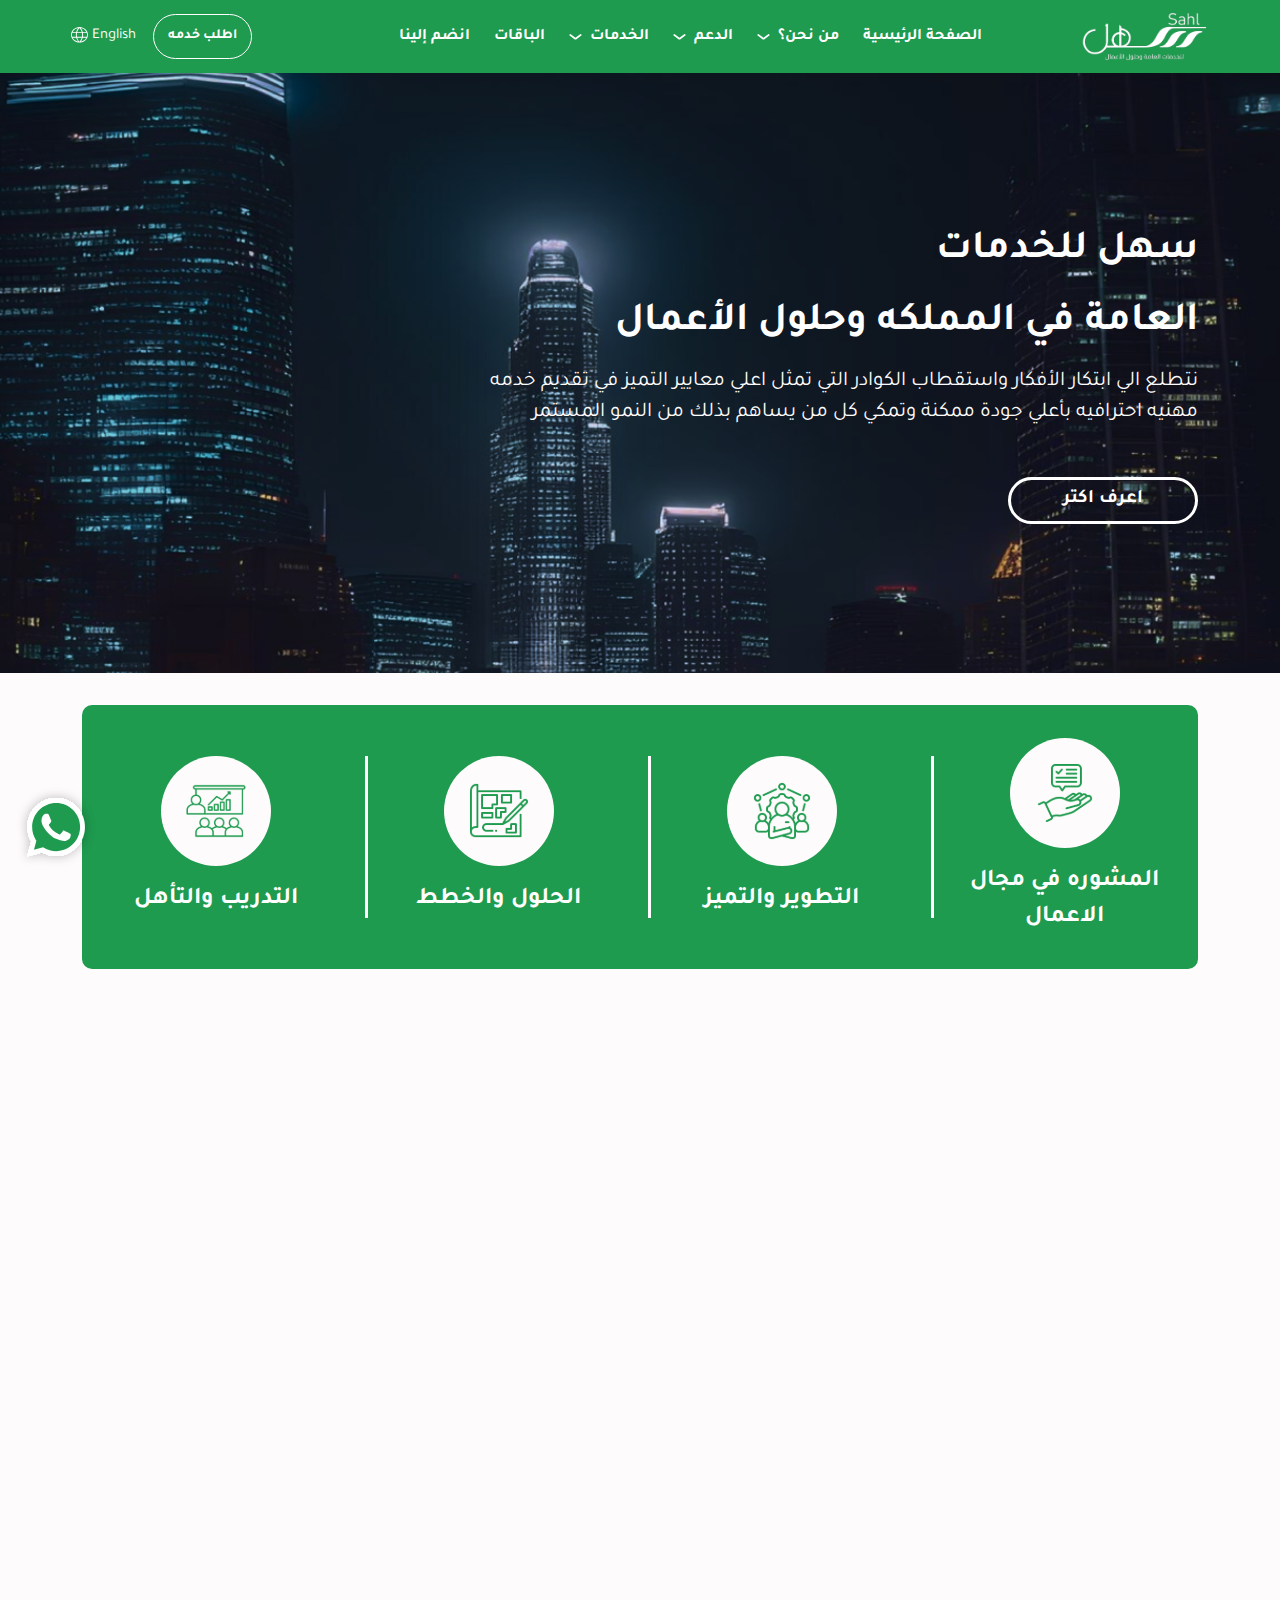
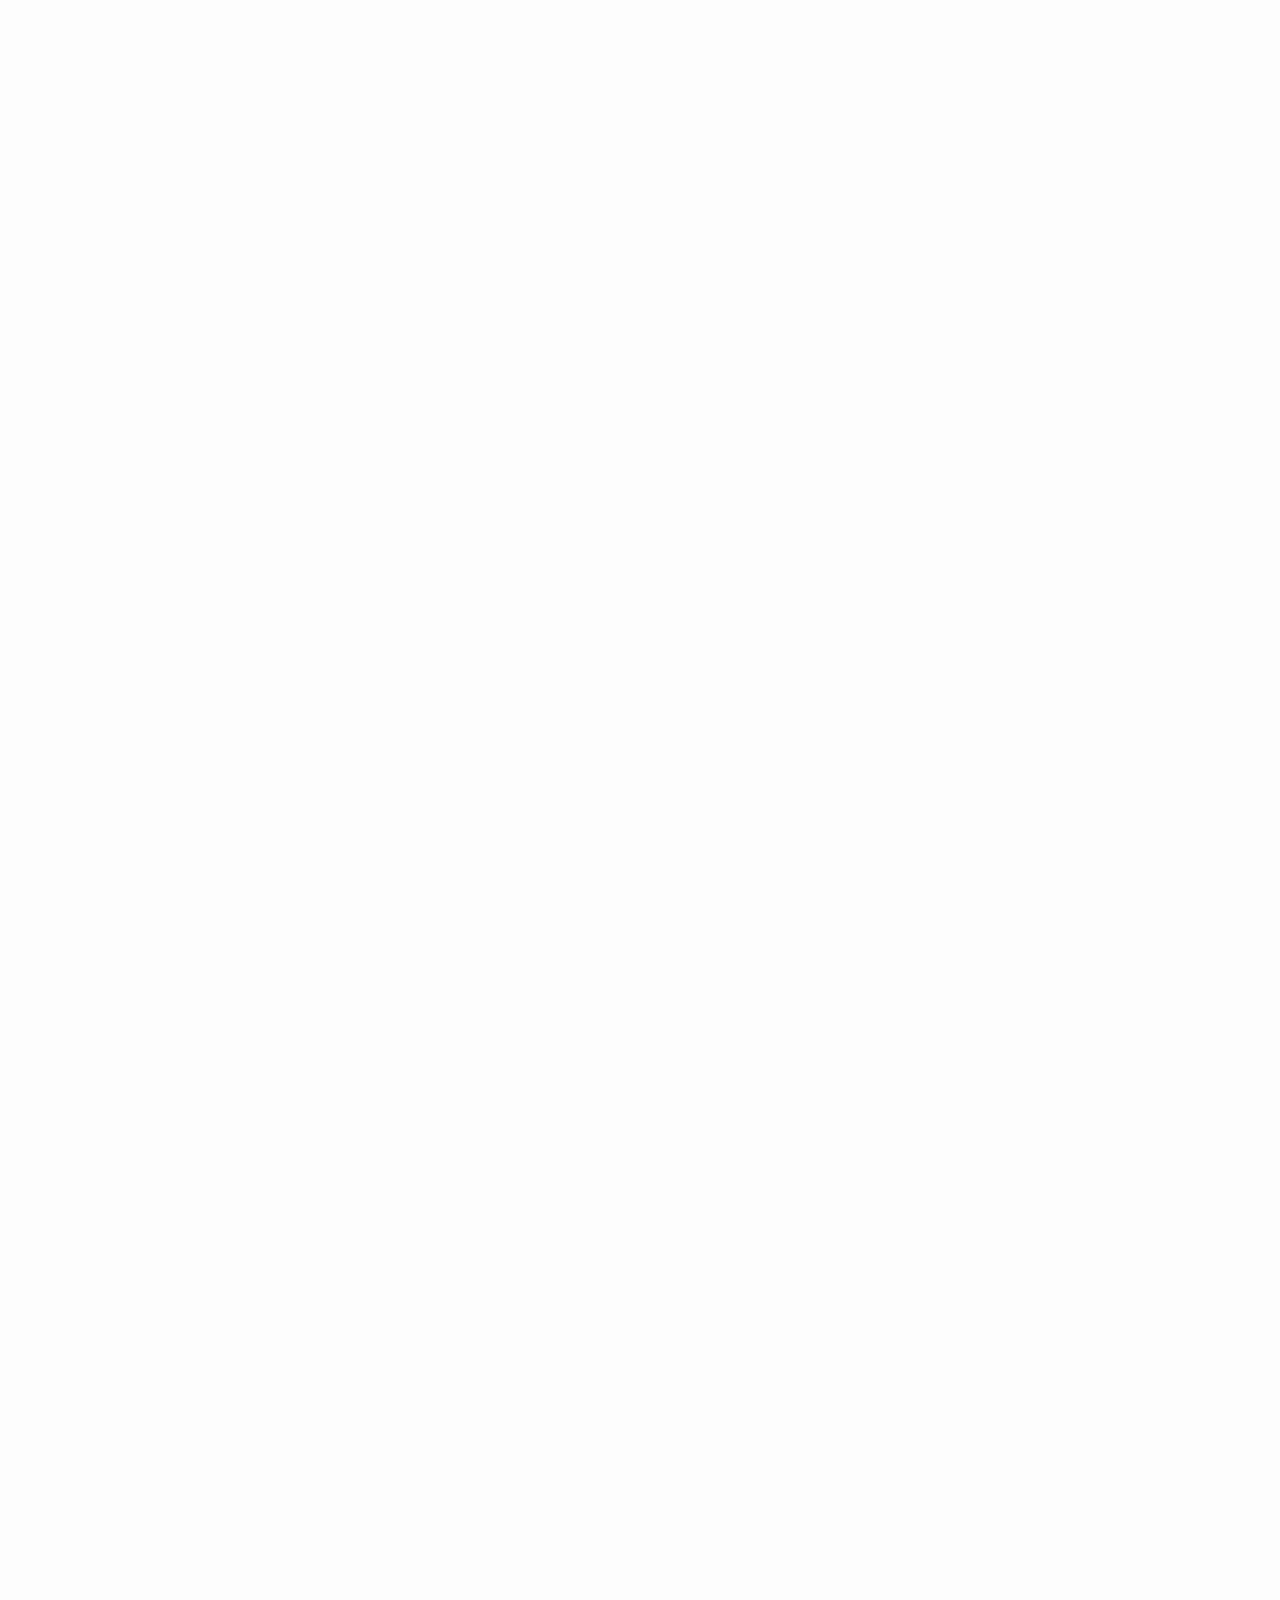
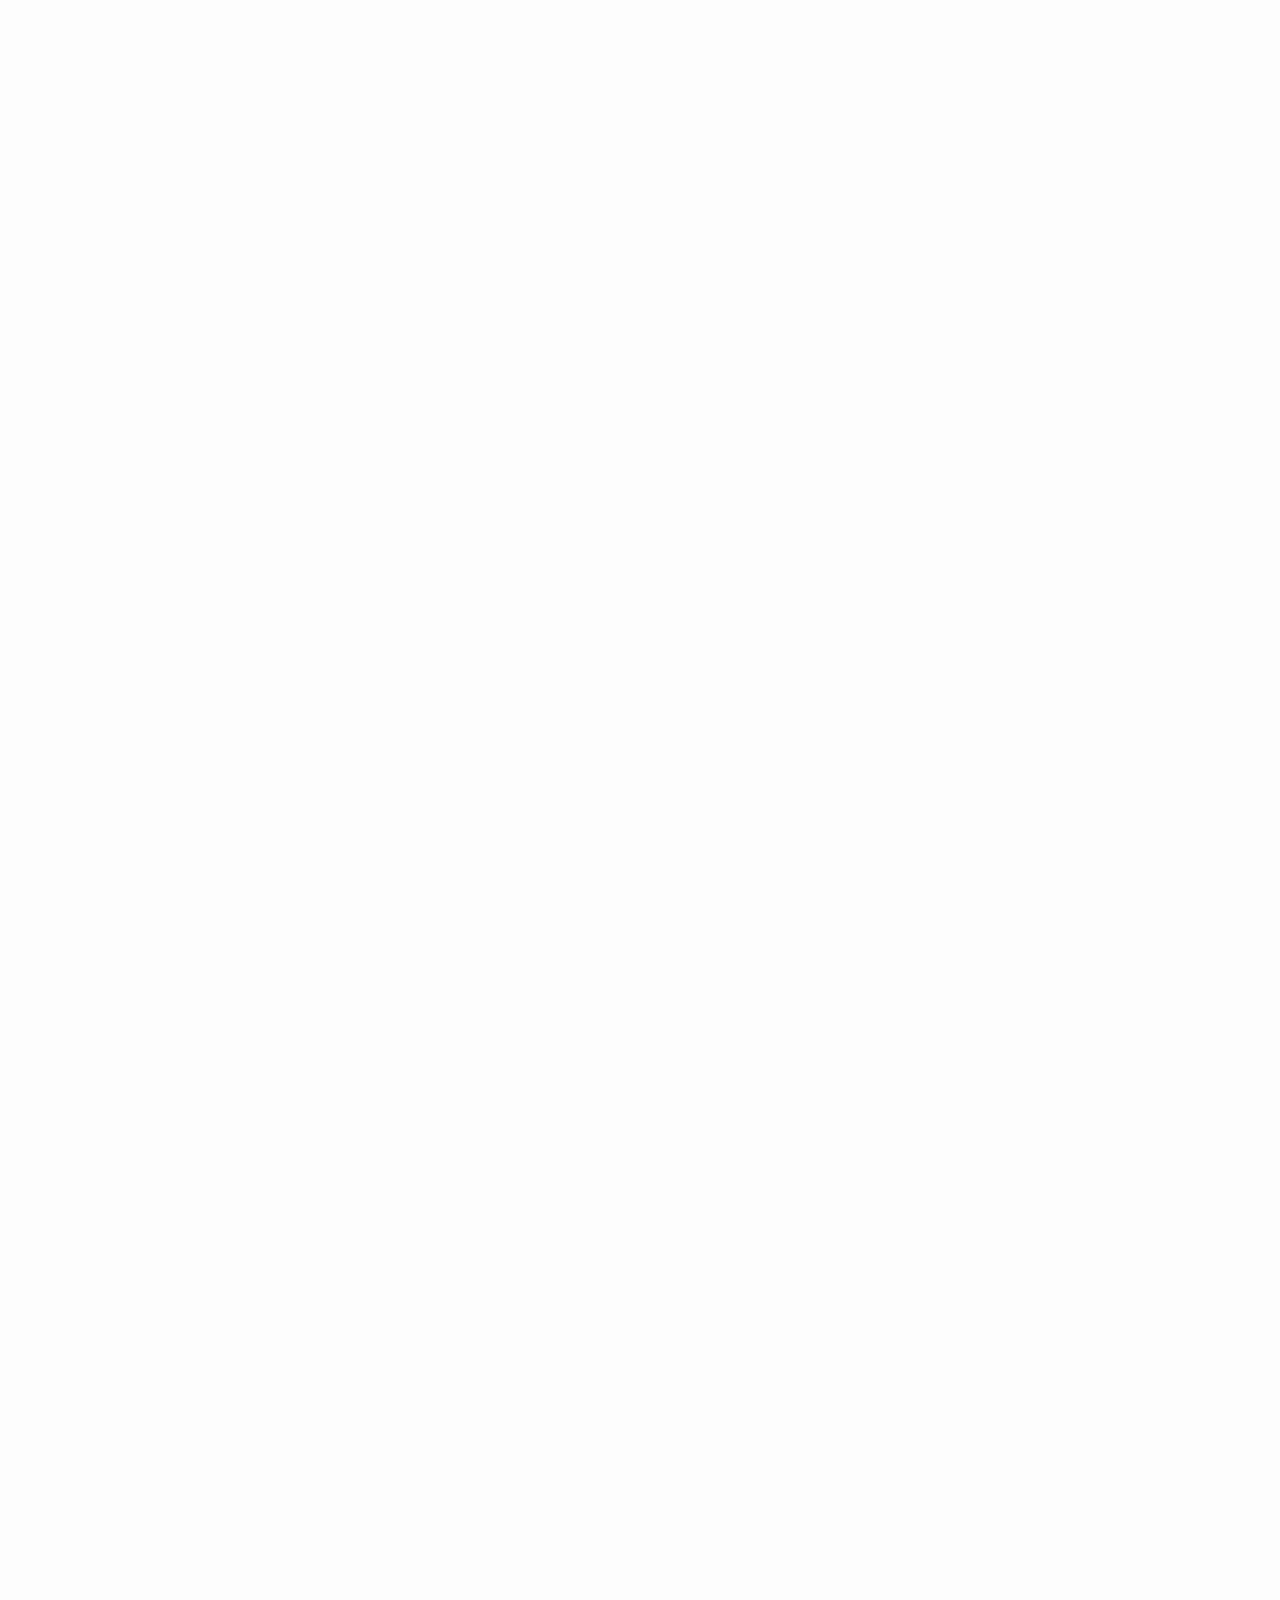
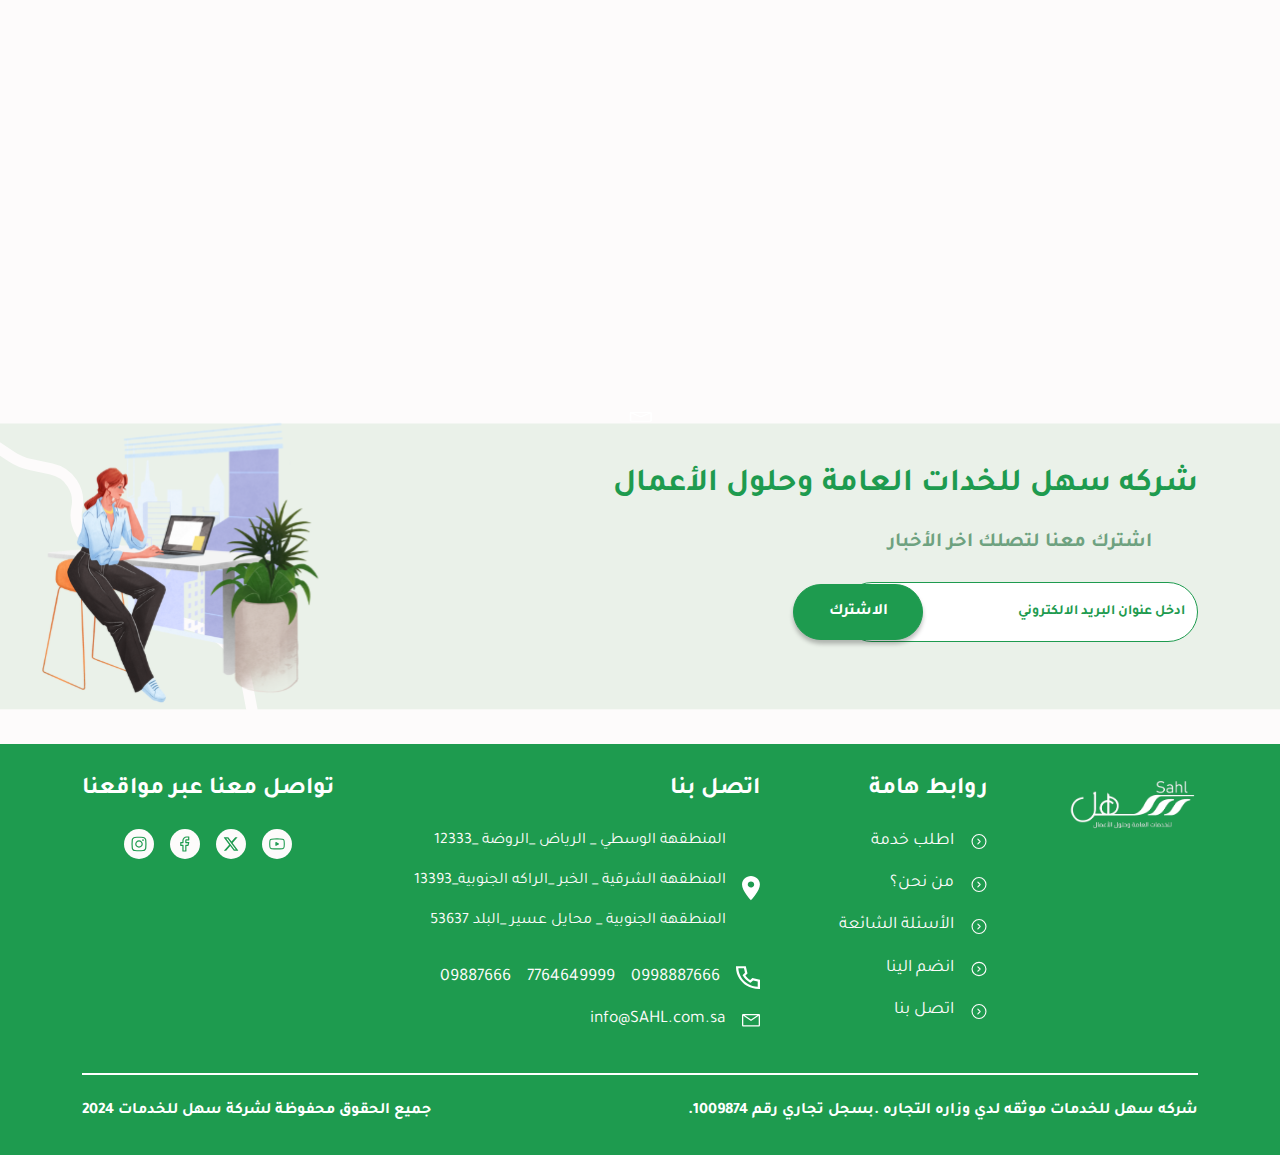
<file: index.html>
<!DOCTYPE html>
<html lang="ar" dir="rtl">
<!--<html lang="ar" dir="ltr">-->
<head>
    <!-- meta tag -->
    <meta charset="utf-8">
    <title>Sahl</title>
    <meta name="description" content="">
    <!-- responsive tag -->
    <meta http-equiv="x-ua-compatible" content="ie=edge">
    <meta name="viewport" content="width=device-width, initial-scale=1">
    <!-- favicon -->
    <link rel="apple-touch-icon" href="assets/images/fav/fav.png">
    <link rel="shortcut icon" type="image/x-icon" href="assets/images/fav/fav.png">
    <!-- bootstrap v5.3.3 css -->
    <link rel="stylesheet" type="text/css" href="assets/bootstrap/css/bootstrap.rtl.min.css">
    <!--<link rel="stylesheet" type="text/css" href="assets/bootstrap/css/bootstrap.min.css">-->
    <!-- Aos Animation css -->
    <link rel="stylesheet" type="text/css" href="assets/aos/css/aos.css">
    <!--Font-awesome-->
    <link rel="stylesheet" href="https://cdnjs.cloudflare.com/ajax/libs/font-awesome/6.4.2/css/all.min.css" />
    <!-- Swiper Slider css -->
    <link rel="stylesheet" type="text/css" href="assets/swiper/css/swiper-bundle.min.css">
    <!-- style css -->
    <link rel="stylesheet" type="text/css" href="assets/sass/general.css">
    <link rel="preconnect" href="https://fonts.googleapis.com">
    <link rel="preconnect" href="https://fonts.gstatic.com" crossorigin>
    <link
        href="https://fonts.googleapis.com/css2?family=Inria+Serif:ital,wght@0,300;0,400;0,700;1,300;1,400;1,700&display=swap"
        rel="stylesheet">
    <script src="assets/js/gsap.min.js"></script>
    <!--[if lt IE 9]>
            <script src="https://oss.maxcdn.com/html5shiv/3.7.2/html5shiv.min.js"></script>
            <script src="https://oss.maxcdn.com/respond/1.4.2/respond.min.js"></script>
    <![endif]-->
</head>

<body id="vertical">
    <!--Preloader-->
    <div id="preloader-background">
        <div id="circle-loader"></div>
        <img id="centre-logo" src="assets/images/logo/sahl-logo.svg" alt="logo"/>
    </div>
    <!--Header-->
    <header data-lenis-prevent class="header" id="header">
        <nav class="navbar container">
            <section class="navbar__left">
                <a href="#" class="brand">
                    <img src="assets/images/logo/sahl-logo.svg" alt="brand" />
                </a>
                <div class="burger" id="burger">
                    <span class="burger-line"></span>
                    <span class="burger-line"></span>
                    <span class="burger-line"></span>
                </div>
            </section>
            <section class="navbar__center" data-lenis-prevent>
                <span class="overlay"></span>
                <div class="menu" id="menu">
                    <div class="menu__header">
                        <span class="menu__arrow"><i class="fa fa-chevron-left"></i></span>
                        <span class="menu__title"></span>
                    </div>
                    <ul class="menu__inner">
                        <li class="menu__item position-relative"><a href="index.html" class="menu__link">الصفحة الرئيسية </a>
                        </li>
                        <!---->
                        <li class="menu__item menu__dropdown position-relative">
                            <a href="#" class="menu__link">
                                من نحن؟
                                <img src="assets/images/icon/arrow-nav.svg" alt="icon" />
                            </a>
                            <div class="submenu megamenu__normal" data-lenis-prevent>
                                <ul class="submenu__list">
                                    <li><a href="about.html">نبذة عنا</a></li>
                                    <li><a href="news.html">أخر الأخبار</a></li>
                                    <li><a href="services.html">دليل الخدمات</a></li>
                                    <li><a href="bank-accounts.html">حساباتنا البنكية</a></li>
                                    <li><a href="privacy.html">سياسه الخصوصيه</a></li>
                                    <li><a href="privacy.html">الشروط والأحكام</a></li>
                                </ul>
                            </div>
                        </li>
                        <!---->
                        <li class="menu__item menu__dropdown position-relative">
                            <a href="#" class="menu__link">
                                الدعم
                                <img src="assets/images/icon/arrow-nav.svg" alt="icon" />
                            </a>
                            <div class="submenu megamenu__normal" data-lenis-prevent>
                                <ul class="submenu__list">
                                    <li><a href="contact.html">اتصل بنا</a></li>
                                    <li><a href="common-questions.html">الأسئلة الشائعة</a></li>
                                    <li><a href="download.html">مركز التحميلات</a></li>
                                    <li><a href="jobs.html">الوظائف</a></li>
                                </ul>
                            </div>
                        </li>
                        <!---->
                        <li class="menu__item menu__dropdown position-relative">
                            <a href="#" class="menu__link">
                                الخدمات
                                <img src="assets/images/icon/arrow-nav.svg" alt="icon" />
                            </a>
                            <div class="submenu megamenu__normal" data-lenis-prevent>
                                <ul class="submenu__list">
                                    <li><a href="services.html">تأسيس الشركات</a></li>
                                    <li><a href="services.html">خدمات قانونية</a></li>
                                    <li><a href="services.html">خدمات المستثمرين</a></li>
                                    <li><a href="services.html">برنامج حماية الأجور</a></li>
                                    <li><a href="services.html">تسجيل العلامات التجارية</a></li>
                                    <li><a href="services.html">اداره الخدمات الالكترونية</a></li>
                                    <li><a href="services.html">الخدمات المالية</a></li>
                                </ul>
                            </div>
                        </li>
                        <!---->
                        <li class="menu__item"><a href="package.html" class="menu__link">الباقات</a></li>
                        <!---->
                        <li class="menu__item"><a href="join.html" class="menu__link">انضم إلينا</a></li>
                        <!---->
                        <li class="menu__item"><a href="order.html" class="menu__link mobile-screen">اطلب خدمه</a></li>
                        <!---->
                        <li class="menu__item"><a href="#" class="menu__link mobile-screen">
                                English
                            </a></li>
                        <!---->
                    </ul>
                </div>
            </section>
            <section class="navbar__right">
                <a class="btn btn-order" href="order.html">اطلب خدمه</a>
                <a href="#" class="btn btn-language">
                    <span>English</span>
                    <img src="assets/images/icon/lang.svg" alt="icon" />
                </a>
            </section>
        </nav>
    </header>
    <!--Main-Section-->
    <div class="main-section position-relative d-flex align-items-center"
        style="background: url(assets/images/global-image/main-image.PNG);">
        <div class="container">
            <div class="row">
                <div class="col-lg-8 col-md-12 col-sm-12">
                    <h3>سهل للخدمات</h3>
                    <h3>العامة في المملكه وحلول الأعمال </h3>
                    <p class="mt-3 mb-5">
                        نتطلع الي ابتكار الأفكار واستقطاب الكوادر التي تمثل اعلي معايير التميز في تقديم خدمه مهنيه
                        احترافيه بأعلي جودة ممكنة وتمكي كل من يساهم بذلك من النمو المستمر
                    </p>
                    <a href="#" class="btn btn-more">اعرف اكتر</a>
                </div>
            </div>
        </div>
    </div>
    <!--intro-section-->
    <section class="intro-section section-padding">
        <div class="container">
            <div class="intro-section-container">
                <div
                    class="intro-section-item position-relative h-100 d-flex align-items-center justify-content-center flex-column">
                    <span class="icon-part mb-3 d-flex align-items-center justify-content-center">
                        <img src="assets/images/global-image/business.svg" alt="icon" />
                    </span>
                    <h3 class="text-center">المشوره في مجال الاعمال</h3>
                </div>
                <!---->
                <div
                    class="intro-section-item position-relative h-100 d-flex align-items-center justify-content-center flex-column">
                    <span class="icon-part mb-3 d-flex align-items-center justify-content-center">
                        <img src="assets/images/global-image/development.svg" alt="icon" />
                    </span>
                    <h3 class="text-center">التطوير والتميز</h3>
                </div>
                <!---->
                <div
                    class="intro-section-item position-relative h-100 d-flex align-items-center justify-content-center flex-column">
                    <span class="icon-part mb-3 d-flex align-items-center justify-content-center">
                        <img src="assets/images/global-image/solutions.svg" alt="icon" />
                    </span>
                    <h3 class="text-center">الحلول والخطط</h3>
                </div>
                <!---->
                <div
                    class="intro-section-item position-relative h-100 d-flex align-items-center justify-content-center flex-column">
                    <span class="icon-part mb-3 d-flex align-items-center justify-content-center">
                        <img src="assets/images/global-image/training.svg" alt="icon" />
                    </span>
                    <h3 class="text-center">التدريب والتأهل </h3>
                </div>
                <!---->

            </div>
        </div>
    </section>
    <!--Sahl-services-->
    <section class="sahl-services section-padding" data-aos="fade-up">
        <div class="container">
            <div class="title-section">
                <h3>خدمات سهل</h3>
            </div>
            <!-- Swiper -->
            <div class="swiper mySwiper service-swiper">
                <div class="swiper-wrapper">
                    <div class="swiper-slide">
                        <div class="sahl-services-item  mb-3 h-100">
                            <a href="#" class="d-flex justify-content-center flex-column align-items-center">
                                <div class="image-part d-flex align-items-center justify-content-center mb-4">
                                    <img src="assets/images/services/Investor.svg" alt="icon" />
                                </div>
                                <p class="text text-center">خدمات المستثمرين</p>
                            </a>
                        </div>
                    </div>
                    <!---->
                    <div class="swiper-slide">
                        <div class="sahl-services-item mb-3 h-100">
                            <a href="#" class="d-flex justify-content-center flex-column align-items-center">
                                <div class="image-part d-flex align-items-center justify-content-center mb-4">
                                    <img src="assets/images/services/Facilities.svg" alt="icon" />
                                </div>
                                <p class="text text-center">خدمات المنشأت</p>
                            </a>
                        </div>
                    </div>
                    <!---->
                    <div class="swiper-slide">
                        <div class="sahl-services-item mb-3 h-100">
                            <a href="#" class="d-flex justify-content-center flex-column align-items-center">
                                <div class="image-part d-flex align-items-center justify-content-center mb-4">
                                    <img src="assets/images/services/zakat.svg" alt="icon" />
                                </div>
                                <p class="text text-center">الضريبة والزكاة</p>
                            </a>
                        </div>
                    </div>
                    <!---->
                    <div class="swiper-slide">
                        <div class="sahl-services-item mb-3 h-100">
                            <a href="#" class="d-flex justify-content-center flex-column align-items-center">
                                <div class="image-part d-flex align-items-center justify-content-center mb-4">
                                    <img src="assets/images/services/Legal.svg" alt="icon" />
                                </div>
                                <p class="text text-center">الخدمات القانونية</p>
                            </a>
                        </div>
                    </div>
                    <!---->
                    <div class="swiper-slide">
                        <div class="sahl-services-item mb-3 h-100">
                            <a href="#" class="d-flex justify-content-center flex-column align-items-center">
                                <div class="image-part d-flex align-items-center justify-content-center mb-4">
                                    <img src="assets/images/services/Support.svg" alt="icon" />
                                </div>
                                <p class="text text-center">الخدمات المسانده</p>
                            </a>
                        </div>
                    </div>
                    <!---->
                    <div class="swiper-slide">
                        <div class="sahl-services-item  mb-3 h-100">
                            <a href="#" class="d-flex justify-content-center flex-column align-items-center">
                                <div class="image-part d-flex align-items-center justify-content-center mb-4">
                                    <img src="assets/images/services/Consulting.svg" alt="icon" />
                                </div>
                                <p class="text text-center">الاستشارات</p>
                            </a>
                        </div>
                    </div>
                </div>
            </div>
        </div>
    </section>
    <!--Services-offered-->
    <section class="services-offered section-padding" data-aos="fade-up">
        <div class="container">
            <div class="title-section">
                <h3>ماذا نقدم لكم؟</h3>
            </div>
            <div class="row">
                <div class="col-lg-3 col-md-6 col-sm-12 mb-2">
                    <div class="services-offered-item">
                        <div class="header-part d-flex align-items-center justify-content-between mb-2">
                            <h3>تأسيس الشركات</h3>
                            <img src="assets/images/offered-services/companies.svg" alt="image" />
                        </div>
                        <div class="body-part">
                            <p class="mb-3">خبره فائقه في تأسيس الشركات حيث نمتلك سنوات عديده من الخبره في تقديم خدمات
                                تأسيس الشركات بمهنية عاليه وفقا للقوانين
                                واللوائح الساريه في السعوديه.</p>
                        </div>
                        <div class="footer-part">
                            <a href="services.html" class="btn btn-link">قراءه المزيد</a>
                        </div>
                    </div>
                </div>
                <!---->
                <div class="col-lg-3 col-md-6 col-sm-12 mb-2">
                    <div class="services-offered-item h-100">
                        <div class="header-part d-flex align-items-center justify-content-between mb-2">
                            <h3>اداره الخدمات الالكترونية</h3>
                            <img src="assets/images/offered-services/electronic.svg" alt="image" />
                        </div>
                        <div class="body-part">
                            <p class="mb-3">تسهيل انجاز وتقديم المعاملات عبر المنصات الالكترونية.حيث يوجد لدينا اخصائيون
                                بخبرات
                                تتجاوز العقدين في اليه تنفيذ واجراء المعاملات الحكومية والقطاع الخاص.</p>
                        </div>
                        <div class="footer-part">
                            <a href="services.html" class="btn btn-link">قراءه المزيد</a>
                        </div>
                    </div>
                </div>
                <!---->
                <div class="col-lg-3 col-md-6 col-sm-12 mb-2">
                    <div class="services-offered-item h-100">
                        <div class="header-part d-flex align-items-center justify-content-between mb-2">
                            <h3>خدمات المستثمرين</h3>
                            <img src="assets/images/offered-services/investor.svg" alt="image" />
                        </div>
                        <div class="body-part">
                            <p class="mb-3">فريقنا متخصص في مساعده المستثمرين الاجانب علي اجتياز عمليه الحصول علي رخصه
                                الاستثمار في السعوديه.من التقديم الي المستندات اللازمه وصولا للدعم المستمر.</p>
                        </div>
                        <div class="footer-part">
                            <a href="services.html" class="btn btn-link">قراءه المزيد</a>
                        </div>
                    </div>
                </div>
                <!---->
                <div class="col-lg-3 col-md-6 col-sm-12 mb-2">
                    <div class="services-offered-item h-100">
                        <div class="header-part d-flex align-items-center justify-content-between mb-2">
                            <h3>تسجيل العلامة التجارية</h3>
                            <img src="assets/images/offered-services/trademark.svg" alt="image" />
                        </div>
                        <div class="body-part">
                            <p class="mb-3">
                                نقدم خدماتنا الاحترافيه في تسجيل العلامات التجارية لدي الهيئة السعودية للملكية الفكرية
                                بهدف حمايه العلامات التجارية وصونها من جرائم التزوير والمن
                            </p>
                        </div>
                        <div class="footer-part">
                            <a href="services.html" class="btn btn-link">قراءه المزيد</a>
                        </div>
                    </div>
                </div>
                <!---->
                <div class="col-lg-3 col-md-6 col-sm-12 mb-2">
                    <div class="services-offered-item h-100">
                        <div class="header-part d-flex align-items-center justify-content-between mb-2">
                            <h3>الخدمات القانونية</h3>
                            <img src="assets/images/offered-services/legal.svg" alt="image" />
                        </div>
                        <div class="body-part">
                            <p class="mb-3">
                                خدمات رفيعه المستوي بأداء احترافي يساعدكم علي الاختيار الأمثل والأكثر دقه لوضع الحجر
                                القانوني الأساس لنجاحاتكم وتقديم افضل الحلول المبتكره لاحتياجاتكم
                            </p>
                        </div>
                        <div class="footer-part">
                            <a href="services.html" class="btn btn-link">قراءه المزيد</a>
                        </div>
                    </div>
                </div>
                <!---->
                <div class="col-lg-3 col-md-6 col-sm-12 mb-2">
                    <div class="services-offered-item h-100">
                        <div class="header-part d-flex align-items-center justify-content-between mb-2">
                            <h3>حماية الاجور </h3>
                            <img src="assets/images/offered-services/protectio.svg" alt="image" />
                        </div>
                        <div class="body-part">
                            <p class="mb-3">
                                نحرص علي اثبات وتوثيق التزام صاحب العمل بتطبيق نظام حمايه الاجور مما يعينه علي تجنب
                                مخالفات نظام العمل وقضايا الخلافات العقاليه المتعلقه بالأجور.
                            </p>
                        </div>
                        <div class="footer-part">
                            <a href="services.html" class="btn btn-link">قراءه المزيد</a>
                        </div>
                    </div>
                </div>
                <!---->
                <div class="col-lg-3 col-md-6 col-sm-12 mb-2">
                    <div class="services-offered-item h-100">
                        <div class="header-part d-flex align-items-center justify-content-between mb-2">
                            <h3>استشارات ونصائح</h3>
                            <img src="assets/images/offered-services/advice.svg" alt="image" />
                        </div>
                        <div class="body-part">
                            <p class="mb-3">
                                نصائح واستشارات دقيقة تعطي صورة واضحة وشاملة للمشكلة وتضع الحلول المناسبة والمبتكرة
                                وتساهم بتطوير الأفكار الابداعيه وتحويلها الي واقع ملموس عبر سبل للتطوير .
                            </p>
                        </div>
                        <div class="footer-part">
                            <a href="services.html" class="btn btn-link">قراءه المزيد</a>
                        </div>
                    </div>
                </div>
                <!---->
                <div class="col-lg-3 col-md-6 col-sm-12 mb-2">
                    <div class="services-offered-item h-100">
                        <div class="header-part d-flex align-items-center justify-content-between mb-2">
                            <h3>الدعم التقني والتسويق</h3>
                            <img src="assets/images/offered-services/technicalsupport.svg" alt="image" />
                        </div>
                        <div class="body-part">
                            <p class="mb-3">
                                تأسيس منصات الكترونية متقدمة وفعالة لجميع المنشأت وتقديم جميع الخدمات المعلوماتية
                                والالكترونية متنوعه تتميز بدرجة عاليه من الأمان والخصوصية والكفاءة
                            </p>
                        </div>
                        <div class="footer-part">
                            <a href="services.html" class="btn btn-link">قراءه المزيد</a>
                        </div>
                    </div>
                </div>
                <!---->
            </div>
        </div>
    </section>
    <!--Sahl-package-->
    <section class="sahl-package section-padding"  data-aos="fade-up">
        <div class="container">
            <div class="title-section">
                <h3>الباقات </h3>
            </div>
            <div class="row justify-content-center">
                <div class="col-lg-11 col-md-12">
                    <div class="row">
                        <div class="col-lg-4 col-md-6 col-sm-12 mb-3">
                            <div class="sahl-package-item h-100">
                                <h2 class="text-center mb-3">المبتدئة</h2>
                                <span class="d-block text-center">تبدأ من <span>8000.00</span>ريال . سنويا</span>
                                <span class="d-block text-center">
                                    (1 الي 50 ) عامل
                                </span>
                                <a href="#" class="btn d-block">طلب سعر</a>
                                <ul>
                                    <li class="d-flex align-items-center position-relative mb-3">
                                        اداره الرواتب
                                    </li>
                                    <li class="d-flex align-items-center position-relative mb-3">
                                        رفع ملفات
                                    </li>
                                    <li class="d-flex align-items-center position-relative mb-3">
                                        متابعة ازالة الملاحظات
                                    </li>
                                </ul>
                            </div>
                        </div>
                        <!---->
                        <div class="col-lg-4 col-md-6 col-sm-12 mb-3">
                            <div class="sahl-package-item h-100">
                                <h2 class="text-center mb-3">الانطلاقة</h2>
                                <span class="d-block text-center">تبدأ من <span>9000.00</span>ريال . سنويا</span>
                                <span class="d-block text-center">
                                    (51 الي 100 ) عامل
                                </span>
                                <a href="#" class="btn d-block">طلب سعر</a>
                                <ul>
                                    <li class="d-flex align-items-center position-relative mb-3">
                                        اداره الرواتب
                                    </li>
                                    <li class="d-flex align-items-center position-relative mb-3">
                                        رفع ملفات
                                    </li>
                                    <li class="d-flex align-items-center position-relative mb-3">
                                        متابعة ازالة الملاحظات
                                    </li>
                                </ul>
                            </div>
                        </div>
                        <!---->
                        <div class="col-lg-4 col-md-6 col-sm-12 mb-3">
                            <div class="sahl-package-item h-100">
                                <h2 class="text-center mb-3">الانطلاقة</h2>
                                <span class="d-block text-center">تبدأ من <span>9000.00</span>ريال . سنويا</span>
                                <span class="d-block text-center">
                                    (51 الي 100 ) عامل
                                </span>
                                <a href="#" class="btn d-block">طلب سعر</a>
                                <ul>
                                    <li class="d-flex align-items-center position-relative mb-3">
                                        اداره الرواتب
                                    </li>
                                    <li class="d-flex align-items-center position-relative mb-3">
                                        رفع ملفات
                                    </li>
                                    <li class="d-flex align-items-center position-relative mb-3">
                                        متابعة ازالة الملاحظات
                                    </li>
                                </ul>
                            </div>
                        </div>
                        <!---->
                    </div>
                </div>
               
            </div>
            <div class="row justify-content-center">
                <div class="col-lg-3 col-md-4 col-sm-12">
                    <a href="package.html"
                        class="btn btn-primary btn-show-package d-flex align-items-center justify-content-center gap-3 mt-5">
                        <span>عرض الباقات</span>
                        <img src="assets/images/icon/arrow-left.svg" alt="icon" />
                    </a>
                </div>
            </div>
        </div>
    </section>
    <!--partners-section-->
    <section class="partners-section"  data-aos="fade-up">
        <div class="container">
            <div class="title-section">
                <h3>شركاء العمل</h3>
            </div>
        </div>
        <div class="partners-section-content section-padding position-relative">
            <div class="container">
                <div class="position-relative">
                    <!-- Swiper -->
                    <div class="swiper mySwiper partner-slider">
                        <div class="swiper-wrapper">
                            <div class="swiper-slide">
                                <a href="#" class="box d-flex align-items-center justify-content-center">
                                    <img src="assets/images/logo/logo1.PNG" alt="logo" />
                                </a>
                            </div>
                            <!---->
                            <div class="swiper-slide">
                                <a href="#" class="box d-flex align-items-center justify-content-center">
                                    <img src="assets/images/logo/logo2.PNG" alt="logo" />
                                </a>
                            </div>
                            <!---->
                            <div class="swiper-slide">
                                <a href="#" class="box d-flex align-items-center justify-content-center">
                                    <img src="assets/images/logo/logo3.PNG" alt="logo" />
                                </a>
                            </div>
                            <!---->
                            <div class="swiper-slide">
                                <a href="#" class="box d-flex align-items-center justify-content-center">
                                    <img src="assets/images/logo/logo4.PNG" alt="logo" />
                                </a>
                            </div>
                            <!---->
                            <div class="swiper-slide">
                                <a href="#" class="box d-flex align-items-center justify-content-center">
                                    <img src="assets/images/logo/logo5.PNG" alt="logo" />
                                </a>
                            </div>
                            <!---->
                            <div class="swiper-slide">
                                <a href="#" class="box d-flex align-items-center justify-content-center">
                                    <img src="assets/images/logo/logo1.PNG" alt="logo" />
                                </a>
                            </div>
                            <!---->
                            <div class="swiper-slide">
                                <a href="#" class="box d-flex align-items-center justify-content-center">
                                    <img src="assets/images/logo/logo2.PNG" alt="logo" />
                                </a>
                            </div>
                            <!---->
                            <div class="swiper-slide">
                                <a href="#" class="box d-flex align-items-center justify-content-center">
                                    <img src="assets/images/logo/logo3.PNG" alt="logo" />
                                </a>
                            </div>
                            <!---->
                            <div class="swiper-slide">
                                <a href="#" class="box d-flex align-items-center justify-content-center">
                                    <img src="assets/images/logo/logo4.PNG" alt="logo" />
                                </a>
                            </div>
                            <!---->
                            <div class="swiper-slide">
                                <a href="#" class="box d-flex align-items-center justify-content-center">
                                    <img src="assets/images/logo/logo5.PNG" alt="logo" />
                                </a>
                            </div>
                            <!---->
                        </div>
                    </div>
                    <div class="swiper-button-next">
                        <img src="assets/images/icon/swiper-next.svg" alt="icon" />
                    </div>
                    <div class="swiper-button-prev">
                        <img src="assets/images/icon/swiper-prev.svg" alt="icon" />
                    </div>
                </div>
            </div>
        </div>
    </section>
    <!--recent-news-->
    <section class="recent-news section-padding"  data-aos="fade-up">
        <div class="container">
            <div class="title-section">
                <h3>أحدث الأخبار</h3>
            </div>
            <div class="row justify-content-center">
                <div class="col-lg-6 col-md-6 col-sm-12 mb-3">
                    <div class="recent-news-item">
                        <div class="header-part">
                            <img src="assets/images/news/news1.png" alt="image" />
                        </div>
                        <div class="body-part h-100">
                            <span class="d-block mb-3">بواسطة <span>مشرف</span> | 14يوليو 2024</span>
                            <h4 class="mb-3">التزام صاحب العمل </h4>
                            <p>في بيئه العمل لمخاطر عدة تتسبب في اصابته باصابه عمل او مرض مهني ويأتي هنا دور صاحب العمل
                                في تحمل المسؤولية الكامله لعلاج هذه الاصابات</p>
                        </div>
                        <div class="footer-part">
                            <a href="news-details.html" class="btn btn-link">قراءه المزيد</a>
                        </div>
                    </div>
                </div>
                <div class="col-lg-6 col-md-6 col-sm-12 mb-3">
                    <div class="recent-news-item">
                        <div class="header-part">
                            <img src="assets/images/news/news2.png" alt="image" />
                        </div>
                        <div class="body-part h-100">
                            <span class="d-block mb-3">بواسطة <span>مشرف</span> | 15يوليو 2024</span>
                            <h4 class="mb-3">أهمية اتخاذ الاحتياطات</h4>
                            <p>السلامة في مكان العمل هي أولوية قصوي لكل صاحب عمل ولاسيما عندما يتعلق الأمر بالوقايه من
                                الحرائق. تعتبر الحرائق من اخطر الحوادث التي قد تحدث في اي </p>
                        </div>
                        <div class="footer-part">
                            <a href="news-details.html" class="btn btn-link">قراءه المزيد</a>
                        </div>
                    </div>
                </div>
                
            </div>
            <div class="row justify-content-center">
                <div class="col-lg-3 col-md-4 col-sm-12">
                    <a href="news.html"
                        class="btn btn-primary btn-show-package d-flex align-items-center justify-content-center gap-3 mt-5">
                        <span>عرض المزيد</span>
                        <img src="assets/images/icon/arrow-left.svg" alt="icon" />
                    </a>
                </div>
            </div>
        </div>
    </section>
    <!--customer-reviews-->
    <section class="customer-review section-padding"  data-aos="fade-up">
        <div class="container">
            <div class="title-section">
                <h3>أراء العملاء </h3>
            </div>
            <div class="customer-review-slider-item position-relative">
                <!--js script in the end of page customer-review-slider -->
                <div class="swiper mySwiper customer-review-slider">
                    <div class="swiper-wrapper">
                        <div class="swiper-slide">
                            <div class="d-flex align-items-center gap-4 h-100 item-flex">
                                <div class="image">
                                    <img src="assets/images/customer/customer.png" alt="image" />
                                </div>
                                <div class="customer-review-box">
                                    <h4 class="mb-1">د.محمد الغرباوي</h4>
                                    <span class="d-block">مدير الموارد البشرية</span>
                                    <p class="mt-4">تجربتي مع سهل كانت ولازالت رائعه جدا من نواحي كثيره ابرزها تسهيل سير
                                        المؤسسه بشكل
                                        قانوني بحت مع تقديم المشوره والحلول لكل مشكله شركة سهل من انجح الشركات وافضلها
                                        ودائما اهل للثقة متميزون بالسرعه في الرد والاجابه التي تحمل الخبرة فشكرا لن
                                        نوفيكم حقا سعيتم فكان السعي مشكورا أنصح بالتعامل معهم .</p>
                                </div>
                            </div>
                        </div>
                        <!---->
                        <div class="swiper-slide">
                            <div class="d-flex align-items-center gap-4 h-100 item-flex">
                                <div class="image">
                                    <img src="assets/images/customer/customer.png" alt="image" />
                                </div>
                                <div class="customer-review-box">
                                    <h4 class="mb-1">د.محمد الغرباوي</h4>
                                    <span class="d-block">مدير الموارد البشرية</span>
                                    <p class="mt-4">تجربتي مع سهل كانت ولازالت رائعه جدا من نواحي كثيره ابرزها تسهيل سير
                                        المؤسسه بشكل
                                        قانوني بحت مع تقديم المشوره والحلول لكل مشكله شركة سهل من انجح الشركات وافضلها
                                        ودائما اهل للثقة متميزون بالسرعه في الرد والاجابه التي تحمل الخبرة فشكرا لن
                                        نوفيكم حقا سعيتم فكان السعي مشكورا أنصح بالتعامل معهم .</p>
                                </div>
                            </div>
                        </div>
                        <!---->

                    </div>

                </div>
                <div class="swiper-button-next swiper-button">
                    <span class="d-flex align-items-center justify-content-center">
                        <img src="assets/images/icon/slider-arrow-right.svg" alt="icon">
                    </span>
                </div>
                <div class="swiper-button-prev swiper-button">
                    <span class="d-flex align-items-center justify-content-center">
                        <img src="assets/images/icon/slider-arrow.svg" alt="icon">
                    </span>
                </div>
            </div>

        </div>
    </section>
    <!--help-offer-->
    <section class="help-offer section-padding"  data-aos="fade-up">
        <div class="container">
            <div class="title-section">
                <h3>كيف يمكننا المساعدة ؟</h3>
            </div>
            <div class="accordion" id="accordionExample">
                <div class="accordion-item">
                    <h2 class="accordion-header">
                        <button class="accordion-button" type="button" data-bs-toggle="collapse"
                            data-bs-target="#collapseOne" aria-expanded="true" aria-controls="collapseOne">
                            من هي شركه سهل للخدمات ؟
                        </button>
                    </h2>
                    <div id="collapseOne" class="accordion-collapse collapse show" data-bs-parent="#accordionExample">
                        <div class="accordion-body">
                            <p>
                                شركة استشارية تأسست في مجال خدمات الأعمال والدعم المباشر لقطاع الأعمال وتقدم توجيهات
                                وحلولا متكاملة وسريعة لجميع مشاكل المؤسسات والشركات
                            </p>
                        </div>
                    </div>
                </div>
                <!---->
                <div class="accordion-item">
                    <h2 class="accordion-header">
                        <button class="accordion-button collapsed" type="button" data-bs-toggle="collapse"
                            data-bs-target="#collapseTwo" aria-expanded="false" aria-controls="collapseTwo">
                            لماذا تختار سهل للخدمات ؟
                        </button>
                    </h2>
                    <div id="collapseTwo" class="accordion-collapse collapse" data-bs-parent="#accordionExample">
                        <div class="accordion-body">
                            <p>
                                شركة استشارية تأسست في مجال خدمات الأعمال والدعم المباشر لقطاع الأعمال وتقدم توجيهات
                                وحلولا متكاملة وسريعة لجميع مشاكل المؤسسات والشركات
                            </p>
                        </div>
                    </div>
                </div>
                <!---->
                <div class="accordion-item">
                    <h2 class="accordion-header">
                        <button class="accordion-button collapsed" type="button" data-bs-toggle="collapse"
                            data-bs-target="#collapseThree" aria-expanded="false" aria-controls="collapseThree">
                            هل تقوم سهل للخدمات باداره الخدمات الالكترونيه لجميع المنصات الحكوميه ؟
                        </button>
                    </h2>
                    <div id="collapseThree" class="accordion-collapse collapse" data-bs-parent="#accordionExample">
                        <div class="accordion-body">
                            <p>
                                شركة استشارية تأسست في مجال خدمات الأعمال والدعم المباشر لقطاع الأعمال وتقدم توجيهات
                                وحلولا متكاملة وسريعة لجميع مشاكل المؤسسات والشركات
                            </p>
                        </div>
                    </div>
                </div>
                <!---->
                <div class="accordion-item">
                    <h2 class="accordion-header">
                        <button class="accordion-button collapsed" type="button" data-bs-toggle="collapse"
                            data-bs-target="#collapseFour" aria-expanded="false" aria-controls="collapseFour">
                            ماهي أنواع المنشأت التي تقدم شركه سهل الخدمات لها ؟
                        </button>
                    </h2>
                    <div id="collapseFour" class="accordion-collapse collapse" data-bs-parent="#accordionExample">
                        <div class="accordion-body">
                            <p>
                                شركة استشارية تأسست في مجال خدمات الأعمال والدعم المباشر لقطاع الأعمال وتقدم توجيهات
                                وحلولا متكاملة وسريعة لجميع مشاكل المؤسسات والشركات
                            </p>
                        </div>
                    </div>
                </div>
                <!---->
            </div>
            <div class="row justify-content-center">
                <div class="col-lg-3 col-md-4 col-sm-12">
                    <a href="common-questions.html"
                        class="btn btn-primary btn-show-package d-flex align-items-center justify-content-center gap-3 mt-5">
                        <span>عرض المزيد</span>
                        <img src="assets/images/icon/arrow-left.svg" alt="icon" />
                    </a>
                </div>
            </div>
        </div>
    </section>
    <!--Subscribe-->
    <section class="subscribe-section section-padding d-flex align-items-center">
        <div class="container">
            <div class="row">
                <h4 class="mb-4">شركه سهل للخدات العامة وحلول الأعمال</h4>
                <div class="col-xxl-4 col-xl-4 col-lg-5 col-md-6 col-sm-12">
                    <div class="form-control-div">
                        <label class="d-block text-center mb-4">
                            اشترك معنا لتصلك اخر الأخبار
                        </label>
                        <div class="input-group position-relative mb-3">
                            <input type="text" class="form-control" placeholder="ادخل عنوان البريد الالكتروني"
                                aria-label="" aria-describedby="basic-addon1">
                            <div class="input-group-prepend d-flex align-items-center">
                                <button class="btn btn-primary" type="button">الاشترك</button>
                            </div>
                        </div>
                    </div>
                </div>
            </div>
        </div>
    </section>
    <!--WatsApp floating-->
    <div class="floating-watsapp-icon">
        <a href="tel:+0998887666">
            <img src="assets/images/global-image/watsapp.svg" alt="icon" />
        </a>
    </div>
    <!---->
    <div class="contentDiv" id="content">
        <button class="back-to-top" type="button"></button>
    </div>
    <!-- Footer -->
    <footer>
        <div class="container">
            <div class="footer-container d-flex justify-content-between flex-wrap">
                <div class="footer-logo">
                    <a href="index.html">
                        <img src="assets/images/logo/sahl-logo.svg" alt="logo" />
                    </a>
                </div>
                <!---->
                <div class="quick-links">
                    <h5 class="mb-4">روابط هامة</h5>
                    <ul>
                        <li>
                            <a href="order.html">
                                <img src="assets/images/icon/arrow-footer.svg" alt="icon">
                                <span>اطلب خدمة </span>
                            </a>
                        </li>
                        <li>
                            <a href="about.html">
                                <img src="assets/images/icon/arrow-footer.svg" alt="icon">
                                <span>من نحن؟</span>
                            </a>
                        </li>
                        <li>
                            <a href="common-questions.html">
                                <img src="assets/images/icon/arrow-footer.svg" alt="icon">
                                <span>الأسئلة الشائعة</span>
                            </a>
                        </li>
                        <li>
                            <a href="join.html">
                                <img src="assets/images/icon/arrow-footer.svg" alt="icon">
                                <span> انضم الينا </span>
                            </a>
                        </li>
                        <li>
                            <a href="contact.html">
                                <img src="assets/images/icon/arrow-footer.svg" alt="icon">
                                <span>اتصل بنا </span>
                            </a>
                        </li>
                    </ul>
                </div>
                <!---->
                <div class="quick-links">
                    <h5 class="mb-4">اتصل بنا</h5>
                    <ul>
                        <li>
                            <a href="#">
                                <img src="assets/images/icon/location.svg" alt="icon" />
                                <ol>
                                    <li>
                                        <span>المنطقهة الوسطي _ الرياض _الروضة _12333</span>
                                    </li>
                                    <li>
                                        <span> المنطقهة الشرقية _ الخبر _الراكه الجنوبية_13393</span>
                                    </li>
                                    <li>
                                        <span>المنطقهة الجنوبية _ محايل عسير _البلد 53637</span>
                                    </li>
                                </ol>
                            </a>
                        </li>
                        <li>
                            <div class="d-flex gap-3">
                                <img src="assets/images/icon/phone.svg" alt="icon" />
                                <span class="d-flex align-items-center gap-3 flex-wrap">
                                    <a href="tel:+0998887666">0998887666</a>
                                    <a href="tel:+7764649999">7764649999</a>
                                    <a href="tel:+09887666">09887666</a>
                                </span>
                            </div>
                        </li>
                        <li>
                            <a href="mailto:info@SAHL.com.sa">
                                <img src="assets/images/icon/envolpment.svg" alt="icon" />
                                <span>info@SAHL.com.sa</span>
                            </a>
                        </li>
                    </ul>
                </div>
                <!---->
                <div class="quick-links social-links">
                    <h5 class="mb-4">تواصل معنا عبر مواقعنا</h5>
                    <ul class="d-flex align-items-center justify-content-center gap-3">
                        <li>
                            <a href="#" class="d-flex align-items-center justify-content-center">
                                <img src="assets/images/icon/footer-youtube.svg" alt="icon" />
                            </a>
                        </li>
                        <li>
                            <a href="#" class="d-flex align-items-center justify-content-center">
                                <img src="assets/images/icon/footer-twitter.svg" alt="icon" />
                            </a>
                        </li>
                        <li>
                            <a href="#" class="d-flex align-items-center justify-content-center">
                                <img src="assets/images/icon/footer-facebook.svg" alt="icon" />
                            </a>
                        </li>
                        <li>
                            <a href="#" class="d-flex align-items-center justify-content-center">
                                <img src="assets/images/icon/footer-insta.svg" alt="icon" />
                            </a>
                        </li>
                    </ul>
                </div>
            </div>
            <div class="footer-bottom d-flex flex-wrap align-items-center justify-content-between">
                <p>
                    شركه سهل للخدمات موثقه لدي وزاره التجاره .بسجل تجاري رقم 1009874.
                </p>
                <p>
                    جميع الحقوق محفوظة لشركة سهل للخدمات 2024
                </p>
            </div>
        </div>
    </footer>
    <script src="assets/bootstrap/js/bootstrap.bundle.min.js"></script>
    <script src="https://cdnjs.cloudflare.com/ajax/libs/popper.js/1.14.3/umd/popper.min.js"></script>
    <!--JQuery Js-->
    <script src="assets/jq/jQuery.js"></script>
    <!-- AOS JS -->
    <script src="assets/aos/js/aos.js"></script>
    <!--ScrollTrigger-->
    <script src="assets/js/ScrollTrigger.min.js"></script>
    <!--lenis-->
    <script src="assets/js/lenis.js"></script>
    <script src="assets/js/imagesloaded.pkgd.min.js"></script>
    <script src="assets/js/script_lenis.js"></script>
    <!-- Swiper JS -->
    <script src="assets/swiper/js/swiper.min.js"></script>
    <!--Main Js-->
    <script src="assets/js/main.js"></script>
    <!-- Initialize serviceSwiper Swiper -->
    <script>
        var serviceSwiper = new Swiper(".mySwiper.service-swiper", {
            slidesPerView: 1.5,
            autoplay: true,
            breakpoints: {
                0: {
                    slidesPerView: 1.5,
                },
                400: {
                    slidesPerView: 2.5,
                },
                880: {
                    slidesPerView: 4,
                },
                1025: {
                    slidesPerView: 5.5,
                },
                1366: {
                    slidesPerView: 6,
                }
            }
        });
    </script>
    <!-- Initialize partner-slider -->
    <script>
        var partnerSlider = new Swiper(".mySwiper.partner-slider", {
            slidesPerView: 2,
            spaceBetween: 30,
            autoplay: true,
            loop: true,
            navigation: {
                nextEl: ".swiper-button-next",
                prevEl: ".swiper-button-prev",
                clickable: true,
            },
            breakpoints: {
                0: {
                    slidesPerView: 2,
                },
                400: {
                    slidesPerView: 2.25,
                },
                880: {
                    slidesPerView: 3,
                },
                1025: {
                    slidesPerView: 4.5,
                },
                1366: {
                    slidesPerView: 5,
                }
            },
        });
    </script>
    <!-- Initialize customer-review-slider -->
    <script>
        var reviewSlider = new Swiper(".mySwiper.customer-review-slider", {
            autoplay: false,
            loop: false,
            navigation: {
                nextEl: ".swiper-button-next.swiper-button",
                prevEl: ".swiper-button-prev.swiper-button",
            },
        });
    </script>
</body>

</html>
</file>
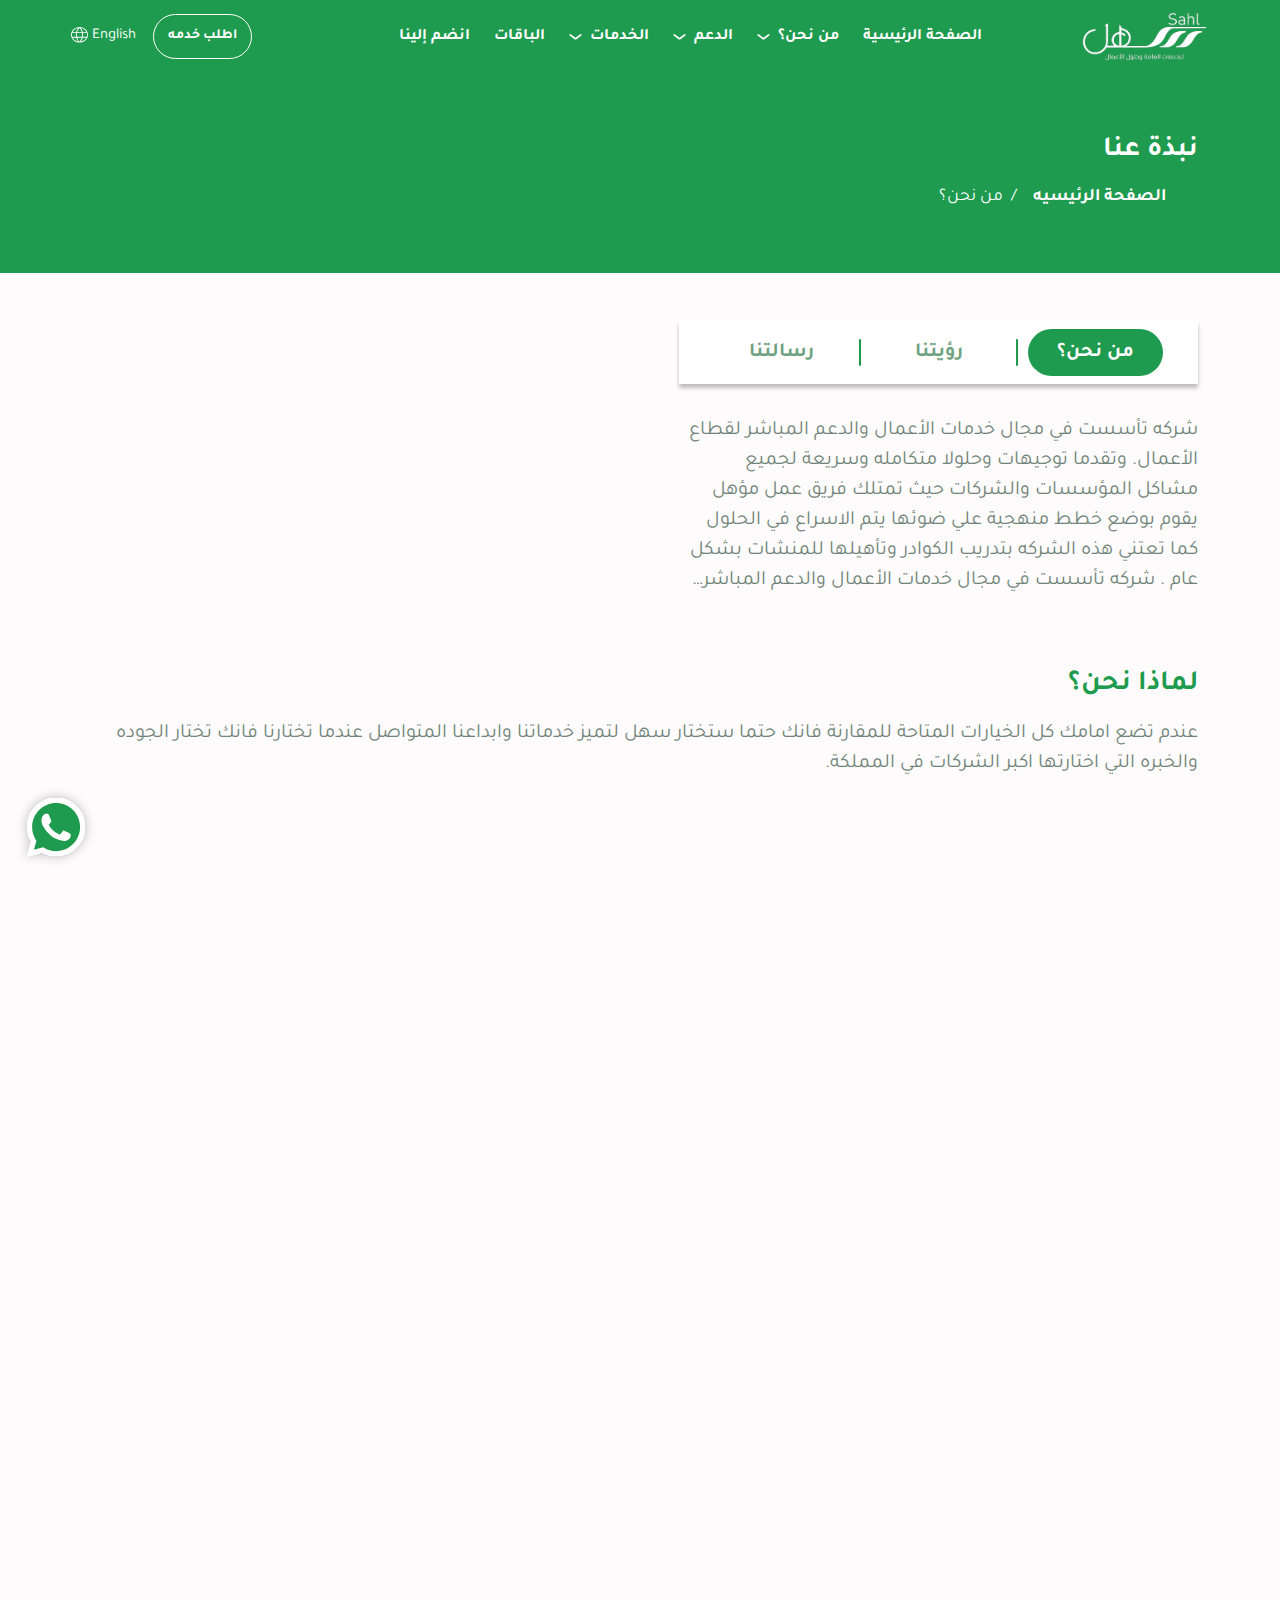
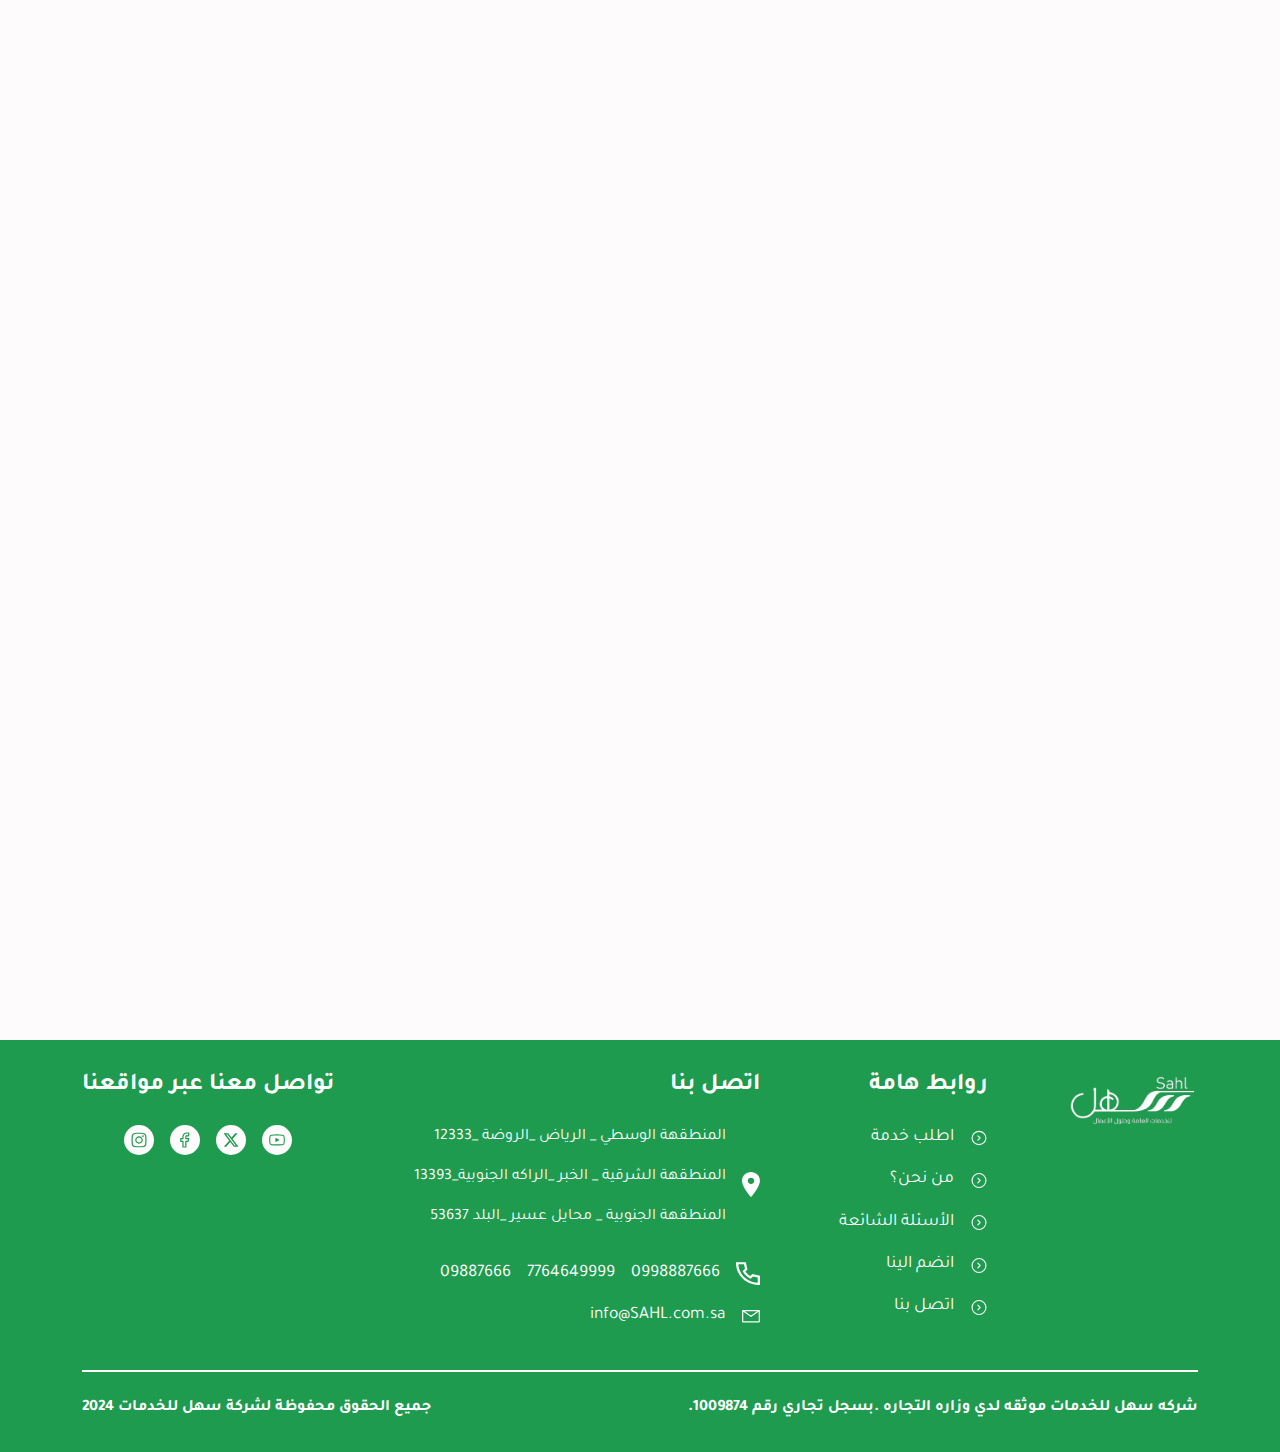
<file: about.html>
<!DOCTYPE html>
<html lang="ar" dir="rtl">

<head>
    <!-- meta tag -->
    <meta charset="utf-8">
    <title>Sahl</title>
    <meta name="description" content="">
    <!-- responsive tag -->
    <meta http-equiv="x-ua-compatible" content="ie=edge">
    <meta name="viewport" content="width=device-width, initial-scale=1">
    <!-- favicon -->
    <link rel="apple-touch-icon" href="assets/images/fav/fav.png">
    <link rel="shortcut icon" type="image/x-icon" href="assets/images/fav/fav.png">
    <!-- bootstrap v5.3.3 css -->
    <link rel="stylesheet" type="text/css" href="assets/bootstrap/css/bootstrap.rtl.min.css">
    <!-- Aos Animation css -->
    <link rel="stylesheet" type="text/css" href="assets/aos/css/aos.css">
    <!--Font-awesome-->
    <link rel="stylesheet" href="https://cdnjs.cloudflare.com/ajax/libs/font-awesome/6.4.2/css/all.min.css" />
    <!-- Swiper Slider css -->
    <link rel="stylesheet" type="text/css" href="assets/swiper/css/swiper-bundle.min.css">
    <!-- style css -->
    <link rel="stylesheet" type="text/css" href="assets/sass/general.css">
    <link rel="preconnect" href="https://fonts.googleapis.com">
    <link rel="preconnect" href="https://fonts.gstatic.com" crossorigin>
    <link
        href="https://fonts.googleapis.com/css2?family=Inria+Serif:ital,wght@0,300;0,400;0,700;1,300;1,400;1,700&display=swap"
        rel="stylesheet">
    <script src="assets/js/gsap.min.js"></script>
    <!--[if lt IE 9]>
            <script src="https://oss.maxcdn.com/html5shiv/3.7.2/html5shiv.min.js"></script>
            <script src="https://oss.maxcdn.com/respond/1.4.2/respond.min.js"></script>
    <![endif]-->
</head>

<body id="vertical">
    <!--Preloader-->
    <div id="preloader-background">
        <div id="circle-loader"></div>
        <img id="centre-logo" src="assets/images/logo/sahl-logo.svg" alt="logo"/>
    </div>
    <!--Header-->
    <header data-lenis-prevent class="header" id="header">
        <nav class="navbar container">
            <section class="navbar__left">
                <a href="#" class="brand">
                    <img src="assets/images/logo/sahl-logo.svg" alt="brand" />
                </a>
                <div class="burger" id="burger">
                    <span class="burger-line"></span>
                    <span class="burger-line"></span>
                    <span class="burger-line"></span>
                </div>
            </section>
            <section class="navbar__center" data-lenis-prevent>
                <span class="overlay"></span>
                <div class="menu" id="menu">
                    <div class="menu__header">
                        <span class="menu__arrow"><i class="fa fa-chevron-left"></i></span>
                        <span class="menu__title"></span>
                    </div>
                    <ul class="menu__inner">
                        <li class="menu__item position-relative"><a href="index.html" class="menu__link">الصفحة الرئيسية
                            </a>
                        </li>
                        <!---->
                        <li class="menu__item menu__dropdown position-relative">
                            <a href="#" class="menu__link">
                                من نحن؟
                                <img src="assets/images/icon/arrow-nav.svg" alt="icon" />
                            </a>
                            <div class="submenu megamenu__normal" data-lenis-prevent>
                                <ul class="submenu__list">
                                    <li><a href="about.html">نبذة عنا</a></li>
                                    <li><a href="news.html">أخر الأخبار</a></li>
                                    <li><a href="services.html">دليل الخدمات</a></li>
                                    <li><a href="bank-accounts.html">حساباتنا البنكية</a></li>
                                    <li><a href="privacy.html">سياسه الخصوصيه</a></li>
                                    <li><a href="privacy.html">الشروط والأحكام</a></li>
                                </ul>
                            </div>
                        </li>
                        <!---->
                        <li class="menu__item menu__dropdown position-relative">
                            <a href="#" class="menu__link">
                                الدعم
                                <img src="assets/images/icon/arrow-nav.svg" alt="icon" />
                            </a>
                            <div class="submenu megamenu__normal" data-lenis-prevent>
                                <ul class="submenu__list">
                                    <li><a href="contact.html">اتصل بنا</a></li>
                                    <li><a href="common-questions.html">الأسئلة الشائعة</a></li>
                                    <li><a href="download.html">مركز التحميلات</a></li>
                                    <li><a href="jobs.html">الوظائف</a></li>
                                </ul>
                            </div>
                        </li>
                        <!---->
                        <li class="menu__item menu__dropdown position-relative">
                            <a href="#" class="menu__link">
                                الخدمات
                                <img src="assets/images/icon/arrow-nav.svg" alt="icon" />
                            </a>
                            <div class="submenu megamenu__normal" data-lenis-prevent>
                                <ul class="submenu__list">
                                    <li><a href="services.html">تأسيس الشركات</a></li>
                                    <li><a href="services.html">خدمات قانونية</a></li>
                                    <li><a href="services.html">خدمات المستثمرين</a></li>
                                    <li><a href="services.html">برنامج حماية الأجور</a></li>
                                    <li><a href="services.html">تسجيل العلامات التجارية</a></li>
                                    <li><a href="services.html">اداره الخدمات الالكترونية</a></li>
                                    <li><a href="services.html">الخدمات المالية</a></li>
                                </ul>
                            </div>
                        </li>
                        <!---->
                        <li class="menu__item"><a href="package.html" class="menu__link">الباقات</a></li>
                        <!---->
                        <li class="menu__item"><a href="join.html" class="menu__link">انضم إلينا</a></li>
                        <!---->
                        <li class="menu__item"><a href="order.html" class="menu__link mobile-screen">اطلب خدمه</a></li>
                        <!---->
                        <li class="menu__item"><a href="#" class="menu__link mobile-screen">
                                English
                            </a></li>
                        <!---->
                    </ul>
                </div>
            </section>
            <section class="navbar__right">
                <a class="btn btn-order" href="order.html">اطلب خدمه</a>
                <a href="#" class="btn btn-language">
                    <span>English</span>
                    <img src="assets/images/icon/lang.svg" alt="icon" />
                </a>
            </section>
        </nav>
    </header>
    <!--breadcrumb-->
    <section class="breadcrumb d-flex align-items-center">
        <div class="container">
            <h5 class="mb-3">نبذة عنا</h5>
            <ul class="d-flex flex-wrap align-items-center gap-2">
                <li class="breadcrumb-item">
                    <a href="index.html">الصفحة الرئيسيه</a>
                </li>
                <li class="breadcrumb-item">
                    من نحن؟
                </li>
            </ul>
        </div>
    </section>
    <!--About Section-->
    <section class="about-us section-padding" data-aos="fade-up">
        <div class="container">
            <div class="row">
                <div class="col-lg-6 col-md-12">
                    <div class="taps-div">
                        <ul class="nav nav-tabs d-block border-0" id="myTab" role="tablist">
                            <li class="nav-item position-relative" role="presentation">
                                <button
                                    class="nav-link d-flex align-items-center justify-content-center border-0 mb-0 active"
                                    id="first-tab" data-bs-toggle="tab" data-bs-target="#first" type="button" role="tab"
                                    aria-controls="first" aria-selected="true">من نحن؟</button>
                            </li>
                            <li class="nav-item position-relative" role="presentation">
                                <button class="nav-link d-flex align-items-center justify-content-center border-0 mb-0"
                                    id="second-tab" data-bs-toggle="tab" data-bs-target="#second" type="button"
                                    role="tab" aria-controls="second" aria-selected="false">رؤيتنا </button>
                            </li>
                            <li class="nav-item position-relative" role="presentation">
                                <button class="nav-link d-flex align-items-center justify-content-center border-0 mb-0"
                                    id="third-tab" data-bs-toggle="tab" data-bs-target="#third" type="button" role="tab"
                                    aria-controls="third" aria-selected="false">رسالتنا</button>
                            </li>
                        </ul>
                        <div class="tab-content" id="myTabContent">
                            <div class="tab-pane fade show active" id="first" role="tabpanel"
                                aria-labelledby="first-tab">
                                <p>شركه تأسست في مجال خدمات الأعمال والدعم المباشر لقطاع الأعمال. وتقدما توجيهات وحلولا
                                    متكامله وسريعة لجميع مشاكل المؤسسات والشركات حيث تمتلك فريق عمل مؤهل يقوم بوضع خطط
                                    منهجية علي ضوئها يتم الاسراع في الحلول كما تعتني هذه الشركه بتدريب الكوادر وتأهيلها
                                    للمنشات بشكل عام .
                                    شركه تأسست في مجال خدمات الأعمال والدعم المباشر لقطاع الأعمال. وتقدما توجيهات وحلولا
                                    متكامله وسريعة لجميع مشاكل المؤسسات والشركات حيث تمتلك فريق عمل مؤهل يقوم بوضع خطط
                                    منهجية علي ضوئها يتم الاسراع في الحلول كما تعتني هذه الشركه بتدريب الكوادر وتأهيلها
                                    للمنشات بشكل عام .
                                </p>
                            </div>
                            <div class="tab-pane fade" id="second" role="tabpanel" aria-labelledby="second-tab">
                                <p>
                                    شركه تأسست في مجال خدمات الأعمال والدعم المباشر لقطاع الأعمال. وتقدما توجيهات وحلولا
                                    متكامله وسريعة لجميع مشاكل المؤسسات والشركات حيث تمتلك فريق عمل مؤهل يقوم بوضع خطط
                                    منهجية علي ضوئها يتم الاسراع في الحلول كما تعتني هذه الشركه بتدريب الكوادر وتأهيلها
                                    للمنشات بشكل عام .
                                </p>
                            </div>
                            <div class="tab-pane fade" id="third" role="tabpanel" aria-labelledby="third-tab">
                                <p>شركه تأسست في مجال خدمات الأعمال والدعم المباشر لقطاع الأعمال. وتقدما توجيهات وحلولا
                                    متكامله وسريعة لجميع مشاكل المؤسسات والشركات حيث تمتلك فريق عمل مؤهل يقوم بوضع خطط
                                    منهجية علي ضوئها يتم الاسراع في الحلول كما تعتني هذه الشركه بتدريب الكوادر وتأهيلها
                                    للمنشات بشكل عام .
                                    شركه تأسست في مجال خدمات الأعمال والدعم المباشر لقطاع الأعمال. وتقدما توجيهات وحلولا
                                    متكامله وسريعة لجميع مشاكل المؤسسات والشركات حيث تمتلك فريق عمل مؤهل يقوم بوضع خطط
                                    منهجية علي ضوئها يتم الاسراع في الحلول كما تعتني هذه الشركه بتدريب الكوادر وتأهيلها
                                    للمنشات بشكل عام .
                                </p>
                            </div>
                        </div>
                    </div>
                </div>
                <div class="col-lg-6 col-md-12">
                    <div class="video-wrapper">
                        <div class="video-container" id="video-container">
                            <iframe width="560" height="315" 
                            src="https://www.youtube.com/embed/RsYQH_leMsc" 
                            title="YouTube video player" 
                            frameborder="0" 
                            allow="accelerometer; autoplay; clipboard-write; encrypted-media; gyroscope; picture-in-picture" 
                            allowfullscreen>
                    </iframe>
                        </div>
                    </div>
                </div>
            </div>
            <div class="row">
                <div class="about-us-item mt-5">
                    <h3 class="mb-3">لماذا نحن؟</h3>
                    <p>عندم تضع امامك كل الخيارات المتاحة للمقارنة فانك حتما ستختار سهل لتميز خدماتنا وابداعنا المتواصل
                        عندما تختارنا فانك تختار الجوده والخبره التي اختارتها اكبر الشركات في المملكة.</p>
                </div>
            </div>
        </div>
    </section>
    <!--Services-offered-->
    <section class="services-offered section-padding" data-aos="fade-up">
        <div class="container">
            <div class="row">
                <div class="col-lg-3 col-md-6 col-sm-12 mb-2">
                    <div class="services-offered-item">
                        <div class="header-part d-flex align-items-center justify-content-between mb-2">
                            <h3>تأسيس الشركات</h3>
                            <img src="assets/images/offered-services/companies.svg" alt="image" />
                        </div>
                        <div class="body-part">
                            <p class="mb-3">خبره فائقه في تأسيس الشركات حيث نمتلك سنوات عديده من الخبره في تقديم خدمات
                                تأسيس الشركات بمهنية عاليه وفقا للقوانين
                                واللوائح الساريه في السعوديه.</p>
                        </div>
                        <div class="footer-part">
                            <a href="#" class="btn btn-link">قراءه المزيد</a>
                        </div>
                    </div>
                </div>
                <!---->
                <div class="col-lg-3 col-md-6 col-sm-12 mb-2">
                    <div class="services-offered-item h-100">
                        <div class="header-part d-flex align-items-center justify-content-between mb-2">
                            <h3>اداره الخدمات الالكترونية</h3>
                            <img src="assets/images/offered-services/electronic.svg" alt="image" />
                        </div>
                        <div class="body-part">
                            <p class="mb-3">تسهيل انجاز وتقديم المعاملات عبر المنصات الالكترونية.حيث يوجد لدينا اخصائيون
                                بخبرات
                                تتجاوز العقدين في اليه تنفيذ واجراء المعاملات الحكومية والقطاع الخاص.</p>
                        </div>
                        <div class="footer-part">
                            <a href="services.html" class="btn btn-link">قراءه المزيد</a>
                        </div>
                    </div>
                </div>
                <!---->
                <div class="col-lg-3 col-md-6 col-sm-12 mb-2">
                    <div class="services-offered-item h-100">
                        <div class="header-part d-flex align-items-center justify-content-between mb-2">
                            <h3>خدمات المستثمرين</h3>
                            <img src="assets/images/offered-services/investor.svg" alt="image" />
                        </div>
                        <div class="body-part">
                            <p class="mb-3">فريقنا متخصص في مساعده المستثمرين الاجانب علي اجتياز عمليه الحصول علي رخصه
                                الاستثمار في السعوديه.من التقديم الي المستندات اللازمه وصولا للدعم المستمر.</p>
                        </div>
                        <div class="footer-part">
                            <a href="services.html" class="btn btn-link">قراءه المزيد</a>
                        </div>
                    </div>
                </div>
                <!---->
                <div class="col-lg-3 col-md-6 col-sm-12 mb-2">
                    <div class="services-offered-item h-100">
                        <div class="header-part d-flex align-items-center justify-content-between mb-2">
                            <h3>تسجيل العلامة التجارية</h3>
                            <img src="assets/images/offered-services/trademark.svg" alt="image" />
                        </div>
                        <div class="body-part">
                            <p class="mb-3">
                                نقدم خدماتنا الاحترافيه في تسجيل العلامات التجارية لدي الهيئة السعودية للملكية الفكرية
                                بهدف حمايه العلامات التجارية وصونها من جرائم التزوير والمن
                            </p>
                        </div>
                        <div class="footer-part">
                            <a href="services.html" class="btn btn-link">قراءه المزيد</a>
                        </div>
                    </div>
                </div>
                <!---->
                <div class="col-lg-3 col-md-6 col-sm-12 mb-2">
                    <div class="services-offered-item h-100">
                        <div class="header-part d-flex align-items-center justify-content-between mb-2">
                            <h3>الخدمات القانونية</h3>
                            <img src="assets/images/offered-services/legal.svg" alt="image" />
                        </div>
                        <div class="body-part">
                            <p class="mb-3">
                                خدمات رفيعه المستوي بأداء احترافي يساعدكم علي الاختيار الأمثل والأكثر دقه لوضع الحجر
                                القانوني الأساس لنجاحاتكم وتقديم افضل الحلول المبتكره لاحتياجاتكم
                            </p>
                        </div>
                        <div class="footer-part">
                            <a href="services.html" class="btn btn-link">قراءه المزيد</a>
                        </div>
                    </div>
                </div>
                <!---->
                <div class="col-lg-3 col-md-6 col-sm-12 mb-2">
                    <div class="services-offered-item h-100">
                        <div class="header-part d-flex align-items-center justify-content-between mb-2">
                            <h3>حماية الاجور </h3>
                            <img src="assets/images/offered-services/protectio.svg" alt="image" />
                        </div>
                        <div class="body-part">
                            <p class="mb-3">
                                نحرص علي اثبات وتوثيق التزام صاحب العمل بتطبيق نظام حمايه الاجور مما يعينه علي تجنب
                                مخالفات نظام العمل وقضايا الخلافات العقاليه المتعلقه بالأجور.
                            </p>
                        </div>
                        <div class="footer-part">
                            <a href="services.html" class="btn btn-link">قراءه المزيد</a>
                        </div>
                    </div>
                </div>
                <!---->
                <div class="col-lg-3 col-md-6 col-sm-12 mb-2">
                    <div class="services-offered-item h-100">
                        <div class="header-part d-flex align-items-center justify-content-between mb-2">
                            <h3>استشارات ونصائح</h3>
                            <img src="assets/images/offered-services/advice.svg" alt="image" />
                        </div>
                        <div class="body-part">
                            <p class="mb-3">
                                نصائح واستشارات دقيقة تعطي صورة واضحة وشاملة للمشكلة وتضع الحلول المناسبة والمبتكرة
                                وتساهم بتطوير الأفكار الابداعيه وتحويلها الي واقع ملموس عبر سبل للتطوير .
                            </p>
                        </div>
                        <div class="footer-part">
                            <a href="services.html" class="btn btn-link">قراءه المزيد</a>
                        </div>
                    </div>
                </div>
                <!---->
                <div class="col-lg-3 col-md-6 col-sm-12 mb-2">
                    <div class="services-offered-item h-100">
                        <div class="header-part d-flex align-items-center justify-content-between mb-2">
                            <h3>الدعم التقني والتسويق</h3>
                            <img src="assets/images/offered-services/technicalsupport.svg" alt="image" />
                        </div>
                        <div class="body-part">
                            <p class="mb-3">
                                تأسيس منصات الكترونية متقدمة وفعالة لجميع المنشأت وتقديم جميع الخدمات المعلوماتية
                                والالكترونية متنوعه تتميز بدرجة عاليه من الأمان والخصوصية والكفاءة
                            </p>
                        </div>
                        <div class="footer-part">
                            <a href="services.html" class="btn btn-link">قراءه المزيد</a>
                        </div>
                    </div>
                </div>
                <!---->
            </div>
        </div>
    </section>
    <!--counter-section-->
    <section id="counter-stats"  class="counter-section d-flex align-items-center" data-aos="fade-up">
        <div class="container">
            <div class="row">
                <div class="col-xxl-3 col-xl-3 col-lg-4 col-md-6 col-sm-12 mb-4">
                    <div class="counter-item stats h-100">
                        <div class="d-flex align-items-center justify-content-center mb-2 gap-2">
                            <img src="assets/images/icon/user.svg" alt="icon"/>
                            <h4>عدد العملاء</h4>
                        </div>
                        <div class="counting-div d-flex align-items-center justify-content-center gap-1">
                            <div class="counting" data-count="100">0</div>
                            <span>+</span>
                        </div>
                    </div>
                </div>
                <!---->
                <div class="col-xxl-3 col-xl-3 col-lg-4 col-md-6 col-sm-12 mb-4">
                    <div class="counter-item stats h-100">
                        <div class="d-flex align-items-center justify-content-center mb-2 gap-2">
                            <img src="assets/images/icon/stars.svg" alt="icon"/>
                            <h4>تقييمات ايجابيه</h4>
                        </div>
                        <div class="counting-div d-flex align-items-center justify-content-center gap-1">
                            <div class="counting" data-count="60">0</div>
                            <span>+</span>
                        </div>
                    </div>
                </div>
                <!---->
                <div class="col-xxl-3 col-xl-3 col-lg-4 col-md-6 col-sm-12 mb-4">
                    <div class="counter-item stats h-100">
                        <div class="d-flex align-items-center justify-content-center mb-2 gap-2">
                            <img src="assets/images/icon/consultations.svg" alt="icon"/>
                            <h4>الاستشارات المجانية </h4>
                        </div>
                        <div class="counting-div d-flex align-items-center justify-content-center gap-1">
                            <div class="counting" data-count="200">0</div>
                            <span>+</span>
                        </div>
                    </div>
                </div>
                <!---->
                <div class="col-xxl-3 col-xl-3 col-lg-4 col-md-6 col-sm-12 mb-4">
                    <div class="counter-item stats h-100">
                        <div class="d-flex align-items-center justify-content-center mb-2 gap-2">
                            <img src="assets/images/icon/view.svg" alt="icon"/>
                            <h4>المشاهدات</h4>
                        </div>
                        <div class="counting-div d-flex align-items-center justify-content-center gap-1">
                            <div class="counting" data-count="400">0</div>
                            <span>+</span>
                        </div>
                    </div>
                </div>
                <!---->
            </div>
        </div>
    </section>
    <!--partners-section-->
    <section class="partners-section section-padding" data-aos="fade-up">
        <div class="container">
            <div class="title-section">
                <h3>شركاء العمل</h3>
            </div>
        </div>
        <div class="partners-section-content section-padding position-relative">
            <div class="container">
                <div class="position-relative">
                    <!-- Swiper -->
                    <div class="swiper mySwiper partner-slider">
                        <div class="swiper-wrapper">
                            <div class="swiper-slide">
                                <a href="#" class="box d-flex align-items-center justify-content-center">
                                    <img src="assets/images/logo/logo1.PNG" alt="logo" />
                                </a>
                            </div>
                            <!---->
                            <div class="swiper-slide">
                                <a href="#" class="box d-flex align-items-center justify-content-center">
                                    <img src="assets/images/logo/logo2.PNG" alt="logo" />
                                </a>
                            </div>
                            <!---->
                            <div class="swiper-slide">
                                <a href="#" class="box d-flex align-items-center justify-content-center">
                                    <img src="assets/images/logo/logo3.PNG" alt="logo" />
                                </a>
                            </div>
                            <!---->
                            <div class="swiper-slide">
                                <a href="#" class="box d-flex align-items-center justify-content-center">
                                    <img src="assets/images/logo/logo4.PNG" alt="logo" />
                                </a>
                            </div>
                            <!---->
                            <div class="swiper-slide">
                                <a href="#" class="box d-flex align-items-center justify-content-center">
                                    <img src="assets/images/logo/logo5.PNG" alt="logo" />
                                </a>
                            </div>
                            <!---->
                            <div class="swiper-slide">
                                <a href="#" class="box d-flex align-items-center justify-content-center">
                                    <img src="assets/images/logo/logo1.PNG" alt="logo" />
                                </a>
                            </div>
                            <!---->
                            <div class="swiper-slide">
                                <a href="#" class="box d-flex align-items-center justify-content-center">
                                    <img src="assets/images/logo/logo2.PNG" alt="logo" />
                                </a>
                            </div>
                            <!---->
                            <div class="swiper-slide">
                                <a href="#" class="box d-flex align-items-center justify-content-center">
                                    <img src="assets/images/logo/logo3.PNG" alt="logo" />
                                </a>
                            </div>
                            <!---->
                            <div class="swiper-slide">
                                <a href="#" class="box d-flex align-items-center justify-content-center">
                                    <img src="assets/images/logo/logo4.PNG" alt="logo" />
                                </a>
                            </div>
                            <!---->
                            <div class="swiper-slide">
                                <a href="#" class="box d-flex align-items-center justify-content-center">
                                    <img src="assets/images/logo/logo5.PNG" alt="logo" />
                                </a>
                            </div>
                            <!---->
                        </div>
                    </div>
                    <div class="swiper-button-next">
                        <img src="assets/images/icon/swiper-next.svg" alt="icon" />
                    </div>
                    <div class="swiper-button-prev">
                        <img src="assets/images/icon/swiper-prev.svg" alt="icon" />
                    </div>
                </div>
            </div>
        </div>
    </section>
    <!--customer-reviews-->
    <section class="customer-review section-padding" data-aos="fade-up">
        <div class="container">
            <div class="title-section">
                <h3>أراء العملاء </h3>
            </div>
            <div class="customer-review-slider-item position-relative">
                <!--js script in the end of page customer-review-slider -->
                <div class="swiper mySwiper customer-review-slider">
                    <div class="swiper-wrapper">
                        <div class="swiper-slide">
                            <div class="d-flex align-items-center gap-4 h-100 item-flex">
                                <div class="image">
                                    <img src="assets/images/customer/customer.png" alt="image" />
                                </div>
                                <div class="customer-review-box">
                                    <h4 class="mb-1">د.محمد الغرباوي</h4>
                                    <span class="d-block">مدير الموارد البشرية</span>
                                    <p class="mt-4">تجربتي مع سهل كانت ولازالت رائعه جدا من نواحي كثيره ابرزها تسهيل سير
                                        المؤسسه بشكل
                                        قانوني بحت مع تقديم المشوره والحلول لكل مشكله شركة سهل من انجح الشركات وافضلها
                                        ودائما اهل للثقة متميزون بالسرعه في الرد والاجابه التي تحمل الخبرة فشكرا لن
                                        نوفيكم حقا سعيتم فكان السعي مشكورا أنصح بالتعامل معهم .</p>
                                </div>
                            </div>
                        </div>
                        <!---->
                        <div class="swiper-slide">
                            <div class="d-flex align-items-center gap-4 h-100 item-flex">
                                <div class="image">
                                    <img src="assets/images/customer/customer.png" alt="image" />
                                </div>
                                <div class="customer-review-box">
                                    <h4 class="mb-1">د.محمد الغرباوي</h4>
                                    <span class="d-block">مدير الموارد البشرية</span>
                                    <p class="mt-4">تجربتي مع سهل كانت ولازالت رائعه جدا من نواحي كثيره ابرزها تسهيل سير
                                        المؤسسه بشكل
                                        قانوني بحت مع تقديم المشوره والحلول لكل مشكله شركة سهل من انجح الشركات وافضلها
                                        ودائما اهل للثقة متميزون بالسرعه في الرد والاجابه التي تحمل الخبرة فشكرا لن
                                        نوفيكم حقا سعيتم فكان السعي مشكورا أنصح بالتعامل معهم .</p>
                                </div>
                            </div>
                        </div>
                        <!---->

                    </div>

                </div>
                <div class="swiper-button-next swiper-button">
                    <span class="d-flex align-items-center justify-content-center">
                        <img src="assets/images/icon/slider-arrow-right.svg" alt="icon">
                    </span>
                </div>
                <div class="swiper-button-prev swiper-button">
                    <span class="d-flex align-items-center justify-content-center">
                        <img src="assets/images/icon/slider-arrow.svg" alt="icon">
                    </span>
                </div>
            </div>

        </div>
    </section>
    <!--WatsApp floating-->
    <div class="floating-watsapp-icon">
        <a href="tel:+0998887666">
            <img src="assets/images/global-image/watsapp.svg" alt="icon" />
        </a>
    </div>
    <!---->
    <div class="contentDiv" id="content">
        <button class="back-to-top" type="button"></button>
    </div>
    <!-- Footer -->
    <footer>
        <div class="container">
            <div class="footer-container d-flex justify-content-between flex-wrap">
                <div class="footer-logo">
                    <a href="index.html">
                        <img src="assets/images/logo/sahl-logo.svg" alt="logo" />
                    </a>
                </div>
                <!---->
                <div class="quick-links">
                    <h5 class="mb-4">روابط هامة</h5>
                    <ul>
                        <li>
                            <a href="order.html">
                                <img src="assets/images/icon/arrow-footer.svg" alt="icon">
                                <span>اطلب خدمة </span>
                            </a>
                        </li>
                        <li>
                            <a href="about.html">
                                <img src="assets/images/icon/arrow-footer.svg" alt="icon">
                                <span>من نحن؟</span>
                            </a>
                        </li>
                        <li>
                            <a href="common-questions.html">
                                <img src="assets/images/icon/arrow-footer.svg" alt="icon">
                                <span>الأسئلة الشائعة</span>
                            </a>
                        </li>
                        <li>
                            <a href="join.html">
                                <img src="assets/images/icon/arrow-footer.svg" alt="icon">
                                <span> انضم الينا </span>
                            </a>
                        </li>
                        <li>
                            <a href="contact.html">
                                <img src="assets/images/icon/arrow-footer.svg" alt="icon">
                                <span>اتصل بنا </span>
                            </a>
                        </li>
                    </ul>
                </div>
                <!---->
                <div class="quick-links">
                    <h5 class="mb-4">اتصل بنا</h5>
                    <ul>
                        <li>
                            <a href="#">
                                <img src="assets/images/icon/location.svg" alt="icon" />
                                <ol>
                                    <li>
                                        <span>المنطقهة الوسطي _ الرياض _الروضة _12333</span>
                                    </li>
                                    <li>
                                        <span> المنطقهة الشرقية _ الخبر _الراكه الجنوبية_13393</span>
                                    </li>
                                    <li>
                                        <span>المنطقهة الجنوبية _ محايل عسير _البلد 53637</span>
                                    </li>
                                </ol>
                            </a>
                        </li>
                        <li>
                            <div class="d-flex gap-3">
                                <img src="assets/images/icon/phone.svg" alt="icon" />
                                <span class="d-flex align-items-center gap-3 flex-wrap">
                                    <a href="tel:+0998887666">0998887666</a>
                                    <a href="tel:+7764649999">7764649999</a>
                                    <a href="tel:+09887666">09887666</a>
                                </span>
                            </div>
                        </li>
                        <li>
                            <a href="mailto:info@SAHL.com.sa">
                                <img src="assets/images/icon/envolpment.svg" alt="icon" />
                                <span>info@SAHL.com.sa</span>
                            </a>
                        </li>
                    </ul>
                </div>
                <!---->
                <div class="quick-links social-links">
                    <h5 class="mb-4">تواصل معنا عبر مواقعنا</h5>
                    <ul class="d-flex align-items-center justify-content-center gap-3">
                        <li>
                            <a href="#" class="d-flex align-items-center justify-content-center">
                                <img src="assets/images/icon/footer-youtube.svg" alt="icon" />
                            </a>
                        </li>
                        <li>
                            <a href="#" class="d-flex align-items-center justify-content-center">
                                <img src="assets/images/icon/footer-twitter.svg" alt="icon" />
                            </a>
                        </li>
                        <li>
                            <a href="#" class="d-flex align-items-center justify-content-center">
                                <img src="assets/images/icon/footer-facebook.svg" alt="icon" />
                            </a>
                        </li>
                        <li>
                            <a href="#" class="d-flex align-items-center justify-content-center">
                                <img src="assets/images/icon/footer-insta.svg" alt="icon" />
                            </a>
                        </li>
                    </ul>
                </div>
            </div>
            <div class="footer-bottom d-flex flex-wrap align-items-center justify-content-between">
                <p>
                    شركه سهل للخدمات موثقه لدي وزاره التجاره .بسجل تجاري رقم 1009874.
                </p>
                <p>
                    جميع الحقوق محفوظة لشركة سهل للخدمات 2024
                </p>
            </div>
        </div>
    </footer>
    <script src="assets/bootstrap/js/bootstrap.bundle.min.js"></script>
    <script src="https://cdnjs.cloudflare.com/ajax/libs/popper.js/1.14.3/umd/popper.min.js"></script>
    <!--JQuery Js-->
    <script src="assets/jq/jQuery.js"></script>
    <!-- AOS JS -->
    <script src="assets/aos/js/aos.js"></script>
    <!--ScrollTrigger-->
    <script src="assets/js/ScrollTrigger.min.js"></script>
    <!--lenis-->
    <script src="assets/js/lenis.js"></script>
    <script src="assets/js/imagesloaded.pkgd.min.js"></script>
    <script src="assets/js/script_lenis.js"></script>
    <!-- Swiper JS -->
    <script src="assets/swiper/js/swiper.min.js"></script>
    <!--Main Js-->
    <script src="assets/js/main.js"></script>
    <!-- Initialize partner-slider -->
    <script>
        var partnerSlider = new Swiper(".mySwiper.partner-slider", {
            slidesPerView: 2,
            spaceBetween: 30,
            autoplay: true,
            loop: true,
            navigation: {
                nextEl: ".swiper-button-next",
                prevEl: ".swiper-button-prev",
                clickable: true,
            },
            breakpoints: {
                0: {
                    slidesPerView: 2,
                },
                400: {
                    slidesPerView: 2.25,
                },
                880: {
                    slidesPerView: 3,
                },
                1025: {
                    slidesPerView: 4.5,
                },
                1366: {
                    slidesPerView: 5,
                }
            },
        });
    </script>
    <!-- Initialize customer-review-slider -->
    <script>
        var reviewSlider = new Swiper(".mySwiper.customer-review-slider", {
            autoplay: false,
            loop: false,
            navigation: {
                nextEl: ".swiper-button-next.swiper-button",
                prevEl: ".swiper-button-prev.swiper-button",
            },
        });
    </script>
</body>

</html>
</file>
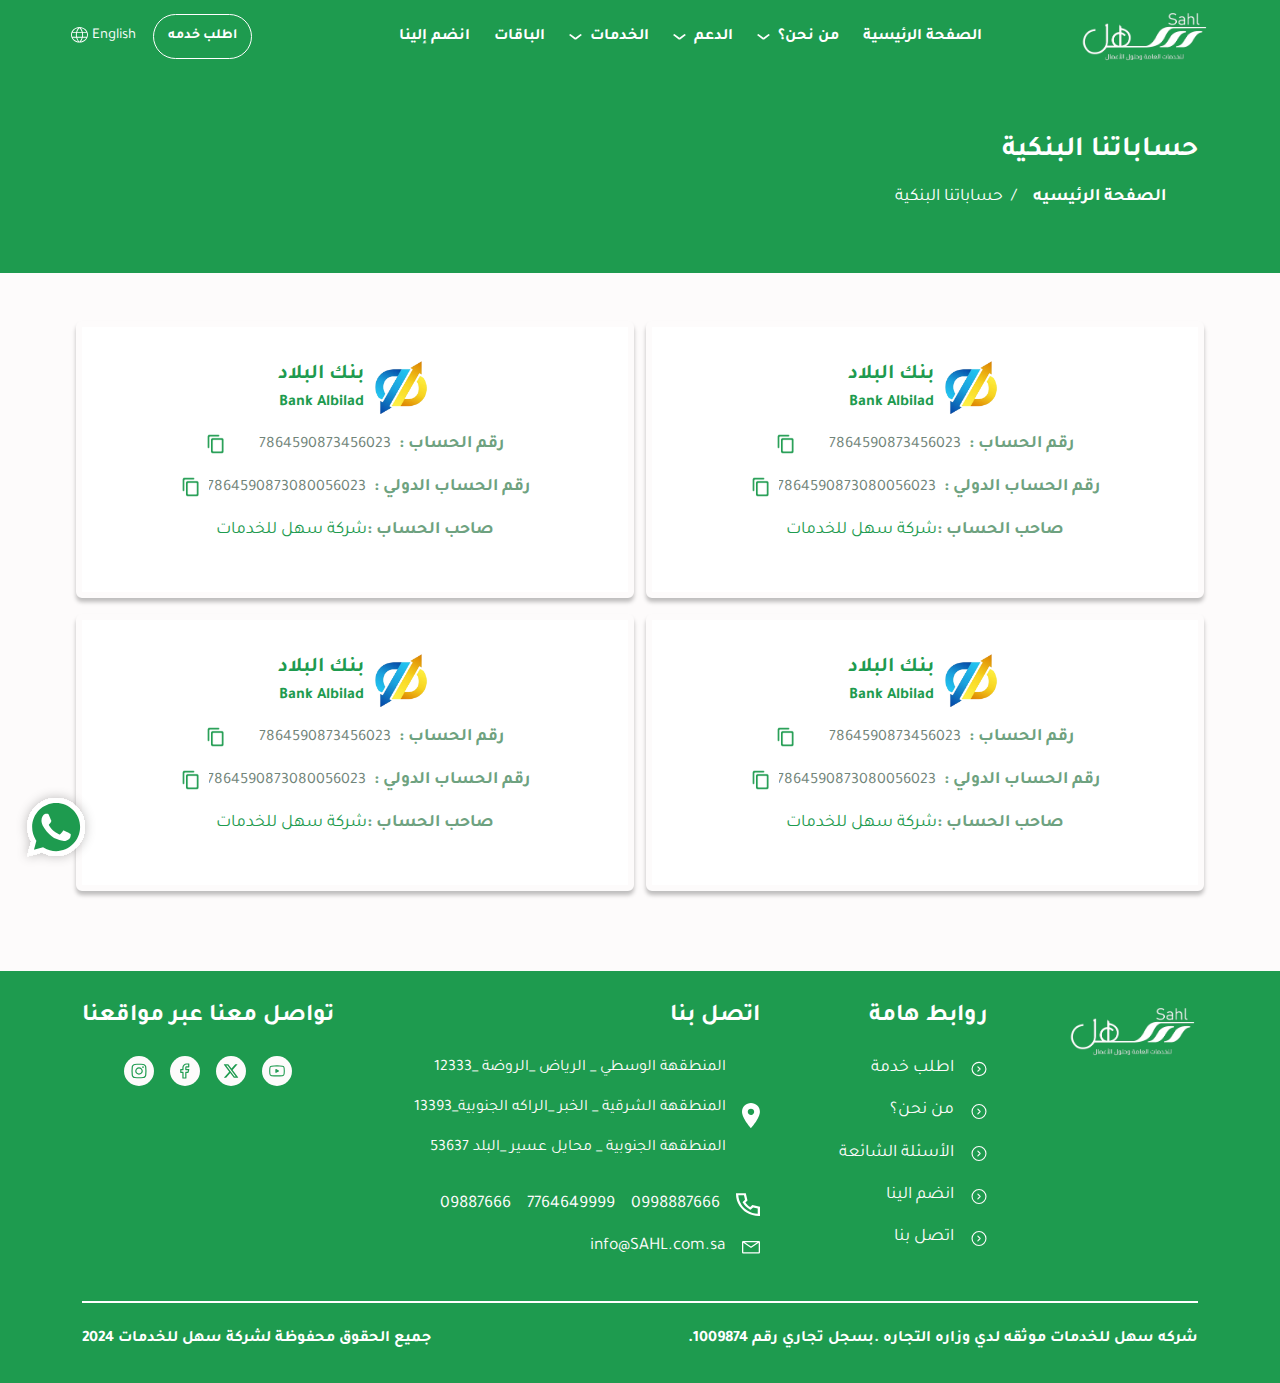
<file: bank-accounts.html>
<!DOCTYPE html>
<html lang="ar" dir="rtl">

<head>
    <!-- meta tag -->
    <meta charset="utf-8">
    <title>Sahl</title>
    <meta name="description" content="">
    <!-- responsive tag -->
    <meta http-equiv="x-ua-compatible" content="ie=edge">
    <meta name="viewport" content="width=device-width, initial-scale=1">
    <!-- favicon -->
    <link rel="apple-touch-icon" href="assets/images/fav/fav.png">
    <link rel="shortcut icon" type="image/x-icon" href="assets/images/fav/fav.png">
    <!-- bootstrap v5.3.3 css -->
    <link rel="stylesheet" type="text/css" href="assets/bootstrap/css/bootstrap.rtl.min.css">
    <!-- Aos Animation css -->
    <link rel="stylesheet" type="text/css" href="assets/aos/css/aos.css">
    <!--Font-awesome-->
    <link rel="stylesheet" href="https://cdnjs.cloudflare.com/ajax/libs/font-awesome/6.4.2/css/all.min.css" />
    <!-- Swiper Slider css -->
    <link rel="stylesheet" type="text/css" href="assets/swiper/css/swiper-bundle.min.css">
    <!-- style css -->
    <link rel="stylesheet" type="text/css" href="assets/sass/general.css">
    <link rel="preconnect" href="https://fonts.googleapis.com">
    <link rel="preconnect" href="https://fonts.gstatic.com" crossorigin>
    <link
        href="https://fonts.googleapis.com/css2?family=Inria+Serif:ital,wght@0,300;0,400;0,700;1,300;1,400;1,700&display=swap"
        rel="stylesheet">
    <script src="assets/js/gsap.min.js"></script>
    <!--[if lt IE 9]>
            <script src="https://oss.maxcdn.com/html5shiv/3.7.2/html5shiv.min.js"></script>
            <script src="https://oss.maxcdn.com/respond/1.4.2/respond.min.js"></script>
    <![endif]-->
</head>

<body id="vertical">
    <!--Preloader-->
    <div id="preloader-background">
        <div id="circle-loader"></div>
        <img id="centre-logo" src="assets/images/logo/sahl-logo.svg" alt="logo"/>
    </div>
    <!--Header-->
    <header data-lenis-prevent class="header" id="header">
        <nav class="navbar container">
            <section class="navbar__left">
                <a href="#" class="brand">
                    <img src="assets/images/logo/sahl-logo.svg" alt="brand" />
                </a>
                <div class="burger" id="burger">
                    <span class="burger-line"></span>
                    <span class="burger-line"></span>
                    <span class="burger-line"></span>
                </div>
            </section>
            <section class="navbar__center" data-lenis-prevent>
                <span class="overlay"></span>
                <div class="menu" id="menu">
                    <div class="menu__header">
                        <span class="menu__arrow"><i class="fa fa-chevron-left"></i></span>
                        <span class="menu__title"></span>
                    </div>
                    <ul class="menu__inner">
                        <li class="menu__item position-relative"><a href="index.html" class="menu__link">الصفحة الرئيسية
                            </a>
                        </li>
                        <!---->
                        <li class="menu__item menu__dropdown position-relative">
                            <a href="#" class="menu__link">
                                من نحن؟
                                <img src="assets/images/icon/arrow-nav.svg" alt="icon" />
                            </a>
                            <div class="submenu megamenu__normal" data-lenis-prevent>
                                <ul class="submenu__list">
                                    <li><a href="about.html">نبذة عنا</a></li>
                                    <li><a href="news.html">أخر الأخبار</a></li>
                                    <li><a href="services.html">دليل الخدمات</a></li>
                                    <li><a href="bank-accounts.html">حساباتنا البنكية</a></li>
                                    <li><a href="privacy.html">سياسه الخصوصيه</a></li>
                                    <li><a href="privacy.html">الشروط والأحكام</a></li>
                                </ul>
                            </div>
                        </li>
                        <!---->
                        <li class="menu__item menu__dropdown position-relative">
                            <a href="#" class="menu__link">
                                الدعم
                                <img src="assets/images/icon/arrow-nav.svg" alt="icon" />
                            </a>
                            <div class="submenu megamenu__normal" data-lenis-prevent>
                                <ul class="submenu__list">
                                    <li><a href="contact.html">اتصل بنا</a></li>
                                    <li><a href="common-questions.html">الأسئلة الشائعة</a></li>
                                    <li><a href="download.html">مركز التحميلات</a></li>
                                    <li><a href="jobs.html">الوظائف</a></li>
                                </ul>
                            </div>
                        </li>
                        <!---->
                        <li class="menu__item menu__dropdown position-relative">
                            <a href="#" class="menu__link">
                                الخدمات
                                <img src="assets/images/icon/arrow-nav.svg" alt="icon" />
                            </a>
                            <div class="submenu megamenu__normal" data-lenis-prevent>
                                <ul class="submenu__list">
                                    <li><a href="services.html">تأسيس الشركات</a></li>
                                    <li><a href="services.html">خدمات قانونية</a></li>
                                    <li><a href="services.html">خدمات المستثمرين</a></li>
                                    <li><a href="services.html">برنامج حماية الأجور</a></li>
                                    <li><a href="services.html">تسجيل العلامات التجارية</a></li>
                                    <li><a href="services.html">اداره الخدمات الالكترونية</a></li>
                                    <li><a href="services.html">الخدمات المالية</a></li>
                                </ul>
                            </div>
                        </li>
                        <!---->
                        <li class="menu__item"><a href="package.html" class="menu__link">الباقات</a></li>
                        <!---->
                        <li class="menu__item"><a href="join.html" class="menu__link">انضم إلينا</a></li>
                        <!---->
                        <li class="menu__item"><a href="order.html" class="menu__link mobile-screen">اطلب خدمه</a></li>
                        <!---->
                        <li class="menu__item"><a href="#" class="menu__link mobile-screen">
                                English
                            </a></li>
                        <!---->
                    </ul>
                </div>
            </section>
            <section class="navbar__right">
                <a class="btn btn-order" href="order.html">اطلب خدمه</a>
                <a href="#" class="btn btn-language">
                    <span>English</span>
                    <img src="assets/images/icon/lang.svg" alt="icon" />
                </a>
            </section>
        </nav>
    </header>
    <!--breadcrumb-->
    <section class="breadcrumb d-flex align-items-center">
        <div class="container">
            <h5 class="mb-3">حساباتنا البنكية</h5>
            <ul class="d-flex flex-wrap align-items-center gap-2">
                <li class="breadcrumb-item">
                    <a href="index.html">الصفحة الرئيسيه</a>
                </li>
                <li class="breadcrumb-item">
                    حساباتنا البنكية
                </li>
            </ul>
        </div>
    </section>
    <!--bank-account-->
    <section class="bank-account section-padding" data-aos="fade-up">
        <div class="container">
            <div class="row">
                <div class="col-lg-6 col-md-12 col-sm-12 mb-3">
                    <div class="bank-account-box">
                        <div class="box-header mb-3 d-flex gap-2 align-items-center justify-content-center">
                            <img src="assets/images/logo/bank-logo.PNG" alt="logo">
                            <div class="bank-name">
                                <p>بنك البلاد</p>
                                <span class="eng-bank-name">Bank Albilad</span>
                            </div>
                        </div>
                        <div class="box-body text-center">
                            <div class="copy-text mb-3 d-flex flex-wrap align-items-center justify-content-center gap-2">
                                <span class="bank-account d-block">رقم الحساب :</span>
                                <input type="text" class="text" value="7864590873456023" />
                                <button class="position-relative">
                                    <img src="assets/images/icon/copy.svg" alt="icon"/>
                                </button>
                            </div>
                            <!---->
                            <div class="copy-text mb-3 d-flex flex-wrap align-items-center justify-content-center gap-2">
                                <span class="bank-account d-block">رقم الحساب الدولي :</span>
                                <input type="text" class="text" value="SA 7864590873080056023" />
                                <button class="position-relative">
                                    <img src="assets/images/icon/copy.svg" alt="icon"/>
                                </button>
                            </div>
                            <!---->
                            <div class="copy-text mb-3 d-flex flex-wrap align-items-center justify-content-center gap-2">
                               <p>صاحب الحساب  :<span>شركة سهل للخدمات</span></p>
                            </div>
                            <!---->
                            
                            <!---->
                        </div>
                    </div>
                </div>
                <div class="col-lg-6 col-md-12 col-sm-12 mb-3">
                    <div class="bank-account-box">
                        <div class="box-header mb-3 d-flex gap-2 align-items-center justify-content-center">
                            <img src="assets/images/logo/bank-logo.PNG" alt="logo">
                            <div class="bank-name">
                                <p>بنك البلاد</p>
                                <span class="eng-bank-name">Bank Albilad</span>
                            </div>
                        </div>
                        <div class="box-body text-center">
                            <div class="copy-text mb-3 d-flex flex-wrap align-items-center justify-content-center gap-2">
                                <span class="bank-account d-block">رقم الحساب :</span>
                                <input type="text" class="text" value="7864590873456023" />
                                <button class="position-relative">
                                    <img src="assets/images/icon/copy.svg" alt="icon"/>
                                </button>
                            </div>
                            <!---->
                            <div class="copy-text mb-3 d-flex flex-wrap align-items-center justify-content-center gap-2">
                                <span class="bank-account d-block">رقم الحساب الدولي :</span>
                                <input type="text" class="text" value="SA 7864590873080056023" />
                                <button class="position-relative">
                                    <img src="assets/images/icon/copy.svg" alt="icon"/>
                                </button>
                            </div>
                            <!---->
                            <div class="copy-text mb-3 d-flex flex-wrap align-items-center justify-content-center gap-2">
                               <p>صاحب الحساب  :<span>شركة سهل للخدمات</span></p>
                            </div>
                            <!---->
                            
                            <!---->
                        </div>
                    </div>
                </div>
                <div class="col-lg-6 col-md-12 col-sm-12 mb-3">
                    <div class="bank-account-box">
                        <div class="box-header mb-3 d-flex gap-2 align-items-center justify-content-center">
                            <img src="assets/images/logo/bank-logo.PNG" alt="logo">
                            <div class="bank-name">
                                <p>بنك البلاد</p>
                                <span class="eng-bank-name">Bank Albilad</span>
                            </div>
                        </div>
                        <div class="box-body text-center">
                            <div class="copy-text mb-3 d-flex flex-wrap align-items-center justify-content-center gap-2">
                                <span class="bank-account d-block">رقم الحساب :</span>
                                <input type="text" class="text" value="7864590873456023" />
                                <button class="position-relative">
                                    <img src="assets/images/icon/copy.svg" alt="icon"/>
                                </button>
                            </div>
                            <!---->
                            <div class="copy-text mb-3 d-flex flex-wrap align-items-center justify-content-center gap-2">
                                <span class="bank-account d-block">رقم الحساب الدولي :</span>
                                <input type="text" class="text" value="SA 7864590873080056023" />
                                <button class="position-relative">
                                    <img src="assets/images/icon/copy.svg" alt="icon"/>
                                </button>
                            </div>
                            <!---->
                            <div class="copy-text mb-3 d-flex flex-wrap align-items-center justify-content-center gap-2">
                               <p>صاحب الحساب  :<span>شركة سهل للخدمات</span></p>
                            </div>
                            <!---->
                            
                            <!---->
                        </div>
                    </div>
                </div>
                <div class="col-lg-6 col-md-12 col-sm-12 mb-3">
                    <div class="bank-account-box">
                        <div class="box-header mb-3 d-flex gap-2 align-items-center justify-content-center">
                            <img src="assets/images/logo/bank-logo.PNG" alt="logo">
                            <div class="bank-name">
                                <p>بنك البلاد</p>
                                <span class="eng-bank-name">Bank Albilad</span>
                            </div>
                        </div>
                        <div class="box-body text-center">
                            <div class="copy-text mb-3 d-flex flex-wrap align-items-center justify-content-center gap-2">
                                <span class="bank-account d-block">رقم الحساب :</span>
                                <input type="text" class="text" value="7864590873456023" />
                                <button class="position-relative">
                                    <img src="assets/images/icon/copy.svg" alt="icon"/>
                                </button>
                            </div>
                            <!---->
                            <div class="copy-text mb-3 d-flex flex-wrap align-items-center justify-content-center gap-2">
                                <span class="bank-account d-block">رقم الحساب الدولي :</span>
                                <input type="text" class="text" value="SA 7864590873080056023" />
                                <button class="position-relative">
                                    <img src="assets/images/icon/copy.svg" alt="icon"/>
                                </button>
                            </div>
                            <!---->
                            <div class="copy-text mb-3 d-flex flex-wrap align-items-center justify-content-center gap-2">
                               <p>صاحب الحساب  :<span>شركة سهل للخدمات</span></p>
                            </div>
                            <!---->
                            
                            <!---->
                        </div>
                    </div>
                </div>
            </div>
        </div>
    </section>
    <!--WatsApp floating-->
    <div class="floating-watsapp-icon">
        <a href="tel:+0998887666">
            <img src="assets/images/global-image/watsapp.svg" alt="icon" />
        </a>
    </div>
    <!---->
    <div class="contentDiv" id="content">
        <button class="back-to-top" type="button"></button>
    </div>
     <!-- Footer -->
     <footer>
        <div class="container">
            <div class="footer-container d-flex justify-content-between flex-wrap">
                <div class="footer-logo">
                    <a href="index.html">
                        <img src="assets/images/logo/sahl-logo.svg" alt="logo" />
                    </a>
                </div>
                <!---->
                <div class="quick-links">
                    <h5 class="mb-4">روابط هامة</h5>
                    <ul>
                        <li>
                            <a href="order.html">
                                <img src="assets/images/icon/arrow-footer.svg" alt="icon">
                                <span>اطلب خدمة </span>
                            </a>
                        </li>
                        <li>
                            <a href="about.html">
                                <img src="assets/images/icon/arrow-footer.svg" alt="icon">
                                <span>من نحن؟</span>
                            </a>
                        </li>
                        <li>
                            <a href="common-questions.html">
                                <img src="assets/images/icon/arrow-footer.svg" alt="icon">
                                <span>الأسئلة الشائعة</span>
                            </a>
                        </li>
                        <li>
                            <a href="join.html">
                                <img src="assets/images/icon/arrow-footer.svg" alt="icon">
                                <span> انضم الينا </span>
                            </a>
                        </li>
                        <li>
                            <a href="contact.html">
                                <img src="assets/images/icon/arrow-footer.svg" alt="icon">
                                <span>اتصل بنا </span>
                            </a>
                        </li>
                    </ul>
                </div>
                <!---->
                <div class="quick-links">
                    <h5 class="mb-4">اتصل بنا</h5>
                    <ul>
                        <li>
                            <a href="#">
                                <img src="assets/images/icon/location.svg" alt="icon" />
                                <ol>
                                    <li>
                                        <span>المنطقهة الوسطي _ الرياض _الروضة _12333</span>
                                    </li>
                                    <li>
                                        <span> المنطقهة الشرقية _ الخبر _الراكه الجنوبية_13393</span>
                                    </li>
                                    <li>
                                        <span>المنطقهة الجنوبية _ محايل عسير _البلد 53637</span>
                                    </li>
                                </ol>
                            </a>
                        </li>
                        <li>
                            <div class="d-flex gap-3">
                                <img src="assets/images/icon/phone.svg" alt="icon" />
                                <span class="d-flex align-items-center gap-3 flex-wrap">
                                    <a href="tel:+0998887666">0998887666</a>
                                    <a href="tel:+7764649999">7764649999</a>
                                    <a href="tel:+09887666">09887666</a>
                                </span>
                            </div>
                        </li>
                        <li>
                            <a href="mailto:info@SAHL.com.sa">
                                <img src="assets/images/icon/envolpment.svg" alt="icon" />
                                <span>info@SAHL.com.sa</span>
                            </a>
                        </li>
                    </ul>
                </div>
                <!---->
                <div class="quick-links social-links">
                    <h5 class="mb-4">تواصل معنا عبر مواقعنا</h5>
                    <ul class="d-flex align-items-center justify-content-center gap-3">
                        <li>
                            <a href="#" class="d-flex align-items-center justify-content-center">
                                <img src="assets/images/icon/footer-youtube.svg" alt="icon" />
                            </a>
                        </li>
                        <li>
                            <a href="#" class="d-flex align-items-center justify-content-center">
                                <img src="assets/images/icon/footer-twitter.svg" alt="icon" />
                            </a>
                        </li>
                        <li>
                            <a href="#" class="d-flex align-items-center justify-content-center">
                                <img src="assets/images/icon/footer-facebook.svg" alt="icon" />
                            </a>
                        </li>
                        <li>
                            <a href="#" class="d-flex align-items-center justify-content-center">
                                <img src="assets/images/icon/footer-insta.svg" alt="icon" />
                            </a>
                        </li>
                    </ul>
                </div>
            </div>
            <div class="footer-bottom d-flex flex-wrap align-items-center justify-content-between">
                <p>
                    شركه سهل للخدمات موثقه لدي وزاره التجاره .بسجل تجاري رقم 1009874.
                </p>
                <p>
                    جميع الحقوق محفوظة لشركة سهل للخدمات 2024
                </p>
            </div>
        </div>
    </footer>
    <script src="assets/bootstrap/js/bootstrap.bundle.min.js"></script>
    <script src="https://cdnjs.cloudflare.com/ajax/libs/popper.js/1.14.3/umd/popper.min.js"></script>
    <!--JQuery Js-->
    <script src="assets/jq/jQuery.js"></script>
    <!-- AOS JS -->
    <script src="assets/aos/js/aos.js"></script>
    <!--ScrollTrigger-->
    <script src="assets/js/ScrollTrigger.min.js"></script>
    <!--lenis-->
    <script src="assets/js/lenis.js"></script>
    <script src="assets/js/imagesloaded.pkgd.min.js"></script>
    <script src="assets/js/script_lenis.js"></script>
    <!-- Swiper JS -->
    <script src="assets/swiper/js/swiper.min.js"></script>
    <!--Main Js-->
    <script src="assets/js/main.js"></script>
    <script>
      document.addEventListener("DOMContentLoaded", function() {
    let copyTexts = document.querySelectorAll(".copy-text");

    copyTexts.forEach(function(copyText) {
        let button = copyText.querySelector("button");

        // Ensure button exists before adding event listener
        if (button) {
            button.addEventListener("click", function () {
                let input = copyText.querySelector("input.text");
                
                // Ensure input exists
                if (input) {
                    input.select();
                    document.execCommand("copy");
                    copyText.classList.add("active");
                    window.getSelection().removeAllRanges();
                    
                    setTimeout(function () {
                        copyText.classList.remove("active");
                    }, 2500);
                }
            });
        }
    });
});

    </script>
</body>

</html>
</file>
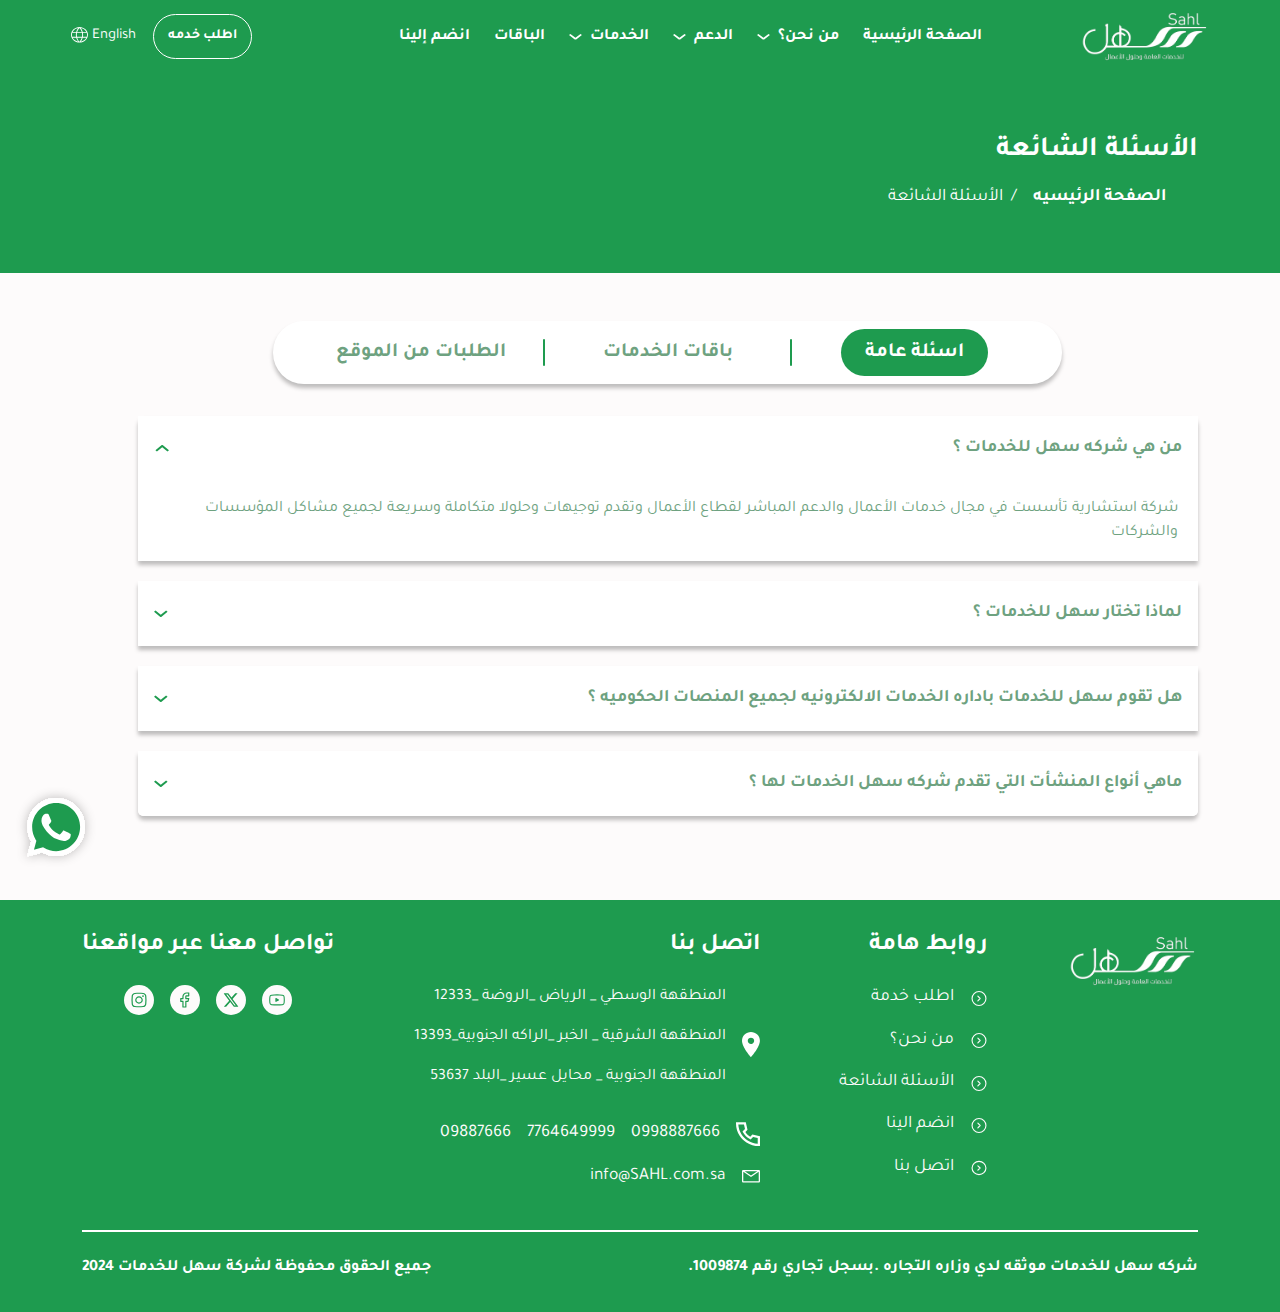
<file: common-questions.html>
<!DOCTYPE html>
<html lang="ar" dir="rtl">

<head>
    <!-- meta tag -->
    <meta charset="utf-8">
    <title>Sahl</title>
    <meta name="description" content="">
    <!-- responsive tag -->
    <meta http-equiv="x-ua-compatible" content="ie=edge">
    <meta name="viewport" content="width=device-width, initial-scale=1">
    <!-- favicon -->
    <link rel="apple-touch-icon" href="assets/images/fav/fav.png">
    <link rel="shortcut icon" type="image/x-icon" href="assets/images/fav/fav.png">
    <!-- bootstrap v5.3.3 css -->
    <link rel="stylesheet" type="text/css" href="assets/bootstrap/css/bootstrap.rtl.min.css">
    <!-- Aos Animation css -->
    <link rel="stylesheet" type="text/css" href="assets/aos/css/aos.css">
    <!--Font-awesome-->
    <link rel="stylesheet" href="https://cdnjs.cloudflare.com/ajax/libs/font-awesome/6.4.2/css/all.min.css" />
    <!-- Swiper Slider css -->
    <link rel="stylesheet" type="text/css" href="assets/swiper/css/swiper-bundle.min.css">
    <!-- style css -->
    <link rel="stylesheet" type="text/css" href="assets/sass/general.css">
    <link rel="preconnect" href="https://fonts.googleapis.com">
    <link rel="preconnect" href="https://fonts.gstatic.com" crossorigin>
    <link
        href="https://fonts.googleapis.com/css2?family=Inria+Serif:ital,wght@0,300;0,400;0,700;1,300;1,400;1,700&display=swap"
        rel="stylesheet">
    <script src="assets/js/gsap.min.js"></script>
    <!--[if lt IE 9]>
            <script src="https://oss.maxcdn.com/html5shiv/3.7.2/html5shiv.min.js"></script>
            <script src="https://oss.maxcdn.com/respond/1.4.2/respond.min.js"></script>
    <![endif]-->
</head>

<body id="vertical">
    <!--Preloader-->
    <div id="preloader-background">
        <div id="circle-loader"></div>
        <img id="centre-logo" src="assets/images/logo/sahl-logo.svg" alt="logo" />
    </div>
    <!--Header-->
    <header data-lenis-prevent class="header" id="header">
        <nav class="navbar container">
            <section class="navbar__left">
                <a href="#" class="brand">
                    <img src="assets/images/logo/sahl-logo.svg" alt="brand" />
                </a>
                <div class="burger" id="burger">
                    <span class="burger-line"></span>
                    <span class="burger-line"></span>
                    <span class="burger-line"></span>
                </div>
            </section>
            <section class="navbar__center" data-lenis-prevent>
                <span class="overlay"></span>
                <div class="menu" id="menu">
                    <div class="menu__header">
                        <span class="menu__arrow"><i class="fa fa-chevron-left"></i></span>
                        <span class="menu__title"></span>
                    </div>
                    <ul class="menu__inner">
                        <li class="menu__item position-relative"><a href="index.html" class="menu__link">الصفحة الرئيسية
                            </a>
                        </li>
                        <!---->
                        <li class="menu__item menu__dropdown position-relative">
                            <a href="#" class="menu__link">
                                من نحن؟
                                <img src="assets/images/icon/arrow-nav.svg" alt="icon" />
                            </a>
                            <div class="submenu megamenu__normal" data-lenis-prevent>
                                <ul class="submenu__list">
                                    <li><a href="about.html">نبذة عنا</a></li>
                                    <li><a href="news.html">أخر الأخبار</a></li>
                                    <li><a href="services.html">دليل الخدمات</a></li>
                                    <li><a href="bank-accounts.html">حساباتنا البنكية</a></li>
                                    <li><a href="privacy.html">سياسه الخصوصيه</a></li>
                                    <li><a href="privacy.html">الشروط والأحكام</a></li>
                                </ul>
                            </div>
                        </li>
                        <!---->
                        <li class="menu__item menu__dropdown position-relative">
                            <a href="#" class="menu__link">
                                الدعم
                                <img src="assets/images/icon/arrow-nav.svg" alt="icon" />
                            </a>
                            <div class="submenu megamenu__normal" data-lenis-prevent>
                                <ul class="submenu__list">
                                    <li><a href="contact.html">اتصل بنا</a></li>
                                    <li><a href="common-questions.html">الأسئلة الشائعة</a></li>
                                    <li><a href="download.html">مركز التحميلات</a></li>
                                    <li><a href="jobs.html">الوظائف</a></li>
                                </ul>
                            </div>
                        </li>
                        <!---->
                        <li class="menu__item menu__dropdown position-relative">
                            <a href="#" class="menu__link">
                                الخدمات
                                <img src="assets/images/icon/arrow-nav.svg" alt="icon" />
                            </a>
                            <div class="submenu megamenu__normal" data-lenis-prevent>
                                <ul class="submenu__list">
                                    <li><a href="services.html">تأسيس الشركات</a></li>
                                    <li><a href="services.html">خدمات قانونية</a></li>
                                    <li><a href="services.html">خدمات المستثمرين</a></li>
                                    <li><a href="services.html">برنامج حماية الأجور</a></li>
                                    <li><a href="services.html">تسجيل العلامات التجارية</a></li>
                                    <li><a href="services.html">اداره الخدمات الالكترونية</a></li>
                                    <li><a href="services.html">الخدمات المالية</a></li>
                                </ul>
                            </div>
                        </li>
                        <!---->
                        <li class="menu__item"><a href="package.html" class="menu__link">الباقات</a></li>
                        <!---->
                        <li class="menu__item"><a href="join.html" class="menu__link">انضم إلينا</a></li>
                        <!---->
                        <li class="menu__item"><a href="order.html" class="menu__link mobile-screen">اطلب خدمه</a></li>
                        <!---->
                        <li class="menu__item"><a href="#" class="menu__link mobile-screen">
                                English
                            </a></li>
                        <!---->
                    </ul>
                </div>
            </section>
            <section class="navbar__right">
                <a class="btn btn-order" href="order.html">اطلب خدمه</a>
                <a href="#" class="btn btn-language">
                    <span>English</span>
                    <img src="assets/images/icon/lang.svg" alt="icon" />
                </a>
            </section>
        </nav>
    </header>
    <!--breadcrumb-->
    <section class="breadcrumb d-flex align-items-center">
        <div class="container">
            <h5 class="mb-3">الأسئلة الشائعة</h5>
            <ul class="d-flex flex-wrap align-items-center gap-2">
                <li class="breadcrumb-item">
                    <a href="index.html">الصفحة الرئيسيه</a>
                </li>
                <li class="breadcrumb-item">
                    الأسئلة الشائعة
                </li>
            </ul>
        </div>
    </section>
    <!--help-offer-->
    <section class="common-question section-padding">
        <div class="container">
            <div class="taps-div">
                <div class="row justify-content-center">
                    <div class="col-xxl-9 col-xl-9 col-lg-11 col-md-12">
                        <ul class="nav nav-tabs d-block border-0" id="myTab" role="tablist">
                            <li class="nav-item position-relative" role="presentation">
                                <button
                                    class="nav-link d-flex align-items-center justify-content-center border-0 mb-0 active"
                                    id="first-tab" data-bs-toggle="tab" data-bs-target="#first" type="button" role="tab"
                                    aria-controls="first" aria-selected="true">اسئلة عامة</button>
                            </li>
                            <li class="nav-item position-relative" role="presentation">
                                <button class="nav-link d-flex align-items-center justify-content-center border-0 mb-0"
                                    id="second-tab" data-bs-toggle="tab" data-bs-target="#second" type="button"
                                    role="tab" aria-controls="second" aria-selected="false">باقات الخدمات</button>
                            </li>
                            <li class="nav-item position-relative" role="presentation">
                                <button class="nav-link d-flex align-items-center justify-content-center border-0 mb-0"
                                    id="third-tab" data-bs-toggle="tab" data-bs-target="#third" type="button" role="tab"
                                    aria-controls="third" aria-selected="false">الطلبات من الموقع</button>
                            </li>
                        </ul>
                    </div>
                </div>
                <div class="tab-content" id="myTabContent">
                    <div class="tab-pane fade show active" id="first" role="tabpanel" aria-labelledby="first-tab">
                        <div class="accordion" id="accordionExample">
                            <div class="accordion-item">
                                <h2 class="accordion-header">
                                    <button class="accordion-button" type="button" data-bs-toggle="collapse"
                                        data-bs-target="#collapseOne" aria-expanded="true" aria-controls="collapseOne">
                                        من هي شركه سهل للخدمات ؟
                                    </button>
                                </h2>
                                <div id="collapseOne" class="accordion-collapse collapse show"
                                    data-bs-parent="#accordionExample">
                                    <div class="accordion-body">
                                        <p>
                                            شركة استشارية تأسست في مجال خدمات الأعمال والدعم المباشر لقطاع الأعمال وتقدم
                                            توجيهات
                                            وحلولا متكاملة وسريعة لجميع مشاكل المؤسسات والشركات
                                        </p>
                                    </div>
                                </div>
                            </div>
                            <!---->
                            <div class="accordion-item">
                                <h2 class="accordion-header">
                                    <button class="accordion-button collapsed" type="button" data-bs-toggle="collapse"
                                        data-bs-target="#collapseTwo" aria-expanded="false" aria-controls="collapseTwo">
                                        لماذا تختار سهل للخدمات ؟
                                    </button>
                                </h2>
                                <div id="collapseTwo" class="accordion-collapse collapse"
                                    data-bs-parent="#accordionExample">
                                    <div class="accordion-body">
                                        <p>
                                            شركة استشارية تأسست في مجال خدمات الأعمال والدعم المباشر لقطاع الأعمال وتقدم
                                            توجيهات
                                            وحلولا متكاملة وسريعة لجميع مشاكل المؤسسات والشركات
                                        </p>
                                    </div>
                                </div>
                            </div>
                            <!---->
                            <div class="accordion-item">
                                <h2 class="accordion-header">
                                    <button class="accordion-button collapsed" type="button" data-bs-toggle="collapse"
                                        data-bs-target="#collapseThree" aria-expanded="false"
                                        aria-controls="collapseThree">
                                        هل تقوم سهل للخدمات باداره الخدمات الالكترونيه لجميع المنصات الحكوميه ؟
                                    </button>
                                </h2>
                                <div id="collapseThree" class="accordion-collapse collapse"
                                    data-bs-parent="#accordionExample">
                                    <div class="accordion-body">
                                        <p>
                                            شركة استشارية تأسست في مجال خدمات الأعمال والدعم المباشر لقطاع الأعمال وتقدم
                                            توجيهات
                                            وحلولا متكاملة وسريعة لجميع مشاكل المؤسسات والشركات
                                        </p>
                                    </div>
                                </div>
                            </div>
                            <!---->
                            <div class="accordion-item">
                                <h2 class="accordion-header">
                                    <button class="accordion-button collapsed" type="button" data-bs-toggle="collapse"
                                        data-bs-target="#collapseFour" aria-expanded="false"
                                        aria-controls="collapseFour">
                                        ماهي أنواع المنشأت التي تقدم شركه سهل الخدمات لها ؟
                                    </button>
                                </h2>
                                <div id="collapseFour" class="accordion-collapse collapse"
                                    data-bs-parent="#accordionExample">
                                    <div class="accordion-body">
                                        <p>
                                            شركة استشارية تأسست في مجال خدمات الأعمال والدعم المباشر لقطاع الأعمال وتقدم
                                            توجيهات
                                            وحلولا متكاملة وسريعة لجميع مشاكل المؤسسات والشركات
                                        </p>
                                    </div>
                                </div>
                            </div>
                            <!---->
                        </div>
                    </div>
                    <div class="tab-pane fade" id="second" role="tabpanel" aria-labelledby="second-tab">

                    </div>
                    <div class="tab-pane fade" id="third" role="tabpanel" aria-labelledby="third-tab">

                    </div>
                </div>
            </div>


        </div>
    </section>
    <!--WatsApp floating-->
    <div class="floating-watsapp-icon">
        <a href="tel:+0998887666">
            <img src="assets/images/global-image/watsapp.svg" alt="icon" />
        </a>
    </div>
    <!---->
    <div class="contentDiv" id="content">
        <button class="back-to-top" type="button"></button>
    </div>
    <!-- Footer -->
    <footer>
        <div class="container">
            <div class="footer-container d-flex justify-content-between flex-wrap">
                <div class="footer-logo">
                    <a href="index.html">
                        <img src="assets/images/logo/sahl-logo.svg" alt="logo" />
                    </a>
                </div>
                <!---->
                <div class="quick-links">
                    <h5 class="mb-4">روابط هامة</h5>
                    <ul>
                        <li>
                            <a href="order.html">
                                <img src="assets/images/icon/arrow-footer.svg" alt="icon">
                                <span>اطلب خدمة </span>
                            </a>
                        </li>
                        <li>
                            <a href="about.html">
                                <img src="assets/images/icon/arrow-footer.svg" alt="icon">
                                <span>من نحن؟</span>
                            </a>
                        </li>
                        <li>
                            <a href="common-questions.html">
                                <img src="assets/images/icon/arrow-footer.svg" alt="icon">
                                <span>الأسئلة الشائعة</span>
                            </a>
                        </li>
                        <li>
                            <a href="join.html">
                                <img src="assets/images/icon/arrow-footer.svg" alt="icon">
                                <span> انضم الينا </span>
                            </a>
                        </li>
                        <li>
                            <a href="contact.html">
                                <img src="assets/images/icon/arrow-footer.svg" alt="icon">
                                <span>اتصل بنا </span>
                            </a>
                        </li>
                    </ul>
                </div>
                <!---->
                <div class="quick-links">
                    <h5 class="mb-4">اتصل بنا</h5>
                    <ul>
                        <li>
                            <a href="#">
                                <img src="assets/images/icon/location.svg" alt="icon" />
                                <ol>
                                    <li>
                                        <span>المنطقهة الوسطي _ الرياض _الروضة _12333</span>
                                    </li>
                                    <li>
                                        <span> المنطقهة الشرقية _ الخبر _الراكه الجنوبية_13393</span>
                                    </li>
                                    <li>
                                        <span>المنطقهة الجنوبية _ محايل عسير _البلد 53637</span>
                                    </li>
                                </ol>
                            </a>
                        </li>
                        <li>
                            <div class="d-flex gap-3">
                                <img src="assets/images/icon/phone.svg" alt="icon" />
                                <span class="d-flex align-items-center gap-3 flex-wrap">
                                    <a href="tel:+0998887666">0998887666</a>
                                    <a href="tel:+7764649999">7764649999</a>
                                    <a href="tel:+09887666">09887666</a>
                                </span>
                            </div>
                        </li>
                        <li>
                            <a href="mailto:info@SAHL.com.sa">
                                <img src="assets/images/icon/envolpment.svg" alt="icon" />
                                <span>info@SAHL.com.sa</span>
                            </a>
                        </li>
                    </ul>
                </div>
                <!---->
                <div class="quick-links social-links">
                    <h5 class="mb-4">تواصل معنا عبر مواقعنا</h5>
                    <ul class="d-flex align-items-center justify-content-center gap-3">
                        <li>
                            <a href="#" class="d-flex align-items-center justify-content-center">
                                <img src="assets/images/icon/footer-youtube.svg" alt="icon" />
                            </a>
                        </li>
                        <li>
                            <a href="#" class="d-flex align-items-center justify-content-center">
                                <img src="assets/images/icon/footer-twitter.svg" alt="icon" />
                            </a>
                        </li>
                        <li>
                            <a href="#" class="d-flex align-items-center justify-content-center">
                                <img src="assets/images/icon/footer-facebook.svg" alt="icon" />
                            </a>
                        </li>
                        <li>
                            <a href="#" class="d-flex align-items-center justify-content-center">
                                <img src="assets/images/icon/footer-insta.svg" alt="icon" />
                            </a>
                        </li>
                    </ul>
                </div>
            </div>
            <div class="footer-bottom d-flex flex-wrap align-items-center justify-content-between">
                <p>
                    شركه سهل للخدمات موثقه لدي وزاره التجاره .بسجل تجاري رقم 1009874.
                </p>
                <p>
                    جميع الحقوق محفوظة لشركة سهل للخدمات 2024
                </p>
            </div>
        </div>
    </footer>
    <script src="assets/bootstrap/js/bootstrap.bundle.min.js"></script>
    <script src="https://cdnjs.cloudflare.com/ajax/libs/popper.js/1.14.3/umd/popper.min.js"></script>
    <!--JQuery Js-->
    <script src="assets/jq/jQuery.js"></script>
    <!-- AOS JS -->
    <script src="assets/aos/js/aos.js"></script>
    <!--ScrollTrigger-->
    <script src="assets/js/ScrollTrigger.min.js"></script>
    <!--lenis-->
    <script src="assets/js/lenis.js"></script>
    <script src="assets/js/imagesloaded.pkgd.min.js"></script>
    <script src="assets/js/script_lenis.js"></script>
    <!-- Swiper JS -->
    <script src="assets/swiper/js/swiper.min.js"></script>
    <!--Main Js-->
    <script src="assets/js/main.js"></script>
</body>

</html>
</file>
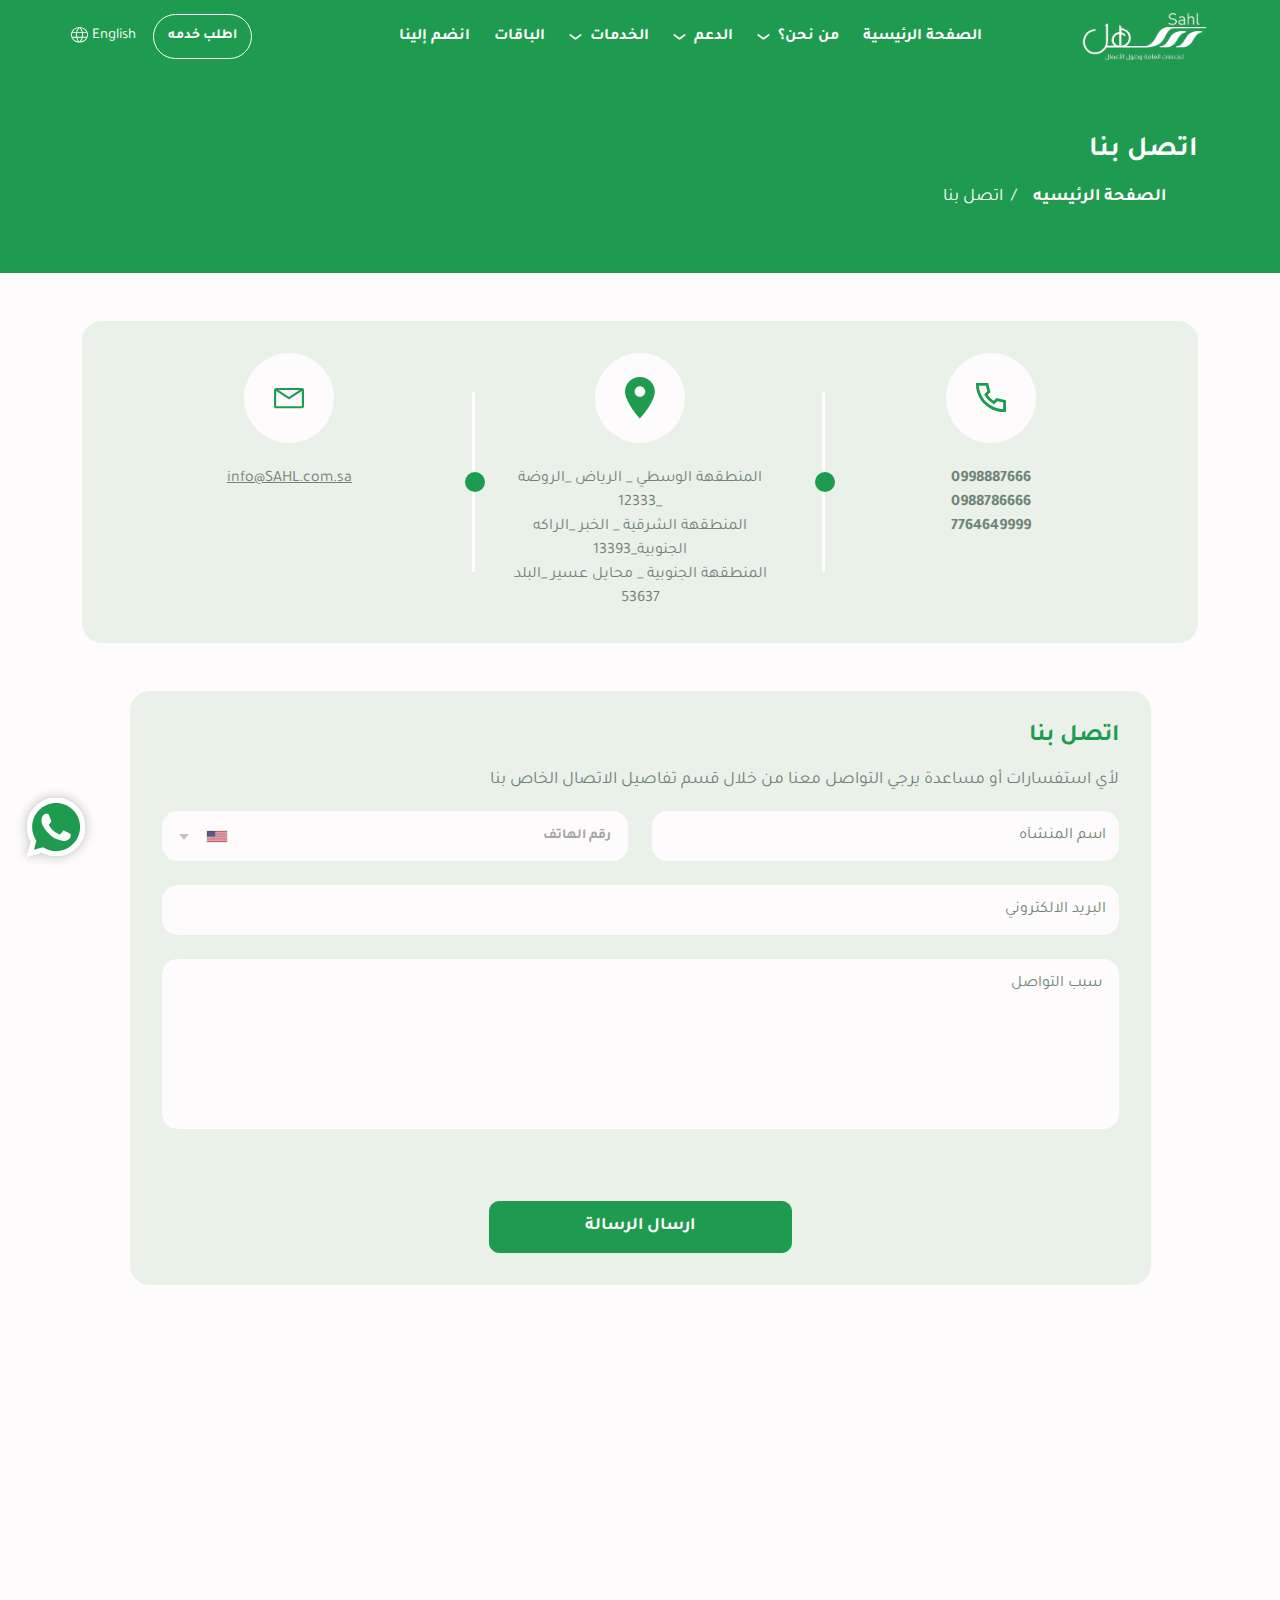
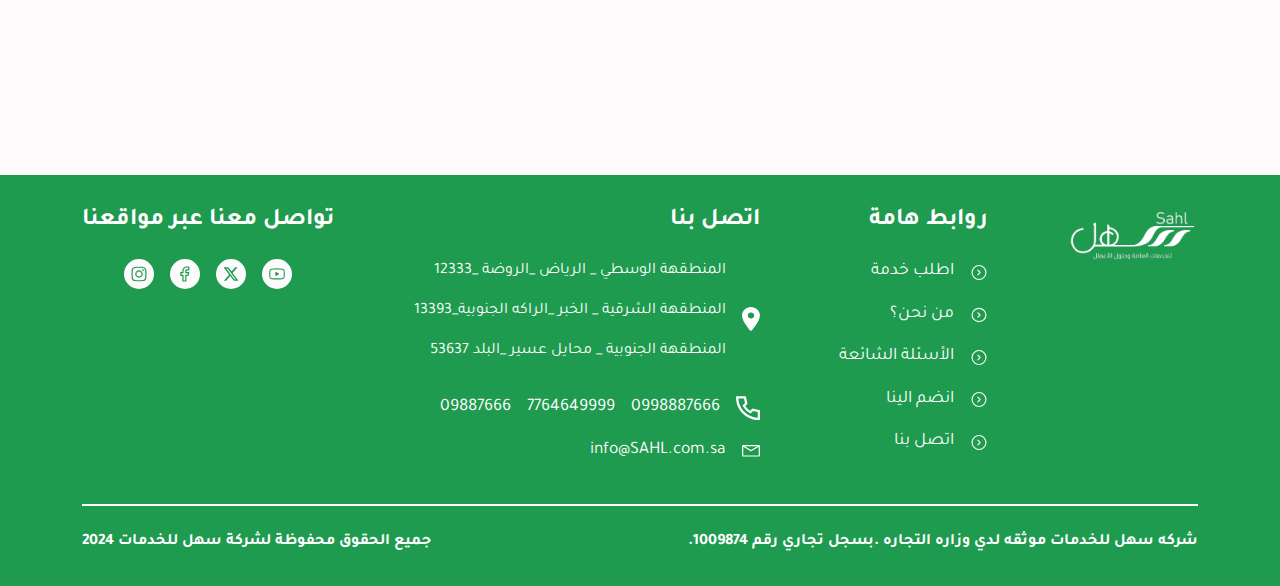
<file: contact.html>
<!DOCTYPE html>
<html lang="ar" dir="rtl">

<head>
    <!-- meta tag -->
    <meta charset="utf-8">
    <title>Sahl</title>
    <meta name="description" content="">
    <!-- responsive tag -->
    <meta http-equiv="x-ua-compatible" content="ie=edge">
    <meta name="viewport" content="width=device-width, initial-scale=1">
    <!-- favicon -->
    <link rel="apple-touch-icon" href="assets/images/fav/fav.png">
    <link rel="shortcut icon" type="image/x-icon" href="assets/images/fav/fav.png">
    <!-- bootstrap v5.3.3 css -->
    <link rel="stylesheet" type="text/css" href="assets/bootstrap/css/bootstrap.rtl.min.css">
    <!-- Aos Animation css -->
    <link rel="stylesheet" type="text/css" href="assets/aos/css/aos.css">
    <!--Font-awesome-->
    <link rel="stylesheet" href="https://cdnjs.cloudflare.com/ajax/libs/font-awesome/6.4.2/css/all.min.css" />
    <!-- Swiper Slider css -->
    <link rel="stylesheet" type="text/css" href="assets/swiper/css/swiper-bundle.min.css">
    <!----------------intlTelInput------------------------>
    <link rel="stylesheet" href="assets/telinput/css/intlTelInput.css" />
    <!-- style css -->
    <link rel="stylesheet" type="text/css" href="assets/sass/general.css">
    <link rel="preconnect" href="https://fonts.googleapis.com">
    <link rel="preconnect" href="https://fonts.gstatic.com" crossorigin>
    <link
        href="https://fonts.googleapis.com/css2?family=Inria+Serif:ital,wght@0,300;0,400;0,700;1,300;1,400;1,700&display=swap"
        rel="stylesheet">
    <script src="assets/js/gsap.min.js"></script>
    <!--[if lt IE 9]>
            <script src="https://oss.maxcdn.com/html5shiv/3.7.2/html5shiv.min.js"></script>
            <script src="https://oss.maxcdn.com/respond/1.4.2/respond.min.js"></script>
    <![endif]-->
</head>

<body id="vertical">
    <!--Preloader-->
    <div id="preloader-background">
        <div id="circle-loader"></div>
        <img id="centre-logo" src="assets/images/logo/sahl-logo.svg" alt="logo"/>
    </div>
    <!--Header-->
    <header data-lenis-prevent class="header" id="header">
        <nav class="navbar container">
            <section class="navbar__left">
                <a href="#" class="brand">
                    <img src="assets/images/logo/sahl-logo.svg" alt="brand" />
                </a>
                <div class="burger" id="burger">
                    <span class="burger-line"></span>
                    <span class="burger-line"></span>
                    <span class="burger-line"></span>
                </div>
            </section>
            <section class="navbar__center" data-lenis-prevent>
                <span class="overlay"></span>
                <div class="menu" id="menu">
                    <div class="menu__header">
                        <span class="menu__arrow"><i class="fa fa-chevron-left"></i></span>
                        <span class="menu__title"></span>
                    </div>
                    <ul class="menu__inner">
                        <li class="menu__item position-relative"><a href="index.html" class="menu__link">الصفحة الرئيسية
                            </a>
                        </li>
                        <!---->
                        <li class="menu__item menu__dropdown position-relative">
                            <a href="#" class="menu__link">
                                من نحن؟
                                <img src="assets/images/icon/arrow-nav.svg" alt="icon" />
                            </a>
                            <div class="submenu megamenu__normal" data-lenis-prevent>
                                <ul class="submenu__list">
                                    <li><a href="about.html">نبذة عنا</a></li>
                                    <li><a href="news.html">أخر الأخبار</a></li>
                                    <li><a href="services.html">دليل الخدمات</a></li>
                                    <li><a href="bank-accounts.html">حساباتنا البنكية</a></li>
                                    <li><a href="privacy.html">سياسه الخصوصيه</a></li>
                                    <li><a href="privacy.html">الشروط والأحكام</a></li>
                                </ul>
                            </div>
                        </li>
                        <!---->
                        <li class="menu__item menu__dropdown position-relative">
                            <a href="#" class="menu__link">
                                الدعم
                                <img src="assets/images/icon/arrow-nav.svg" alt="icon" />
                            </a>
                            <div class="submenu megamenu__normal" data-lenis-prevent>
                                <ul class="submenu__list">
                                    <li><a href="contact.html">اتصل بنا</a></li>
                                    <li><a href="common-questions.html">الأسئلة الشائعة</a></li>
                                    <li><a href="download.html">مركز التحميلات</a></li>
                                    <li><a href="jobs.html">الوظائف</a></li>
                                </ul>
                            </div>
                        </li>
                        <!---->
                        <li class="menu__item menu__dropdown position-relative">
                            <a href="#" class="menu__link">
                                الخدمات
                                <img src="assets/images/icon/arrow-nav.svg" alt="icon" />
                            </a>
                            <div class="submenu megamenu__normal" data-lenis-prevent>
                                <ul class="submenu__list">
                                    <li><a href="services.html">تأسيس الشركات</a></li>
                                    <li><a href="services.html">خدمات قانونية</a></li>
                                    <li><a href="services.html">خدمات المستثمرين</a></li>
                                    <li><a href="services.html">برنامج حماية الأجور</a></li>
                                    <li><a href="services.html">تسجيل العلامات التجارية</a></li>
                                    <li><a href="services.html">اداره الخدمات الالكترونية</a></li>
                                    <li><a href="services.html">الخدمات المالية</a></li>
                                </ul>
                            </div>
                        </li>
                        <!---->
                        <li class="menu__item"><a href="package.html" class="menu__link">الباقات</a></li>
                        <!---->
                        <li class="menu__item"><a href="join.html" class="menu__link">انضم إلينا</a></li>
                        <!---->
                        <li class="menu__item"><a href="order.html" class="menu__link mobile-screen">اطلب خدمه</a></li>
                        <!---->
                        <li class="menu__item"><a href="#" class="menu__link mobile-screen">
                                English
                            </a></li>
                        <!---->
                    </ul>
                </div>
            </section>
            <section class="navbar__right">
                <a class="btn btn-order" href="order.html">اطلب خدمه</a>
                <a href="#" class="btn btn-language">
                    <span>English</span>
                    <img src="assets/images/icon/lang.svg" alt="icon" />
                </a>
            </section>
        </nav>
    </header>
    <!--breadcrumb-->
     <section class="breadcrumb d-flex align-items-center">
        <div class="container">
            <h5 class="mb-3">اتصل بنا</h5>
            <ul class="d-flex flex-wrap align-items-center gap-2">
                <li class="breadcrumb-item">
                    <a href="index.html">الصفحة الرئيسيه</a>
                </li>
                <li class="breadcrumb-item">
                    اتصل بنا
                </li>
            </ul>
        </div>
    </section>
    <!--Contact Us-->
    <section class="contact-us" data-aos="fade-up">
       <div class="container">
        <div class="contact-us-info row">
            <div class="contact-us-box position-relative text-center col-lg-4 col-md-4 col-sm-12">
                <span class="icon-part mb-4 d-flex align-items-center justify-content-center">
                    <img src="assets/images/icon/phone.svg" alt="icon"/>
                </span>
                <p class="mobile-number">
                   <span class="d-block"> 0998887666 </span>
                   <span class="d-block"> 0988786666 </span>
                   <span class="d-block"> 7764649999 </span>
                </p>
            </div>
            <!---->
            <div class="contact-us-box position-relative text-center col-lg-4 col-md-4 col-sm-12">
                <span class="icon-part mb-4 d-flex align-items-center justify-content-center">
                    <img src="assets/images/icon/location.svg" alt="icon"/>
                </span>
                <p>
                   <span class="d-block"> المنطقهة الوسطي _ الرياض _الروضة _12333 </span>
                   <span class="d-block"> المنطقهة الشرقية _ الخبر _الراكه الجنوبية_13393 </span>
                   <span class="d-block"> المنطقهة الجنوبية _ محايل عسير _البلد 53637 </span>
                </p>
            </div>
            <!---->
            <div class="contact-us-box position-relative text-center col-lg-4 col-md-4 col-sm-12">
                <span class="icon-part mb-4 d-flex align-items-center justify-content-center">
                    <img src="assets/images/icon/envolpment.svg" alt="icon"/>
                </span>
                <p>
                   <span class="d-block"> 
                        <a href="#">info@SAHL.com.sa</a>
                    </span>
                </p>
            </div>
            <!---->
        </div>
        <!---->
        <div class="row justify-content-center">
            <div class="col-lg-11 col-md-12">
                <div class="contact-form">
                    <h4 class="mb-3">اتصل بنا</h4>
                    <span class="d-block mb-3 sub-title">لأي استفسارات أو مساعدة يرجي التواصل معنا من خلال قسم تفاصيل الاتصال الخاص بنا </span>
                    <div class="row justify-content-center">
                        <div class="col-lg-6 col-md-12 mb-4">
                            <div class="form-div">
                                <input type="text" class="form-control" placeholder="اسم المنشأه">
                            </div>
                        </div>
                        <!---->
                        <div class="col-lg-6 col-md-6 col-sm-12 mb-4">
                            <div class="form-group mobile-section d-flex align-items-center p-relative" data-lenis-prevent>
                                <input id="phone" class="phone" name="phone" type="tel"
                                    placeholder="رقم الهاتف" />
                            </div>
                        </div>
                        <!---->
                        <div class="col-lg-12 col-md-12 mb-4">
                            <div class="form-div">
                                <input type="text" class="form-control" placeholder="البريد الالكتروني">
                            </div>
                        </div>
                        <!---->
                        <div class="col-12 mb-4">
                            <textarea class="form-control"  placeholder="سبب التواصل" rows="6"></textarea>
                        </div>
                        <!---->
                        <div class="col-lg-4 col-md-6 col-sm-12 mt-5">
                            <a href="#" class="btn btn-primary w-100 d-block">ارسال الرسالة</a>
                        </div>
                    </div>
                    
                </div>
            </div>
        </div>
        <!---->
        <div class="row">
            <div class="col-12">
                <div class="responsive-map">
                    <iframe src="https://www.google.com/maps/embed?pb=!1m18!1m12!1m3!1d2822.7806761080233!2d-93.29138368446431!3d44.96844997909819!2m3!1f0!2f0!3f0!3m2!1i1024!2i768!4f13.1!3m3!1m2!1s0x52b32b6ee2c87c91%3A0xc20dff2748d2bd92!2sWalker+Art+Center!5e0!3m2!1sen!2sus!4v1514524647889" width="600" height="450" frameborder="0" style="border:0" allowfullscreen></iframe>
                </div>
            </div>
        </div>
       </div>
    </section>
    <!--WatsApp floating-->
    <div class="floating-watsapp-icon">
        <a href="tel:+0998887666">
            <img src="assets/images/global-image/watsapp.svg" alt="icon" />
        </a>
    </div>
    <!---->
    <div class="contentDiv" id="content">
        <button class="back-to-top" type="button"></button>
    </div>
    <!-- Footer -->
    <footer>
        <div class="container">
            <div class="footer-container d-flex justify-content-between flex-wrap">
                <div class="footer-logo">
                    <a href="index.html">
                        <img src="assets/images/logo/sahl-logo.svg" alt="logo" />
                    </a>
                </div>
                <!---->
                <div class="quick-links">
                    <h5 class="mb-4">روابط هامة</h5>
                    <ul>
                        <li>
                            <a href="order.html">
                                <img src="assets/images/icon/arrow-footer.svg" alt="icon">
                                <span>اطلب خدمة </span>
                            </a>
                        </li>
                        <li>
                            <a href="about.html">
                                <img src="assets/images/icon/arrow-footer.svg" alt="icon">
                                <span>من نحن؟</span>
                            </a>
                        </li>
                        <li>
                            <a href="common-questions.html">
                                <img src="assets/images/icon/arrow-footer.svg" alt="icon">
                                <span>الأسئلة الشائعة</span>
                            </a>
                        </li>
                        <li>
                            <a href="join.html">
                                <img src="assets/images/icon/arrow-footer.svg" alt="icon">
                                <span> انضم الينا </span>
                            </a>
                        </li>
                        <li>
                            <a href="contact.html">
                                <img src="assets/images/icon/arrow-footer.svg" alt="icon">
                                <span>اتصل بنا </span>
                            </a>
                        </li>
                    </ul>
                </div>
                <!---->
                <div class="quick-links">
                    <h5 class="mb-4">اتصل بنا</h5>
                    <ul>
                        <li>
                            <a href="#">
                                <img src="assets/images/icon/location.svg" alt="icon" />
                                <ol>
                                    <li>
                                        <span>المنطقهة الوسطي _ الرياض _الروضة _12333</span>
                                    </li>
                                    <li>
                                        <span> المنطقهة الشرقية _ الخبر _الراكه الجنوبية_13393</span>
                                    </li>
                                    <li>
                                        <span>المنطقهة الجنوبية _ محايل عسير _البلد 53637</span>
                                    </li>
                                </ol>
                            </a>
                        </li>
                        <li>
                            <div class="d-flex gap-3">
                                <img src="assets/images/icon/phone.svg" alt="icon" />
                                <span class="d-flex align-items-center gap-3 flex-wrap">
                                    <a href="tel:+0998887666">0998887666</a>
                                    <a href="tel:+7764649999">7764649999</a>
                                    <a href="tel:+09887666">09887666</a>
                                </span>
                            </div>
                        </li>
                        <li>
                            <a href="mailto:info@SAHL.com.sa">
                                <img src="assets/images/icon/envolpment.svg" alt="icon" />
                                <span>info@SAHL.com.sa</span>
                            </a>
                        </li>
                    </ul>
                </div>
                <!---->
                <div class="quick-links social-links">
                    <h5 class="mb-4">تواصل معنا عبر مواقعنا</h5>
                    <ul class="d-flex align-items-center justify-content-center gap-3">
                        <li>
                            <a href="#" class="d-flex align-items-center justify-content-center">
                                <img src="assets/images/icon/footer-youtube.svg" alt="icon" />
                            </a>
                        </li>
                        <li>
                            <a href="#" class="d-flex align-items-center justify-content-center">
                                <img src="assets/images/icon/footer-twitter.svg" alt="icon" />
                            </a>
                        </li>
                        <li>
                            <a href="#" class="d-flex align-items-center justify-content-center">
                                <img src="assets/images/icon/footer-facebook.svg" alt="icon" />
                            </a>
                        </li>
                        <li>
                            <a href="#" class="d-flex align-items-center justify-content-center">
                                <img src="assets/images/icon/footer-insta.svg" alt="icon" />
                            </a>
                        </li>
                    </ul>
                </div>
            </div>
            <div class="footer-bottom d-flex flex-wrap align-items-center justify-content-between">
                <p>
                    شركه سهل للخدمات موثقه لدي وزاره التجاره .بسجل تجاري رقم 1009874.
                </p>
                <p>
                    جميع الحقوق محفوظة لشركة سهل للخدمات 2024
                </p>
            </div>
        </div>
    </footer>
    <script src="assets/bootstrap/js/bootstrap.bundle.min.js"></script>
    <script src="https://cdnjs.cloudflare.com/ajax/libs/popper.js/1.14.3/umd/popper.min.js"></script>
    <!--JQuery Js-->
    <script src="assets/jq/jQuery.js"></script>
    <!-- AOS JS -->
    <script src="assets/aos/js/aos.js"></script>
    <!--ScrollTrigger-->
    <script src="assets/js/ScrollTrigger.min.js"></script>
    <!--lenis-->
    <script src="assets/js/lenis.js"></script>
    <script src="assets/js/imagesloaded.pkgd.min.js"></script>
    <script src="assets/js/script_lenis.js"></script>
    <!----------------------intlTelInput-------------------------->
    <script src="assets/telinput/js/intlTelInput.js"></script>
    <!-- Swiper JS -->
    <script src="assets/swiper/js/swiper.min.js"></script>
    <!--Main Js-->
    <script src="assets/js/main.js"></script>
    <script>
        var input = document.querySelector("#phone");
        window.intlTelInput(input, { utilsScript: "assets/telinput/js/utils.js" });
    </script>
</body>

</html>
</file>
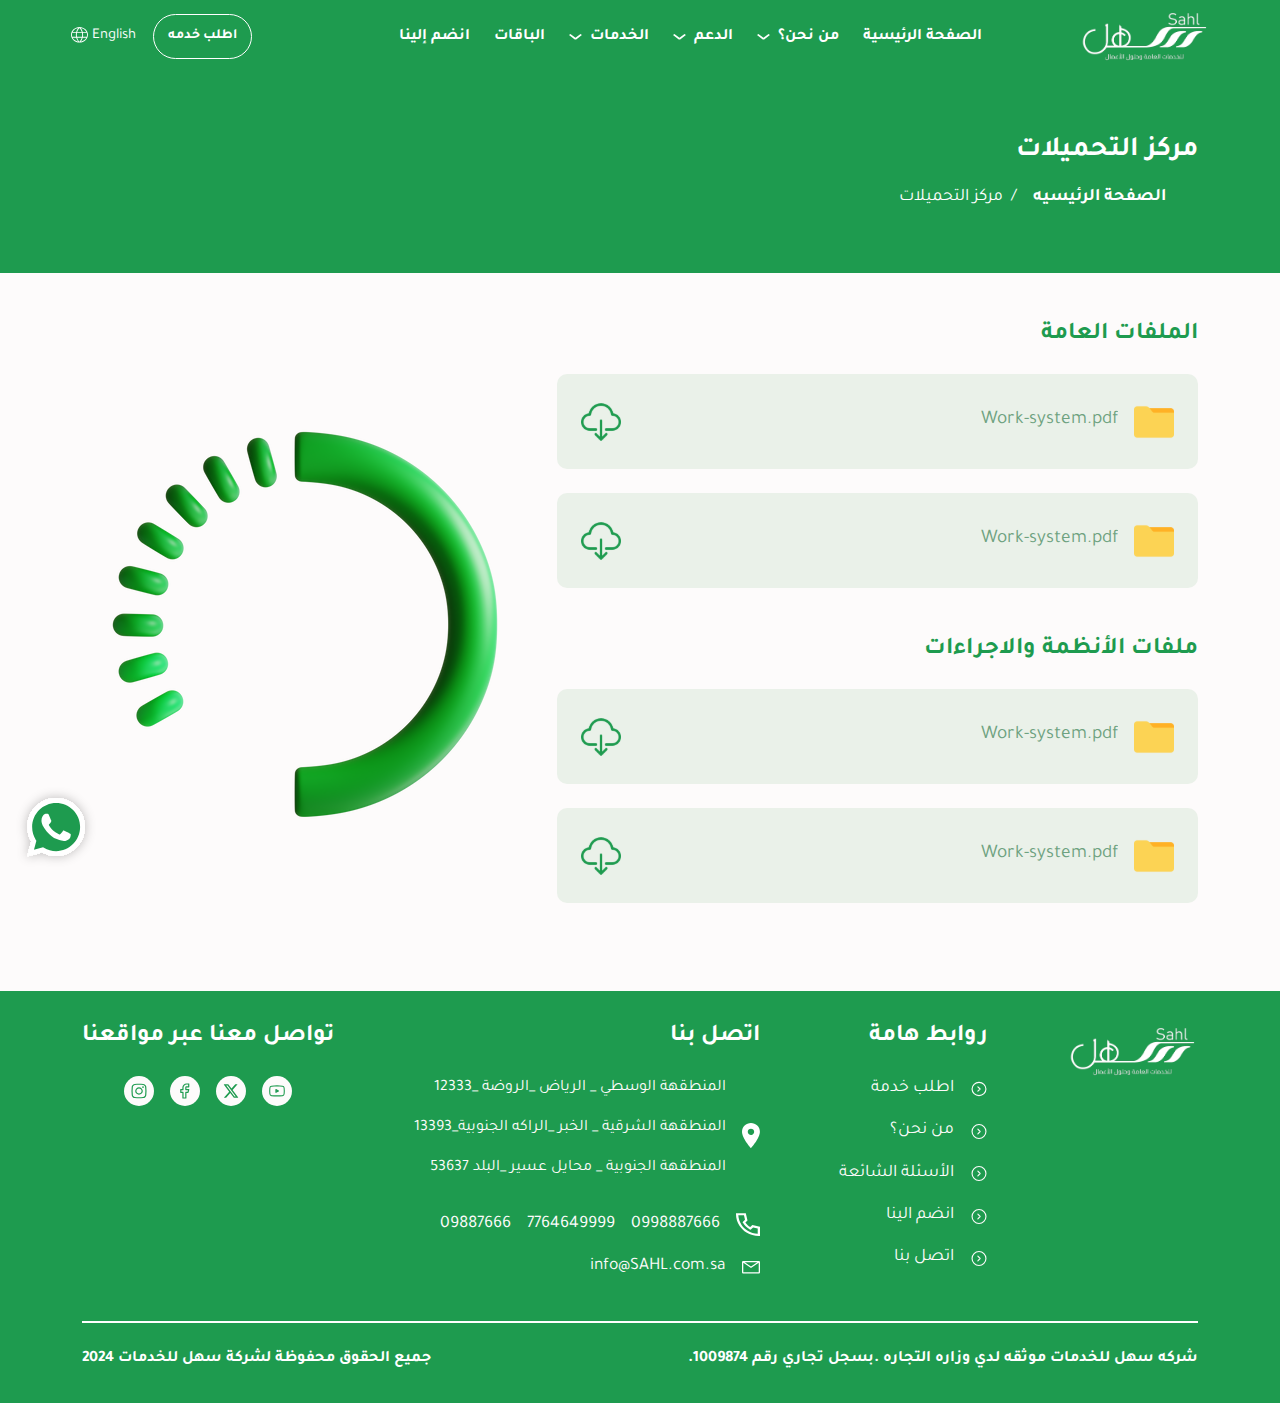
<file: download.html>
<!DOCTYPE html>
<html lang="ar" dir="rtl">

<head>
    <!-- meta tag -->
    <meta charset="utf-8">
    <title>Sahl</title>
    <meta name="description" content="">
    <!-- responsive tag -->
    <meta http-equiv="x-ua-compatible" content="ie=edge">
    <meta name="viewport" content="width=device-width, initial-scale=1">
    <!-- favicon -->
    <link rel="apple-touch-icon" href="assets/images/fav/fav.png">
    <link rel="shortcut icon" type="image/x-icon" href="assets/images/fav/fav.png">
    <!-- bootstrap v5.3.3 css -->
    <link rel="stylesheet" type="text/css" href="assets/bootstrap/css/bootstrap.rtl.min.css">
    <!-- Aos Animation css -->
    <link rel="stylesheet" type="text/css" href="assets/aos/css/aos.css">
    <!--Font-awesome-->
    <link rel="stylesheet" href="https://cdnjs.cloudflare.com/ajax/libs/font-awesome/6.4.2/css/all.min.css" />
    <!-- Swiper Slider css -->
    <link rel="stylesheet" type="text/css" href="assets/swiper/css/swiper-bundle.min.css">
    <!-- style css -->
    <link rel="stylesheet" type="text/css" href="assets/sass/general.css">
    <link rel="preconnect" href="https://fonts.googleapis.com">
    <link rel="preconnect" href="https://fonts.gstatic.com" crossorigin>
    <link
        href="https://fonts.googleapis.com/css2?family=Inria+Serif:ital,wght@0,300;0,400;0,700;1,300;1,400;1,700&display=swap"
        rel="stylesheet">
    <script src="assets/js/gsap.min.js"></script>
    <!--[if lt IE 9]>
            <script src="https://oss.maxcdn.com/html5shiv/3.7.2/html5shiv.min.js"></script>
            <script src="https://oss.maxcdn.com/respond/1.4.2/respond.min.js"></script>
    <![endif]-->
</head>

<body id="vertical">
    <!--Preloader-->
    <div id="preloader-background">
        <div id="circle-loader"></div>
        <img id="centre-logo" src="assets/images/logo/sahl-logo.svg" alt="logo"/>
    </div>
    <!--Header-->
    <header data-lenis-prevent class="header" id="header">
        <nav class="navbar container">
            <section class="navbar__left">
                <a href="#" class="brand">
                    <img src="assets/images/logo/sahl-logo.svg" alt="brand" />
                </a>
                <div class="burger" id="burger">
                    <span class="burger-line"></span>
                    <span class="burger-line"></span>
                    <span class="burger-line"></span>
                </div>
            </section>
            <section class="navbar__center" data-lenis-prevent>
                <span class="overlay"></span>
                <div class="menu" id="menu">
                    <div class="menu__header">
                        <span class="menu__arrow"><i class="fa fa-chevron-left"></i></span>
                        <span class="menu__title"></span>
                    </div>
                    <ul class="menu__inner">
                        <li class="menu__item position-relative"><a href="index.html" class="menu__link">الصفحة الرئيسية
                            </a>
                        </li>
                        <!---->
                        <li class="menu__item menu__dropdown position-relative">
                            <a href="#" class="menu__link">
                                من نحن؟
                                <img src="assets/images/icon/arrow-nav.svg" alt="icon" />
                            </a>
                            <div class="submenu megamenu__normal" data-lenis-prevent>
                                <ul class="submenu__list">
                                    <li><a href="about.html">نبذة عنا</a></li>
                                    <li><a href="news.html">أخر الأخبار</a></li>
                                    <li><a href="services.html">دليل الخدمات</a></li>
                                    <li><a href="bank-accounts.html">حساباتنا البنكية</a></li>
                                    <li><a href="privacy.html">سياسه الخصوصيه</a></li>
                                    <li><a href="privacy.html">الشروط والأحكام</a></li>
                                </ul>
                            </div>
                        </li>
                        <!---->
                        <li class="menu__item menu__dropdown position-relative">
                            <a href="#" class="menu__link">
                                الدعم
                                <img src="assets/images/icon/arrow-nav.svg" alt="icon" />
                            </a>
                            <div class="submenu megamenu__normal" data-lenis-prevent>
                                <ul class="submenu__list">
                                    <li><a href="contact.html">اتصل بنا</a></li>
                                    <li><a href="common-questions.html">الأسئلة الشائعة</a></li>
                                    <li><a href="download.html">مركز التحميلات</a></li>
                                    <li><a href="jobs.html">الوظائف</a></li>
                                </ul>
                            </div>
                        </li>
                        <!---->
                        <li class="menu__item menu__dropdown position-relative">
                            <a href="#" class="menu__link">
                                الخدمات
                                <img src="assets/images/icon/arrow-nav.svg" alt="icon" />
                            </a>
                            <div class="submenu megamenu__normal" data-lenis-prevent>
                                <ul class="submenu__list">
                                    <li><a href="services.html">تأسيس الشركات</a></li>
                                    <li><a href="services.html">خدمات قانونية</a></li>
                                    <li><a href="services.html">خدمات المستثمرين</a></li>
                                    <li><a href="services.html">برنامج حماية الأجور</a></li>
                                    <li><a href="services.html">تسجيل العلامات التجارية</a></li>
                                    <li><a href="services.html">اداره الخدمات الالكترونية</a></li>
                                    <li><a href="services.html">الخدمات المالية</a></li>
                                </ul>
                            </div>
                        </li>
                        <!---->
                        <li class="menu__item"><a href="package.html" class="menu__link">الباقات</a></li>
                        <!---->
                        <li class="menu__item"><a href="join.html" class="menu__link">انضم إلينا</a></li>
                        <!---->
                        <li class="menu__item"><a href="order.html" class="menu__link mobile-screen">اطلب خدمه</a></li>
                        <!---->
                        <li class="menu__item"><a href="#" class="menu__link mobile-screen">
                                English
                            </a></li>
                        <!---->
                    </ul>
                </div>
            </section>
            <section class="navbar__right">
                <a class="btn btn-order" href="order.html">اطلب خدمه</a>
                <a href="#" class="btn btn-language">
                    <span>English</span>
                    <img src="assets/images/icon/lang.svg" alt="icon" />
                </a>
            </section>
        </nav>
    </header>
    <!--breadcrumb-->
    <section class="breadcrumb d-flex align-items-center">
        <div class="container">
            <h5 class="mb-3">مركز التحميلات</h5>
            <ul class="d-flex flex-wrap align-items-center gap-2">
                <li class="breadcrumb-item">
                    <a href="index.html">الصفحة الرئيسيه</a>
                </li>
                <li class="breadcrumb-item">
                    مركز التحميلات
                </li>
            </ul>
        </div>
    </section>
    <!--download-center-->
    <section class="download-center section-padding" data-aos="fade-up">
        <div class="container">
            <div class="row align-items-center">
                <div class="col-lg-7 col-md-12">
                    <div class="download-center-item mb-5">
                        <h4 class="mb-4">الملفات العامة</h4>
                        <div class="box mb-4">
                            <a href="#" class="box-link d-flex align-items-center justify-content-between">
                                <div class="d-flex align-items-center gap-3 file-contain">
                                    <img src="assets/images/global-image/file.svg" alt="icon">
                                    <span>Work-system.pdf</span>
                                </div>
                                <img class="cloud" src="assets/images/global-image/cloud.svg" alt="icon"/>
                            </a>
                        </div>
                        <!---->
                        <div class="box mb-4">
                            <a href="#" class="box-link d-flex align-items-center justify-content-between">
                                <div class="d-flex align-items-center gap-3 file-contain">
                                    <img src="assets/images/global-image/file.svg" alt="icon">
                                    <span>Work-system.pdf</span>
                                </div>
                                <img class="cloud" src="assets/images/global-image/cloud.svg" alt="icon"/>
                            </a>
                        </div>
                        <!---->
                    </div>
                    <!---->
                    <div class="download-center-item">
                        <h4 class="mb-4">ملفات الأنظمة والاجراءات</h4>
                        <div class="box mb-4">
                            <a href="#" class="box-link d-flex align-items-center justify-content-between">
                                <div class="d-flex align-items-center gap-3 file-contain">
                                    <img src="assets/images/global-image/file.svg" alt="icon">
                                    <span>Work-system.pdf</span>
                                </div>
                                <img class="cloud" src="assets/images/global-image/cloud.svg" alt="icon"/>
                            </a>
                        </div>
                        <!---->
                        <div class="box mb-4">
                            <a href="#" class="box-link d-flex align-items-center justify-content-between">
                                <div class="d-flex align-items-center gap-3 file-contain">
                                    <img src="assets/images/global-image/file.svg" alt="icon">
                                    <span>Work-system.pdf</span>
                                </div>
                                <img class="cloud" src="assets/images/global-image/cloud.svg" alt="icon"/>
                            </a>
                        </div>
                        <!---->
                    </div>
                </div>
                <!---->
                <div class="col-lg-5 col-sm-12" data-aos="fade-up">
                    <div class="main-image">
                        <img  class="d-block" src="assets/images/global-image/download-image.svg" alt="image">
                    </div>
                </div>
            </div>
        </div>
    </section>
    <!--WatsApp floating-->
    <div class="floating-watsapp-icon">
        <a href="tel:+0998887666">
            <img src="assets/images/global-image/watsapp.svg" alt="icon" />
        </a>
    </div>
    <!---->
    <div class="contentDiv" id="content">
        <button class="back-to-top" type="button"></button>
    </div>
    <!-- Footer -->
    <footer>
        <div class="container">
            <div class="footer-container d-flex justify-content-between flex-wrap">
                <div class="footer-logo">
                    <a href="index.html">
                        <img src="assets/images/logo/sahl-logo.svg" alt="logo" />
                    </a>
                </div>
                <!---->
                <div class="quick-links">
                    <h5 class="mb-4">روابط هامة</h5>
                    <ul>
                        <li>
                            <a href="order.html">
                                <img src="assets/images/icon/arrow-footer.svg" alt="icon">
                                <span>اطلب خدمة </span>
                            </a>
                        </li>
                        <li>
                            <a href="about.html">
                                <img src="assets/images/icon/arrow-footer.svg" alt="icon">
                                <span>من نحن؟</span>
                            </a>
                        </li>
                        <li>
                            <a href="common-questions.html">
                                <img src="assets/images/icon/arrow-footer.svg" alt="icon">
                                <span>الأسئلة الشائعة</span>
                            </a>
                        </li>
                        <li>
                            <a href="join.html">
                                <img src="assets/images/icon/arrow-footer.svg" alt="icon">
                                <span> انضم الينا </span>
                            </a>
                        </li>
                        <li>
                            <a href="contact.html">
                                <img src="assets/images/icon/arrow-footer.svg" alt="icon">
                                <span>اتصل بنا </span>
                            </a>
                        </li>
                    </ul>
                </div>
                <!---->
                <div class="quick-links">
                    <h5 class="mb-4">اتصل بنا</h5>
                    <ul>
                        <li>
                            <a href="#">
                                <img src="assets/images/icon/location.svg" alt="icon" />
                                <ol>
                                    <li>
                                        <span>المنطقهة الوسطي _ الرياض _الروضة _12333</span>
                                    </li>
                                    <li>
                                        <span> المنطقهة الشرقية _ الخبر _الراكه الجنوبية_13393</span>
                                    </li>
                                    <li>
                                        <span>المنطقهة الجنوبية _ محايل عسير _البلد 53637</span>
                                    </li>
                                </ol>
                            </a>
                        </li>
                        <li>
                            <div class="d-flex gap-3">
                                <img src="assets/images/icon/phone.svg" alt="icon" />
                                <span class="d-flex align-items-center gap-3 flex-wrap">
                                    <a href="tel:+0998887666">0998887666</a>
                                    <a href="tel:+7764649999">7764649999</a>
                                    <a href="tel:+09887666">09887666</a>
                                </span>
                            </div>
                        </li>
                        <li>
                            <a href="mailto:info@SAHL.com.sa">
                                <img src="assets/images/icon/envolpment.svg" alt="icon" />
                                <span>info@SAHL.com.sa</span>
                            </a>
                        </li>
                    </ul>
                </div>
                <!---->
                <div class="quick-links social-links">
                    <h5 class="mb-4">تواصل معنا عبر مواقعنا</h5>
                    <ul class="d-flex align-items-center justify-content-center gap-3">
                        <li>
                            <a href="#" class="d-flex align-items-center justify-content-center">
                                <img src="assets/images/icon/footer-youtube.svg" alt="icon" />
                            </a>
                        </li>
                        <li>
                            <a href="#" class="d-flex align-items-center justify-content-center">
                                <img src="assets/images/icon/footer-twitter.svg" alt="icon" />
                            </a>
                        </li>
                        <li>
                            <a href="#" class="d-flex align-items-center justify-content-center">
                                <img src="assets/images/icon/footer-facebook.svg" alt="icon" />
                            </a>
                        </li>
                        <li>
                            <a href="#" class="d-flex align-items-center justify-content-center">
                                <img src="assets/images/icon/footer-insta.svg" alt="icon" />
                            </a>
                        </li>
                    </ul>
                </div>
            </div>
            <div class="footer-bottom d-flex flex-wrap align-items-center justify-content-between">
                <p>
                    شركه سهل للخدمات موثقه لدي وزاره التجاره .بسجل تجاري رقم 1009874.
                </p>
                <p>
                    جميع الحقوق محفوظة لشركة سهل للخدمات 2024
                </p>
            </div>
        </div>
    </footer>
    <script src="assets/bootstrap/js/bootstrap.bundle.min.js"></script>
    <script src="https://cdnjs.cloudflare.com/ajax/libs/popper.js/1.14.3/umd/popper.min.js"></script>
    <!--JQuery Js-->
    <script src="assets/jq/jQuery.js"></script>
    <!-- AOS JS -->
    <script src="assets/aos/js/aos.js"></script>
    <!--ScrollTrigger-->
    <script src="assets/js/ScrollTrigger.min.js"></script>
    <!--lenis-->
    <script src="assets/js/lenis.js"></script>
    <script src="assets/js/imagesloaded.pkgd.min.js"></script>
    <script src="assets/js/script_lenis.js"></script>
    <!-- Swiper JS -->
    <script src="assets/swiper/js/swiper.min.js"></script>
    <!--Main Js-->
    <script src="assets/js/main.js"></script>
</body>

</html>
</file>
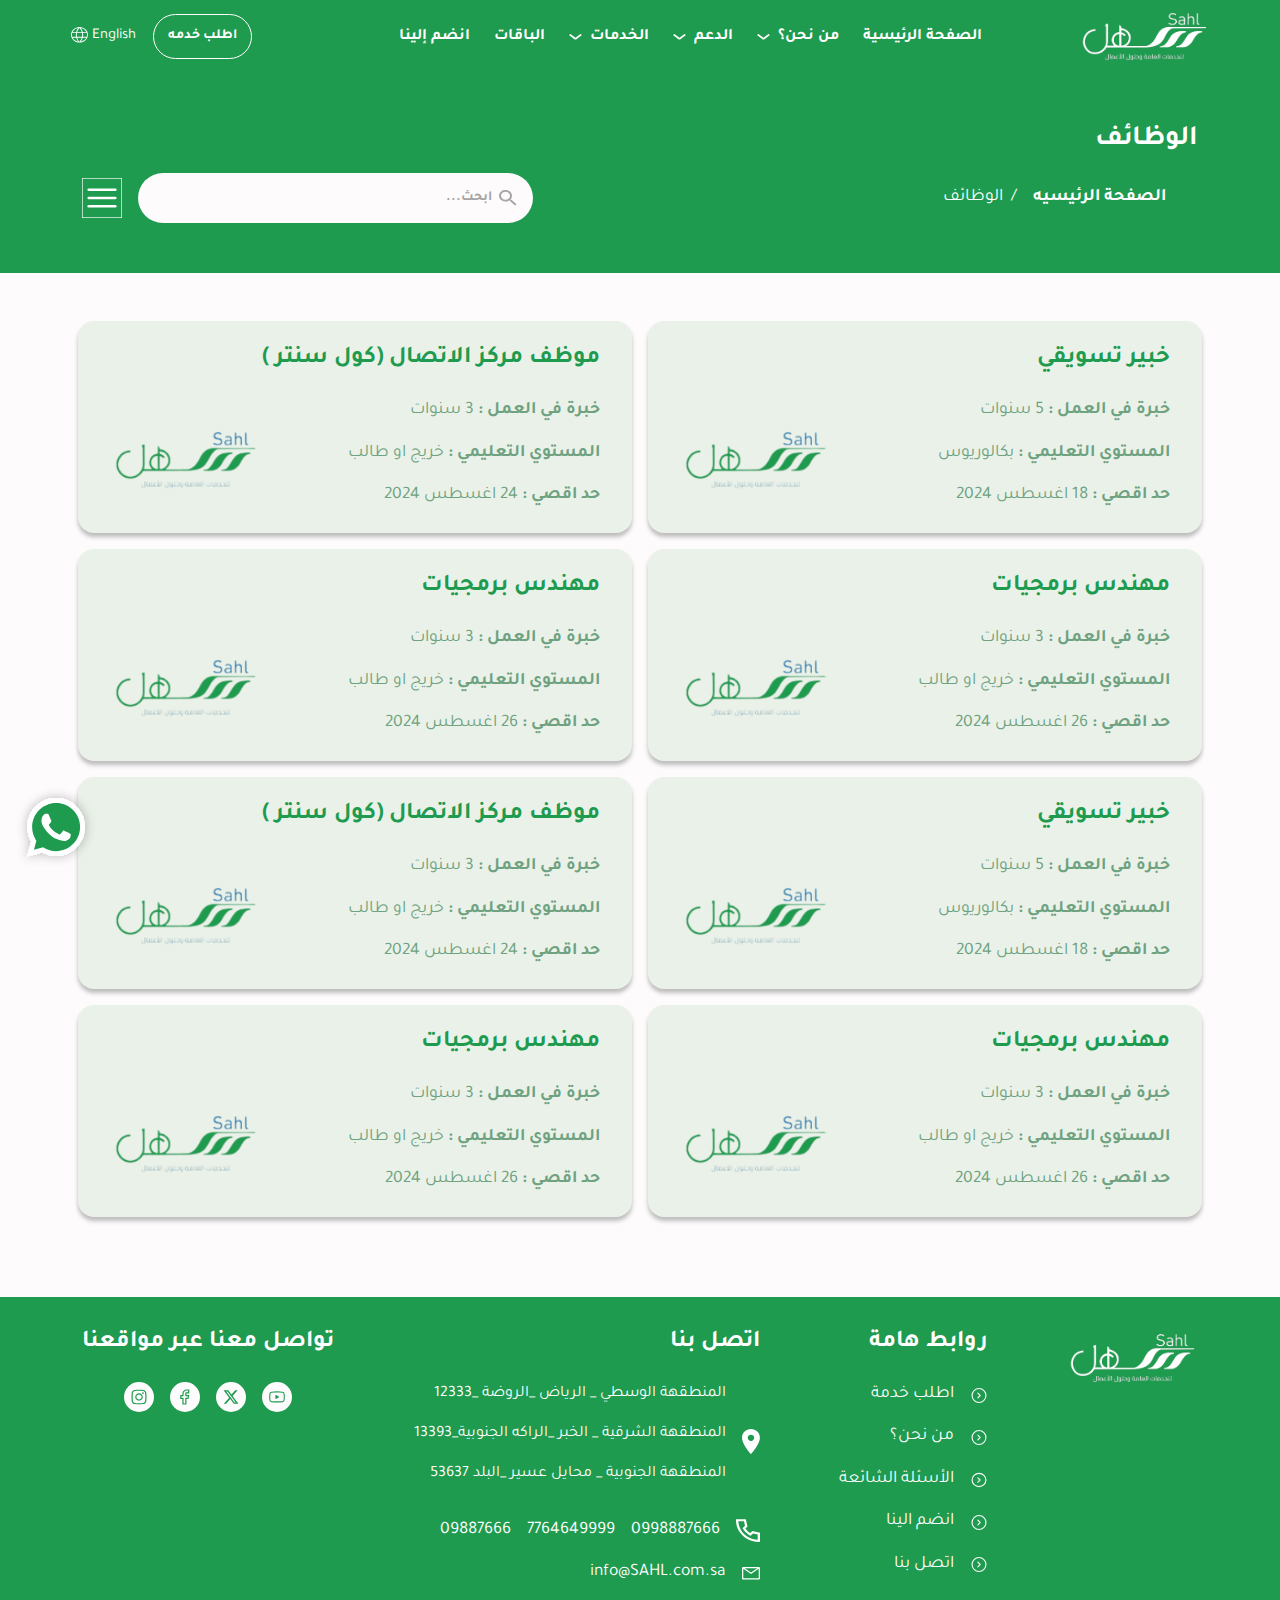
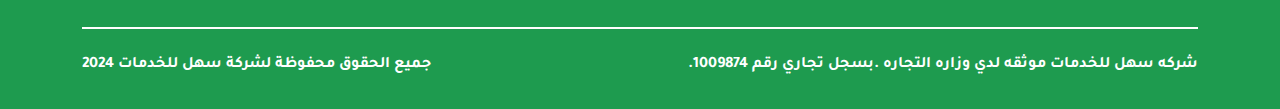
<file: jobs.html>
<!DOCTYPE html>
<html lang="ar" dir="rtl">

<head>
    <!-- meta tag -->
    <meta charset="utf-8">
    <title>Sahl</title>
    <meta name="description" content="">
    <!-- responsive tag -->
    <meta http-equiv="x-ua-compatible" content="ie=edge">
    <meta name="viewport" content="width=device-width, initial-scale=1">
    <!-- favicon -->
    <link rel="apple-touch-icon" href="assets/images/fav/fav.png">
    <link rel="shortcut icon" type="image/x-icon" href="assets/images/fav/fav.png">
    <!-- bootstrap v5.3.3 css -->
    <link rel="stylesheet" type="text/css" href="assets/bootstrap/css/bootstrap.rtl.min.css">
    <!-- Aos Animation css -->
    <link rel="stylesheet" type="text/css" href="assets/aos/css/aos.css">
    <!--Font-awesome-->
    <link rel="stylesheet" href="https://cdnjs.cloudflare.com/ajax/libs/font-awesome/6.4.2/css/all.min.css" />
    <!-- Swiper Slider css -->
    <link rel="stylesheet" type="text/css" href="assets/swiper/css/swiper-bundle.min.css">
    <!-- style css -->
    <link rel="stylesheet" type="text/css" href="assets/sass/general.css">
    <link rel="preconnect" href="https://fonts.googleapis.com">
    <link rel="preconnect" href="https://fonts.gstatic.com" crossorigin>
    <link
        href="https://fonts.googleapis.com/css2?family=Inria+Serif:ital,wght@0,300;0,400;0,700;1,300;1,400;1,700&display=swap"
        rel="stylesheet">
    <script src="assets/js/gsap.min.js"></script>
    <!--[if lt IE 9]>
            <script src="https://oss.maxcdn.com/html5shiv/3.7.2/html5shiv.min.js"></script>
            <script src="https://oss.maxcdn.com/respond/1.4.2/respond.min.js"></script>
    <![endif]-->
</head>

<body id="vertical">
    <!--Preloader-->
    <div id="preloader-background">
        <div id="circle-loader"></div>
        <img id="centre-logo" src="assets/images/logo/sahl-logo.svg" alt="logo" />
    </div>
    <!--Header-->
    <header data-lenis-prevent class="header" id="header">
        <nav class="navbar container">
            <section class="navbar__left">
                <a href="#" class="brand">
                    <img src="assets/images/logo/sahl-logo.svg" alt="brand" />
                </a>
                <div class="burger" id="burger">
                    <span class="burger-line"></span>
                    <span class="burger-line"></span>
                    <span class="burger-line"></span>
                </div>
            </section>
            <section class="navbar__center" data-lenis-prevent>
                <span class="overlay"></span>
                <div class="menu" id="menu">
                    <div class="menu__header">
                        <span class="menu__arrow"><i class="fa fa-chevron-left"></i></span>
                        <span class="menu__title"></span>
                    </div>
                    <ul class="menu__inner">
                        <li class="menu__item position-relative"><a href="index.html" class="menu__link">الصفحة الرئيسية
                            </a>
                        </li>
                        <!---->
                        <li class="menu__item menu__dropdown position-relative">
                            <a href="#" class="menu__link">
                                من نحن؟
                                <img src="assets/images/icon/arrow-nav.svg" alt="icon" />
                            </a>
                            <div class="submenu megamenu__normal" data-lenis-prevent>
                                <ul class="submenu__list">
                                    <li><a href="about.html">نبذة عنا</a></li>
                                    <li><a href="news.html">أخر الأخبار</a></li>
                                    <li><a href="services.html">دليل الخدمات</a></li>
                                    <li><a href="bank-accounts.html">حساباتنا البنكية</a></li>
                                    <li><a href="privacy.html">سياسه الخصوصيه</a></li>
                                    <li><a href="privacy.html">الشروط والأحكام</a></li>
                                </ul>
                            </div>
                        </li>
                        <!---->
                        <li class="menu__item menu__dropdown position-relative">
                            <a href="#" class="menu__link">
                                الدعم
                                <img src="assets/images/icon/arrow-nav.svg" alt="icon" />
                            </a>
                            <div class="submenu megamenu__normal" data-lenis-prevent>
                                <ul class="submenu__list">
                                    <li><a href="contact.html">اتصل بنا</a></li>
                                    <li><a href="common-questions.html">الأسئلة الشائعة</a></li>
                                    <li><a href="download.html">مركز التحميلات</a></li>
                                    <li><a href="jobs.html">الوظائف</a></li>
                                </ul>
                            </div>
                        </li>
                        <!---->
                        <li class="menu__item menu__dropdown position-relative">
                            <a href="#" class="menu__link">
                                الخدمات
                                <img src="assets/images/icon/arrow-nav.svg" alt="icon" />
                            </a>
                            <div class="submenu megamenu__normal" data-lenis-prevent>
                                <ul class="submenu__list">
                                    <li><a href="services.html">تأسيس الشركات</a></li>
                                    <li><a href="services.html">خدمات قانونية</a></li>
                                    <li><a href="services.html">خدمات المستثمرين</a></li>
                                    <li><a href="services.html">برنامج حماية الأجور</a></li>
                                    <li><a href="services.html">تسجيل العلامات التجارية</a></li>
                                    <li><a href="services.html">اداره الخدمات الالكترونية</a></li>
                                    <li><a href="services.html">الخدمات المالية</a></li>
                                </ul>
                            </div>
                        </li>
                        <!---->
                        <li class="menu__item"><a href="package.html" class="menu__link">الباقات</a></li>
                        <!---->
                        <li class="menu__item"><a href="join.html" class="menu__link">انضم إلينا</a></li>
                        <!---->
                        <li class="menu__item"><a href="order.html" class="menu__link mobile-screen">اطلب خدمه</a></li>
                        <!---->
                        <li class="menu__item"><a href="#" class="menu__link mobile-screen">
                                English
                            </a></li>
                        <!---->
                    </ul>
                </div>
            </section>
            <section class="navbar__right">
                <a class="btn btn-order" href="order.html">اطلب خدمه</a>
                <a href="#" class="btn btn-language">
                    <span>English</span>
                    <img src="assets/images/icon/lang.svg" alt="icon" />
                </a>
            </section>
        </nav>
    </header>
    <!--breadcrumb-->
    <section class="breadcrumb d-flex align-items-center">
        <div class="container">
            <h5 class="mb-3">الوظائف</h5>
            <div class="row align-items-center">
                <div class="col-xxl-7 col-xl-7 col-lg-7 col-md-12">
                    <ul class="d-flex flex-wrap align-items-center gap-2">
                        <li class="breadcrumb-item">
                            <a href="index.html">الصفحة الرئيسيه</a>
                        </li>
                        <li class="breadcrumb-item">
                            الوظائف
                        </li>
                    </ul>
                </div>
                <!--Filter-->
                <div class="xxl-5 col-xl-5 col-lg-5 col-md-12">
                    <div class="search-part d-flex align-items-center gap-3">
                        <div class="form-group">
                            <div class="input-group d-flex align-items-center gap-2">
                                <div class="input-group-prepend">
                                    <span class="input-group-text" id="basic-addon1">
                                        <img src="assets/images/icon/search.svg" alt="icon" />
                                    </span>
                                </div>
                                <input type="text" class="form-control" placeholder="ابحث... " aria-label="Username"
                                    aria-describedby="basic-addon1">
                            </div>
                        </div>
                        <div class="sort-search">
                            <div class="dropdown">
                                <button class="btn  dropdown-toggle" type="button" data-bs-toggle="dropdown"
                                    aria-expanded="false">
                                    <img src="assets/images/icon/menue.svg" alt="icon" />
                                </button>
                                <ul class="dropdown-menu ">
                                    <h4>فئات الوظائف</h4>
                                    <li><a class="dropdown-item" href="#">الكل</a></li>
                                    <li><a class="dropdown-item" href="#">التسويق والاعلام</a></li>
                                    <li><a class="dropdown-item" href="#">مبرمجين الويب </a></li>
                                    <li><a class="dropdown-item" href="#">الوظائف الادارية</a></li>
                                    <li><a class="dropdown-item" href="#">خدمة العملاء</a></li>
                                </ul>
                            </div>

                        </div>
                    </div>
                </div>
            </div>
        </div>
    </section>
    <!--jobs-->
    <section class="jobs-section section-padding">
        <div class="container">
            <div class="row">
                <div class="col-lg-6 col-md-6 col-sm-12 mb-3">
                    <div class="jobs-section-card h-100">
                        <a href="#">
                            <div class="card-header mb-4">
                                <h4>خبير تسويقي</h4>
                            </div>
                            <div class="card-body d-flex flex-wrap align-items-center justify-content-between">
                                <div class="job-description">
                                    <p>
                                        خبرة في العمل :
                                        <span>5 سنوات</span>
                                    </p>
                                    <p>
                                        المستوي التعليمي :
                                        <span> بكالوريوس</span>
                                    </p>
                                    <p>
                                        حد اقصي :
                                        <span> 18 اغسطس 2024</span>
                                    </p>
                                </div>
                                <div class="logo mt-3">
                                    <img src="assets/images/logo/green-logo.svg" alt="Logo" />
                                </div>
                            </div>
                        </a>
                    </div>
                </div>
                <!---->
                <div class="col-lg-6 col-md-6 col-sm-12 mb-3">
                    <div class="jobs-section-card h-100">
                        <a href="#">
                            <div class="card-header mb-4">
                                <h4>موظف مركز الاتصال (كول سنتر )</h4>
                            </div>
                            <div class="card-body d-flex flex-wrap align-items-center justify-content-between">
                                <div class="job-description">
                                    <p>
                                        خبرة في العمل :
                                        <span>3 سنوات</span>
                                    </p>
                                    <p>
                                        المستوي التعليمي :
                                        <span> خريج او طالب</span>
                                    </p>
                                    <p>
                                        حد اقصي :
                                        <span> 24 اغسطس 2024</span>
                                    </p>
                                </div>
                                <div class="logo mt-3">
                                    <img src="assets/images/logo/green-logo.svg" alt="Logo" />
                                </div>
                            </div>
                        </a>
                    </div>
                </div>
                <!---->
                <div class="col-lg-6 col-md-6 col-sm-12 mb-3">
                    <div class="jobs-section-card h-100">
                        <a href="#">
                            <div class="card-header mb-4">
                                <h4>مهندس برمجيات </h4>
                            </div>
                            <div class="card-body d-flex flex-wrap align-items-center justify-content-between">
                                <div class="job-description">
                                    <p>
                                        خبرة في العمل :
                                        <span>3 سنوات</span>
                                    </p>
                                    <p>
                                        المستوي التعليمي :
                                        <span> خريج او طالب</span>
                                    </p>
                                    <p>
                                        حد اقصي :
                                        <span> 26 اغسطس 2024</span>
                                    </p>
                                </div>
                                <div class="logo mt-3">
                                    <img src="assets/images/logo/green-logo.svg" alt="Logo" />
                                </div>
                            </div>
                        </a>
                    </div>
                </div>
                <!---->
                <div class="col-lg-6 col-md-6 col-sm-12 mb-3">
                    <div class="jobs-section-card h-100">
                        <a href="#">
                            <div class="card-header mb-4">
                                <h4>مهندس برمجيات </h4>
                            </div>
                            <div class="card-body d-flex flex-wrap align-items-center justify-content-between">
                                <div class="job-description">
                                    <p>
                                        خبرة في العمل :
                                        <span>3 سنوات</span>
                                    </p>
                                    <p>
                                        المستوي التعليمي :
                                        <span> خريج او طالب</span>
                                    </p>
                                    <p>
                                        حد اقصي :
                                        <span> 26 اغسطس 2024</span>
                                    </p>
                                </div>
                                <div class="logo mt-3">
                                    <img src="assets/images/logo/green-logo.svg" alt="Logo" />
                                </div>
                            </div>
                        </a>
                    </div>
                </div>
                <!---->
                <div class="col-lg-6 col-md-6 col-sm-12 mb-3">
                    <div class="jobs-section-card h-100">
                        <a href="#">
                            <div class="card-header mb-4">
                                <h4>خبير تسويقي</h4>
                            </div>
                            <div class="card-body d-flex flex-wrap align-items-center justify-content-between">
                                <div class="job-description">
                                    <p>
                                        خبرة في العمل :
                                        <span>5 سنوات</span>
                                    </p>
                                    <p>
                                        المستوي التعليمي :
                                        <span> بكالوريوس</span>
                                    </p>
                                    <p>
                                        حد اقصي :
                                        <span> 18 اغسطس 2024</span>
                                    </p>
                                </div>
                                <div class="logo mt-3">
                                    <img src="assets/images/logo/green-logo.svg" alt="Logo" />
                                </div>
                            </div>
                        </a>
                    </div>
                </div>
                <!---->
                <div class="col-lg-6 col-md-6 col-sm-12 mb-3">
                    <div class="jobs-section-card h-100">
                        <a href="#">
                            <div class="card-header mb-4">
                                <h4>موظف مركز الاتصال (كول سنتر )</h4>
                            </div>
                            <div class="card-body d-flex  flex-wrap align-items-center justify-content-between">
                                <div class="job-description">
                                    <p>
                                        خبرة في العمل :
                                        <span>3 سنوات</span>
                                    </p>
                                    <p>
                                        المستوي التعليمي :
                                        <span> خريج او طالب</span>
                                    </p>
                                    <p>
                                        حد اقصي :
                                        <span> 24 اغسطس 2024</span>
                                    </p>
                                </div>
                                <div class="logo mt-3">
                                    <img src="assets/images/logo/green-logo.svg" alt="Logo" />
                                </div>
                            </div>
                        </a>
                    </div>
                </div>
                <!---->
                <div class="col-lg-6 col-md-6 col-sm-12 mb-3">
                    <div class="jobs-section-card h-100">
                        <a href="#">
                            <div class="card-header mb-4">
                                <h4>مهندس برمجيات </h4>
                            </div>
                            <div class="card-body d-flex flex-wrap align-items-center justify-content-between">
                                <div class="job-description">
                                    <p>
                                        خبرة في العمل :
                                        <span>3 سنوات</span>
                                    </p>
                                    <p>
                                        المستوي التعليمي :
                                        <span> خريج او طالب</span>
                                    </p>
                                    <p>
                                        حد اقصي :
                                        <span> 26 اغسطس 2024</span>
                                    </p>
                                </div>
                                <div class="logo mt-3">
                                    <img src="assets/images/logo/green-logo.svg" alt="Logo" />
                                </div>
                            </div>
                        </a>
                    </div>
                </div>
                <!---->
                <div class="col-lg-6 col-md-6 col-sm-12 mb-3">
                    <div class="jobs-section-card h-100">
                        <a href="#">
                            <div class="card-header mb-4">
                                <h4>مهندس برمجيات </h4>
                            </div>
                            <div class="card-body d-flex flex-wrap align-items-center justify-content-between">
                                <div class="job-description">
                                    <p>
                                        خبرة في العمل :
                                        <span>3 سنوات</span>
                                    </p>
                                    <p>
                                        المستوي التعليمي :
                                        <span> خريج او طالب</span>
                                    </p>
                                    <p>
                                        حد اقصي :
                                        <span> 26 اغسطس 2024</span>
                                    </p>
                                </div>
                                <div class="logo mt-3">
                                    <img src="assets/images/logo/green-logo.svg" alt="Logo" />
                                </div>
                            </div>
                        </a>
                    </div>
                </div>
                <!---->
            </div>
        </div>
    </section>
    <!--WatsApp floating-->
    <div class="floating-watsapp-icon">
        <a href="tel:+0998887666">
            <img src="assets/images/global-image/watsapp.svg" alt="icon" />
        </a>
    </div>
    <!---->
    <div class="contentDiv" id="content">
        <button class="back-to-top" type="button"></button>
    </div>
    <!-- Footer -->
    <footer>
        <div class="container">
            <div class="footer-container d-flex justify-content-between flex-wrap">
                <div class="footer-logo">
                    <a href="index.html">
                        <img src="assets/images/logo/sahl-logo.svg" alt="logo" />
                    </a>
                </div>
                <!---->
                <div class="quick-links">
                    <h5 class="mb-4">روابط هامة</h5>
                    <ul>
                        <li>
                            <a href="order.html">
                                <img src="assets/images/icon/arrow-footer.svg" alt="icon">
                                <span>اطلب خدمة </span>
                            </a>
                        </li>
                        <li>
                            <a href="about.html">
                                <img src="assets/images/icon/arrow-footer.svg" alt="icon">
                                <span>من نحن؟</span>
                            </a>
                        </li>
                        <li>
                            <a href="common-questions.html">
                                <img src="assets/images/icon/arrow-footer.svg" alt="icon">
                                <span>الأسئلة الشائعة</span>
                            </a>
                        </li>
                        <li>
                            <a href="join.html">
                                <img src="assets/images/icon/arrow-footer.svg" alt="icon">
                                <span> انضم الينا </span>
                            </a>
                        </li>
                        <li>
                            <a href="contact.html">
                                <img src="assets/images/icon/arrow-footer.svg" alt="icon">
                                <span>اتصل بنا </span>
                            </a>
                        </li>
                    </ul>
                </div>
                <!---->
                <div class="quick-links">
                    <h5 class="mb-4">اتصل بنا</h5>
                    <ul>
                        <li>
                            <a href="#">
                                <img src="assets/images/icon/location.svg" alt="icon" />
                                <ol>
                                    <li>
                                        <span>المنطقهة الوسطي _ الرياض _الروضة _12333</span>
                                    </li>
                                    <li>
                                        <span> المنطقهة الشرقية _ الخبر _الراكه الجنوبية_13393</span>
                                    </li>
                                    <li>
                                        <span>المنطقهة الجنوبية _ محايل عسير _البلد 53637</span>
                                    </li>
                                </ol>
                            </a>
                        </li>
                        <li>
                            <div class="d-flex gap-3">
                                <img src="assets/images/icon/phone.svg" alt="icon" />
                                <span class="d-flex align-items-center gap-3 flex-wrap">
                                    <a href="tel:+0998887666">0998887666</a>
                                    <a href="tel:+7764649999">7764649999</a>
                                    <a href="tel:+09887666">09887666</a>
                                </span>
                            </div>
                        </li>
                        <li>
                            <a href="mailto:info@SAHL.com.sa">
                                <img src="assets/images/icon/envolpment.svg" alt="icon" />
                                <span>info@SAHL.com.sa</span>
                            </a>
                        </li>
                    </ul>
                </div>
                <!---->
                <div class="quick-links social-links">
                    <h5 class="mb-4">تواصل معنا عبر مواقعنا</h5>
                    <ul class="d-flex align-items-center justify-content-center gap-3">
                        <li>
                            <a href="#" class="d-flex align-items-center justify-content-center">
                                <img src="assets/images/icon/footer-youtube.svg" alt="icon" />
                            </a>
                        </li>
                        <li>
                            <a href="#" class="d-flex align-items-center justify-content-center">
                                <img src="assets/images/icon/footer-twitter.svg" alt="icon" />
                            </a>
                        </li>
                        <li>
                            <a href="#" class="d-flex align-items-center justify-content-center">
                                <img src="assets/images/icon/footer-facebook.svg" alt="icon" />
                            </a>
                        </li>
                        <li>
                            <a href="#" class="d-flex align-items-center justify-content-center">
                                <img src="assets/images/icon/footer-insta.svg" alt="icon" />
                            </a>
                        </li>
                    </ul>
                </div>
            </div>
            <div class="footer-bottom d-flex flex-wrap align-items-center justify-content-between">
                <p>
                    شركه سهل للخدمات موثقه لدي وزاره التجاره .بسجل تجاري رقم 1009874.
                </p>
                <p>
                    جميع الحقوق محفوظة لشركة سهل للخدمات 2024
                </p>
            </div>
        </div>
    </footer>
    <script src="assets/bootstrap/js/bootstrap.bundle.min.js"></script>
    <script src="https://cdnjs.cloudflare.com/ajax/libs/popper.js/1.14.3/umd/popper.min.js"></script>
    <!--JQuery Js-->
    <script src="assets/jq/jQuery.js"></script>
    <!-- AOS JS -->
    <script src="assets/aos/js/aos.js"></script>
    <!--ScrollTrigger-->
    <script src="assets/js/ScrollTrigger.min.js"></script>
    <!--lenis-->
    <script src="assets/js/lenis.js"></script>
    <script src="assets/js/imagesloaded.pkgd.min.js"></script>
    <script src="assets/js/script_lenis.js"></script>
    <!-- Swiper JS -->
    <script src="assets/swiper/js/swiper.min.js"></script>
    <!--Main Js-->
    <script src="assets/js/main.js"></script>
</body>

</html>
</file>
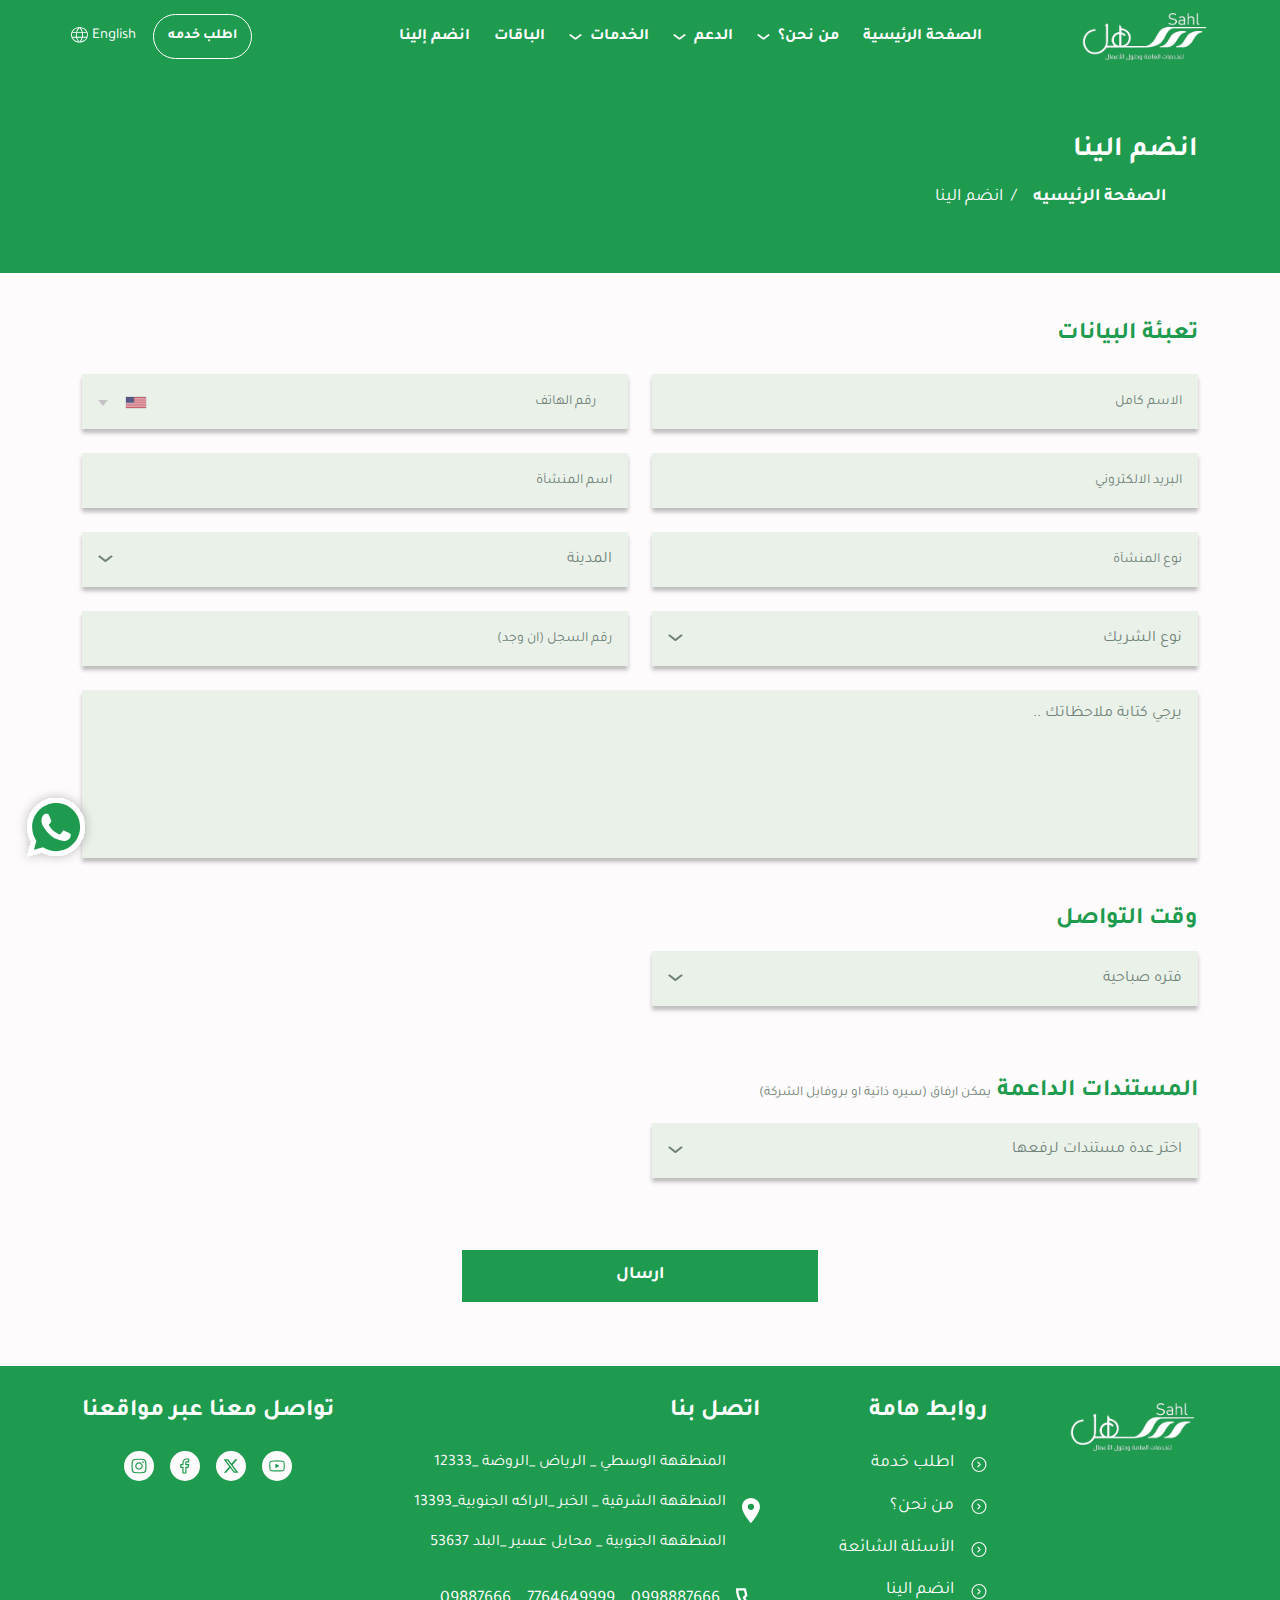
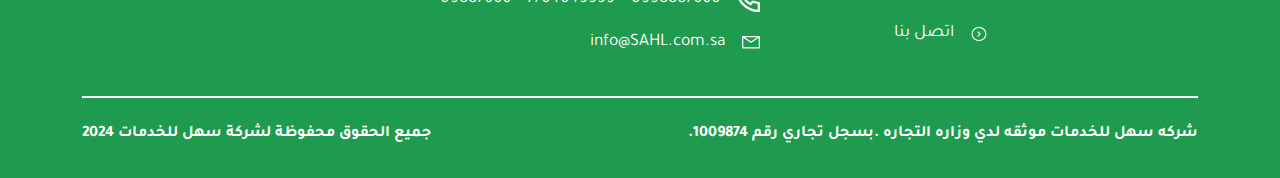
<file: join.html>
<!DOCTYPE html>
<html lang="ar" dir="rtl">

<head>
    <!-- meta tag -->
    <meta charset="utf-8">
    <title>Sahl</title>
    <meta name="description" content="">
    <!-- responsive tag -->
    <meta http-equiv="x-ua-compatible" content="ie=edge">
    <meta name="viewport" content="width=device-width, initial-scale=1">
    <!-- favicon -->
    <link rel="apple-touch-icon" href="assets/images/fav/fav.png">
    <link rel="shortcut icon" type="image/x-icon" href="assets/images/fav/fav.png">
    <!-- bootstrap v5.3.3 css -->
    <link rel="stylesheet" type="text/css" href="assets/bootstrap/css/bootstrap.rtl.min.css">
    <!--bootstrap select-->
    <link rel="stylesheet" href="assets/bootstrap-select/css/Bootstrap-select.css" />
    <!-- Aos Animation css -->
    <link rel="stylesheet" type="text/css" href="assets/aos/css/aos.css">
    <!--Font-awesome-->
    <link rel="stylesheet" href="https://cdnjs.cloudflare.com/ajax/libs/font-awesome/6.4.2/css/all.min.css" />
    <!-- Swiper Slider css -->
    <link rel="stylesheet" type="text/css" href="assets/swiper/css/swiper-bundle.min.css">
    <!----------------intlTelInput------------------------>
    <link rel="stylesheet" href="assets/telinput/css/intlTelInput.css" />
    <!-- style css -->
    <link rel="stylesheet" type="text/css" href="assets/sass/general.css">
    <link rel="preconnect" href="https://fonts.googleapis.com">
    <link rel="preconnect" href="https://fonts.gstatic.com" crossorigin>
    <link
        href="https://fonts.googleapis.com/css2?family=Inria+Serif:ital,wght@0,300;0,400;0,700;1,300;1,400;1,700&display=swap"
        rel="stylesheet">
    <script src="assets/js/gsap.min.js"></script>
    <!--[if lt IE 9]>
            <script src="https://oss.maxcdn.com/html5shiv/3.7.2/html5shiv.min.js"></script>
            <script src="https://oss.maxcdn.com/respond/1.4.2/respond.min.js"></script>
    <![endif]-->
</head>

<body id="vertical">
    <!--Preloader-->
    <div id="preloader-background">
        <div id="circle-loader"></div>
        <img id="centre-logo" src="assets/images/logo/sahl-logo.svg" alt="logo" />
    </div>
    <!--Header-->
    <header data-lenis-prevent class="header" id="header">
        <nav class="navbar container">
            <section class="navbar__left">
                <a href="#" class="brand">
                    <img src="assets/images/logo/sahl-logo.svg" alt="brand" />
                </a>
                <div class="burger" id="burger">
                    <span class="burger-line"></span>
                    <span class="burger-line"></span>
                    <span class="burger-line"></span>
                </div>
            </section>
            <section class="navbar__center" data-lenis-prevent>
                <span class="overlay"></span>
                <div class="menu" id="menu">
                    <div class="menu__header">
                        <span class="menu__arrow"><i class="fa fa-chevron-left"></i></span>
                        <span class="menu__title"></span>
                    </div>
                    <ul class="menu__inner">
                        <li class="menu__item position-relative"><a href="index.html" class="menu__link">الصفحة الرئيسية
                            </a>
                        </li>
                        <!---->
                        <li class="menu__item menu__dropdown position-relative">
                            <a href="#" class="menu__link">
                                من نحن؟
                                <img src="assets/images/icon/arrow-nav.svg" alt="icon" />
                            </a>
                            <div class="submenu megamenu__normal" data-lenis-prevent>
                                <ul class="submenu__list">
                                    <li><a href="about.html">نبذة عنا</a></li>
                                    <li><a href="news.html">أخر الأخبار</a></li>
                                    <li><a href="services.html">دليل الخدمات</a></li>
                                    <li><a href="bank-accounts.html">حساباتنا البنكية</a></li>
                                    <li><a href="privacy.html">سياسه الخصوصيه</a></li>
                                    <li><a href="privacy.html">الشروط والأحكام</a></li>
                                </ul>
                            </div>
                        </li>
                        <!---->
                        <li class="menu__item menu__dropdown position-relative">
                            <a href="#" class="menu__link">
                                الدعم
                                <img src="assets/images/icon/arrow-nav.svg" alt="icon" />
                            </a>
                            <div class="submenu megamenu__normal" data-lenis-prevent>
                                <ul class="submenu__list">
                                    <li><a href="contact.html">اتصل بنا</a></li>
                                    <li><a href="common-questions.html">الأسئلة الشائعة</a></li>
                                    <li><a href="download.html">مركز التحميلات</a></li>
                                    <li><a href="jobs.html">الوظائف</a></li>
                                </ul>
                            </div>
                        </li>
                        <!---->
                        <li class="menu__item menu__dropdown position-relative">
                            <a href="#" class="menu__link">
                                الخدمات
                                <img src="assets/images/icon/arrow-nav.svg" alt="icon" />
                            </a>
                            <div class="submenu megamenu__normal" data-lenis-prevent>
                                <ul class="submenu__list">
                                    <li><a href="services.html">تأسيس الشركات</a></li>
                                    <li><a href="services.html">خدمات قانونية</a></li>
                                    <li><a href="services.html">خدمات المستثمرين</a></li>
                                    <li><a href="services.html">برنامج حماية الأجور</a></li>
                                    <li><a href="services.html">تسجيل العلامات التجارية</a></li>
                                    <li><a href="services.html">اداره الخدمات الالكترونية</a></li>
                                    <li><a href="services.html">الخدمات المالية</a></li>
                                </ul>
                            </div>
                        </li>
                        <!---->
                        <li class="menu__item"><a href="package.html" class="menu__link">الباقات</a></li>
                        <!---->
                        <li class="menu__item"><a href="join.html" class="menu__link">انضم إلينا</a></li>
                        <!---->
                        <li class="menu__item"><a href="order.html" class="menu__link mobile-screen">اطلب خدمه</a></li>
                        <!---->
                        <li class="menu__item"><a href="#" class="menu__link mobile-screen">
                                English
                            </a></li>
                        <!---->
                    </ul>
                </div>
            </section>
            <section class="navbar__right">
                <a class="btn btn-order" href="order.html">اطلب خدمه</a>
                <a href="#" class="btn btn-language">
                    <span>English</span>
                    <img src="assets/images/icon/lang.svg" alt="icon" />
                </a>
            </section>
        </nav>
    </header>
    <!--breadcrumb-->
    <section class="breadcrumb d-flex align-items-center">
        <div class="container">
            <h5 class="mb-3">انضم الينا</h5>
            <ul class="d-flex flex-wrap align-items-center gap-2">
                <li class="breadcrumb-item">
                    <a href="index.html">الصفحة الرئيسيه</a>
                </li>
                <li class="breadcrumb-item">
                    انضم الينا
                </li>
            </ul>
        </div>
    </section>
    <!--Order-->
    <section class="ask-order section-padding" data-aos="fade-up">
        <div class="container">
            <div class="ask-order-item mb-4">
                <h4 class="mb-4">تعبئة البيانات</h4>
                <div class="row">
                    <div class="col-lg-6 col-md-6 col-sm-12 mb-4">
                        <div class="form-group d-flex align-items-center">
                            <input type="email" class="form-control" placeholder="الاسم كامل">
                        </div>
                    </div>
                    <!---->
                    <div class="col-lg-6 col-md-6 col-sm-12 mb-4">
                        <div class="form-group d-flex align-items-center p-relative" data-lenis-prevent>
                            <input id="phone" class="phone" name="phone" type="tel"
                                placeholder="رقم الهاتف" />
                        </div>
                    </div>
                    <!---->
                    <div class="col-lg-6 col-md-6 col-sm-12 mb-4">
                        <div class="form-group d-flex align-items-center">
                            <input type="email" class="form-control" placeholder="البريد الالكتروني">
                        </div>
                    </div>
                    <!---->
                    <div class="col-lg-6 col-md-6 col-sm-12 mb-4">
                        <div class="form-group d-flex align-items-center">
                            <input type="email" class="form-control" placeholder="اسم المنشأة">
                        </div>
                    </div>
                    <!---->
                    <div class="col-lg-6 col-md-6 col-sm-12 mb-4">
                        <div class="form-group d-flex align-items-center">
                            <input type="email" class="form-control" placeholder="نوع المنشأة">
                        </div>
                    </div>
                    <!---->
                    <div class="col-lg-6 col-md-6 col-sm-12 mb-4">
                        <div class="form-group d-flex align-items-center" data-lenis-prevent>
                            <select class="selectpicker">
                                <option  disabled selected>المدينة</option>
                                <option>المدينة one</option>
                                <option>المدينة two</option>
                            </select>  
                        </div>                 
                    </div>
                    <!---->
                    <div class="col-lg-6 col-md-6 col-sm-12 mb-4">
                        <div class="form-group d-flex align-items-center" data-lenis-prevent>
                            <select class="selectpicker">
                                <option  disabled selected>نوع الشريك</option>
                                <option>نوع الشريك one</option>
                                <option>نوع الشريك two</option>
                            </select>  
                        </div>                 
                    </div>
                    <!---->
                    <div class="col-lg-6 col-md-6 col-sm-12 mb-4">
                        <div class="form-group d-flex align-items-center">
                            <input type="email" class="form-control" placeholder="رقم السجل (ان وجد)">
                        </div>
                    </div>
                    <!---->
                    <div class="col-12 mb-4">
                        <div class="form-group text-area">
                            <textarea class="form-control" id="exampleFormControlTextarea1" rows="6" placeholder="يرجي كتابة ملاحظاتك .."></textarea>
                        </div>
                    </div>
                    <!---->
                   
                </div>
            </div>
            <div class="ask-order-item mb-5">
                <h4 class="mb-3">وقت التواصل</h4>
                <div class="row">
                    <!---->
                    <div class="col-lg-6 col-md-6 col-sm-12 mb-4">
                        <div class="form-group d-flex align-items-center" data-lenis-prevent>
                            <select class="selectpicker">
                                <option>فتره صباحية</option>
                                <option>المدينة two</option>
                            </select>  
                        </div>                 
                    </div>
                    <!---->
                    
                </div>
            </div>
            <div class="ask-order-item mb-5">
                <h4 class="mb-3">المستندات الداعمة <span>يمكن ارفاق (سيره ذاتية او بروفايل الشركة)</span></h4>
                <div class="row">
                    <!---->
                    <div class="col-lg-6 col-md-6 col-sm-12 mb-4">
                        <div class="form-group d-flex align-items-center" data-lenis-prevent>
                            <select class="selectpicker">
                                <option>اختر عدة مستندات لرفعها</option>
                                <option>المدينة two</option>
                            </select>  
                        </div>                 
                    </div>
                    <!---->
                    
                </div>
            </div>
            <div class="row justify-content-center">
                <div class="col-lg-4 col-md-6 col-sm-12">
                    <a href="#" class="btn btn-primary d-block w-100">
                        ارسال
                    </a>
                </div>
            </div>
        </div>
    </section>
    <!--WatsApp floating-->
    <div class="floating-watsapp-icon">
        <a href="tel:+0998887666">
            <img src="assets/images/global-image/watsapp.svg" alt="icon" />
        </a>
    </div>
    <!---->
    <div class="contentDiv" id="content">
        <button class="back-to-top" type="button"></button>
    </div>
    <!-- Footer -->
    <footer>
        <div class="container">
            <div class="footer-container d-flex justify-content-between flex-wrap">
                <div class="footer-logo">
                    <a href="index.html">
                        <img src="assets/images/logo/sahl-logo.svg" alt="logo" />
                    </a>
                </div>
                <!---->
                <div class="quick-links">
                    <h5 class="mb-4">روابط هامة</h5>
                    <ul>
                        <li>
                            <a href="order.html">
                                <img src="assets/images/icon/arrow-footer.svg" alt="icon">
                                <span>اطلب خدمة </span>
                            </a>
                        </li>
                        <li>
                            <a href="about.html">
                                <img src="assets/images/icon/arrow-footer.svg" alt="icon">
                                <span>من نحن؟</span>
                            </a>
                        </li>
                        <li>
                            <a href="common-questions.html">
                                <img src="assets/images/icon/arrow-footer.svg" alt="icon">
                                <span>الأسئلة الشائعة</span>
                            </a>
                        </li>
                        <li>
                            <a href="join.html">
                                <img src="assets/images/icon/arrow-footer.svg" alt="icon">
                                <span> انضم الينا </span>
                            </a>
                        </li>
                        <li>
                            <a href="contact.html">
                                <img src="assets/images/icon/arrow-footer.svg" alt="icon">
                                <span>اتصل بنا </span>
                            </a>
                        </li>
                    </ul>
                </div>
                <!---->
                <div class="quick-links">
                    <h5 class="mb-4">اتصل بنا</h5>
                    <ul>
                        <li>
                            <a href="#">
                                <img src="assets/images/icon/location.svg" alt="icon" />
                                <ol>
                                    <li>
                                        <span>المنطقهة الوسطي _ الرياض _الروضة _12333</span>
                                    </li>
                                    <li>
                                        <span> المنطقهة الشرقية _ الخبر _الراكه الجنوبية_13393</span>
                                    </li>
                                    <li>
                                        <span>المنطقهة الجنوبية _ محايل عسير _البلد 53637</span>
                                    </li>
                                </ol>
                            </a>
                        </li>
                        <li>
                            <div class="d-flex gap-3">
                                <img src="assets/images/icon/phone.svg" alt="icon" />
                                <span class="d-flex align-items-center gap-3 flex-wrap">
                                    <a href="tel:+0998887666">0998887666</a>
                                    <a href="tel:+7764649999">7764649999</a>
                                    <a href="tel:+09887666">09887666</a>
                                </span>
                            </div>
                        </li>
                        <li>
                            <a href="mailto:info@SAHL.com.sa">
                                <img src="assets/images/icon/envolpment.svg" alt="icon" />
                                <span>info@SAHL.com.sa</span>
                            </a>
                        </li>
                    </ul>
                </div>
                <!---->
                <div class="quick-links social-links">
                    <h5 class="mb-4">تواصل معنا عبر مواقعنا</h5>
                    <ul class="d-flex align-items-center justify-content-center gap-3">
                        <li>
                            <a href="#" class="d-flex align-items-center justify-content-center">
                                <img src="assets/images/icon/footer-youtube.svg" alt="icon" />
                            </a>
                        </li>
                        <li>
                            <a href="#" class="d-flex align-items-center justify-content-center">
                                <img src="assets/images/icon/footer-twitter.svg" alt="icon" />
                            </a>
                        </li>
                        <li>
                            <a href="#" class="d-flex align-items-center justify-content-center">
                                <img src="assets/images/icon/footer-facebook.svg" alt="icon" />
                            </a>
                        </li>
                        <li>
                            <a href="#" class="d-flex align-items-center justify-content-center">
                                <img src="assets/images/icon/footer-insta.svg" alt="icon" />
                            </a>
                        </li>
                    </ul>
                </div>
            </div>
            <div class="footer-bottom d-flex flex-wrap align-items-center justify-content-between">
                <p>
                    شركه سهل للخدمات موثقه لدي وزاره التجاره .بسجل تجاري رقم 1009874.
                </p>
                <p>
                    جميع الحقوق محفوظة لشركة سهل للخدمات 2024
                </p>
            </div>
        </div>
    </footer>
    <script src="assets/bootstrap/js/bootstrap.bundle.min.js"></script>
    <script src="https://cdnjs.cloudflare.com/ajax/libs/popper.js/1.14.3/umd/popper.min.js"></script>
    <!--JQuery Js-->
    <script src="assets/jq/jQuery.js"></script>
    <!-- AOS JS -->
    <script src="assets/aos/js/aos.js"></script>
    <!--ScrollTrigger-->
    <script src="assets/js/ScrollTrigger.min.js"></script>
    <!--lenis-->
    <script src="assets/js/lenis.js"></script>
    <script src="assets/js/imagesloaded.pkgd.min.js"></script>
    <script src="assets/js/script_lenis.js"></script>
    <!--bootstrap select-->
    <script src="assets/bootstrap-select/js/Bootstrap-select.js"></script>
    <!----------------------intlTelInput-------------------------->
    <script src="assets/telinput/js/intlTelInput.js"></script>
     <!-- Swiper JS -->
    <script src="assets/swiper/js/swiper.min.js"></script>
    <!--Main Js-->
    <script src="assets/js/main.js"></script>
    <script>
        var input = document.querySelector("#phone");
        window.intlTelInput(input, { utilsScript: "assets/telinput/js/utils.js" });
    </script>
</body>

</html>
</file>
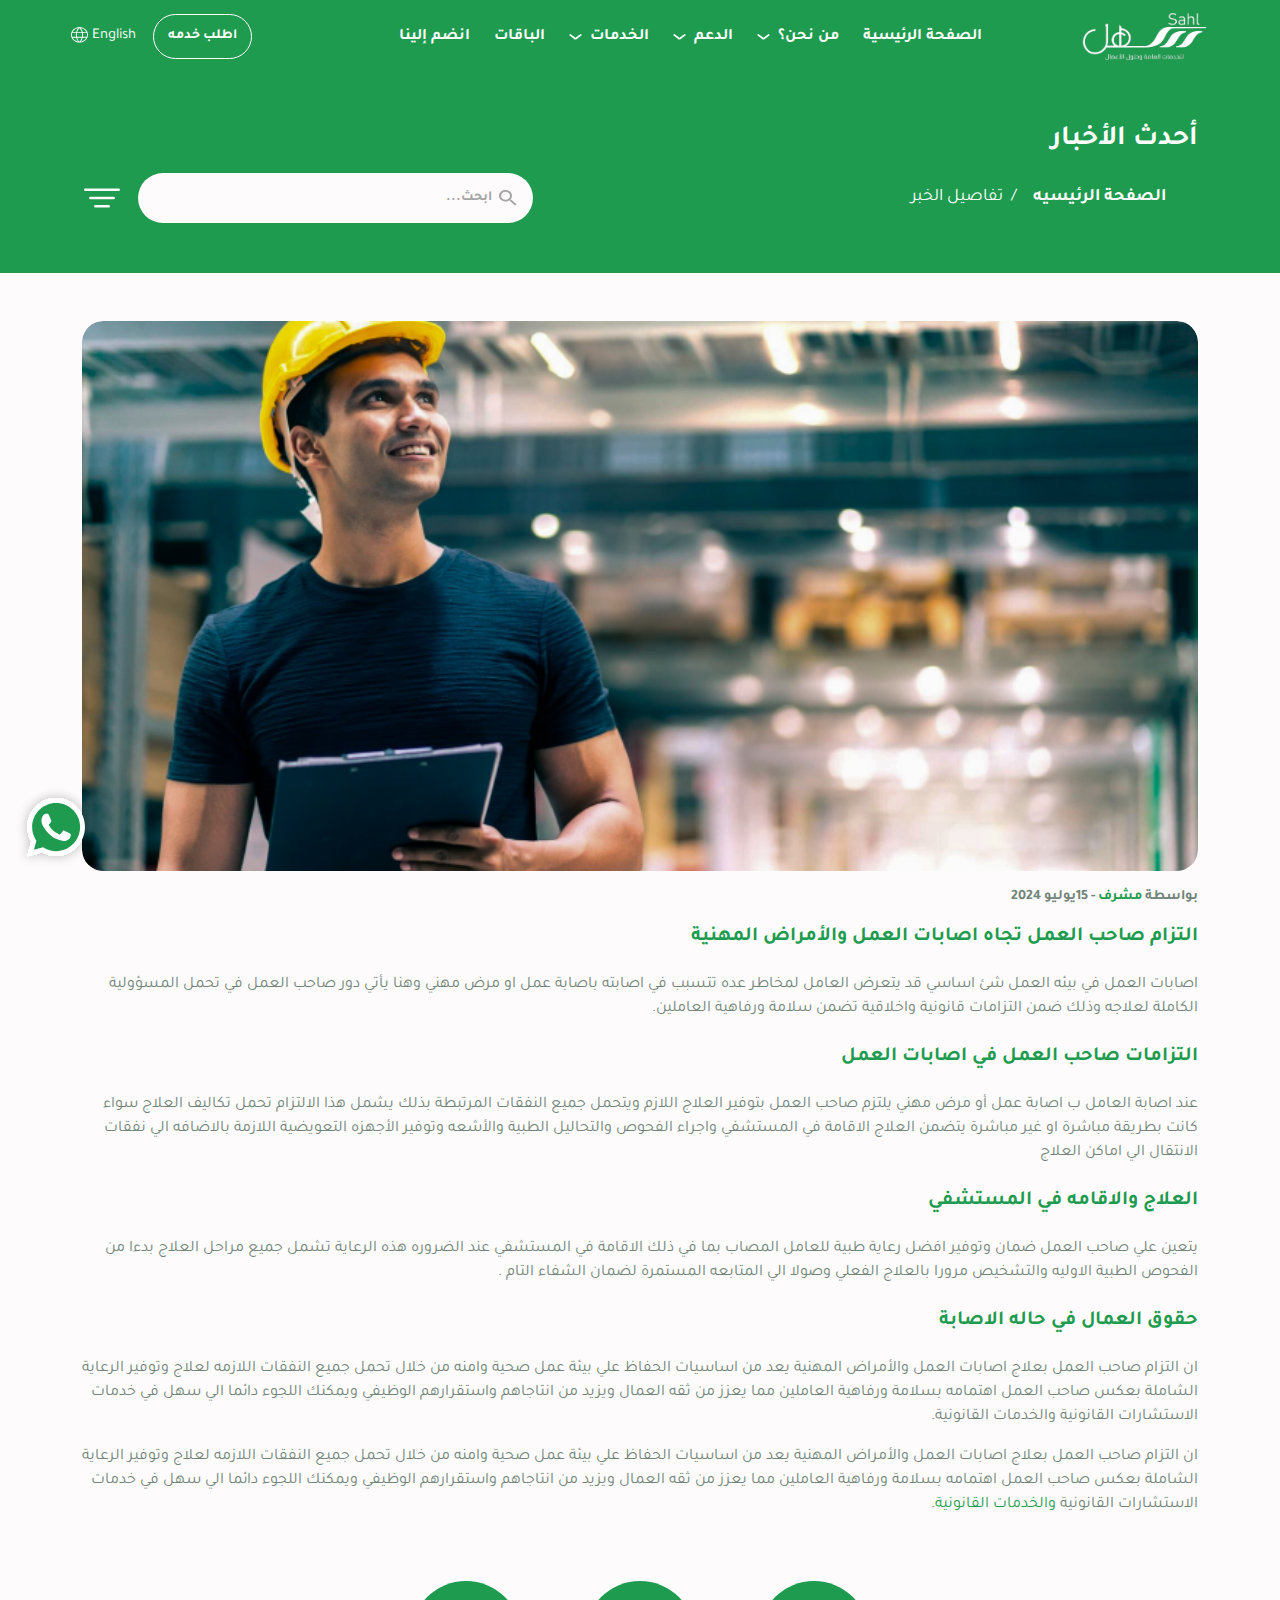
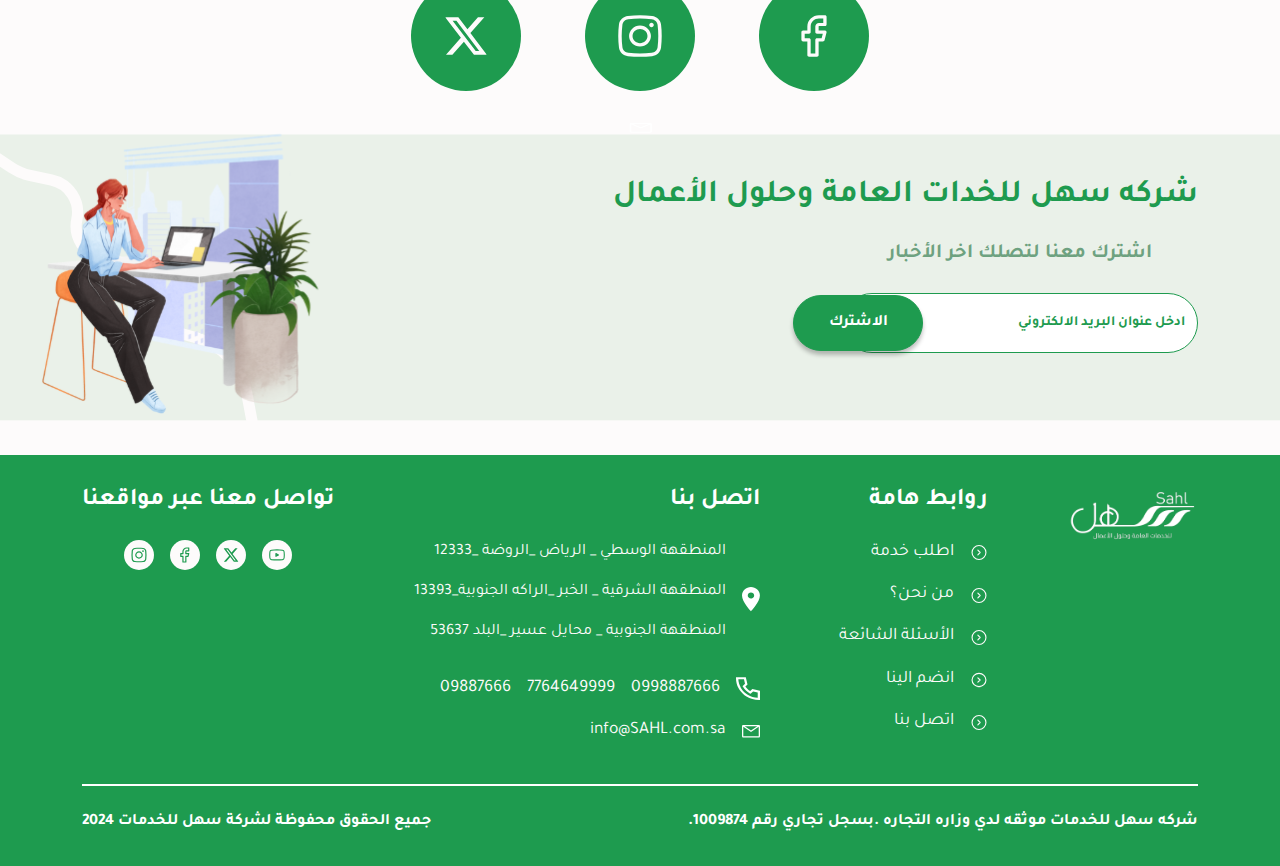
<file: news-details.html>
<!DOCTYPE html>
<html lang="ar" dir="rtl">

<head>
    <!-- meta tag -->
    <meta charset="utf-8">
    <title>Sahl</title>
    <meta name="description" content="">
    <!-- responsive tag -->
    <meta http-equiv="x-ua-compatible" content="ie=edge">
    <meta name="viewport" content="width=device-width, initial-scale=1">
    <!-- favicon -->
    <link rel="apple-touch-icon" href="assets/images/fav/fav.png">
    <link rel="shortcut icon" type="image/x-icon" href="assets/images/fav/fav.png">
    <!-- bootstrap v5.3.3 css -->
    <link rel="stylesheet" type="text/css" href="assets/bootstrap/css/bootstrap.rtl.min.css">
    <!-- Aos Animation css -->
    <link rel="stylesheet" type="text/css" href="assets/aos/css/aos.css">
    <!--Font-awesome-->
    <link rel="stylesheet" href="https://cdnjs.cloudflare.com/ajax/libs/font-awesome/6.4.2/css/all.min.css" />
    <!-- Swiper Slider css -->
    <link rel="stylesheet" type="text/css" href="assets/swiper/css/swiper-bundle.min.css">
    <!-- style css -->
    <link rel="stylesheet" type="text/css" href="assets/sass/general.css">
    <link rel="preconnect" href="https://fonts.googleapis.com">
    <link rel="preconnect" href="https://fonts.gstatic.com" crossorigin>
    <link
        href="https://fonts.googleapis.com/css2?family=Inria+Serif:ital,wght@0,300;0,400;0,700;1,300;1,400;1,700&display=swap"
        rel="stylesheet">
    <script src="assets/js/gsap.min.js"></script>
    <!--[if lt IE 9]>
            <script src="https://oss.maxcdn.com/html5shiv/3.7.2/html5shiv.min.js"></script>
            <script src="https://oss.maxcdn.com/respond/1.4.2/respond.min.js"></script>
    <![endif]-->
</head>

<body id="vertical">
    <!--Preloader-->
    <div id="preloader-background">
        <div id="circle-loader"></div>
        <img id="centre-logo" src="assets/images/logo/sahl-logo.svg" alt="logo"/>
    </div>
    <!--Header-->
    <header data-lenis-prevent class="header" id="header">
        <nav class="navbar container">
            <section class="navbar__left">
                <a href="#" class="brand">
                    <img src="assets/images/logo/sahl-logo.svg" alt="brand" />
                </a>
                <div class="burger" id="burger">
                    <span class="burger-line"></span>
                    <span class="burger-line"></span>
                    <span class="burger-line"></span>
                </div>
            </section>
            <section class="navbar__center" data-lenis-prevent>
                <span class="overlay"></span>
                <div class="menu" id="menu">
                    <div class="menu__header">
                        <span class="menu__arrow"><i class="fa fa-chevron-left"></i></span>
                        <span class="menu__title"></span>
                    </div>
                    <ul class="menu__inner">
                        <li class="menu__item position-relative"><a href="index.html" class="menu__link">الصفحة الرئيسية
                            </a>
                        </li>
                        <!---->
                        <li class="menu__item menu__dropdown position-relative">
                            <a href="#" class="menu__link">
                                من نحن؟
                                <img src="assets/images/icon/arrow-nav.svg" alt="icon" />
                            </a>
                            <div class="submenu megamenu__normal" data-lenis-prevent>
                                <ul class="submenu__list">
                                    <li><a href="about.html">نبذة عنا</a></li>
                                    <li><a href="news.html">أخر الأخبار</a></li>
                                    <li><a href="services.html">دليل الخدمات</a></li>
                                    <li><a href="bank-accounts.html">حساباتنا البنكية</a></li>
                                    <li><a href="privacy.html">سياسه الخصوصيه</a></li>
                                    <li><a href="privacy.html">الشروط والأحكام</a></li>
                                </ul>
                            </div>
                        </li>
                        <!---->
                        <li class="menu__item menu__dropdown position-relative">
                            <a href="#" class="menu__link">
                                الدعم
                                <img src="assets/images/icon/arrow-nav.svg" alt="icon" />
                            </a>
                            <div class="submenu megamenu__normal" data-lenis-prevent>
                                <ul class="submenu__list">
                                    <li><a href="contact.html">اتصل بنا</a></li>
                                    <li><a href="common-questions.html">الأسئلة الشائعة</a></li>
                                    <li><a href="download.html">مركز التحميلات</a></li>
                                    <li><a href="jobs.html">الوظائف</a></li>
                                </ul>
                            </div>
                        </li>
                        <!---->
                        <li class="menu__item menu__dropdown position-relative">
                            <a href="#" class="menu__link">
                                الخدمات
                                <img src="assets/images/icon/arrow-nav.svg" alt="icon" />
                            </a>
                            <div class="submenu megamenu__normal" data-lenis-prevent>
                                <ul class="submenu__list">
                                    <li><a href="services.html">تأسيس الشركات</a></li>
                                    <li><a href="services.html">خدمات قانونية</a></li>
                                    <li><a href="services.html">خدمات المستثمرين</a></li>
                                    <li><a href="services.html">برنامج حماية الأجور</a></li>
                                    <li><a href="services.html">تسجيل العلامات التجارية</a></li>
                                    <li><a href="services.html">اداره الخدمات الالكترونية</a></li>
                                    <li><a href="services.html">الخدمات المالية</a></li>
                                </ul>
                            </div>
                        </li>
                        <!---->
                        <li class="menu__item"><a href="package.html" class="menu__link">الباقات</a></li>
                        <!---->
                        <li class="menu__item"><a href="join.html" class="menu__link">انضم إلينا</a></li>
                        <!---->
                        <li class="menu__item"><a href="order.html" class="menu__link mobile-screen">اطلب خدمه</a></li>
                        <!---->
                        <li class="menu__item"><a href="#" class="menu__link mobile-screen">
                                English
                            </a></li>
                        <!---->
                    </ul>
                </div>
            </section>
            <section class="navbar__right">
                <a class="btn btn-order" href="order.html">اطلب خدمه</a>
                <a href="#" class="btn btn-language">
                    <span>English</span>
                    <img src="assets/images/icon/lang.svg" alt="icon" />
                </a>
            </section>
        </nav>
    </header>
    <!--breadcrumb-->
    <section class="breadcrumb d-flex align-items-center">
        <div class="container">
            <h5 class="mb-3">أحدث الأخبار</h5>
            <div class="row align-items-center">
                <div class="col-xxl-7 col-xl-7 col-lg-7 col-md-12">
                    <ul class="d-flex flex-wrap align-items-center gap-2">
                        <li class="breadcrumb-item">
                            <a href="index.html">الصفحة الرئيسيه</a>
                        </li>
                        <li class="breadcrumb-item">
                            تفاصيل الخبر 
                        </li>
                    </ul>
                </div>
                <!--Filter-->
                <div class="xxl-5 col-xl-5 col-lg-5 col-md-12">
                    <div class="search-part d-flex align-items-center gap-3">
                        <div class="form-group">
                            <div class="input-group d-flex align-items-center gap-2">
                                <div class="input-group-prepend">
                                  <span class="input-group-text" id="basic-addon1">
                                    <img src="assets/images/icon/search.svg" alt="icon"/>
                                  </span>
                                </div>
                                <input type="text" class="form-control" placeholder="ابحث... " aria-label="Username" aria-describedby="basic-addon1">
                            </div>
                        </div>
                        <div class="sort-search">
                            <div class="dropdown">
                                <button class="btn  dropdown-toggle" type="button" data-bs-toggle="dropdown" aria-expanded="false">
                                    <img src="assets/images/icon/Sort.svg" alt="icon"/>
                                </button>
                                <ul class="dropdown-menu ">
                                  <li><a class="dropdown-item" href="#">المسؤوليه الاجتماعيه</a></li>
                                  <li><a class="dropdown-item" href="#">نشره الأعمال </a></li>
                                  <li><a class="dropdown-item" href="#">اخبار سهل</a></li>
                                </ul>
                              </div>
                            
                        </div>
                    </div>
                </div>
            </div>
        </div>
    </section>
     <!--News Details-->
     <section class="news-details section-padding">
        <div class="container">
            <div class="row">
                <div class="news-details-item">
                    <div class="header-part mb-3">
                        <img class="d-block w-100" src="assets/images/news/news1.png" alt="news Image"/>
                    </div>
                    <div class="body-part">
                        <span class="d-block mb-3">بواسطة <span>مشرف</span> - 15يوليو 2024</span>
                        <div class="item mb-4">
                            <h5>التزام صاحب العمل تجاه اصابات العمل والأمراض المهنية </h5>
                            <p>
                                اصابات العمل في بيئه العمل شئ اساسي قد يتعرض العامل لمخاطر عده تتسبب في اصابته باصابة عمل او مرض مهني وهنا يأتي دور صاحب العمل في تحمل المسؤولية الكاملة لعلاجه وذلك ضمن التزامات قانونية واخلاقية تضمن سلامة ورفاهية العاملين.
                            </p>
                        </div>
                        <!---->
                        <div class="item mb-4">
                            <h5>التزامات صاحب العمل في اصابات العمل</h5>
                            <p>
                                عند اصابة العامل ب اصابة عمل أو مرض مهني يلتزم صاحب العمل بتوفير العلاج اللازم ويتحمل جميع النفقات المرتبطة بذلك يشمل هذا الالتزام تحمل تكاليف العلاج سواء كانت بطريقة مباشرة او غير مباشرة يتضمن العلاج الاقامة في المستشفي واجراء الفحوص والتحاليل الطبية والأشعه وتوفير الأجهزه التعويضية اللازمة بالاضافه الي نفقات الانتقال الي اماكن العلاج
                            </p>
                        </div>
                        <!---->
                        <div class="item mb-4">
                            <h5>العلاج والاقامه في المستشفي </h5>
                            <p>
                                يتعين علي صاحب العمل ضمان وتوفير افضل رعاية طبية للعامل المصاب بما في ذلك الاقامة في المستشفي عند الضروره هذه الرعاية تشمل جميع مراحل العلاج بدءا من الفحوص الطبية الاوليه والتشخيص مرورا بالعلاج الفعلي وصولا الي المتابعه المستمرة لضمان الشفاء التام .
                            </p>
                        </div>
                        <!---->
                        <div class="item mb-4">
                            <h5>حقوق العمال في حاله الاصابة</h5>
                           <p>ان التزام صاحب العمل بعلاج اصابات العمل والأمراض المهنية يعد من اساسيات الحفاظ علي بيئة عمل صحية وامنه من خلال تحمل جميع النفقات اللازمه لعلاج وتوفير الرعاية الشاملة بعكس صاحب العمل اهتمامه بسلامة ورفاهية العاملين مما يعزز من ثقه العمال ويزيد من انتاجاهم واستقرارهم الوظيفي ويمكنك اللجوء  دائما الي سهل في خدمات الاستشارات القانونية والخدمات القانونية.</p>
                            <p>
                                ان التزام صاحب العمل بعلاج اصابات العمل والأمراض المهنية يعد من اساسيات الحفاظ علي بيئة عمل صحية وامنه من خلال تحمل جميع النفقات اللازمه لعلاج وتوفير الرعاية الشاملة بعكس صاحب العمل اهتمامه بسلامة ورفاهية العاملين مما يعزز من ثقه العمال ويزيد من انتاجاهم واستقرارهم الوظيفي ويمكنك اللجوء  دائما الي سهل في خدمات الاستشارات القانونية  <a href="#">والخدمات القانونية</a>.
                            </p>
                        </div>
                        <!---->
                    </div>
                    <div class="footer-part">
                        <div class="social-media d-flex align-items-center justify-content-center">
                            <a href="#" class="facebook d-flex align-items-center justify-content-center">
                                <img src="assets/images/icon/fb.svg" alt="icon"/>
                            </a>
                            <a href="#" class="insta d-flex align-items-center justify-content-center">
                                <img src="assets/images/icon/insta.svg" alt="icon"/>
                            </a>
                            <a href="#" class="twitter d-flex align-items-center justify-content-center">
                                <img src="assets/images/icon/tw.svg" alt="icon"/>
                            </a>
                        </div>
                    </div>
                </div>
            </div>
        </div>
    </section>
    <!--Subscribe-->
    <section class="subscribe-section section-padding d-flex align-items-center">
        <div class="container">
            <div class="row">
                <h4 class="mb-4">شركه سهل للخدات العامة وحلول الأعمال</h4>
                <div class="col-xxl-4 col-xl-4 col-lg-5 col-md-6 col-sm-12">
                    <div class="form-control-div">
                        <label class="d-block text-center mb-4">
                            اشترك معنا لتصلك اخر الأخبار
                        </label>
                        <div class="input-group position-relative mb-3">
                            <input type="text" class="form-control" placeholder="ادخل عنوان البريد الالكتروني"
                                aria-label="" aria-describedby="basic-addon1">
                            <div class="input-group-prepend d-flex align-items-center">
                                <button class="btn btn-primary" type="button">الاشترك</button>
                            </div>
                        </div>
                    </div>
                </div>
            </div>
        </div>
    </section>
     <!--WatsApp floating-->
     <div class="floating-watsapp-icon">
        <a href="tel:+0998887666">
            <img src="assets/images/global-image/watsapp.svg" alt="icon" />
        </a>
    </div>
    <!---->
    <div class="contentDiv" id="content">
        <button class="back-to-top" type="button"></button>
    </div>
    <!-- Footer -->
    <footer>
        <div class="container">
            <div class="footer-container d-flex justify-content-between flex-wrap">
                <div class="footer-logo">
                    <a href="index.html">
                        <img src="assets/images/logo/sahl-logo.svg" alt="logo" />
                    </a>
                </div>
                <!---->
                <div class="quick-links">
                    <h5 class="mb-4">روابط هامة</h5>
                    <ul>
                        <li>
                            <a href="order.html">
                                <img src="assets/images/icon/arrow-footer.svg" alt="icon">
                                <span>اطلب خدمة </span>
                            </a>
                        </li>
                        <li>
                            <a href="about.html">
                                <img src="assets/images/icon/arrow-footer.svg" alt="icon">
                                <span>من نحن؟</span>
                            </a>
                        </li>
                        <li>
                            <a href="common-questions.html">
                                <img src="assets/images/icon/arrow-footer.svg" alt="icon">
                                <span>الأسئلة الشائعة</span>
                            </a>
                        </li>
                        <li>
                            <a href="join.html">
                                <img src="assets/images/icon/arrow-footer.svg" alt="icon">
                                <span> انضم الينا </span>
                            </a>
                        </li>
                        <li>
                            <a href="contact.html">
                                <img src="assets/images/icon/arrow-footer.svg" alt="icon">
                                <span>اتصل بنا </span>
                            </a>
                        </li>
                    </ul>
                </div>
                <!---->
                <div class="quick-links">
                    <h5 class="mb-4">اتصل بنا</h5>
                    <ul>
                        <li>
                            <a href="#">
                                <img src="assets/images/icon/location.svg" alt="icon" />
                                <ol>
                                    <li>
                                        <span>المنطقهة الوسطي _ الرياض _الروضة _12333</span>
                                    </li>
                                    <li>
                                        <span> المنطقهة الشرقية _ الخبر _الراكه الجنوبية_13393</span>
                                    </li>
                                    <li>
                                        <span>المنطقهة الجنوبية _ محايل عسير _البلد 53637</span>
                                    </li>
                                </ol>
                            </a>
                        </li>
                        <li>
                            <div class="d-flex gap-3">
                                <img src="assets/images/icon/phone.svg" alt="icon" />
                                <span class="d-flex align-items-center gap-3 flex-wrap">
                                    <a href="tel:+0998887666">0998887666</a>
                                    <a href="tel:+7764649999">7764649999</a>
                                    <a href="tel:+09887666">09887666</a>
                                </span>
                            </div>
                        </li>
                        <li>
                            <a href="mailto:info@SAHL.com.sa">
                                <img src="assets/images/icon/envolpment.svg" alt="icon" />
                                <span>info@SAHL.com.sa</span>
                            </a>
                        </li>
                    </ul>
                </div>
                <!---->
                <div class="quick-links social-links">
                    <h5 class="mb-4">تواصل معنا عبر مواقعنا</h5>
                    <ul class="d-flex align-items-center justify-content-center gap-3">
                        <li>
                            <a href="#" class="d-flex align-items-center justify-content-center">
                                <img src="assets/images/icon/footer-youtube.svg" alt="icon" />
                            </a>
                        </li>
                        <li>
                            <a href="#" class="d-flex align-items-center justify-content-center">
                                <img src="assets/images/icon/footer-twitter.svg" alt="icon" />
                            </a>
                        </li>
                        <li>
                            <a href="#" class="d-flex align-items-center justify-content-center">
                                <img src="assets/images/icon/footer-facebook.svg" alt="icon" />
                            </a>
                        </li>
                        <li>
                            <a href="#" class="d-flex align-items-center justify-content-center">
                                <img src="assets/images/icon/footer-insta.svg" alt="icon" />
                            </a>
                        </li>
                    </ul>
                </div>
            </div>
            <div class="footer-bottom d-flex flex-wrap align-items-center justify-content-between">
                <p>
                    شركه سهل للخدمات موثقه لدي وزاره التجاره .بسجل تجاري رقم 1009874.
                </p>
                <p>
                    جميع الحقوق محفوظة لشركة سهل للخدمات 2024
                </p>
            </div>
        </div>
    </footer>
    <script src="assets/bootstrap/js/bootstrap.bundle.min.js"></script>
    <script src="https://cdnjs.cloudflare.com/ajax/libs/popper.js/1.14.3/umd/popper.min.js"></script>
    <!--JQuery Js-->
    <script src="assets/jq/jQuery.js"></script>
    <!-- AOS JS -->
    <script src="assets/aos/js/aos.js"></script>
    <!--ScrollTrigger-->
    <script src="assets/js/ScrollTrigger.min.js"></script>
    <!--lenis-->
    <script src="assets/js/lenis.js"></script>
    <script src="assets/js/imagesloaded.pkgd.min.js"></script>
    <script src="assets/js/script_lenis.js"></script>
    <!-- Swiper JS -->
    <script src="assets/swiper/js/swiper.min.js"></script>
    <!--Main Js-->
    <script src="assets/js/main.js"></script>
</body>

</html>
</file>
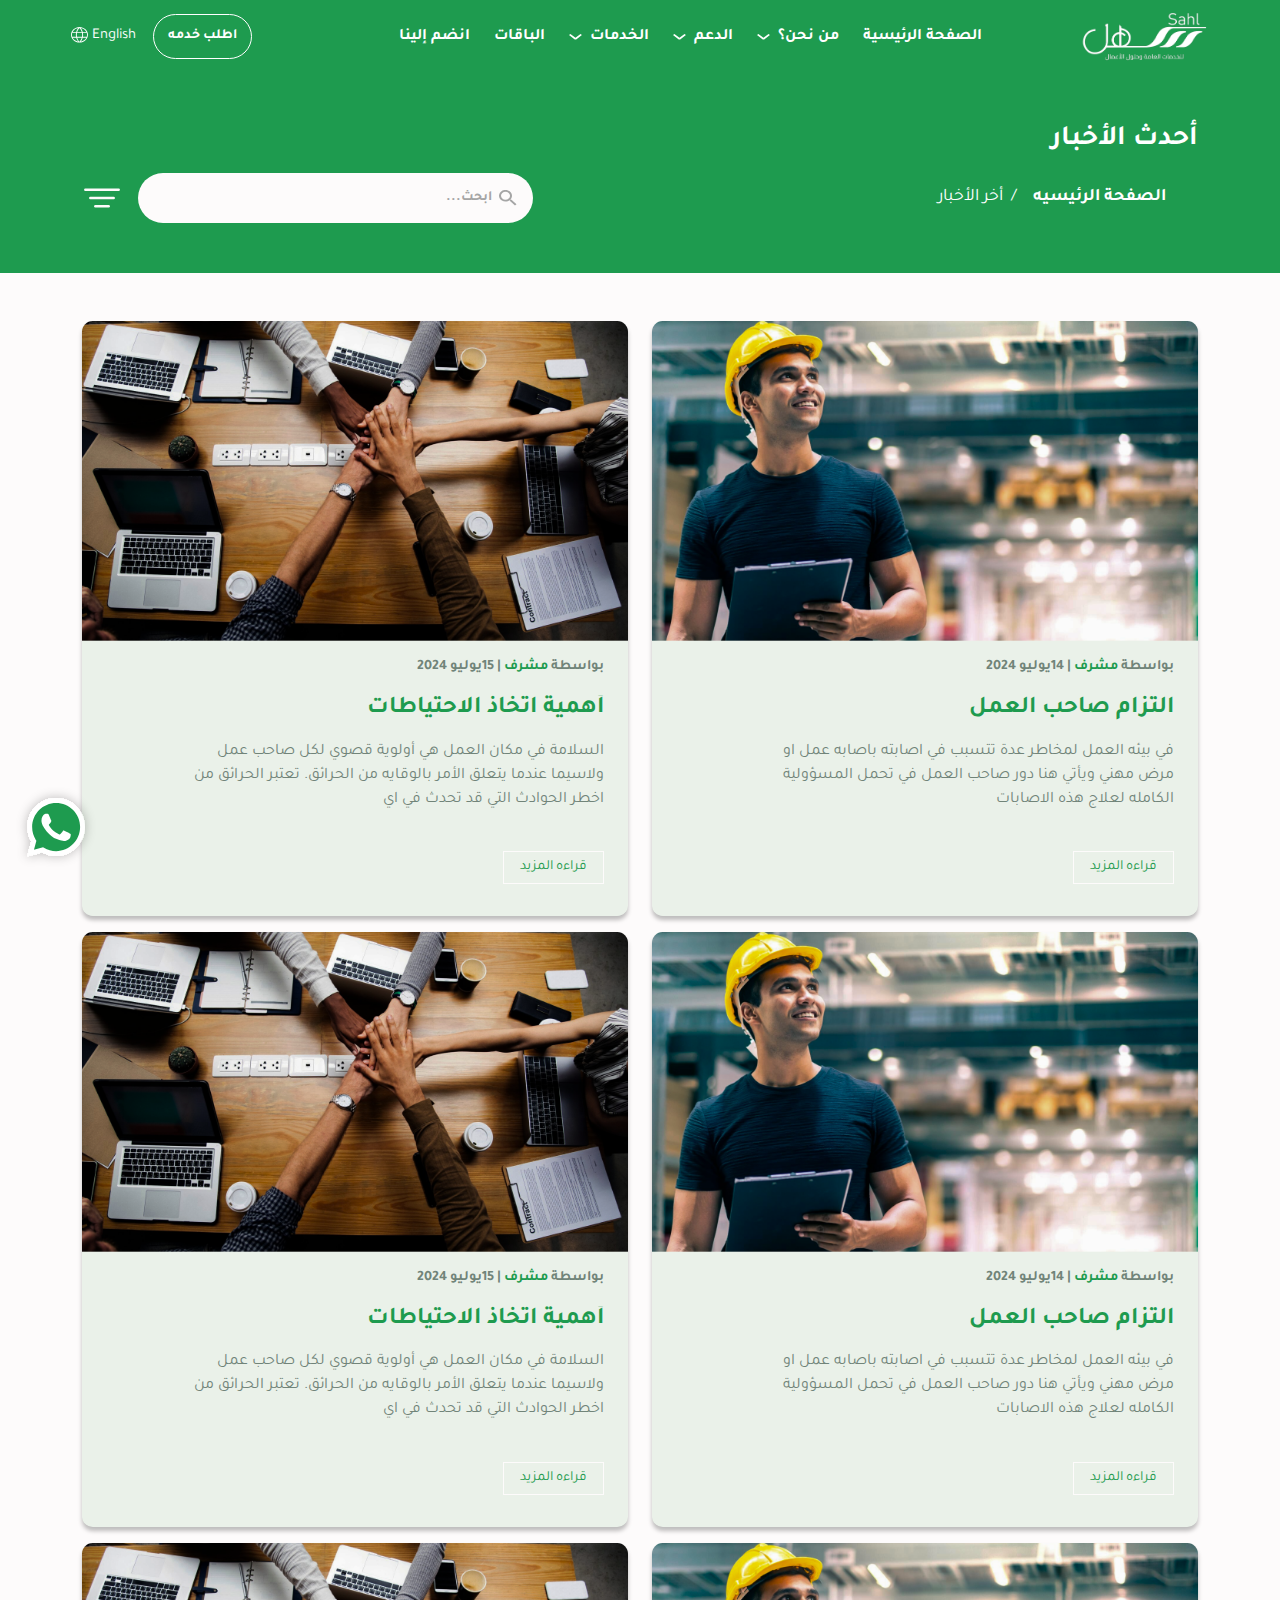
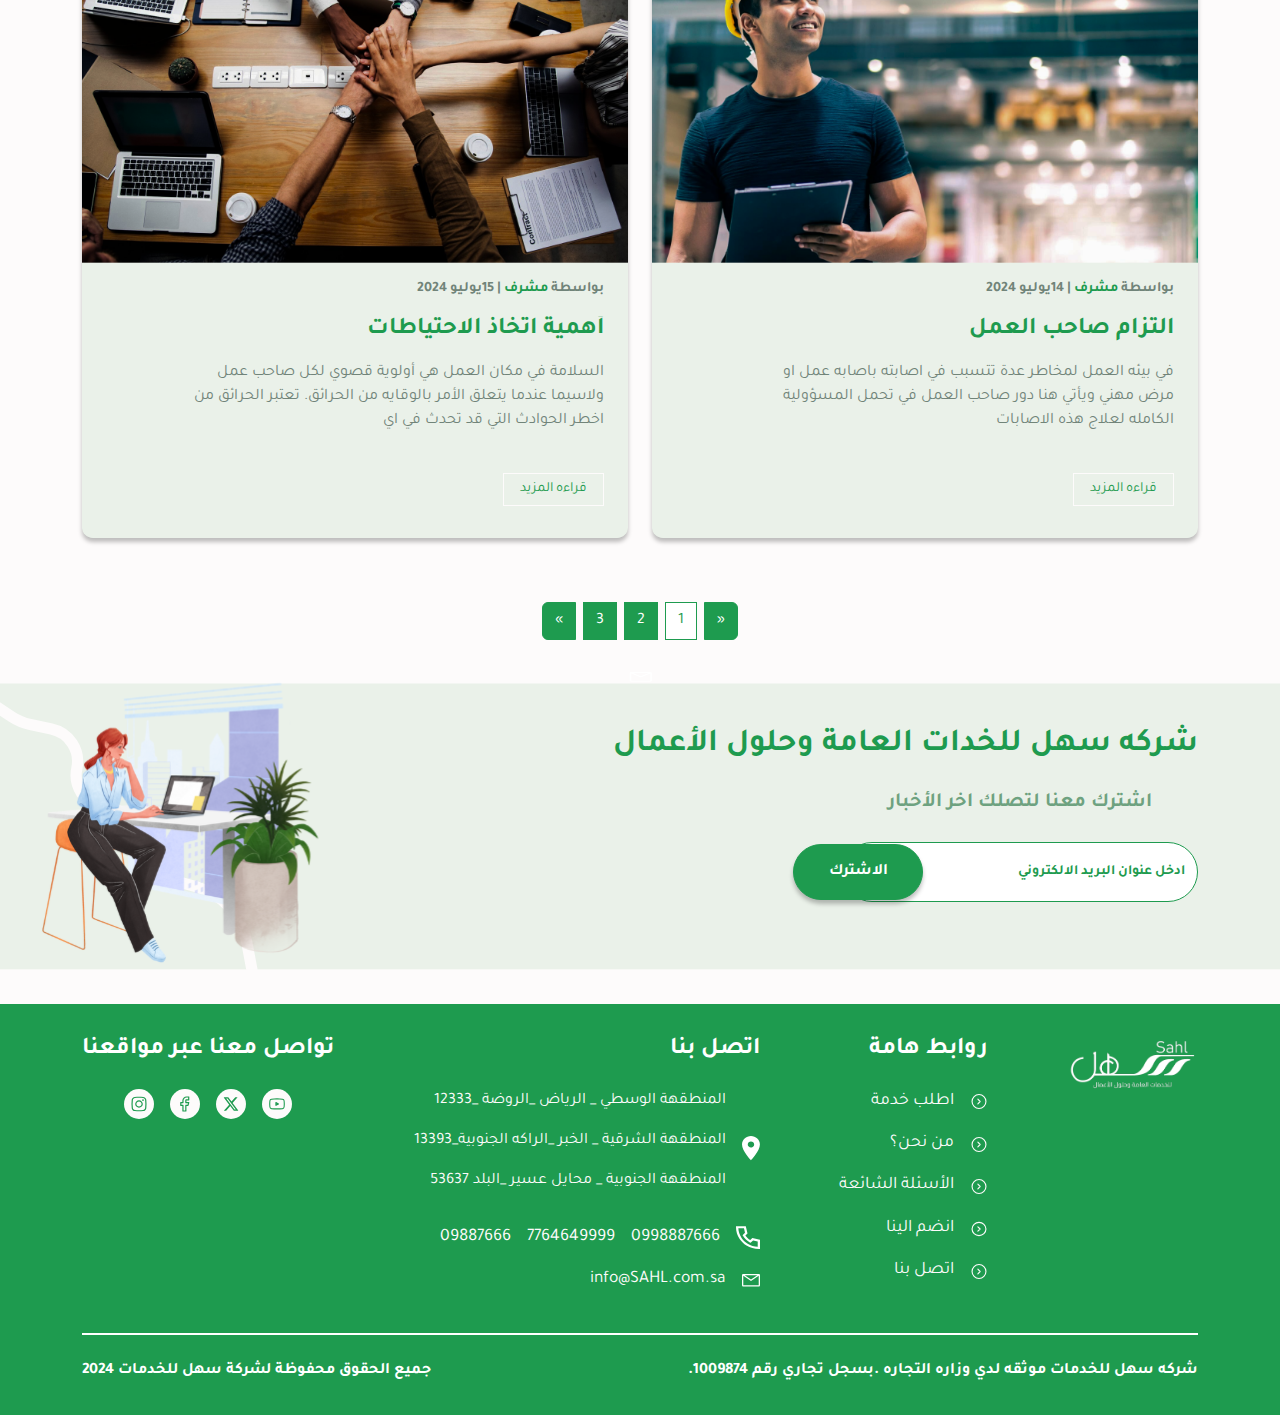
<file: news.html>
<!DOCTYPE html>
<html lang="ar" dir="rtl">

<head>
    <!-- meta tag -->
    <meta charset="utf-8">
    <title>Sahl</title>
    <meta name="description" content="">
    <!-- responsive tag -->
    <meta http-equiv="x-ua-compatible" content="ie=edge">
    <meta name="viewport" content="width=device-width, initial-scale=1">
    <!-- favicon -->
    <link rel="apple-touch-icon" href="assets/images/fav/fav.png">
    <link rel="shortcut icon" type="image/x-icon" href="assets/images/fav/fav.png">
    <!-- bootstrap v5.3.3 css -->
    <link rel="stylesheet" type="text/css" href="assets/bootstrap/css/bootstrap.rtl.min.css">
    <!-- Aos Animation css -->
    <link rel="stylesheet" type="text/css" href="assets/aos/css/aos.css">
    <!--Font-awesome-->
    <link rel="stylesheet" href="https://cdnjs.cloudflare.com/ajax/libs/font-awesome/6.4.2/css/all.min.css" />
    <!-- Swiper Slider css -->
    <link rel="stylesheet" type="text/css" href="assets/swiper/css/swiper-bundle.min.css">
    <!-- style css -->
    <link rel="stylesheet" type="text/css" href="assets/sass/general.css">
    <link rel="preconnect" href="https://fonts.googleapis.com">
    <link rel="preconnect" href="https://fonts.gstatic.com" crossorigin>
    <link
        href="https://fonts.googleapis.com/css2?family=Inria+Serif:ital,wght@0,300;0,400;0,700;1,300;1,400;1,700&display=swap"
        rel="stylesheet">
    <script src="assets/js/gsap.min.js"></script>
    <!--[if lt IE 9]>
            <script src="https://oss.maxcdn.com/html5shiv/3.7.2/html5shiv.min.js"></script>
            <script src="https://oss.maxcdn.com/respond/1.4.2/respond.min.js"></script>
    <![endif]-->
</head>

<body id="vertical">
   <!--Preloader-->
    <div id="preloader-background">
        <div id="circle-loader"></div>
        <img id="centre-logo" src="assets/images/logo/sahl-logo.svg" alt="logo"/>
    </div>
    <!--Header-->
    <header data-lenis-prevent class="header" id="header">
        <nav class="navbar container">
            <section class="navbar__left">
                <a href="#" class="brand">
                    <img src="assets/images/logo/sahl-logo.svg" alt="brand" />
                </a>
                <div class="burger" id="burger">
                    <span class="burger-line"></span>
                    <span class="burger-line"></span>
                    <span class="burger-line"></span>
                </div>
            </section>
            <section class="navbar__center" data-lenis-prevent>
                <span class="overlay"></span>
                <div class="menu" id="menu">
                    <div class="menu__header">
                        <span class="menu__arrow"><i class="fa fa-chevron-left"></i></span>
                        <span class="menu__title"></span>
                    </div>
                    <ul class="menu__inner">
                        <li class="menu__item position-relative"><a href="index.html" class="menu__link">الصفحة الرئيسية
                            </a>
                        </li>
                        <!---->
                        <li class="menu__item menu__dropdown position-relative">
                            <a href="#" class="menu__link">
                                من نحن؟
                                <img src="assets/images/icon/arrow-nav.svg" alt="icon" />
                            </a>
                            <div class="submenu megamenu__normal" data-lenis-prevent>
                                <ul class="submenu__list">
                                    <li><a href="about.html">نبذة عنا</a></li>
                                    <li><a href="news.html">أخر الأخبار</a></li>
                                    <li><a href="services.html">دليل الخدمات</a></li>
                                    <li><a href="bank-accounts.html">حساباتنا البنكية</a></li>
                                    <li><a href="privacy.html">سياسه الخصوصيه</a></li>
                                    <li><a href="privacy.html">الشروط والأحكام</a></li>
                                </ul>
                            </div>
                        </li>
                        <!---->
                        <li class="menu__item menu__dropdown position-relative">
                            <a href="#" class="menu__link">
                                الدعم
                                <img src="assets/images/icon/arrow-nav.svg" alt="icon" />
                            </a>
                            <div class="submenu megamenu__normal" data-lenis-prevent>
                                <ul class="submenu__list">
                                    <li><a href="contact.html">اتصل بنا</a></li>
                                    <li><a href="common-questions.html">الأسئلة الشائعة</a></li>
                                    <li><a href="download.html">مركز التحميلات</a></li>
                                    <li><a href="jobs.html">الوظائف</a></li>
                                </ul>
                            </div>
                        </li>
                        <!---->
                        <li class="menu__item menu__dropdown position-relative">
                            <a href="#" class="menu__link">
                                الخدمات
                                <img src="assets/images/icon/arrow-nav.svg" alt="icon" />
                            </a>
                            <div class="submenu megamenu__normal" data-lenis-prevent>
                                <ul class="submenu__list">
                                    <li><a href="services.html">تأسيس الشركات</a></li>
                                    <li><a href="services.html">خدمات قانونية</a></li>
                                    <li><a href="services.html">خدمات المستثمرين</a></li>
                                    <li><a href="services.html">برنامج حماية الأجور</a></li>
                                    <li><a href="services.html">تسجيل العلامات التجارية</a></li>
                                    <li><a href="services.html">اداره الخدمات الالكترونية</a></li>
                                    <li><a href="services.html">الخدمات المالية</a></li>
                                </ul>
                            </div>
                        </li>
                        <!---->
                        <li class="menu__item"><a href="package.html" class="menu__link">الباقات</a></li>
                        <!---->
                        <li class="menu__item"><a href="join.html" class="menu__link">انضم إلينا</a></li>
                        <!---->
                        <li class="menu__item"><a href="order.html" class="menu__link mobile-screen">اطلب خدمه</a></li>
                        <!---->
                        <li class="menu__item"><a href="#" class="menu__link mobile-screen">
                                English
                            </a></li>
                        <!---->
                    </ul>
                </div>
            </section>
            <section class="navbar__right">
                <a class="btn btn-order" href="order.html">اطلب خدمه</a>
                <a href="#" class="btn btn-language">
                    <span>English</span>
                    <img src="assets/images/icon/lang.svg" alt="icon" />
                </a>
            </section>
        </nav>
    </header>
    <!--breadcrumb-->
    <section class="breadcrumb d-flex align-items-center">
        <div class="container">
            <h5 class="mb-3">أحدث الأخبار</h5>
            <div class="row align-items-center">
                <div class="col-xxl-7 col-xl-7 col-lg-7 col-md-12">
                    <ul class="d-flex flex-wrap align-items-center gap-2">
                        <li class="breadcrumb-item">
                            <a href="index.html">الصفحة الرئيسيه</a>
                        </li>
                        <li class="breadcrumb-item">
                            أخر الأخبار
                        </li>
                    </ul>
                </div>
                <!--Filter-->
                <div class="xxl-5 col-xl-5 col-lg-5 col-md-12">
                    <div class="search-part d-flex align-items-center gap-3">
                        <div class="form-group">
                            <div class="input-group d-flex align-items-center gap-2">
                                <div class="input-group-prepend">
                                  <span class="input-group-text" id="basic-addon1">
                                    <img src="assets/images/icon/search.svg" alt="icon"/>
                                  </span>
                                </div>
                                <input type="text" class="form-control" placeholder="ابحث... " aria-label="Username" aria-describedby="basic-addon1">
                            </div>
                        </div>
                        <div class="sort-search">
                            <div class="dropdown">
                                <button class="btn  dropdown-toggle" type="button" data-bs-toggle="dropdown" aria-expanded="false">
                                    <img src="assets/images/icon/Sort.svg" alt="icon"/>
                                </button>
                                <ul class="dropdown-menu ">
                                  <li><a class="dropdown-item" href="#">المسؤوليه الاجتماعيه</a></li>
                                  <li><a class="dropdown-item" href="#">نشره الأعمال </a></li>
                                  <li><a class="dropdown-item" href="#">اخبار سهل</a></li>
                                </ul>
                              </div>
                            
                        </div>
                    </div>
                </div>
            </div>
        </div>
    </section>
     <!--recent-news-->
     <section class="recent-news section-padding">
        <div class="container">
            <div class="row justify-content-center">
                <div class="col-lg-6 col-md-6 col-sm-12 mb-3">
                    <div class="recent-news-item">
                        <div class="header-part">
                            <img src="assets/images/news/news1.png" alt="image" />
                        </div>
                        <div class="body-part h-100">
                            <span class="d-block mb-3">بواسطة <span>مشرف</span> | 14يوليو 2024</span>
                            <h4 class="mb-3">التزام صاحب العمل </h4>
                            <p>في بيئه العمل لمخاطر عدة تتسبب في اصابته باصابه عمل او مرض مهني ويأتي هنا دور صاحب العمل
                                في تحمل المسؤولية الكامله لعلاج هذه الاصابات</p>
                        </div>
                        <div class="footer-part">
                            <a href="news-details.html" class="btn btn-link">قراءه المزيد</a>
                        </div>
                    </div>
                </div>
                <div class="col-lg-6 col-md-6 col-sm-12 mb-3">
                    <div class="recent-news-item">
                        <div class="header-part">
                            <img src="assets/images/news/news2.png" alt="image" />
                        </div>
                        <div class="body-part h-100">
                            <span class="d-block mb-3">بواسطة <span>مشرف</span> | 15يوليو 2024</span>
                            <h4 class="mb-3">أهمية اتخاذ الاحتياطات</h4>
                            <p>السلامة في مكان العمل هي أولوية قصوي لكل صاحب عمل ولاسيما عندما يتعلق الأمر بالوقايه من
                                الحرائق. تعتبر الحرائق من اخطر الحوادث التي قد تحدث في اي </p>
                        </div>
                        <div class="footer-part">
                            <a href="news-details.html" class="btn btn-link">قراءه المزيد</a>
                        </div>
                    </div>
                </div>
                <div class="col-lg-6 col-md-6 col-sm-12 mb-3">
                    <div class="recent-news-item">
                        <div class="header-part">
                            <img src="assets/images/news/news1.png" alt="image" />
                        </div>
                        <div class="body-part h-100">
                            <span class="d-block mb-3">بواسطة <span>مشرف</span> | 14يوليو 2024</span>
                            <h4 class="mb-3">التزام صاحب العمل </h4>
                            <p>في بيئه العمل لمخاطر عدة تتسبب في اصابته باصابه عمل او مرض مهني ويأتي هنا دور صاحب العمل
                                في تحمل المسؤولية الكامله لعلاج هذه الاصابات</p>
                        </div>
                        <div class="footer-part">
                            <a href="news-details.html" class="btn btn-link">قراءه المزيد</a>
                        </div>
                    </div>
                </div>
                <div class="col-lg-6 col-md-6 col-sm-12 mb-3">
                    <div class="recent-news-item">
                        <div class="header-part">
                            <img src="assets/images/news/news2.png" alt="image" />
                        </div>
                        <div class="body-part h-100">
                            <span class="d-block mb-3">بواسطة <span>مشرف</span> | 15يوليو 2024</span>
                            <h4 class="mb-3">أهمية اتخاذ الاحتياطات</h4>
                            <p>السلامة في مكان العمل هي أولوية قصوي لكل صاحب عمل ولاسيما عندما يتعلق الأمر بالوقايه من
                                الحرائق. تعتبر الحرائق من اخطر الحوادث التي قد تحدث في اي </p>
                        </div>
                        <div class="footer-part">
                            <a href="news-details.html" class="btn btn-link">قراءه المزيد</a>
                        </div>
                    </div>
                </div>
                <div class="col-lg-6 col-md-6 col-sm-12 mb-3">
                    <div class="recent-news-item">
                        <div class="header-part">
                            <img src="assets/images/news/news1.png" alt="image" />
                        </div>
                        <div class="body-part h-100">
                            <span class="d-block mb-3">بواسطة <span>مشرف</span> | 14يوليو 2024</span>
                            <h4 class="mb-3">التزام صاحب العمل </h4>
                            <p>في بيئه العمل لمخاطر عدة تتسبب في اصابته باصابه عمل او مرض مهني ويأتي هنا دور صاحب العمل
                                في تحمل المسؤولية الكامله لعلاج هذه الاصابات</p>
                        </div>
                        <div class="footer-part">
                            <a href="news-details.html" class="btn btn-link">قراءه المزيد</a>
                        </div>
                    </div>
                </div>
                <div class="col-lg-6 col-md-6 col-sm-12 mb-3">
                    <div class="recent-news-item">
                        <div class="header-part">
                            <img src="assets/images/news/news2.png" alt="image" />
                        </div>
                        <div class="body-part h-100">
                            <span class="d-block mb-3">بواسطة <span>مشرف</span> | 15يوليو 2024</span>
                            <h4 class="mb-3">أهمية اتخاذ الاحتياطات</h4>
                            <p>السلامة في مكان العمل هي أولوية قصوي لكل صاحب عمل ولاسيما عندما يتعلق الأمر بالوقايه من
                                الحرائق. تعتبر الحرائق من اخطر الحوادث التي قد تحدث في اي </p>
                        </div>
                        <div class="footer-part">
                            <a href="news-details.html" class="btn btn-link">قراءه المزيد</a>
                        </div>
                    </div>
                </div>

                <div class="col-12 mt-5">
                    <nav aria-label="Page navigation example">
                        <ul class="pagination justify-content-center">
                          <li class="page-item">
                            <a class="page-link" href="#" aria-label="Previous">
                              <span aria-hidden="true">&laquo;</span>
                              <span class="sr-only">Previous</span>
                            </a>
                          </li>
                          <li class="page-item"><a class="page-link active" href="#">1</a></li>
                          <li class="page-item"><a class="page-link" href="#">2</a></li>
                          <li class="page-item"><a class="page-link" href="#">3</a></li>
                          <li class="page-item">
                            <a class="page-link" href="#" aria-label="Next">
                              <span aria-hidden="true">&raquo;</span>
                              <span class="sr-only">Next</span>
                            </a>
                          </li>
                        </ul>
                      </nav>
                </div>
            </div>
            
        </div>
    </section>
     <!--Subscribe-->
     <section class="subscribe-section section-padding d-flex align-items-center">
        <div class="container">
            <div class="row">
                <h4 class="mb-4">شركه سهل للخدات العامة وحلول الأعمال</h4>
                <div class="col-xxl-4 col-xl-4 col-lg-5 col-md-6 col-sm-12">
                    <div class="form-control-div">
                        <label class="d-block text-center mb-4">
                            اشترك معنا لتصلك اخر الأخبار
                        </label>
                        <div class="input-group position-relative mb-3">
                            <input type="text" class="form-control" placeholder="ادخل عنوان البريد الالكتروني"
                                aria-label="" aria-describedby="basic-addon1">
                            <div class="input-group-prepend d-flex align-items-center">
                                <button class="btn btn-primary" type="button">الاشترك</button>
                            </div>
                        </div>
                    </div>
                </div>
            </div>
        </div>
    </section>
     <!--WatsApp floating-->
     <div class="floating-watsapp-icon">
        <a href="tel:+0998887666">
            <img src="assets/images/global-image/watsapp.svg" alt="icon" />
        </a>
    </div>
    <!---->
    <div class="contentDiv" id="content">
        <button class="back-to-top" type="button"></button>
    </div>
    <!-- Footer -->
    <footer>
        <div class="container">
            <div class="footer-container d-flex justify-content-between flex-wrap">
                <div class="footer-logo">
                    <a href="index.html">
                        <img src="assets/images/logo/sahl-logo.svg" alt="logo" />
                    </a>
                </div>
                <!---->
                <div class="quick-links">
                    <h5 class="mb-4">روابط هامة</h5>
                    <ul>
                        <li>
                            <a href="order.html">
                                <img src="assets/images/icon/arrow-footer.svg" alt="icon">
                                <span>اطلب خدمة </span>
                            </a>
                        </li>
                        <li>
                            <a href="about.html">
                                <img src="assets/images/icon/arrow-footer.svg" alt="icon">
                                <span>من نحن؟</span>
                            </a>
                        </li>
                        <li>
                            <a href="common-questions.html">
                                <img src="assets/images/icon/arrow-footer.svg" alt="icon">
                                <span>الأسئلة الشائعة</span>
                            </a>
                        </li>
                        <li>
                            <a href="join.html">
                                <img src="assets/images/icon/arrow-footer.svg" alt="icon">
                                <span> انضم الينا </span>
                            </a>
                        </li>
                        <li>
                            <a href="contact.html">
                                <img src="assets/images/icon/arrow-footer.svg" alt="icon">
                                <span>اتصل بنا </span>
                            </a>
                        </li>
                    </ul>
                </div>
                <!---->
                <div class="quick-links">
                    <h5 class="mb-4">اتصل بنا</h5>
                    <ul>
                        <li>
                            <a href="#">
                                <img src="assets/images/icon/location.svg" alt="icon" />
                                <ol>
                                    <li>
                                        <span>المنطقهة الوسطي _ الرياض _الروضة _12333</span>
                                    </li>
                                    <li>
                                        <span> المنطقهة الشرقية _ الخبر _الراكه الجنوبية_13393</span>
                                    </li>
                                    <li>
                                        <span>المنطقهة الجنوبية _ محايل عسير _البلد 53637</span>
                                    </li>
                                </ol>
                            </a>
                        </li>
                        <li>
                            <div class="d-flex gap-3">
                                <img src="assets/images/icon/phone.svg" alt="icon" />
                                <span class="d-flex align-items-center gap-3 flex-wrap">
                                    <a href="tel:+0998887666">0998887666</a>
                                    <a href="tel:+7764649999">7764649999</a>
                                    <a href="tel:+09887666">09887666</a>
                                </span>
                            </div>
                        </li>
                        <li>
                            <a href="mailto:info@SAHL.com.sa">
                                <img src="assets/images/icon/envolpment.svg" alt="icon" />
                                <span>info@SAHL.com.sa</span>
                            </a>
                        </li>
                    </ul>
                </div>
                <!---->
                <div class="quick-links social-links">
                    <h5 class="mb-4">تواصل معنا عبر مواقعنا</h5>
                    <ul class="d-flex align-items-center justify-content-center gap-3">
                        <li>
                            <a href="#" class="d-flex align-items-center justify-content-center">
                                <img src="assets/images/icon/footer-youtube.svg" alt="icon" />
                            </a>
                        </li>
                        <li>
                            <a href="#" class="d-flex align-items-center justify-content-center">
                                <img src="assets/images/icon/footer-twitter.svg" alt="icon" />
                            </a>
                        </li>
                        <li>
                            <a href="#" class="d-flex align-items-center justify-content-center">
                                <img src="assets/images/icon/footer-facebook.svg" alt="icon" />
                            </a>
                        </li>
                        <li>
                            <a href="#" class="d-flex align-items-center justify-content-center">
                                <img src="assets/images/icon/footer-insta.svg" alt="icon" />
                            </a>
                        </li>
                    </ul>
                </div>
            </div>
            <div class="footer-bottom d-flex flex-wrap align-items-center justify-content-between">
                <p>
                    شركه سهل للخدمات موثقه لدي وزاره التجاره .بسجل تجاري رقم 1009874.
                </p>
                <p>
                    جميع الحقوق محفوظة لشركة سهل للخدمات 2024
                </p>
            </div>
        </div>
    </footer>
    <script src="assets/bootstrap/js/bootstrap.bundle.min.js"></script>
    <script src="https://cdnjs.cloudflare.com/ajax/libs/popper.js/1.14.3/umd/popper.min.js"></script>
    <!--JQuery Js-->
    <script src="assets/jq/jQuery.js"></script>
    <!-- AOS JS -->
    <script src="assets/aos/js/aos.js"></script>
    <!--ScrollTrigger-->
    <script src="assets/js/ScrollTrigger.min.js"></script>
    <!--lenis-->
    <script src="assets/js/lenis.js"></script>
    <script src="assets/js/imagesloaded.pkgd.min.js"></script>
    <script src="assets/js/script_lenis.js"></script>
    <!-- Swiper JS -->
    <script src="assets/swiper/js/swiper.min.js"></script>
    <!--Main Js-->
    <script src="assets/js/main.js"></script>
</body>

</html>
</file>
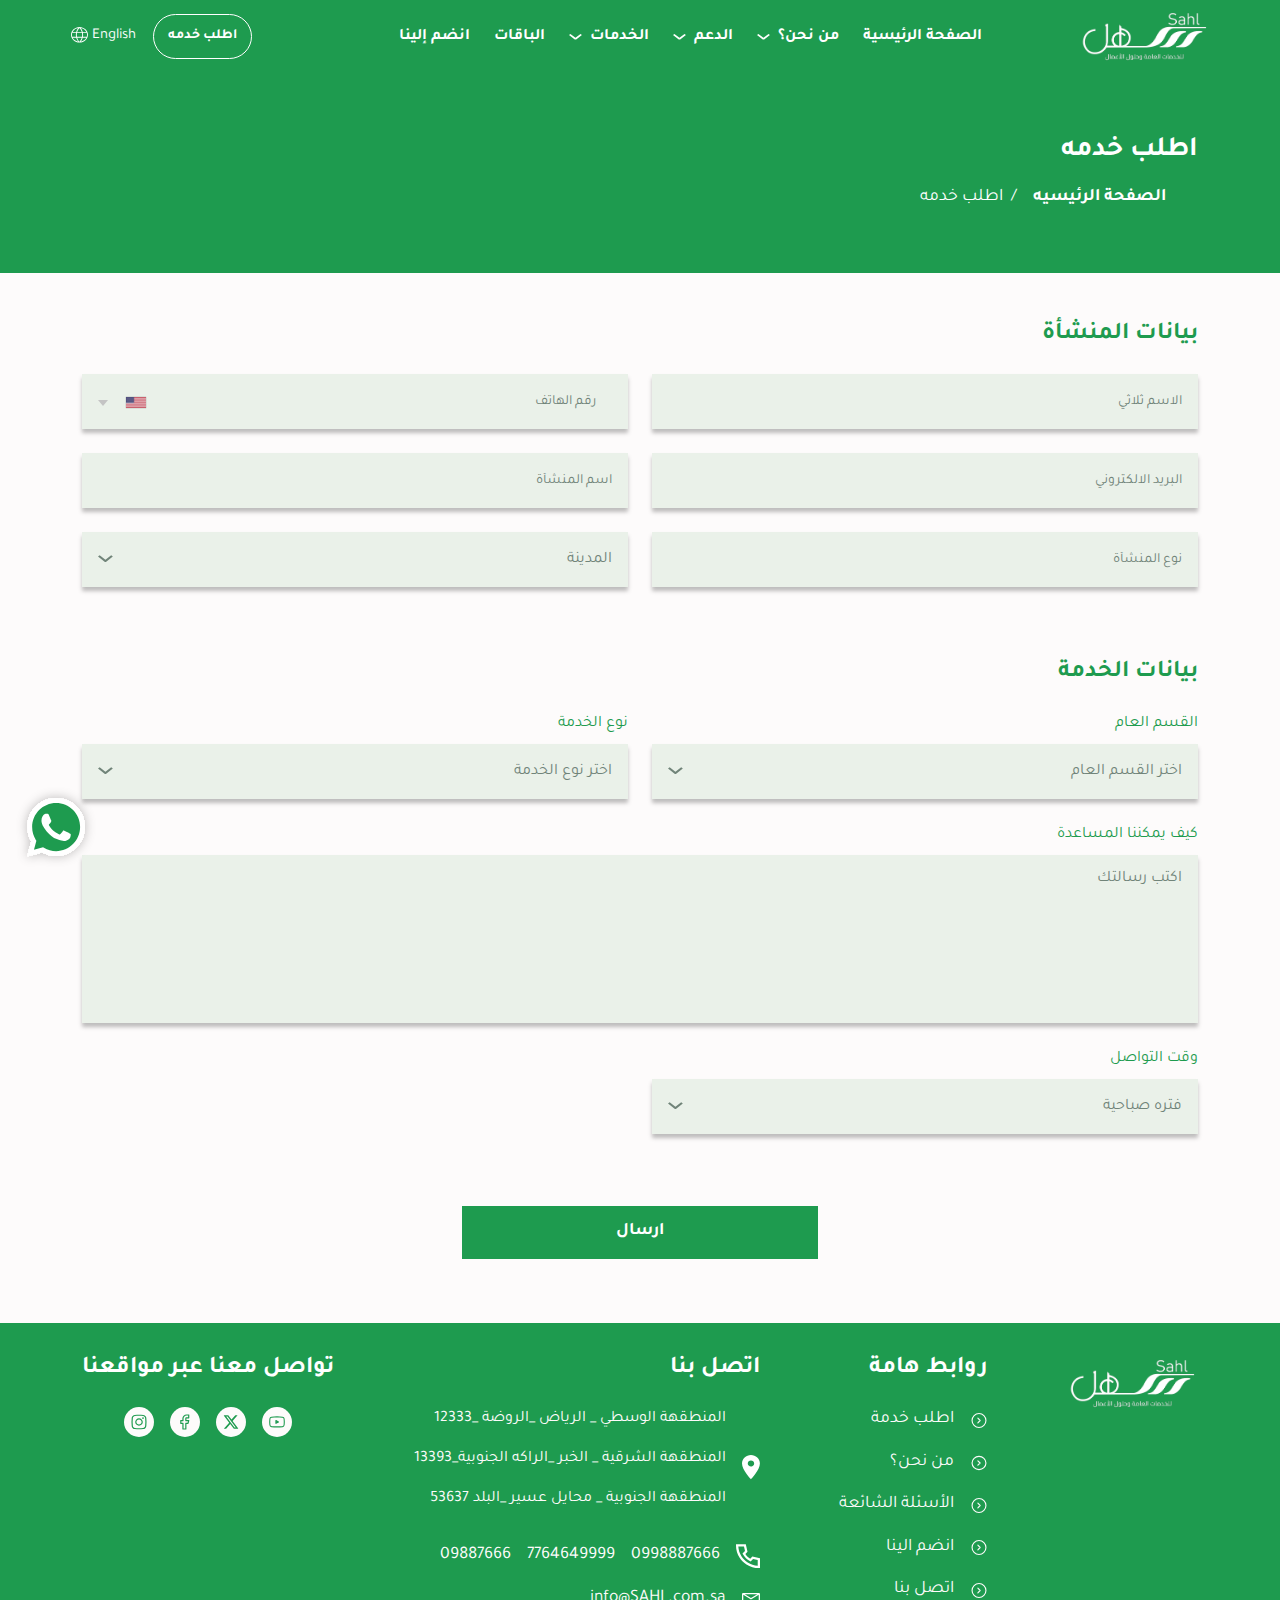
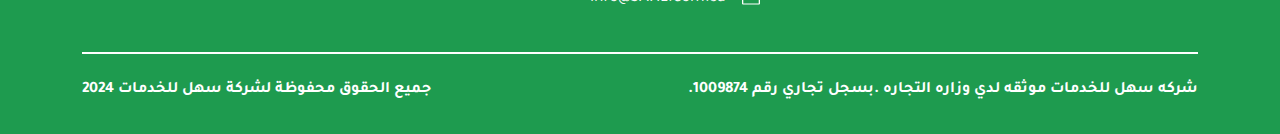
<file: order.html>
<!DOCTYPE html>
<html lang="ar" dir="rtl">

<head>
    <!-- meta tag -->
    <meta charset="utf-8">
    <title>Sahl</title>
    <meta name="description" content="">
    <!-- responsive tag -->
    <meta http-equiv="x-ua-compatible" content="ie=edge">
    <meta name="viewport" content="width=device-width, initial-scale=1">
    <!-- favicon -->
    <link rel="apple-touch-icon" href="assets/images/fav/fav.png">
    <link rel="shortcut icon" type="image/x-icon" href="assets/images/fav/fav.png">
    <!-- bootstrap v5.3.3 css -->
    <link rel="stylesheet" type="text/css" href="assets/bootstrap/css/bootstrap.rtl.min.css">
    <!--bootstrap select-->
    <link rel="stylesheet" href="assets/bootstrap-select/css/Bootstrap-select.css" />
    <!-- Aos Animation css -->
    <link rel="stylesheet" type="text/css" href="assets/aos/css/aos.css">
    <!--Font-awesome-->
    <link rel="stylesheet" href="https://cdnjs.cloudflare.com/ajax/libs/font-awesome/6.4.2/css/all.min.css" />
    <!-- Swiper Slider css -->
    <link rel="stylesheet" type="text/css" href="assets/swiper/css/swiper-bundle.min.css">
    <!----------------intlTelInput------------------------>
    <link rel="stylesheet" href="assets/telinput/css/intlTelInput.css" />
    <!-- style css -->
    <link rel="stylesheet" type="text/css" href="assets/sass/general.css">
    <link rel="preconnect" href="https://fonts.googleapis.com">
    <link rel="preconnect" href="https://fonts.gstatic.com" crossorigin>
    <link
        href="https://fonts.googleapis.com/css2?family=Inria+Serif:ital,wght@0,300;0,400;0,700;1,300;1,400;1,700&display=swap"
        rel="stylesheet">
    <script src="assets/js/gsap.min.js"></script>
    <!--[if lt IE 9]>
            <script src="https://oss.maxcdn.com/html5shiv/3.7.2/html5shiv.min.js"></script>
            <script src="https://oss.maxcdn.com/respond/1.4.2/respond.min.js"></script>
    <![endif]-->
</head>

<body id="vertical">
    <!--Preloader-->
    <div id="preloader-background">
        <div id="circle-loader"></div>
        <img id="centre-logo" src="assets/images/logo/sahl-logo.svg" alt="logo" />
    </div>
    <!--Header-->
    <header data-lenis-prevent class="header" id="header">
        <nav class="navbar container">
            <section class="navbar__left">
                <a href="#" class="brand">
                    <img src="assets/images/logo/sahl-logo.svg" alt="brand" />
                </a>
                <div class="burger" id="burger">
                    <span class="burger-line"></span>
                    <span class="burger-line"></span>
                    <span class="burger-line"></span>
                </div>
            </section>
            <section class="navbar__center" data-lenis-prevent>
                <span class="overlay"></span>
                <div class="menu" id="menu">
                    <div class="menu__header">
                        <span class="menu__arrow"><i class="fa fa-chevron-left"></i></span>
                        <span class="menu__title"></span>
                    </div>
                    <ul class="menu__inner">
                        <li class="menu__item position-relative"><a href="index.html" class="menu__link">الصفحة الرئيسية
                            </a>
                        </li>
                        <!---->
                        <li class="menu__item menu__dropdown position-relative">
                            <a href="#" class="menu__link">
                                من نحن؟
                                <img src="assets/images/icon/arrow-nav.svg" alt="icon" />
                            </a>
                            <div class="submenu megamenu__normal" data-lenis-prevent>
                                <ul class="submenu__list">
                                    <li><a href="about.html">نبذة عنا</a></li>
                                    <li><a href="news.html">أخر الأخبار</a></li>
                                    <li><a href="services.html">دليل الخدمات</a></li>
                                    <li><a href="bank-accounts.html">حساباتنا البنكية</a></li>
                                    <li><a href="privacy.html">سياسه الخصوصيه</a></li>
                                    <li><a href="privacy.html">الشروط والأحكام</a></li>
                                </ul>
                            </div>
                        </li>
                        <!---->
                        <li class="menu__item menu__dropdown position-relative">
                            <a href="#" class="menu__link">
                                الدعم
                                <img src="assets/images/icon/arrow-nav.svg" alt="icon" />
                            </a>
                            <div class="submenu megamenu__normal" data-lenis-prevent>
                                <ul class="submenu__list">
                                    <li><a href="contact.html">اتصل بنا</a></li>
                                    <li><a href="common-questions.html">الأسئلة الشائعة</a></li>
                                    <li><a href="download.html">مركز التحميلات</a></li>
                                    <li><a href="jobs.html">الوظائف</a></li>
                                </ul>
                            </div>
                        </li>
                        <!---->
                        <li class="menu__item menu__dropdown position-relative">
                            <a href="#" class="menu__link">
                                الخدمات
                                <img src="assets/images/icon/arrow-nav.svg" alt="icon" />
                            </a>
                            <div class="submenu megamenu__normal" data-lenis-prevent>
                                <ul class="submenu__list">
                                    <li><a href="services.html">تأسيس الشركات</a></li>
                                    <li><a href="services.html">خدمات قانونية</a></li>
                                    <li><a href="services.html">خدمات المستثمرين</a></li>
                                    <li><a href="services.html">برنامج حماية الأجور</a></li>
                                    <li><a href="services.html">تسجيل العلامات التجارية</a></li>
                                    <li><a href="services.html">اداره الخدمات الالكترونية</a></li>
                                    <li><a href="services.html">الخدمات المالية</a></li>
                                </ul>
                            </div>
                        </li>
                        <!---->
                        <li class="menu__item"><a href="package.html" class="menu__link">الباقات</a></li>
                        <!---->
                        <li class="menu__item"><a href="join.html" class="menu__link">انضم إلينا</a></li>
                        <!---->
                        <li class="menu__item"><a href="order.html" class="menu__link mobile-screen">اطلب خدمه</a></li>
                        <!---->
                        <li class="menu__item"><a href="#" class="menu__link mobile-screen">
                                English
                            </a></li>
                        <!---->
                    </ul>
                </div>
            </section>
            <section class="navbar__right">
                <a class="btn btn-order" href="order.html">اطلب خدمه</a>
                <a href="#" class="btn btn-language">
                    <span>English</span>
                    <img src="assets/images/icon/lang.svg" alt="icon" />
                </a>
            </section>
        </nav>
    </header>
    <!--breadcrumb-->
    <section class="breadcrumb d-flex align-items-center">
        <div class="container">
            <h5 class="mb-3">اطلب خدمه</h5>
            <ul class="d-flex flex-wrap align-items-center gap-2">
                <li class="breadcrumb-item">
                    <a href="index.html">الصفحة الرئيسيه</a>
                </li>
                <li class="breadcrumb-item">
                    اطلب خدمه
                </li>
            </ul>
        </div>
    </section>
    <!--Order-->
    <section class="ask-order section-padding" data-aos="fade-up">
        <div class="container">
            <div class="ask-order-item mb-5">
                <h4 class="mb-4">بيانات المنشأة</h4>
                <div class="row">
                    <div class="col-lg-6 col-md-6 col-sm-12 mb-4">
                        <div class="form-group d-flex align-items-center">
                            <input type="email" class="form-control" placeholder="الاسم ثلاثي">
                        </div>
                    </div>
                    <!---->
                    <div class="col-lg-6 col-md-6 col-sm-12 mb-4">
                        <div class="form-group d-flex align-items-center p-relative" data-lenis-prevent>
                            <input id="phone" class="phone" name="phone" type="tel"
                                placeholder="رقم الهاتف" />
                        </div>
                    </div>
                    <!---->
                    <div class="col-lg-6 col-md-6 col-sm-12 mb-4">
                        <div class="form-group d-flex align-items-center">
                            <input type="email" class="form-control" placeholder="البريد الالكتروني">
                        </div>
                    </div>
                    <!---->
                    <div class="col-lg-6 col-md-6 col-sm-12 mb-4">
                        <div class="form-group d-flex align-items-center">
                            <input type="email" class="form-control" placeholder="اسم المنشأة">
                        </div>
                    </div>
                    <!---->
                    <div class="col-lg-6 col-md-6 col-sm-12 mb-4">
                        <div class="form-group d-flex align-items-center">
                            <input type="email" class="form-control" placeholder="نوع المنشأة">
                        </div>
                    </div>
                    <!---->
                    <div class="col-lg-6 col-md-6 col-sm-12 mb-4">
                        <div class="form-group d-flex align-items-center" data-lenis-prevent>
                            <select class="selectpicker">
                                <option  disabled selected>المدينة</option>
                                <option>المدينة one</option>
                                <option>المدينة two</option>
                            </select>  
                        </div>                 
                    </div>
                </div>
            </div>
            <div class="ask-order-item mb-5">
                <h4 class="mb-4">بيانات الخدمة</h4>
                <div class="row">
                    <!---->
                    <div class="col-lg-6 col-md-6 col-sm-12 mb-4">
                        <label class="form-label mb-2">القسم العام</label>
                        <div class="form-group d-flex align-items-center" data-lenis-prevent>
                            <select class="selectpicker">
                                <option  disabled selected>اختر القسم العام</option>
                                <option>المدينة one</option>
                                <option>المدينة two</option>
                            </select>  
                        </div>                 
                    </div>
                    <!---->
                    <div class="col-lg-6 col-md-6 col-sm-12 mb-4">
                        <label class="form-label mb-2">نوع الخدمة</label>
                        <div class="form-group d-flex align-items-center" data-lenis-prevent>
                            <select class="selectpicker">
                                <option  disabled selected>اختر نوع الخدمة</option>
                                <option>المدينة one</option>
                                <option>المدينة two</option>
                            </select>  
                        </div>                 
                    </div>
                    <!---->
                    <div class="col-12 mb-4">
                        <label class="form-label mb-2">كيف يمكننا المساعدة</label>
                        <div class="form-group text-area">
                            <textarea class="form-control" id="exampleFormControlTextarea1" rows="6" placeholder="اكتب رسالتك"></textarea>
                        </div>
                    </div>
                    <!---->
                    <div class="col-lg-6 col-md-6 col-sm-12 mb-4">
                        <label class="form-label mb-2">وقت التواصل</label>
                        <div class="form-group d-flex align-items-center" data-lenis-prevent>
                            <select class="selectpicker">
                                <option>فتره صباحية</option>
                                <option>فتره مسائية</option>
                            </select>  
                        </div>                 
                    </div>
                    <!---->
                </div>
            </div>
            <div class="row justify-content-center">
                <div class="col-lg-4 col-md-6 col-sm-12">
                    <a href="#" class="btn btn-primary d-block w-100">
                        ارسال
                    </a>
                </div>
            </div>
        </div>
    </section>
    <!--WatsApp floating-->
    <div class="floating-watsapp-icon">
        <a href="tel:+0998887666">
            <img src="assets/images/global-image/watsapp.svg" alt="icon" />
        </a>
    </div>
    <!---->
    <div class="contentDiv" id="content">
        <button class="back-to-top" type="button"></button>
    </div>
    <!-- Footer -->
    <footer>
        <div class="container">
            <div class="footer-container d-flex justify-content-between flex-wrap">
                <div class="footer-logo">
                    <a href="index.html">
                        <img src="assets/images/logo/sahl-logo.svg" alt="logo" />
                    </a>
                </div>
                <!---->
                <div class="quick-links">
                    <h5 class="mb-4">روابط هامة</h5>
                    <ul>
                        <li>
                            <a href="order.html">
                                <img src="assets/images/icon/arrow-footer.svg" alt="icon">
                                <span>اطلب خدمة </span>
                            </a>
                        </li>
                        <li>
                            <a href="about.html">
                                <img src="assets/images/icon/arrow-footer.svg" alt="icon">
                                <span>من نحن؟</span>
                            </a>
                        </li>
                        <li>
                            <a href="common-questions.html">
                                <img src="assets/images/icon/arrow-footer.svg" alt="icon">
                                <span>الأسئلة الشائعة</span>
                            </a>
                        </li>
                        <li>
                            <a href="join.html">
                                <img src="assets/images/icon/arrow-footer.svg" alt="icon">
                                <span> انضم الينا </span>
                            </a>
                        </li>
                        <li>
                            <a href="contact.html">
                                <img src="assets/images/icon/arrow-footer.svg" alt="icon">
                                <span>اتصل بنا </span>
                            </a>
                        </li>
                    </ul>
                </div>
                <!---->
                <div class="quick-links">
                    <h5 class="mb-4">اتصل بنا</h5>
                    <ul>
                        <li>
                            <a href="#">
                                <img src="assets/images/icon/location.svg" alt="icon" />
                                <ol>
                                    <li>
                                        <span>المنطقهة الوسطي _ الرياض _الروضة _12333</span>
                                    </li>
                                    <li>
                                        <span> المنطقهة الشرقية _ الخبر _الراكه الجنوبية_13393</span>
                                    </li>
                                    <li>
                                        <span>المنطقهة الجنوبية _ محايل عسير _البلد 53637</span>
                                    </li>
                                </ol>
                            </a>
                        </li>
                        <li>
                            <div class="d-flex gap-3">
                                <img src="assets/images/icon/phone.svg" alt="icon" />
                                <span class="d-flex align-items-center gap-3 flex-wrap">
                                    <a href="tel:+0998887666">0998887666</a>
                                    <a href="tel:+7764649999">7764649999</a>
                                    <a href="tel:+09887666">09887666</a>
                                </span>
                            </div>
                        </li>
                        <li>
                            <a href="mailto:info@SAHL.com.sa">
                                <img src="assets/images/icon/envolpment.svg" alt="icon" />
                                <span>info@SAHL.com.sa</span>
                            </a>
                        </li>
                    </ul>
                </div>
                <!---->
                <div class="quick-links social-links">
                    <h5 class="mb-4">تواصل معنا عبر مواقعنا</h5>
                    <ul class="d-flex align-items-center justify-content-center gap-3">
                        <li>
                            <a href="#" class="d-flex align-items-center justify-content-center">
                                <img src="assets/images/icon/footer-youtube.svg" alt="icon" />
                            </a>
                        </li>
                        <li>
                            <a href="#" class="d-flex align-items-center justify-content-center">
                                <img src="assets/images/icon/footer-twitter.svg" alt="icon" />
                            </a>
                        </li>
                        <li>
                            <a href="#" class="d-flex align-items-center justify-content-center">
                                <img src="assets/images/icon/footer-facebook.svg" alt="icon" />
                            </a>
                        </li>
                        <li>
                            <a href="#" class="d-flex align-items-center justify-content-center">
                                <img src="assets/images/icon/footer-insta.svg" alt="icon" />
                            </a>
                        </li>
                    </ul>
                </div>
            </div>
            <div class="footer-bottom d-flex flex-wrap align-items-center justify-content-between">
                <p>
                    شركه سهل للخدمات موثقه لدي وزاره التجاره .بسجل تجاري رقم 1009874.
                </p>
                <p>
                    جميع الحقوق محفوظة لشركة سهل للخدمات 2024
                </p>
            </div>
        </div>
    </footer>
    <script src="assets/bootstrap/js/bootstrap.bundle.min.js"></script>
    <script src="https://cdnjs.cloudflare.com/ajax/libs/popper.js/1.14.3/umd/popper.min.js"></script>
    <!--JQuery Js-->
    <script src="assets/jq/jQuery.js"></script>
    <!-- AOS JS -->
    <script src="assets/aos/js/aos.js"></script>
    <!--ScrollTrigger-->
    <script src="assets/js/ScrollTrigger.min.js"></script>
    <!--lenis-->
    <script src="assets/js/lenis.js"></script>
    <script src="assets/js/imagesloaded.pkgd.min.js"></script>
    <script src="assets/js/script_lenis.js"></script>
    <!--bootstrap select-->
    <script src="assets/bootstrap-select/js/Bootstrap-select.js"></script>
    <!----------------------intlTelInput-------------------------->
    <script src="assets/telinput/js/intlTelInput.js"></script>
     <!-- Swiper JS -->
    <script src="assets/swiper/js/swiper.min.js"></script>
    <!--Main Js-->
    <script src="assets/js/main.js"></script>
    <script>
        var input = document.querySelector("#phone");
        window.intlTelInput(input, { utilsScript: "assets/telinput/js/utils.js" });
    </script>
</body>

</html>
</file>
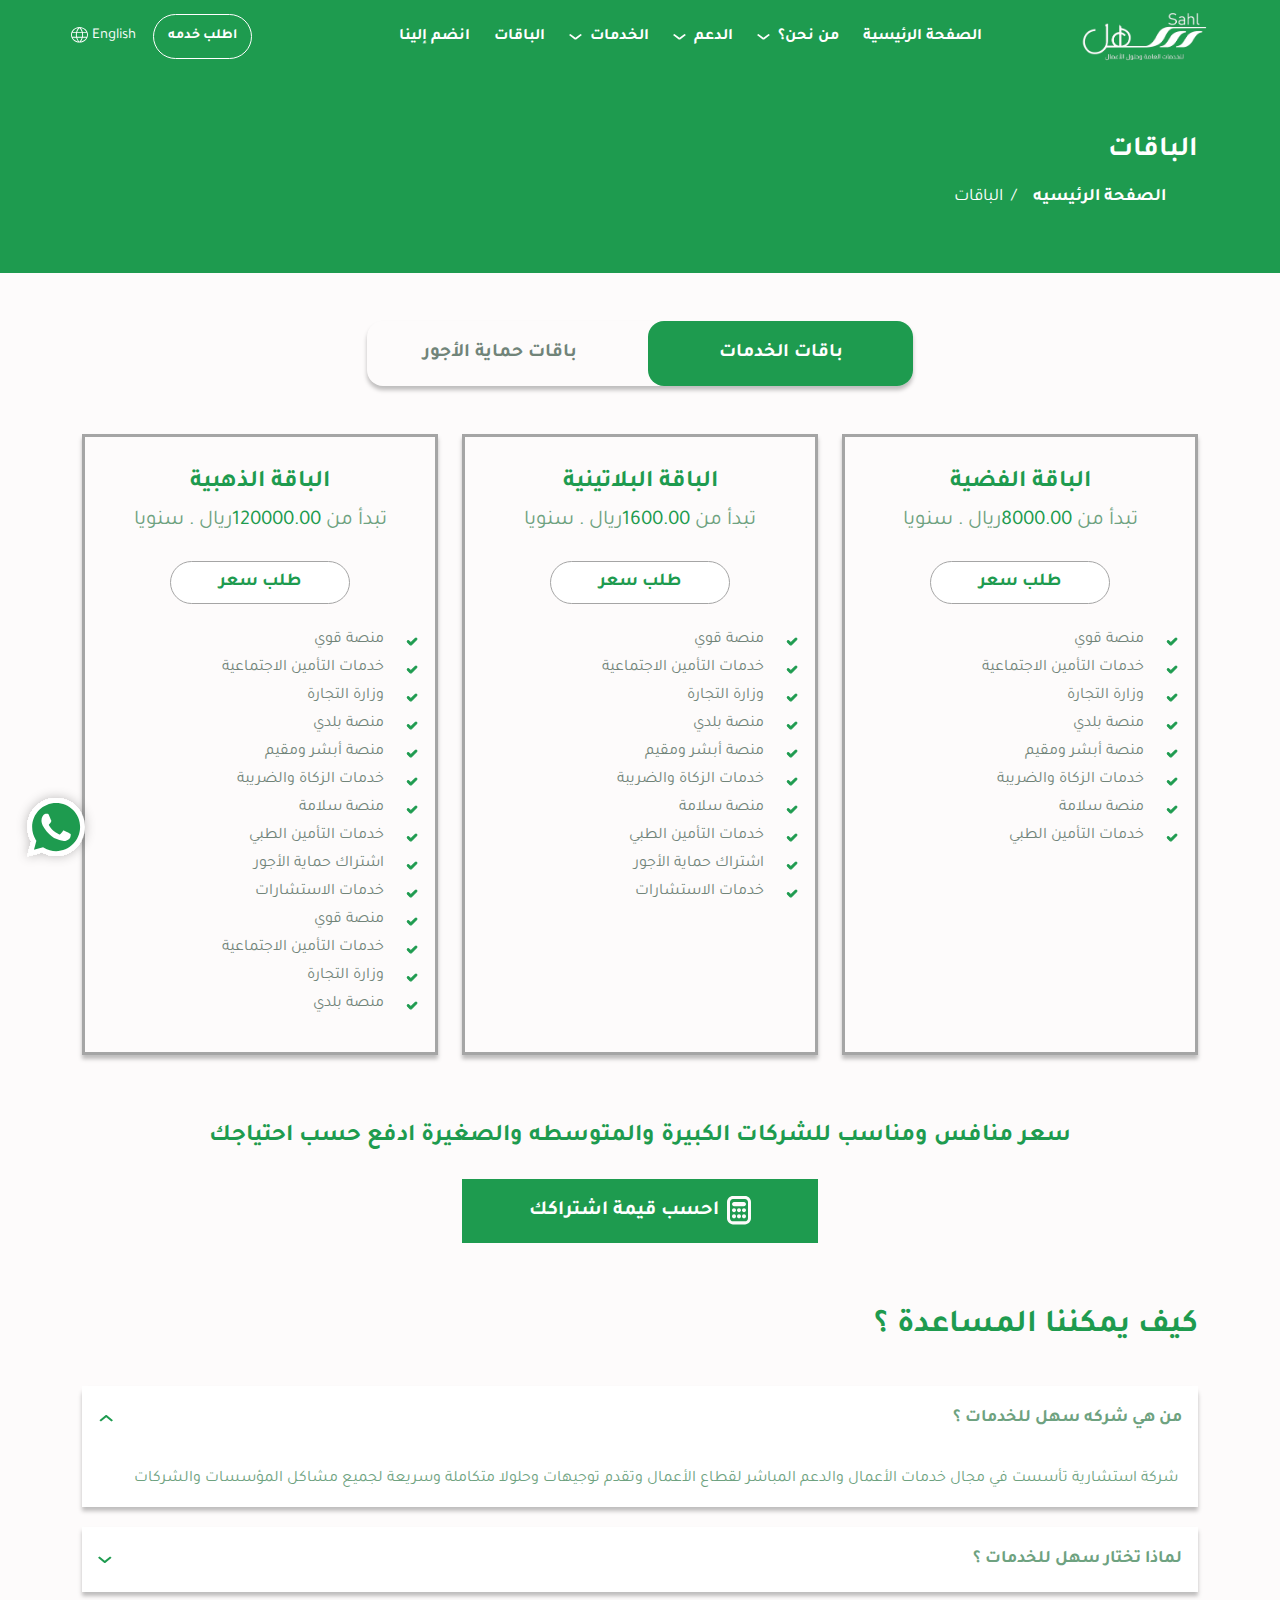
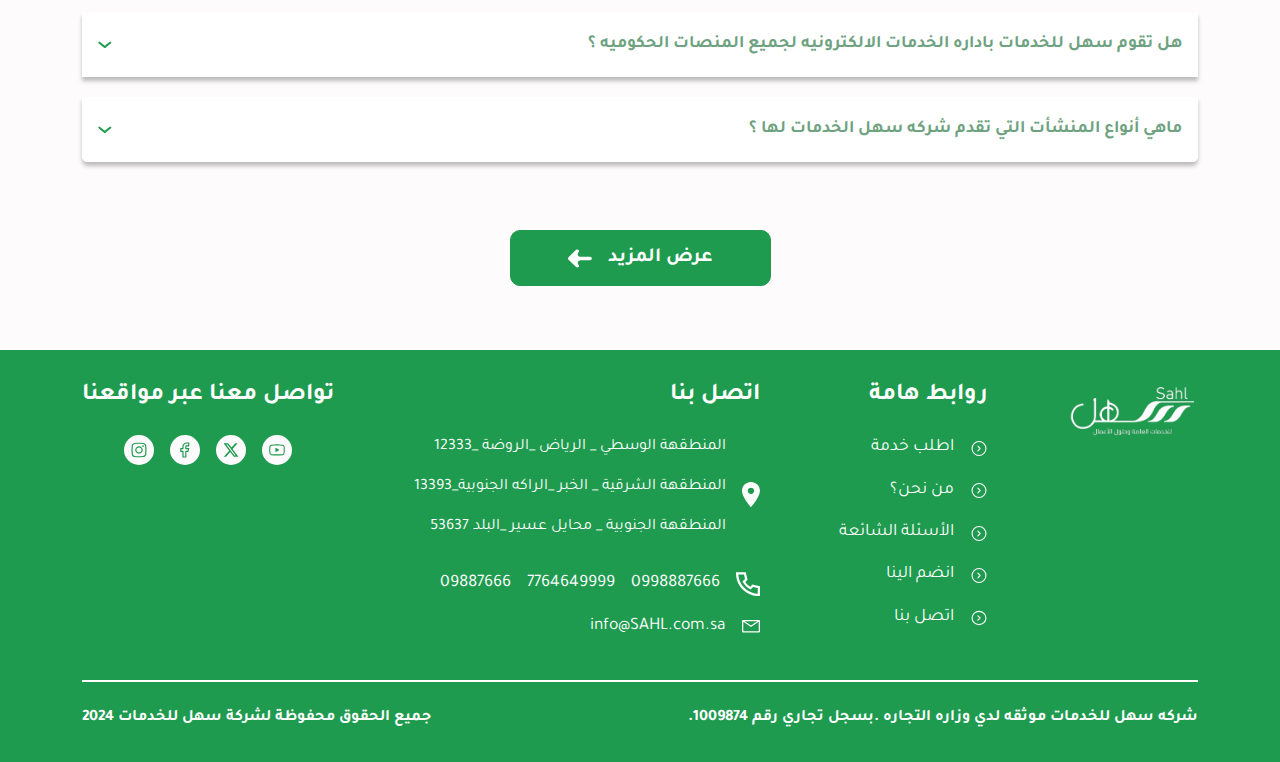
<file: package.html>
<!DOCTYPE html>
<html lang="ar" dir="rtl">

<head>
    <!-- meta tag -->
    <meta charset="utf-8">
    <title>Sahl</title>
    <meta name="description" content="">
    <!-- responsive tag -->
    <meta http-equiv="x-ua-compatible" content="ie=edge">
    <meta name="viewport" content="width=device-width, initial-scale=1">
    <!-- favicon -->
    <link rel="apple-touch-icon" href="assets/images/fav/fav.png">
    <link rel="shortcut icon" type="image/x-icon" href="assets/images/fav/fav.png">
    <!-- bootstrap v5.3.3 css -->
    <link rel="stylesheet" type="text/css" href="assets/bootstrap/css/bootstrap.rtl.min.css">
    <!--bootstrap select-->
    <link rel="stylesheet" href="assets/bootstrap-select/css/Bootstrap-select.css" />
    <!-- Aos Animation css -->
    <link rel="stylesheet" type="text/css" href="assets/aos/css/aos.css">
    <!--Font-awesome-->
    <link rel="stylesheet" href="https://cdnjs.cloudflare.com/ajax/libs/font-awesome/6.4.2/css/all.min.css" />
    <!-- Swiper Slider css -->
    <link rel="stylesheet" type="text/css" href="assets/swiper/css/swiper-bundle.min.css">
    <!-- style css -->
    <link rel="stylesheet" type="text/css" href="assets/sass/general.css">
    <link rel="preconnect" href="https://fonts.googleapis.com">
    <link rel="preconnect" href="https://fonts.gstatic.com" crossorigin>
    <link
        href="https://fonts.googleapis.com/css2?family=Inria+Serif:ital,wght@0,300;0,400;0,700;1,300;1,400;1,700&display=swap"
        rel="stylesheet">
    <script src="assets/js/gsap.min.js"></script>
    <!--[if lt IE 9]>
            <script src="https://oss.maxcdn.com/html5shiv/3.7.2/html5shiv.min.js"></script>
            <script src="https://oss.maxcdn.com/respond/1.4.2/respond.min.js"></script>
    <![endif]-->
</head>

<body id="vertical">
    <!--Preloader-->
    <div id="preloader-background">
        <div id="circle-loader"></div>
        <img id="centre-logo" src="assets/images/logo/sahl-logo.svg" alt="logo" />
    </div>
    <!--Header-->
    <header data-lenis-prevent class="header" id="header">
        <nav class="navbar container">
            <section class="navbar__left">
                <a href="#" class="brand">
                    <img src="assets/images/logo/sahl-logo.svg" alt="brand" />
                </a>
                <div class="burger" id="burger">
                    <span class="burger-line"></span>
                    <span class="burger-line"></span>
                    <span class="burger-line"></span>
                </div>
            </section>
            <section class="navbar__center" data-lenis-prevent>
                <span class="overlay"></span>
                <div class="menu" id="menu">
                    <div class="menu__header">
                        <span class="menu__arrow"><i class="fa fa-chevron-left"></i></span>
                        <span class="menu__title"></span>
                    </div>
                    <ul class="menu__inner">
                        <li class="menu__item position-relative"><a href="index.html" class="menu__link">الصفحة الرئيسية
                            </a>
                        </li>
                        <!---->
                        <li class="menu__item menu__dropdown position-relative">
                            <a href="#" class="menu__link">
                                من نحن؟
                                <img src="assets/images/icon/arrow-nav.svg" alt="icon" />
                            </a>
                            <div class="submenu megamenu__normal" data-lenis-prevent>
                                <ul class="submenu__list">
                                    <li><a href="about.html">نبذة عنا</a></li>
                                    <li><a href="news.html">أخر الأخبار</a></li>
                                    <li><a href="services.html">دليل الخدمات</a></li>
                                    <li><a href="bank-accounts.html">حساباتنا البنكية</a></li>
                                    <li><a href="privacy.html">سياسه الخصوصيه</a></li>
                                    <li><a href="privacy.html">الشروط والأحكام</a></li>
                                </ul>
                            </div>
                        </li>
                        <!---->
                        <li class="menu__item menu__dropdown position-relative">
                            <a href="#" class="menu__link">
                                الدعم
                                <img src="assets/images/icon/arrow-nav.svg" alt="icon" />
                            </a>
                            <div class="submenu megamenu__normal" data-lenis-prevent>
                                <ul class="submenu__list">
                                    <li><a href="contact.html">اتصل بنا</a></li>
                                    <li><a href="common-questions.html">الأسئلة الشائعة</a></li>
                                    <li><a href="download.html">مركز التحميلات</a></li>
                                    <li><a href="jobs.html">الوظائف</a></li>
                                </ul>
                            </div>
                        </li>
                        <!---->
                        <li class="menu__item menu__dropdown position-relative">
                            <a href="#" class="menu__link">
                                الخدمات
                                <img src="assets/images/icon/arrow-nav.svg" alt="icon" />
                            </a>
                            <div class="submenu megamenu__normal" data-lenis-prevent>
                                <ul class="submenu__list">
                                    <li><a href="services.html">تأسيس الشركات</a></li>
                                    <li><a href="services.html">خدمات قانونية</a></li>
                                    <li><a href="services.html">خدمات المستثمرين</a></li>
                                    <li><a href="services.html">برنامج حماية الأجور</a></li>
                                    <li><a href="services.html">تسجيل العلامات التجارية</a></li>
                                    <li><a href="services.html">اداره الخدمات الالكترونية</a></li>
                                    <li><a href="services.html">الخدمات المالية</a></li>
                                </ul>
                            </div>
                        </li>
                        <!---->
                        <li class="menu__item"><a href="package.html" class="menu__link">الباقات</a></li>
                        <!---->
                        <li class="menu__item"><a href="join.html" class="menu__link">انضم إلينا</a></li>
                        <!---->
                        <li class="menu__item"><a href="order.html" class="menu__link mobile-screen">اطلب خدمه</a></li>
                        <!---->
                        <li class="menu__item"><a href="#" class="menu__link mobile-screen">
                                English
                            </a></li>
                        <!---->
                    </ul>
                </div>
            </section>
            <section class="navbar__right">
                <a class="btn btn-order" href="order.html">اطلب خدمه</a>
                <a href="#" class="btn btn-language">
                    <span>English</span>
                    <img src="assets/images/icon/lang.svg" alt="icon" />
                </a>
            </section>
        </nav>
    </header>
    <!--breadcrumb-->
    <section class="breadcrumb d-flex align-items-center">
        <div class="container">
            <h5 class="mb-3">الباقات</h5>
            <ul class="d-flex flex-wrap align-items-center gap-2">
                <li class="breadcrumb-item">
                    <a href="index.html">الصفحة الرئيسيه</a>
                </li>
                <li class="breadcrumb-item">
                    الباقات
                </li>
            </ul>
        </div>
    </section>
    <!--package-->
    <section class="package section-padding">
        <div class="container">
            <div class="row justify-content-center">
                <div class="col-lg-6 col-md-8 col-sm-12">
                    <ul class="nav d-block nav-pills mb-5" id="pills-tab" role="tablist">
                        <li class="nav-item" role="presentation">
                            <button class="nav-link active" id="pills-first-tab" data-bs-toggle="pill"
                                data-bs-target="#pills-first" type="button" role="tab" aria-controls="pills-first"
                                aria-selected="true">
                                باقات الخدمات
                            </button>
                        </li>
                        <li class="nav-item" role="presentation">
                            <button class="nav-link" id="pills-second-tab" data-bs-toggle="pill"
                                data-bs-target="#pills-second" type="button" role="tab" aria-controls="pills-second"
                                aria-selected="false">
                                باقات حماية الأجور
                            </button>
                        </li>
                    </ul>
                </div>
                <div class="col-12">
                    <div class="tab-content" id="pills-tabContent">
                        <div class="tab-pane fade show active" id="pills-first" role="tabpanel"
                            aria-labelledby="pills-first-tab">
                            <div class="sahl-package option">
                                <div class="row">
                                    <div class="col-lg-4 col-md-6 col-sm-12 mb-3">
                                        <div class="sahl-package-item h-100">
                                            <h2 class="text-center mb-2">الباقة الفضية</h2>
                                            <span class="d-block text-center">تبدأ من <span>8000.00</span>ريال .
                                                سنويا</span>
                                            <a href="#" class="btn d-block">طلب سعر</a>
                                            <ul>
                                                <li class="d-flex align-items-center position-relative mb-1">
                                                    منصة قوي
                                                </li>
                                                <li class="d-flex align-items-center position-relative mb-1">
                                                    خدمات التأمين الاجتماعية
                                                </li>
                                                <li class="d-flex align-items-center position-relative mb-1">
                                                    وزارة التجارة
                                                </li>
                                                <li class="d-flex align-items-center position-relative mb-1">
                                                    منصة بلدي
                                                </li>
                                                <li class="d-flex align-items-center position-relative mb-1">
                                                    منصة أبشر ومقيم
                                                </li>
                                                <li class="d-flex align-items-center position-relative mb-1">
                                                    خدمات الزكاة والضريبة
                                                </li>
                                                <li class="d-flex align-items-center position-relative mb-1">
                                                    منصة سلامة
                                                </li>
                                                <li class="d-flex align-items-center position-relative mb-1">
                                                    خدمات التأمين الطبي
                                                </li>
                                            </ul>
                                        </div>
                                    </div>
                                    <!---->
                                    <div class="col-lg-4 col-md-6 col-sm-12 mb-3">
                                        <div class="sahl-package-item h-100">
                                            <h2 class="text-center mb-2">الباقة البلاتينية</h2>
                                            <span class="d-block text-center">تبدأ من <span>1600.00</span>ريال .
                                                سنويا</span>
                                            <a href="#" class="btn d-block">طلب سعر</a>
                                            <ul>
                                                <li class="d-flex align-items-center position-relative mb-1">
                                                    منصة قوي
                                                </li>
                                                <li class="d-flex align-items-center position-relative mb-1">
                                                    خدمات التأمين الاجتماعية
                                                </li>
                                                <li class="d-flex align-items-center position-relative mb-1">
                                                    وزارة التجارة
                                                </li>
                                                <li class="d-flex align-items-center position-relative mb-1">
                                                    منصة بلدي
                                                </li>
                                                <li class="d-flex align-items-center position-relative mb-1">
                                                    منصة أبشر ومقيم
                                                </li>
                                                <li class="d-flex align-items-center position-relative mb-1">
                                                    خدمات الزكاة والضريبة
                                                </li>
                                                <li class="d-flex align-items-center position-relative mb-1">
                                                    منصة سلامة
                                                </li>
                                                <li class="d-flex align-items-center position-relative mb-1">
                                                    خدمات التأمين الطبي
                                                </li>
                                                <li class="d-flex align-items-center position-relative mb-1">
                                                    اشتراك حماية الأجور
                                                </li>
                                                <li class="d-flex align-items-center position-relative mb-1">
                                                    خدمات الاستشارات
                                                </li>
                                            </ul>
                                        </div>
                                    </div>
                                    <!---->
                                    <div class="col-lg-4 col-md-6 col-sm-12 mb-3">
                                        <div class="sahl-package-item h-100">
                                            <h2 class="text-center mb-2">الباقة الذهبية</h2>
                                            <span class="d-block text-center">تبدأ من <span>120000.00</span>ريال .
                                                سنويا</span>
                                            <a href="#" class="btn d-block">طلب سعر</a>
                                            <ul>
                                                <li class="d-flex align-items-center position-relative mb-1">
                                                    منصة قوي
                                                </li>
                                                <li class="d-flex align-items-center position-relative mb-1">
                                                    خدمات التأمين الاجتماعية
                                                </li>
                                                <li class="d-flex align-items-center position-relative mb-1">
                                                    وزارة التجارة
                                                </li>
                                                <li class="d-flex align-items-center position-relative mb-1">
                                                    منصة بلدي
                                                </li>
                                                <li class="d-flex align-items-center position-relative mb-1">
                                                    منصة أبشر ومقيم
                                                </li>
                                                <li class="d-flex align-items-center position-relative mb-1">
                                                    خدمات الزكاة والضريبة
                                                </li>
                                                <li class="d-flex align-items-center position-relative mb-1">
                                                    منصة سلامة
                                                </li>
                                                <li class="d-flex align-items-center position-relative mb-1">
                                                    خدمات التأمين الطبي
                                                </li>
                                                <li class="d-flex align-items-center position-relative mb-1">
                                                    اشتراك حماية الأجور
                                                </li>
                                                <li class="d-flex align-items-center position-relative mb-1">
                                                    خدمات الاستشارات
                                                </li>
                                                <li class="d-flex align-items-center position-relative mb-1">
                                                    منصة قوي
                                                </li>
                                                <li class="d-flex align-items-center position-relative mb-1">
                                                    خدمات التأمين الاجتماعية
                                                </li>
                                                <li class="d-flex align-items-center position-relative mb-1">
                                                    وزارة التجارة
                                                </li>
                                                <li class="d-flex align-items-center position-relative mb-1">
                                                    منصة بلدي
                                                </li>
                                            </ul>
                                        </div>
                                    </div>
                                    <!---->

                                </div>
                                <div class="subscription-calculator text-center">
                                    <p class="mb-4">سعر منافس ومناسب للشركات الكبيرة والمتوسطه والصغيرة ادفع حسب احتياجك
                                    </p>
                                    <div class="row justify-content-center">
                                        <div class="col-lg-4 col-md-7 col-sm-12">
                                            <a data-bs-toggle="modal" data-bs-target="#subscriptionModal"
                                                class="btn btn-primary d-flex align-items-center justify-content-center gap-2 w-100">
                                                <img src="assets/images/icon/calc.svg" alt="icon" />
                                                <span>احسب قيمة اشتراكك</span>
                                            </a>
                                        </div>
                                    </div>
                                </div>

                            </div>
                        </div>
                        <!---->
                        <div class="tab-pane fade" id="pills-second" role="tabpanel" aria-labelledby="pills-second-tab">
                            <div class="sahl-package">
                                <div class="row">
                                    <div class="col-lg-6 col-md-6 col-sm-12 mb-3">
                                        <div class="sahl-package-item h-100">
                                            <h2 class="text-center mb-3">المبتدئة</h2>
                                            <span class="d-block text-center">تبدأ من <span>8000.00</span>ريال .
                                                سنويا</span>
                                            <span class="d-block text-center">
                                                (1 الي 50 ) عامل
                                            </span>
                                            <a href="#" class="btn d-block">طلب سعر</a>
                                            <ul>
                                                <li class="d-flex align-items-center position-relative mb-3">
                                                    اداره الرواتب
                                                </li>
                                                <li class="d-flex align-items-center position-relative mb-3">
                                                    رفع ملفات
                                                </li>
                                                <li class="d-flex align-items-center position-relative mb-3">
                                                    متابعة ازالة الملاحظات
                                                </li>
                                            </ul>
                                        </div>
                                    </div>
                                    <!---->
                                    <div class="col-lg-6 col-md-6 col-sm-12 mb-3">
                                        <div class="sahl-package-item h-100">
                                            <h2 class="text-center mb-3">الانطلاقة</h2>
                                            <span class="d-block text-center">تبدأ من <span>9000.00</span>ريال .
                                                سنويا</span>
                                            <span class="d-block text-center">
                                                (51 الي 100 ) عامل
                                            </span>
                                            <a href="#" class="btn d-block">طلب سعر</a>
                                            <ul>
                                                <li class="d-flex align-items-center position-relative mb-3">
                                                    اداره الرواتب
                                                </li>
                                                <li class="d-flex align-items-center position-relative mb-3">
                                                    رفع ملفات
                                                </li>
                                                <li class="d-flex align-items-center position-relative mb-3">
                                                    متابعة ازالة الملاحظات
                                                </li>
                                            </ul>
                                        </div>
                                    </div>
                                    <!---->
                                    <div class="col-lg-6 col-md-6 col-sm-12 mb-3">
                                        <div class="sahl-package-item h-100">
                                            <h2 class="text-center mb-3">الأعمال </h2>
                                            <span class="d-block text-center">تبدأ من <span>8000.00</span>ريال .
                                                سنويا</span>
                                            <span class="d-block text-center">
                                                (1 الي 50 ) عامل
                                            </span>
                                            <a href="#" class="btn d-block">طلب سعر</a>
                                            <ul>
                                                <li class="d-flex align-items-center position-relative mb-3">
                                                    اداره الرواتب
                                                </li>
                                                <li class="d-flex align-items-center position-relative mb-3">
                                                    رفع ملفات
                                                </li>
                                                <li class="d-flex align-items-center position-relative mb-3">
                                                    متابعة ازالة الملاحظات
                                                </li>
                                            </ul>
                                        </div>
                                    </div>
                                    <!---->
                                    <div class="col-lg-6 col-md-6 col-sm-12 mb-3">
                                        <div class="sahl-package-item h-100">
                                            <h2 class="text-center mb-3">النمو</h2>
                                            <span class="d-block text-center">تبدأ من <span>9000.00</span>ريال .
                                                سنويا</span>
                                            <span class="d-block text-center">
                                                (51 الي 100 ) عامل
                                            </span>
                                            <a href="#" class="btn d-block">طلب سعر</a>
                                            <ul>
                                                <li class="d-flex align-items-center position-relative mb-3">
                                                    اداره الرواتب
                                                </li>
                                                <li class="d-flex align-items-center position-relative mb-3">
                                                    رفع ملفات
                                                </li>
                                                <li class="d-flex align-items-center position-relative mb-3">
                                                    متابعة ازالة الملاحظات
                                                </li>
                                            </ul>
                                        </div>
                                    </div>
                                    <!---->
                                </div>
                            </div>
                        </div>
                    </div>
                </div>
            </div>
        </div>
    </section>
    <!--help-offer-->
    <section class="help-offer section-padding">
        <div class="container">
            <div class="title-section">
                <h3>كيف يمكننا المساعدة ؟</h3>
            </div>
            <div class="accordion" id="accordionExample">
                <div class="accordion-item">
                    <h2 class="accordion-header">
                        <button class="accordion-button" type="button" data-bs-toggle="collapse"
                            data-bs-target="#collapseOne" aria-expanded="true" aria-controls="collapseOne">
                            من هي شركه سهل للخدمات ؟
                        </button>
                    </h2>
                    <div id="collapseOne" class="accordion-collapse collapse show" data-bs-parent="#accordionExample">
                        <div class="accordion-body">
                            <p>
                                شركة استشارية تأسست في مجال خدمات الأعمال والدعم المباشر لقطاع الأعمال وتقدم توجيهات
                                وحلولا متكاملة وسريعة لجميع مشاكل المؤسسات والشركات
                            </p>
                        </div>
                    </div>
                </div>
                <!---->
                <div class="accordion-item">
                    <h2 class="accordion-header">
                        <button class="accordion-button collapsed" type="button" data-bs-toggle="collapse"
                            data-bs-target="#collapseTwo" aria-expanded="false" aria-controls="collapseTwo">
                            لماذا تختار سهل للخدمات ؟
                        </button>
                    </h2>
                    <div id="collapseTwo" class="accordion-collapse collapse" data-bs-parent="#accordionExample">
                        <div class="accordion-body">
                            <p>
                                شركة استشارية تأسست في مجال خدمات الأعمال والدعم المباشر لقطاع الأعمال وتقدم توجيهات
                                وحلولا متكاملة وسريعة لجميع مشاكل المؤسسات والشركات
                            </p>
                        </div>
                    </div>
                </div>
                <!---->
                <div class="accordion-item">
                    <h2 class="accordion-header">
                        <button class="accordion-button collapsed" type="button" data-bs-toggle="collapse"
                            data-bs-target="#collapseThree" aria-expanded="false" aria-controls="collapseThree">
                            هل تقوم سهل للخدمات باداره الخدمات الالكترونيه لجميع المنصات الحكوميه ؟
                        </button>
                    </h2>
                    <div id="collapseThree" class="accordion-collapse collapse" data-bs-parent="#accordionExample">
                        <div class="accordion-body">
                            <p>
                                شركة استشارية تأسست في مجال خدمات الأعمال والدعم المباشر لقطاع الأعمال وتقدم توجيهات
                                وحلولا متكاملة وسريعة لجميع مشاكل المؤسسات والشركات
                            </p>
                        </div>
                    </div>
                </div>
                <!---->
                <div class="accordion-item">
                    <h2 class="accordion-header">
                        <button class="accordion-button collapsed" type="button" data-bs-toggle="collapse"
                            data-bs-target="#collapseFour" aria-expanded="false" aria-controls="collapseFour">
                            ماهي أنواع المنشأت التي تقدم شركه سهل الخدمات لها ؟
                        </button>
                    </h2>
                    <div id="collapseFour" class="accordion-collapse collapse" data-bs-parent="#accordionExample">
                        <div class="accordion-body">
                            <p>
                                شركة استشارية تأسست في مجال خدمات الأعمال والدعم المباشر لقطاع الأعمال وتقدم توجيهات
                                وحلولا متكاملة وسريعة لجميع مشاكل المؤسسات والشركات
                            </p>
                        </div>
                    </div>
                </div>
                <!---->
            </div>
            <div class="row justify-content-center">
                <div class="col-lg-3 col-md-4 col-sm-12">
                    <a href="#"
                        class="btn btn-primary btn-show-package d-flex align-items-center justify-content-center gap-3 mt-5">
                        <span>عرض المزيد</span>
                        <img src="assets/images/icon/arrow-left.svg" alt="icon" />
                    </a>
                </div>
            </div>
        </div>
    </section>
    <!-- Modal -->
    <div class="modal fade" id="subscriptionModal" tabindex="-1" aria-labelledby="subscriptionModalLabel"
        aria-hidden="true" data-lenis-prevent>
        <div class="modal-dialog modal-dialog-centered modal-xl">
            <div class="modal-content">
                <div class="modal-header justify-content-between">
                    <h5 class="modal-title d-flex gap-2" id="subscriptionModalLabel">
                        <img src="assets/images/icon/calc.svg" alt="icon" />
                        <span>احسب قيمه اشتراكك</span>
                    </h5>
                    <button type="button" class="close" data-bs-dismiss="modal" aria-bs-label="Close">
                        <span aria-bs-hidden="true">&times;</span>
                    </button>
                </div>
                <div class="modal-body ask-order m-0">
                    <div class="row align-items-center">
                        <div class="col-lg-6 col-md-6 col-sm-12 mb-4">
                            <label class="form-label">عدد الموظفين </label>
                            <div class="form-group d-flex align-items-center">
                                <input type="email" class="form-control" placeholder="" value="0">
                            </div>
                        </div>
                        <!---->
                        <div class="col-lg-6 col-md-6 col-sm-12 mb-4">
                            <label class="form-label mb-2">نوع الباقة</label>
                            <div class="form-group d-flex align-items-center" data-lenis-prevent>
                                <select class="selectpicker">
                                    <option>باقه فضيه</option>
                                    <option>باقه فضيه</option>
                                </select>
                            </div>
                        </div>
                        <!---->
                        <div class="col-lg-6 col-md-6 col-sm-12 mb-4">
                            <label class="form-label mb-2">هل ترغب باشتراك حماية الأجور؟</label>
                            <div class="form-group d-flex align-items-center" data-lenis-prevent>
                                <select class="selectpicker">
                                    <option>نعم</option>
                                    <option>لا</option>
                                </select>
                            </div>
                        </div>
                        <!---->
                        <div class="col-lg-6 col-md-6 col-sm-12 mb-4">
                            <label class="form-label">عدد السنوات</label>
                            <div class="form-group d-flex align-items-center">
                                <input type="email" class="form-control" placeholder="" value="1">
                            </div>
                        </div>
                        <!---->
                        <div class="col-lg-6 col-md-6 col-sm-12 mb-4">
                            <label class="form-label">التكلفه</label>
                            <div class="form-group d-flex align-items-center">
                                <input type="email" class="form-control" placeholder=""
                                    value="0 ريال.سنويا (شامل الضريبة)">
                            </div>
                        </div>
                        <!---->
                        <div class="col-lg-6 col-md-12">
                            <p class="d-flex justify-content-end rules">قواعد حساب الاشتراك</p>
                        </div>
                    </div>
                </div>
                <div class="modal-footer justify-content-center border-0">
                    <a href="#" class="btn btn-danger d-flex align-items-center justify-content-center gap-2">
                        <img src="assets/images/icon/reset.svg" alt="icon" />
                        <span>اعادة التعيين</span>
                    </a>
                </div>

            </div>
        </div>
    </div>
    <!--WatsApp floating-->
    <div class="floating-watsapp-icon">
        <a href="tel:+0998887666">
            <img src="assets/images/global-image/watsapp.svg" alt="icon" />
        </a>
    </div>
    <!---->
    <div class="contentDiv" id="content">
        <button class="back-to-top" type="button"></button>
    </div>
    <!-- Footer -->
    <footer>
        <div class="container">
            <div class="footer-container d-flex justify-content-between flex-wrap">
                <div class="footer-logo">
                    <a href="index.html">
                        <img src="assets/images/logo/sahl-logo.svg" alt="logo" />
                    </a>
                </div>
                <!---->
                <div class="quick-links">
                    <h5 class="mb-4">روابط هامة</h5>
                    <ul>
                        <li>
                            <a href="order.html">
                                <img src="assets/images/icon/arrow-footer.svg" alt="icon">
                                <span>اطلب خدمة </span>
                            </a>
                        </li>
                        <li>
                            <a href="about.html">
                                <img src="assets/images/icon/arrow-footer.svg" alt="icon">
                                <span>من نحن؟</span>
                            </a>
                        </li>
                        <li>
                            <a href="common-questions.html">
                                <img src="assets/images/icon/arrow-footer.svg" alt="icon">
                                <span>الأسئلة الشائعة</span>
                            </a>
                        </li>
                        <li>
                            <a href="join.html">
                                <img src="assets/images/icon/arrow-footer.svg" alt="icon">
                                <span> انضم الينا </span>
                            </a>
                        </li>
                        <li>
                            <a href="contact.html">
                                <img src="assets/images/icon/arrow-footer.svg" alt="icon">
                                <span>اتصل بنا </span>
                            </a>
                        </li>
                    </ul>
                </div>
                <!---->
                <div class="quick-links">
                    <h5 class="mb-4">اتصل بنا</h5>
                    <ul>
                        <li>
                            <a href="#">
                                <img src="assets/images/icon/location.svg" alt="icon" />
                                <ol>
                                    <li>
                                        <span>المنطقهة الوسطي _ الرياض _الروضة _12333</span>
                                    </li>
                                    <li>
                                        <span> المنطقهة الشرقية _ الخبر _الراكه الجنوبية_13393</span>
                                    </li>
                                    <li>
                                        <span>المنطقهة الجنوبية _ محايل عسير _البلد 53637</span>
                                    </li>
                                </ol>
                            </a>
                        </li>
                        <li>
                            <div class="d-flex gap-3">
                                <img src="assets/images/icon/phone.svg" alt="icon" />
                                <span class="d-flex align-items-center gap-3 flex-wrap">
                                    <a href="tel:+0998887666">0998887666</a>
                                    <a href="tel:+7764649999">7764649999</a>
                                    <a href="tel:+09887666">09887666</a>
                                </span>
                            </div>
                        </li>
                        <li>
                            <a href="mailto:info@SAHL.com.sa">
                                <img src="assets/images/icon/envolpment.svg" alt="icon" />
                                <span>info@SAHL.com.sa</span>
                            </a>
                        </li>
                    </ul>
                </div>
                <!---->
                <div class="quick-links social-links">
                    <h5 class="mb-4">تواصل معنا عبر مواقعنا</h5>
                    <ul class="d-flex align-items-center justify-content-center gap-3">
                        <li>
                            <a href="#" class="d-flex align-items-center justify-content-center">
                                <img src="assets/images/icon/footer-youtube.svg" alt="icon" />
                            </a>
                        </li>
                        <li>
                            <a href="#" class="d-flex align-items-center justify-content-center">
                                <img src="assets/images/icon/footer-twitter.svg" alt="icon" />
                            </a>
                        </li>
                        <li>
                            <a href="#" class="d-flex align-items-center justify-content-center">
                                <img src="assets/images/icon/footer-facebook.svg" alt="icon" />
                            </a>
                        </li>
                        <li>
                            <a href="#" class="d-flex align-items-center justify-content-center">
                                <img src="assets/images/icon/footer-insta.svg" alt="icon" />
                            </a>
                        </li>
                    </ul>
                </div>
            </div>
            <div class="footer-bottom d-flex flex-wrap align-items-center justify-content-between">
                <p>
                    شركه سهل للخدمات موثقه لدي وزاره التجاره .بسجل تجاري رقم 1009874.
                </p>
                <p>
                    جميع الحقوق محفوظة لشركة سهل للخدمات 2024
                </p>
            </div>
        </div>
    </footer>
    <script src="assets/bootstrap/js/bootstrap.bundle.min.js"></script>
    <script src="https://cdnjs.cloudflare.com/ajax/libs/popper.js/1.14.3/umd/popper.min.js"></script>
    <!--JQuery Js-->
    <script src="assets/jq/jQuery.js"></script>
    <!-- AOS JS -->
    <script src="assets/aos/js/aos.js"></script>
    <!--ScrollTrigger-->
    <script src="assets/js/ScrollTrigger.min.js"></script>
    <!--lenis-->
    <script src="assets/js/lenis.js"></script>
    <script src="assets/js/imagesloaded.pkgd.min.js"></script>
    <script src="assets/js/script_lenis.js"></script>
    <!--bootstrap select-->
    <script src="assets/bootstrap-select/js/Bootstrap-select.js"></script>
    <!-- Swiper JS -->
    <script src="assets/swiper/js/swiper.min.js"></script>
    <!--Main Js-->
    <script src="assets/js/main.js"></script>
</body>

</html>
</file>
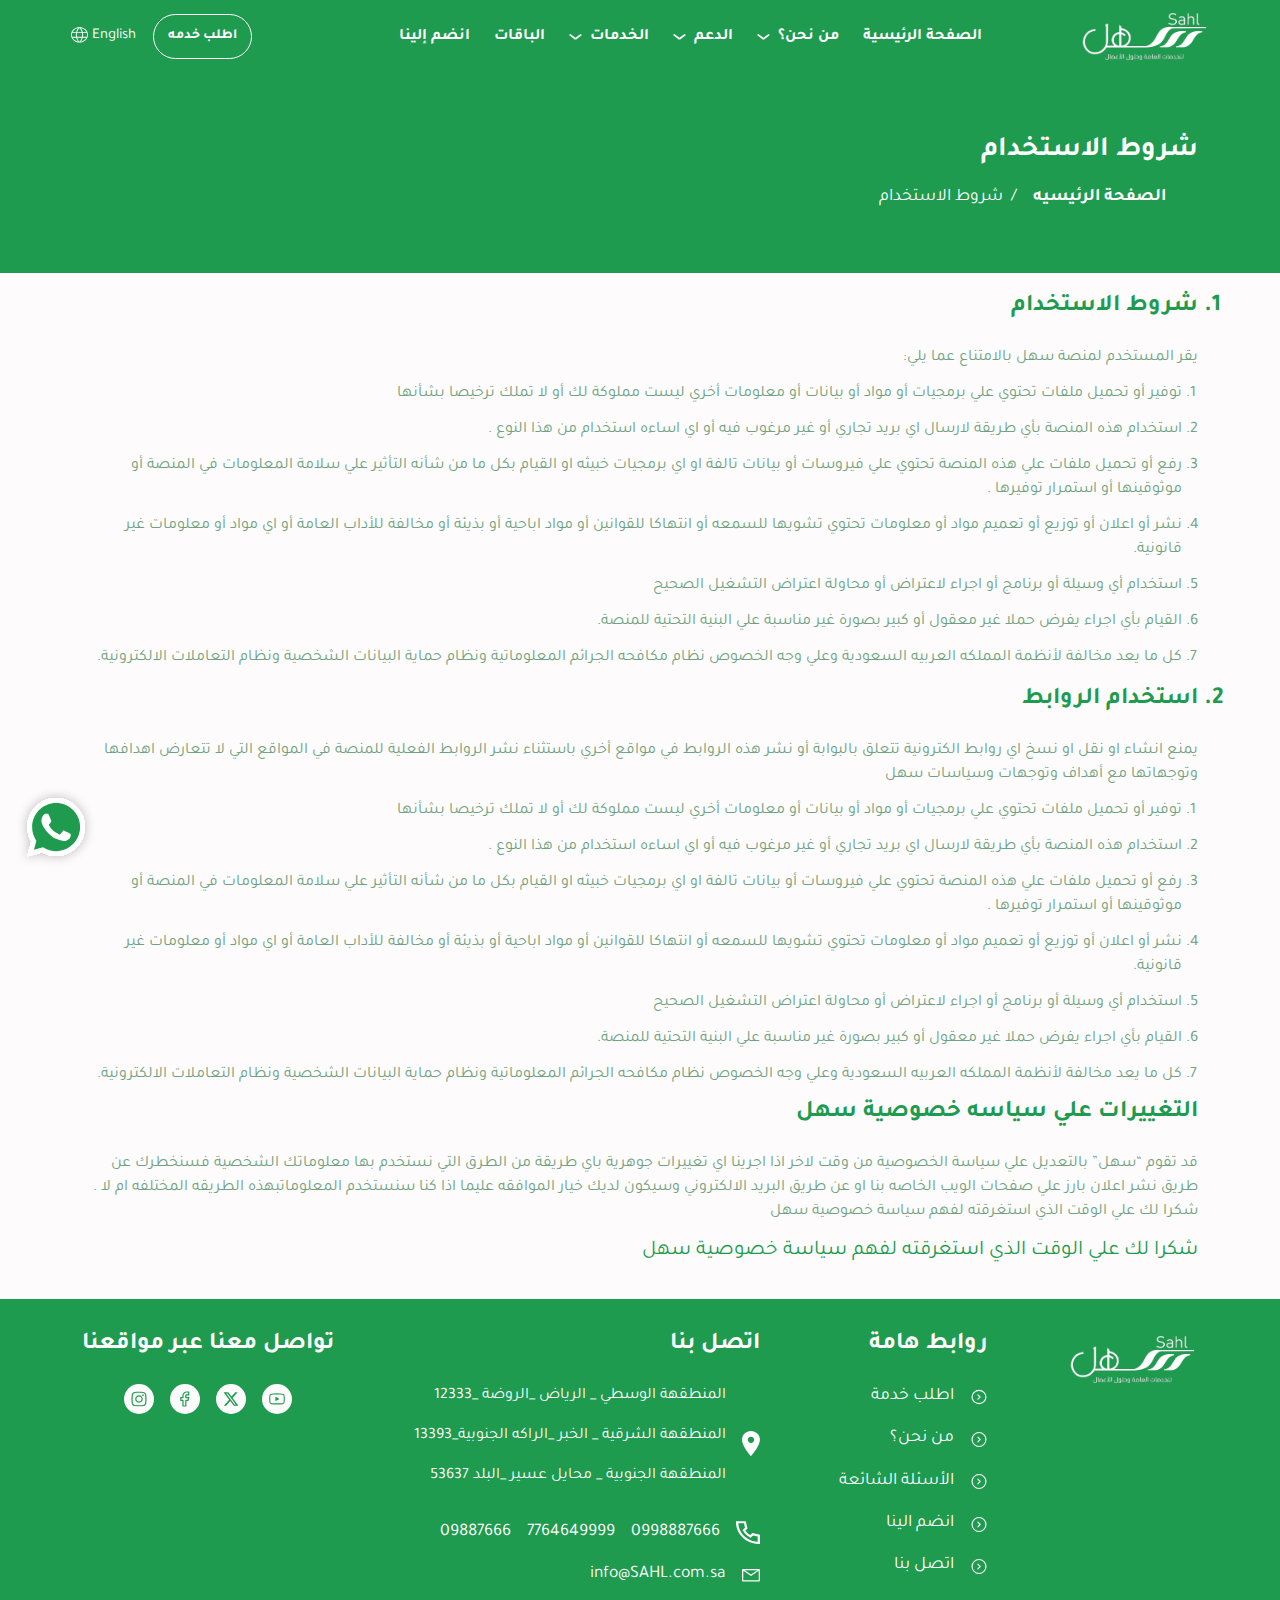
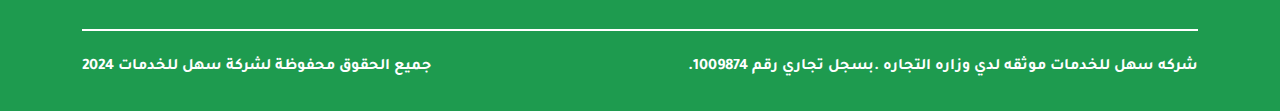
<file: privacy.html>
<!DOCTYPE html>
<html lang="ar" dir="rtl">

<head>
    <!-- meta tag -->
    <meta charset="utf-8">
    <title>Sahl</title>
    <meta name="description" content="">
    <!-- responsive tag -->
    <meta http-equiv="x-ua-compatible" content="ie=edge">
    <meta name="viewport" content="width=device-width, initial-scale=1">
    <!-- favicon -->
    <link rel="apple-touch-icon" href="assets/images/fav/fav.png">
    <link rel="shortcut icon" type="image/x-icon" href="assets/images/fav/fav.png">
    <!-- bootstrap v5.3.3 css -->
    <link rel="stylesheet" type="text/css" href="assets/bootstrap/css/bootstrap.rtl.min.css">
    <!--bootstrap select-->
    <link rel="stylesheet" href="assets/bootstrap-select/css/Bootstrap-select.css" />
    <!-- Aos Animation css -->
    <link rel="stylesheet" type="text/css" href="assets/aos/css/aos.css">
    <!--Font-awesome-->
    <link rel="stylesheet" href="https://cdnjs.cloudflare.com/ajax/libs/font-awesome/6.4.2/css/all.min.css" />
    <!-- Swiper Slider css -->
    <link rel="stylesheet" type="text/css" href="assets/swiper/css/swiper-bundle.min.css">
    <!-- style css -->
    <link rel="stylesheet" type="text/css" href="assets/sass/general.css">
    <link rel="preconnect" href="https://fonts.googleapis.com">
    <link rel="preconnect" href="https://fonts.gstatic.com" crossorigin>
    <link
        href="https://fonts.googleapis.com/css2?family=Inria+Serif:ital,wght@0,300;0,400;0,700;1,300;1,400;1,700&display=swap"
        rel="stylesheet">
    <script src="assets/js/gsap.min.js"></script>
    <!--[if lt IE 9]>
            <script src="https://oss.maxcdn.com/html5shiv/3.7.2/html5shiv.min.js"></script>
            <script src="https://oss.maxcdn.com/respond/1.4.2/respond.min.js"></script>
    <![endif]-->
</head>

<body id="vertical">
    <!--Preloader-->
    <div id="preloader-background">
        <div id="circle-loader"></div>
        <img id="centre-logo" src="assets/images/logo/sahl-logo.svg" alt="logo" />
    </div>
    <!--Header-->
    <header data-lenis-prevent class="header" id="header">
        <nav class="navbar container">
            <section class="navbar__left">
                <a href="#" class="brand">
                    <img src="assets/images/logo/sahl-logo.svg" alt="brand" />
                </a>
                <div class="burger" id="burger">
                    <span class="burger-line"></span>
                    <span class="burger-line"></span>
                    <span class="burger-line"></span>
                </div>
            </section>
            <section class="navbar__center" data-lenis-prevent>
                <span class="overlay"></span>
                <div class="menu" id="menu">
                    <div class="menu__header">
                        <span class="menu__arrow"><i class="fa fa-chevron-left"></i></span>
                        <span class="menu__title"></span>
                    </div>
                    <ul class="menu__inner">
                        <li class="menu__item position-relative"><a href="index.html" class="menu__link">الصفحة الرئيسية
                            </a>
                        </li>
                        <!---->
                        <li class="menu__item menu__dropdown position-relative">
                            <a href="#" class="menu__link">
                                من نحن؟
                                <img src="assets/images/icon/arrow-nav.svg" alt="icon" />
                            </a>
                            <div class="submenu megamenu__normal" data-lenis-prevent>
                                <ul class="submenu__list">
                                    <li><a href="about.html">نبذة عنا</a></li>
                                    <li><a href="news.html">أخر الأخبار</a></li>
                                    <li><a href="services.html">دليل الخدمات</a></li>
                                    <li><a href="bank-accounts.html">حساباتنا البنكية</a></li>
                                    <li><a href="privacy.html">سياسه الخصوصيه</a></li>
                                    <li><a href="privacy.html">الشروط والأحكام</a></li>
                                </ul>
                            </div>
                        </li>
                        <!---->
                        <li class="menu__item menu__dropdown position-relative">
                            <a href="#" class="menu__link">
                                الدعم
                                <img src="assets/images/icon/arrow-nav.svg" alt="icon" />
                            </a>
                            <div class="submenu megamenu__normal" data-lenis-prevent>
                                <ul class="submenu__list">
                                    <li><a href="contact.html">اتصل بنا</a></li>
                                    <li><a href="common-questions.html">الأسئلة الشائعة</a></li>
                                    <li><a href="download.html">مركز التحميلات</a></li>
                                    <li><a href="jobs.html">الوظائف</a></li>
                                </ul>
                            </div>
                        </li>
                        <!---->
                        <li class="menu__item menu__dropdown position-relative">
                            <a href="#" class="menu__link">
                                الخدمات
                                <img src="assets/images/icon/arrow-nav.svg" alt="icon" />
                            </a>
                            <div class="submenu megamenu__normal" data-lenis-prevent>
                                <ul class="submenu__list">
                                    <li><a href="services.html">تأسيس الشركات</a></li>
                                    <li><a href="services.html">خدمات قانونية</a></li>
                                    <li><a href="services.html">خدمات المستثمرين</a></li>
                                    <li><a href="services.html">برنامج حماية الأجور</a></li>
                                    <li><a href="services.html">تسجيل العلامات التجارية</a></li>
                                    <li><a href="services.html">اداره الخدمات الالكترونية</a></li>
                                    <li><a href="services.html">الخدمات المالية</a></li>
                                </ul>
                            </div>
                        </li>
                        <!---->
                        <li class="menu__item"><a href="package.html" class="menu__link">الباقات</a></li>
                        <!---->
                        <li class="menu__item"><a href="join.html" class="menu__link">انضم إلينا</a></li>
                        <!---->
                        <li class="menu__item"><a href="order.html" class="menu__link mobile-screen">اطلب خدمه</a></li>
                        <!---->
                        <li class="menu__item"><a href="#" class="menu__link mobile-screen">
                                English
                            </a></li>
                        <!---->
                    </ul>
                </div>
            </section>
            <section class="navbar__right">
                <a class="btn btn-order" href="order.html">اطلب خدمه</a>
                <a href="#" class="btn btn-language">
                    <span>English</span>
                    <img src="assets/images/icon/lang.svg" alt="icon" />
                </a>
            </section>
        </nav>
    </header>
    <!--breadcrumb-->
    <section class="breadcrumb d-flex align-items-center">
        <div class="container">
            <h5 class="mb-3">شروط الاستخدام</h5>
            <ul class="d-flex flex-wrap align-items-center gap-2">
                <li class="breadcrumb-item">
                    <a href="index.html">الصفحة الرئيسيه</a>
                </li>
                <li class="breadcrumb-item">
                    شروط الاستخدام
                </li>
            </ul>
        </div>
    </section>
    <!--Privacy Section-->
    <section class="privacy-section">
        <div class="container">
            <ol class="order-list">
                <li>
                    <h4>شروط الاستخدام</h4>
                    <span>يقر المستخدم لمنصة سهل بالامتناع عما يلي:</span>
                    <ol>
                        <li>
                            <span>توفير أو تحميل ملفات تحتوي علي برمجيات أو مواد أو بيانات أو معلومات أخري ليست مملوكة
                                لك أو لا تملك ترخيصا بشأنها</span>
                        </li>
                        <li>
                            <span>
                                استخدام هذه المنصة بأي طريقة لارسال اي بريد تجاري أو غير مرغوب فيه أو اي اساءه استخدام
                                من هذا النوع .
                            </span>
                        </li>
                        <li>
                            <span>
                                رفع أو تحميل ملفات علي هذه المنصة تحتوي علي فيروسات أو بيانات تالفة او اي برمجيات خبيثه
                                او القيام بكل ما من شأنه التأثير علي سلامة المعلومات في المنصة أو موثوقينها أو استمرار
                                توفيرها .
                            </span>
                        </li>
                        <li>
                            <span>
                                نشر أو اعلان أو توزيع أو تعميم مواد أو معلومات تحتوي تشويها للسمعه أو انتهاكا للقوانين
                                أو مواد اباحية أو بذيئة أو مخالفة للأداب العامة أو اي مواد أو معلومات غير قانونية.
                            </span>
                        </li>
                        <li>
                            <span>
                                استخدام أي وسيلة أو برنامج أو اجراء لاعتراض أو محاولة اعتراض التشغيل الصحيح
                            </span>
                        </li>
                        <li>
                            <span>
                                القيام بأي اجراء يفرض حملا غير معقول أو كبير بصورة غير مناسبة علي البنية التحتية للمنصة.
                            </span>
                        </li>
                        <li>
                            <span>
                                كل ما يعد مخالفة لأنظمة المملكه العربيه السعودية وعلي وجه الخصوص نظام مكافحه الجرائم
                                المعلوماتية ونظام حماية البيانات الشخصية ونظام التعاملات الالكترونية.
                            </span>
                        </li>
                    </ol>
                </li>
                <!---->
                <li>
                    <h4>
                        استخدام الروابط
                    </h4>
                    <span>
                        يمنع انشاء او نقل او نسخ اي روابط الكترونية تتعلق بالبوابة أو نشر هذه الروابط في مواقع أخري
                        باستثناء نشر الروابط الفعلية للمنصة في المواقع التي لا تتعارض اهدافها وتوجهاتها مع أهداف وتوجهات
                        وسياسات سهل
                    </span>
                    <ol>
                        <li>
                            <span>توفير أو تحميل ملفات تحتوي علي برمجيات أو مواد أو بيانات أو معلومات أخري ليست مملوكة
                                لك أو لا تملك ترخيصا بشأنها</span>
                        </li>
                        <li>
                            <span>
                                استخدام هذه المنصة بأي طريقة لارسال اي بريد تجاري أو غير مرغوب فيه أو اي اساءه استخدام
                                من هذا النوع .
                            </span>
                        </li>
                        <li>
                            <span>
                                رفع أو تحميل ملفات علي هذه المنصة تحتوي علي فيروسات أو بيانات تالفة او اي برمجيات خبيثه
                                او القيام بكل ما من شأنه التأثير علي سلامة المعلومات في المنصة أو موثوقينها أو استمرار
                                توفيرها .
                            </span>
                        </li>
                        <li>
                            <span>
                                نشر أو اعلان أو توزيع أو تعميم مواد أو معلومات تحتوي تشويها للسمعه أو انتهاكا للقوانين
                                أو مواد اباحية أو بذيئة أو مخالفة للأداب العامة أو اي مواد أو معلومات غير قانونية.
                            </span>
                        </li>
                        <li>
                            <span>
                                استخدام أي وسيلة أو برنامج أو اجراء لاعتراض أو محاولة اعتراض التشغيل الصحيح
                            </span>
                        </li>
                        <li>
                            <span>
                                القيام بأي اجراء يفرض حملا غير معقول أو كبير بصورة غير مناسبة علي البنية التحتية للمنصة.
                            </span>
                        </li>
                        <li>
                            <span>
                                كل ما يعد مخالفة لأنظمة المملكه العربيه السعودية وعلي وجه الخصوص نظام مكافحه الجرائم
                                المعلوماتية ونظام حماية البيانات الشخصية ونظام التعاملات الالكترونية.
                            </span>
                        </li>
                    </ol>
                </li>
                <!---->
            </ol>
            <h4>التغييرات علي سياسه خصوصية سهل</h4>
            <span>
                قد تقوم “سهل” بالتعديل علي سياسة الخصوصية من وقت لاخر اذا اجرينا اي تغييرات جوهرية باي طريقة من الطرق
                التي نستخدم بها معلوماتك الشخصية فسنخطرك عن طريق نشر اعلان بارز علي صفحات الويب الخاصه بنا او عن طريق
                البريد الالكتروني وسيكون لديك خيار الموافقه عليما اذا كنا سنستخدم المعلوماتبهذه الطريقه المختلفه ام لا .

                شكرا لك علي الوقت الذي استغرقته لفهم سياسة خصوصية سهل
            </span>
            <p>شكرا لك علي الوقت الذي استغرقته لفهم سياسة خصوصية سهل</p>
        </div>
    </section>
    <!--WatsApp floating-->
    <div class="floating-watsapp-icon">
        <a href="tel:+0998887666">
            <img src="assets/images/global-image/watsapp.svg" alt="icon" />
        </a>
    </div>
    <!---->
    <div class="contentDiv" id="content">
        <button class="back-to-top" type="button"></button>
    </div>
    <!-- Footer -->
    <footer>
        <div class="container">
            <div class="footer-container d-flex justify-content-between flex-wrap">
                <div class="footer-logo">
                    <a href="index.html">
                        <img src="assets/images/logo/sahl-logo.svg" alt="logo" />
                    </a>
                </div>
                <!---->
                <div class="quick-links">
                    <h5 class="mb-4">روابط هامة</h5>
                    <ul>
                        <li>
                            <a href="order.html">
                                <img src="assets/images/icon/arrow-footer.svg" alt="icon">
                                <span>اطلب خدمة </span>
                            </a>
                        </li>
                        <li>
                            <a href="about.html">
                                <img src="assets/images/icon/arrow-footer.svg" alt="icon">
                                <span>من نحن؟</span>
                            </a>
                        </li>
                        <li>
                            <a href="common-questions.html">
                                <img src="assets/images/icon/arrow-footer.svg" alt="icon">
                                <span>الأسئلة الشائعة</span>
                            </a>
                        </li>
                        <li>
                            <a href="join.html">
                                <img src="assets/images/icon/arrow-footer.svg" alt="icon">
                                <span> انضم الينا </span>
                            </a>
                        </li>
                        <li>
                            <a href="contact.html">
                                <img src="assets/images/icon/arrow-footer.svg" alt="icon">
                                <span>اتصل بنا </span>
                            </a>
                        </li>
                    </ul>
                </div>
                <!---->
                <div class="quick-links">
                    <h5 class="mb-4">اتصل بنا</h5>
                    <ul>
                        <li>
                            <a href="#">
                                <img src="assets/images/icon/location.svg" alt="icon" />
                                <ol>
                                    <li>
                                        <span>المنطقهة الوسطي _ الرياض _الروضة _12333</span>
                                    </li>
                                    <li>
                                        <span> المنطقهة الشرقية _ الخبر _الراكه الجنوبية_13393</span>
                                    </li>
                                    <li>
                                        <span>المنطقهة الجنوبية _ محايل عسير _البلد 53637</span>
                                    </li>
                                </ol>
                            </a>
                        </li>
                        <li>
                            <div class="d-flex gap-3">
                                <img src="assets/images/icon/phone.svg" alt="icon" />
                                <span class="d-flex align-items-center gap-3 flex-wrap">
                                    <a href="tel:+0998887666">0998887666</a>
                                    <a href="tel:+7764649999">7764649999</a>
                                    <a href="tel:+09887666">09887666</a>
                                </span>
                            </div>
                        </li>
                        <li>
                            <a href="mailto:info@SAHL.com.sa">
                                <img src="assets/images/icon/envolpment.svg" alt="icon" />
                                <span>info@SAHL.com.sa</span>
                            </a>
                        </li>
                    </ul>
                </div>
                <!---->
                <div class="quick-links social-links">
                    <h5 class="mb-4">تواصل معنا عبر مواقعنا</h5>
                    <ul class="d-flex align-items-center justify-content-center gap-3">
                        <li>
                            <a href="#" class="d-flex align-items-center justify-content-center">
                                <img src="assets/images/icon/footer-youtube.svg" alt="icon" />
                            </a>
                        </li>
                        <li>
                            <a href="#" class="d-flex align-items-center justify-content-center">
                                <img src="assets/images/icon/footer-twitter.svg" alt="icon" />
                            </a>
                        </li>
                        <li>
                            <a href="#" class="d-flex align-items-center justify-content-center">
                                <img src="assets/images/icon/footer-facebook.svg" alt="icon" />
                            </a>
                        </li>
                        <li>
                            <a href="#" class="d-flex align-items-center justify-content-center">
                                <img src="assets/images/icon/footer-insta.svg" alt="icon" />
                            </a>
                        </li>
                    </ul>
                </div>
            </div>
            <div class="footer-bottom d-flex flex-wrap align-items-center justify-content-between">
                <p>
                    شركه سهل للخدمات موثقه لدي وزاره التجاره .بسجل تجاري رقم 1009874.
                </p>
                <p>
                    جميع الحقوق محفوظة لشركة سهل للخدمات 2024
                </p>
            </div>
        </div>
    </footer>
    <script src="assets/bootstrap/js/bootstrap.bundle.min.js"></script>
    <script src="https://cdnjs.cloudflare.com/ajax/libs/popper.js/1.14.3/umd/popper.min.js"></script>
    <!--JQuery Js-->
    <script src="assets/jq/jQuery.js"></script>
    <!-- AOS JS -->
    <script src="assets/aos/js/aos.js"></script>
    <!--ScrollTrigger-->
    <script src="assets/js/ScrollTrigger.min.js"></script>
    <!--lenis-->
    <script src="assets/js/lenis.js"></script>
    <script src="assets/js/imagesloaded.pkgd.min.js"></script>
    <script src="assets/js/script_lenis.js"></script>
    <!--bootstrap select-->
    <script src="assets/bootstrap-select/js/Bootstrap-select.js"></script>
    <!-- Swiper JS -->
    <script src="assets/swiper/js/swiper.min.js"></script>
    <!--Main Js-->
    <script src="assets/js/main.js"></script>
</body>

</html>
</file>
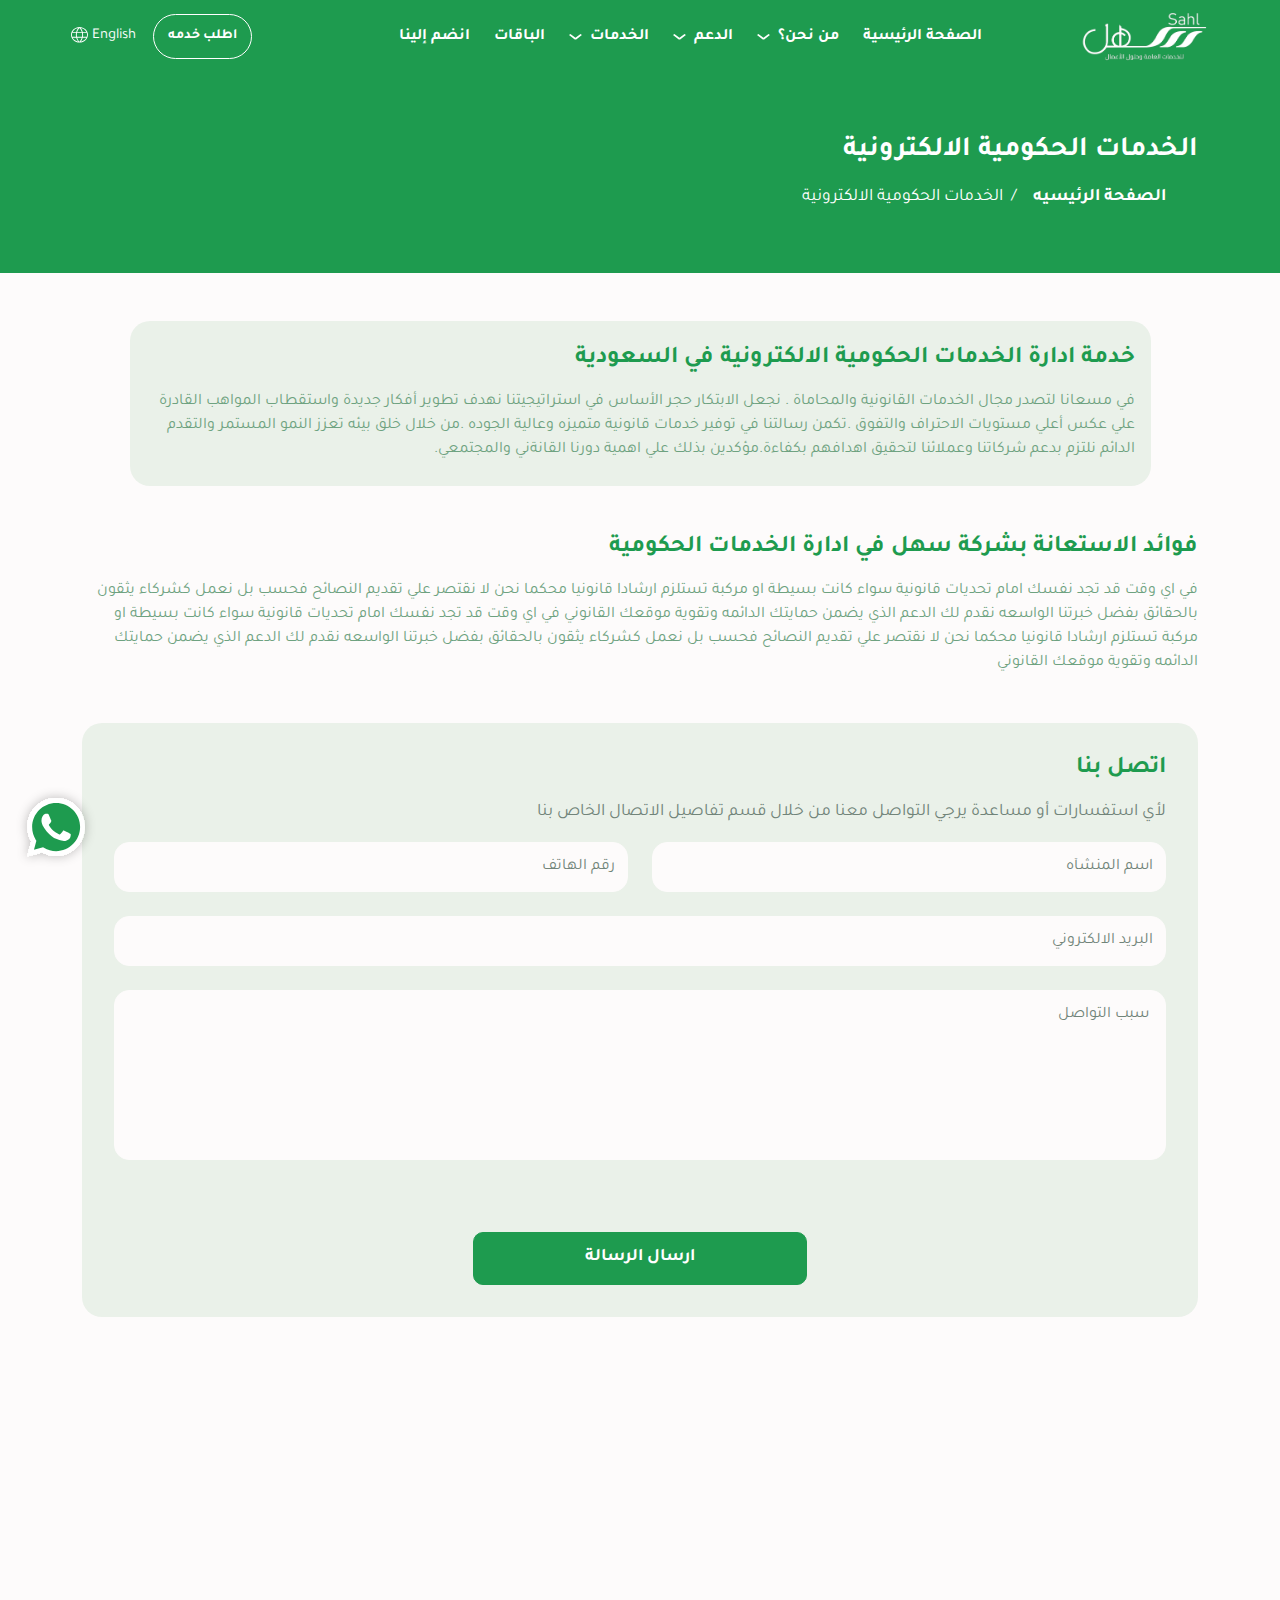
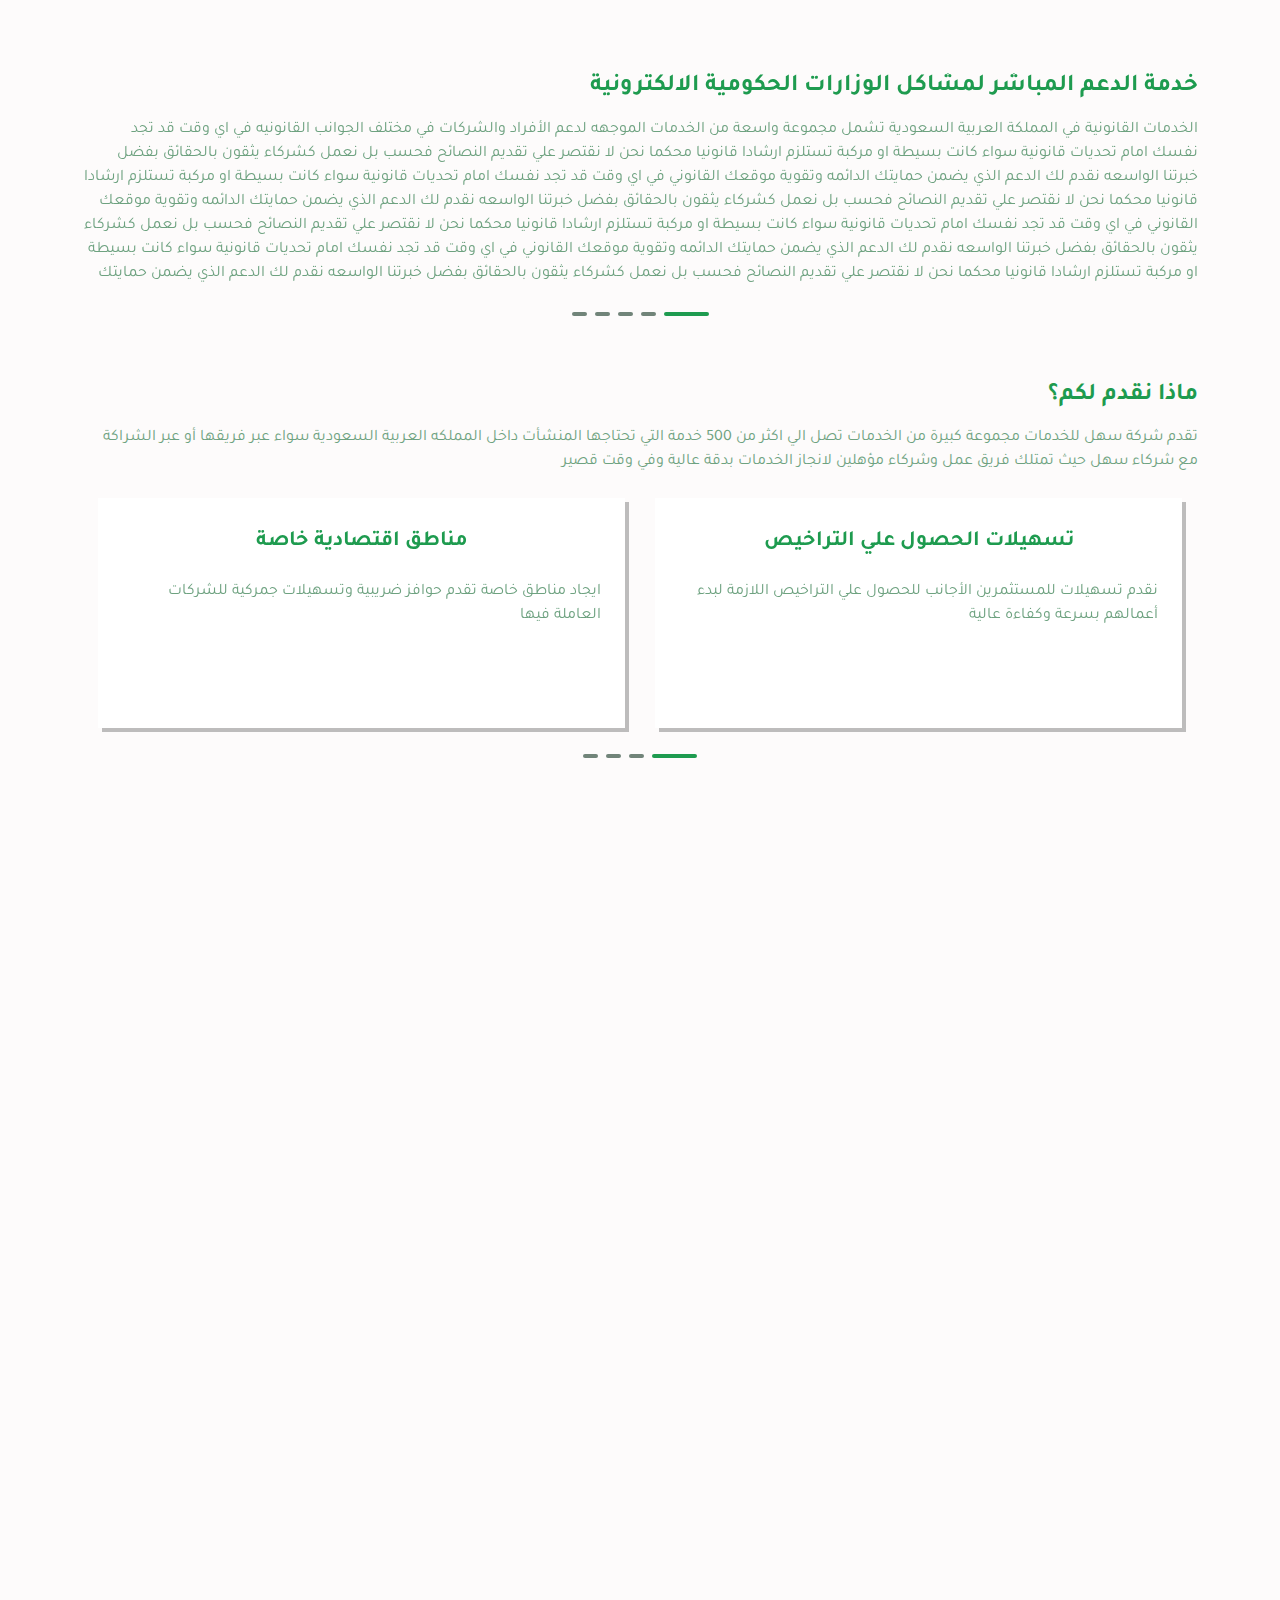
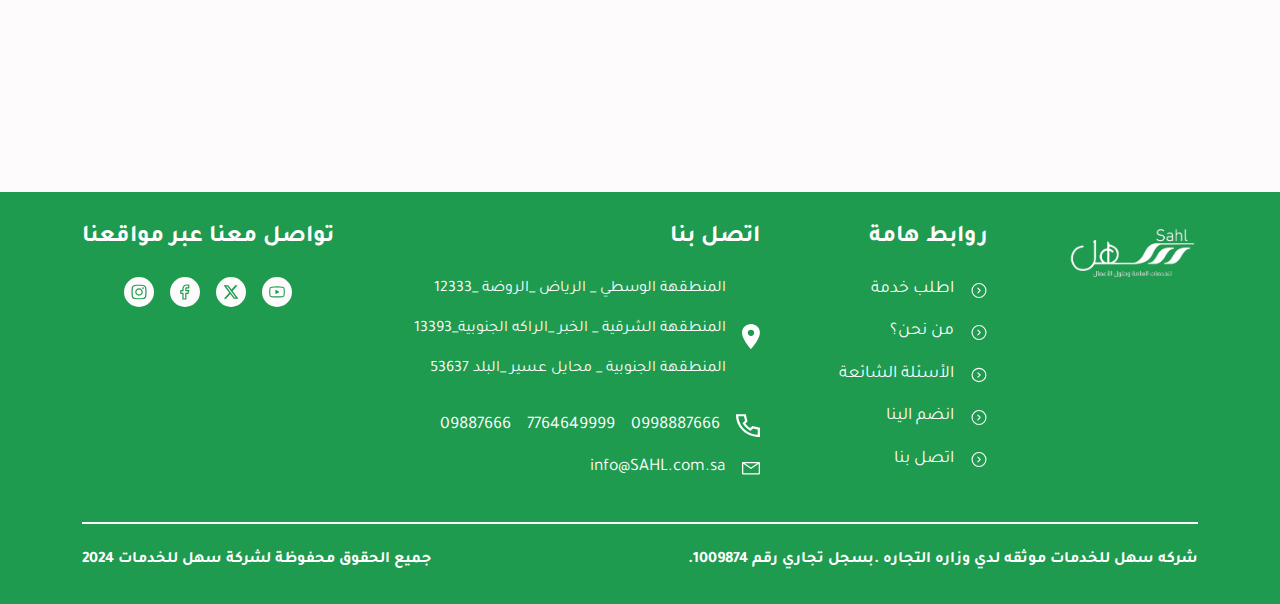
<file: services.html>
<!DOCTYPE html>
<html lang="ar" dir="rtl">

<head>
    <!-- meta tag -->
    <meta charset="utf-8">
    <title>Sahl</title>
    <meta name="description" content="">
    <!-- responsive tag -->
    <meta http-equiv="x-ua-compatible" content="ie=edge">
    <meta name="viewport" content="width=device-width, initial-scale=1">
    <!-- favicon -->
    <link rel="apple-touch-icon" href="assets/images/fav/fav.png">
    <link rel="shortcut icon" type="image/x-icon" href="assets/images/fav/fav.png">
    <!-- bootstrap v5.3.3 css -->
    <link rel="stylesheet" type="text/css" href="assets/bootstrap/css/bootstrap.rtl.min.css">
    <!-- Aos Animation css -->
    <link rel="stylesheet" type="text/css" href="assets/aos/css/aos.css">
    <!--Font-awesome-->
    <link rel="stylesheet" href="https://cdnjs.cloudflare.com/ajax/libs/font-awesome/6.4.2/css/all.min.css" />
    <!-- Swiper Slider css -->
    <link rel="stylesheet" type="text/css" href="assets/swiper/css/swiper-bundle.min.css">
    <!-- style css -->
    <link rel="stylesheet" type="text/css" href="assets/sass/general.css">
    <link rel="preconnect" href="https://fonts.googleapis.com">
    <link rel="preconnect" href="https://fonts.gstatic.com" crossorigin>
    <link
        href="https://fonts.googleapis.com/css2?family=Inria+Serif:ital,wght@0,300;0,400;0,700;1,300;1,400;1,700&display=swap"
        rel="stylesheet">
    <script src="assets/js/gsap.min.js"></script>
    <!--[if lt IE 9]>
            <script src="https://oss.maxcdn.com/html5shiv/3.7.2/html5shiv.min.js"></script>
            <script src="https://oss.maxcdn.com/respond/1.4.2/respond.min.js"></script>
    <![endif]-->
</head>

<body id="vertical">
    <!--Preloader-->
    <div id="preloader-background">
        <div id="circle-loader"></div>
        <img id="centre-logo" src="assets/images/logo/sahl-logo.svg" alt="logo" />
    </div>
    <!--Header-->
    <header data-lenis-prevent class="header" id="header">
        <nav class="navbar container">
            <section class="navbar__left">
                <a href="#" class="brand">
                    <img src="assets/images/logo/sahl-logo.svg" alt="brand" />
                </a>
                <div class="burger" id="burger">
                    <span class="burger-line"></span>
                    <span class="burger-line"></span>
                    <span class="burger-line"></span>
                </div>
            </section>
            <section class="navbar__center" data-lenis-prevent>
                <span class="overlay"></span>
                <div class="menu" id="menu">
                    <div class="menu__header">
                        <span class="menu__arrow"><i class="fa fa-chevron-left"></i></span>
                        <span class="menu__title"></span>
                    </div>
                    <ul class="menu__inner">
                        <li class="menu__item position-relative"><a href="index.html" class="menu__link">الصفحة الرئيسية
                            </a>
                        </li>
                        <!---->
                        <li class="menu__item menu__dropdown position-relative">
                            <a href="#" class="menu__link">
                                من نحن؟
                                <img src="assets/images/icon/arrow-nav.svg" alt="icon" />
                            </a>
                            <div class="submenu megamenu__normal" data-lenis-prevent>
                                <ul class="submenu__list">
                                    <li><a href="about.html">نبذة عنا</a></li>
                                    <li><a href="news.html">أخر الأخبار</a></li>
                                    <li><a href="services.html">دليل الخدمات</a></li>
                                    <li><a href="bank-accounts.html">حساباتنا البنكية</a></li>
                                    <li><a href="privacy.html">سياسه الخصوصيه</a></li>
                                    <li><a href="privacy.html">الشروط والأحكام</a></li>
                                </ul>
                            </div>
                        </li>
                        <!---->
                        <li class="menu__item menu__dropdown position-relative">
                            <a href="#" class="menu__link">
                                الدعم
                                <img src="assets/images/icon/arrow-nav.svg" alt="icon" />
                            </a>
                            <div class="submenu megamenu__normal" data-lenis-prevent>
                                <ul class="submenu__list">
                                    <li><a href="contact.html">اتصل بنا</a></li>
                                    <li><a href="common-questions.html">الأسئلة الشائعة</a></li>
                                    <li><a href="download.html">مركز التحميلات</a></li>
                                    <li><a href="jobs.html">الوظائف</a></li>
                                </ul>
                            </div>
                        </li>
                        <!---->
                        <li class="menu__item menu__dropdown position-relative">
                            <a href="#" class="menu__link">
                                الخدمات
                                <img src="assets/images/icon/arrow-nav.svg" alt="icon" />
                            </a>
                            <div class="submenu megamenu__normal" data-lenis-prevent>
                                <ul class="submenu__list">
                                    <li><a href="services.html">تأسيس الشركات</a></li>
                                    <li><a href="services.html">خدمات قانونية</a></li>
                                    <li><a href="services.html">خدمات المستثمرين</a></li>
                                    <li><a href="services.html">برنامج حماية الأجور</a></li>
                                    <li><a href="services.html">تسجيل العلامات التجارية</a></li>
                                    <li><a href="services.html">اداره الخدمات الالكترونية</a></li>
                                    <li><a href="services.html">الخدمات المالية</a></li>
                                </ul>
                            </div>
                        </li>
                        <!---->
                        <li class="menu__item"><a href="package.html" class="menu__link">الباقات</a></li>
                        <!---->
                        <li class="menu__item"><a href="join.html" class="menu__link">انضم إلينا</a></li>
                        <!---->
                        <li class="menu__item"><a href="order.html" class="menu__link mobile-screen">اطلب خدمه</a></li>
                        <!---->
                        <li class="menu__item"><a href="#" class="menu__link mobile-screen">
                                English
                            </a></li>
                        <!---->
                    </ul>
                </div>
            </section>
            <section class="navbar__right">
                <a class="btn btn-order" href="order.html">اطلب خدمه</a>
                <a href="#" class="btn btn-language">
                    <span>English</span>
                    <img src="assets/images/icon/lang.svg" alt="icon" />
                </a>
            </section>
        </nav>
    </header>
    <!--breadcrumb-->
    <section class="breadcrumb d-flex align-items-center">
        <div class="container">
            <h5 class="mb-3">الخدمات الحكومية الالكترونية</h5>
            <ul class="d-flex flex-wrap align-items-center gap-2">
                <li class="breadcrumb-item">
                    <a href="index.html">الصفحة الرئيسيه</a>
                </li>
                <li class="breadcrumb-item">
                    الخدمات الحكومية الالكترونية
                </li>
            </ul>
        </div>
    </section>

    <!--Services Section-->
    <section class="services-section">
        <div class="container">
            <div class="row justify-content-center">
                <div class="col-lg-11 col-md-12 col">
                    <div class="services-section-item with-bg">
                        <h4 class="mb-3">خدمة ادارة الخدمات الحكومية الالكترونية في السعودية</h4>
                        <p>
                            في مسعانا لتصدر مجال الخدمات القانونية والمحاماة . نجعل الابتكار حجر الأساس في استراتيجيتنا
                            نهدف تطوير أفكار جديدة واستقطاب المواهب القادرة علي عكس أعلي مستويات الاحتراف والتفوق .تكمن
                            رسالتنا في توفير خدمات قانونية متميزه وعالية الجوده .من خلال خلق بيئه تعزز النمو المستمر
                            والتقدم الدائم نلتزم بدعم شركاتنا وعملائنا لتحقيق اهدافهم بكفاءة.مؤكدين بذلك علي اهمية دورنا
                            القانةني والمجتمعي.
                        </p>
                    </div>
                </div>
                <!---->
                <div class="col-12 col">
                    <div class="services-section-item">
                        <h4 class="mb-3">
                            فوائد الاستعانة بشركة سهل في ادارة الخدمات الحكومية
                        </h4>
                        <p>
                            في اي وقت قد تجد نفسك امام تحديات قانونية سواء كانت بسيطة او مركبة تستلزم ارشادا قانونيا
                            محكما نحن لا نقتصر علي تقديم النصائح فحسب بل نعمل كشركاء يثقون بالحقائق بفضل خبرتنا الواسعه
                            نقدم لك الدعم الذي يضمن حمايتك الدائمه وتقوية موقعك القانوني في اي وقت قد تجد نفسك امام
                            تحديات قانونية سواء كانت بسيطة او مركبة تستلزم ارشادا قانونيا محكما نحن لا نقتصر علي تقديم
                            النصائح فحسب بل نعمل كشركاء يثقون بالحقائق بفضل خبرتنا الواسعه نقدم لك الدعم الذي يضمن
                            حمايتك الدائمه وتقوية موقعك القانوني
                        </p>
                    </div>
                </div>
                <!---->

                <div class="col-12 col">
                    <div class="contact-form">
                        <h4 class="mb-3">اتصل بنا</h4>
                        <span class="d-block mb-3 sub-title">لأي استفسارات أو مساعدة يرجي التواصل معنا من خلال قسم
                            تفاصيل الاتصال الخاص بنا </span>
                        <div class="row justify-content-center">
                            <div class="col-lg-6 col-md-12 mb-4">
                                <div class="form-div">
                                    <input type="text" class="form-control" placeholder="اسم المنشأه">
                                </div>
                            </div>
                            <!---->
                            <div class="col-lg-6 col-md-12 mb-4">
                                <div class="form-div">
                                    <input type="text" class="form-control" placeholder="رقم الهاتف">
                                </div>
                            </div>
                            <!---->
                            <div class="col-lg-12 col-md-12 mb-4">
                                <div class="form-div">
                                    <input type="text" class="form-control" placeholder="البريد الالكتروني">
                                </div>
                            </div>
                            <!---->
                            <div class="col-12 mb-4">
                                <textarea class="form-control" placeholder="سبب التواصل" rows="6"></textarea>
                            </div>
                            <!---->
                            <div class="col-lg-4 col-md-6 col-sm-12 mt-5">
                                <a href="#" class="btn btn-primary w-100 d-block">ارسال الرسالة</a>
                            </div>
                        </div>

                    </div>
                </div>
                <!---->
                <div class="col-12">
                    <div class="customer-review section-padding" data-aos="fade-up">
                        <div class="customer-review-slider-item position-relative">
                            <!--js script in the end of page customer-review-slider -->
                            <div class="swiper mySwiper customer-review-slider">
                                <div class="swiper-wrapper">
                                    <div class="swiper-slide">
                                        <div class="services-section-item mb-4">
                                            <h4 class="mb-3">
                                                ماقبل التأسيس
                                            </h4>
                                            <ol>
                                                <li>
                                                    <span>احصل علي استشارة مجانية من سهل </span>
                                                </li>
                                                <li>
                                                    <span>حدد الهيكل القانني للشركة</span>
                                                </li>
                                                <li>
                                                    <span>اختر انشطة الشركة </span>
                                                </li>
                                            </ol>
                                        </div>
                                    </div>
                                    <!---->
                                    <div class="swiper-slide">
                                        <div class="services-section-item mb-4">
                                            <h4 class="mb-3">
                                                الوثائق المطلوبة لتأسيس
                                                الشركه الوطنية
                                            </h4>
                                            <ol>
                                                <li>
                                                    <span>احصل علي استشارة مجانية من سهل </span>
                                                </li>
                                                <li>
                                                    <span>حدد الهيكل القانني للشركة</span>
                                                </li>
                                                <li>
                                                    <span>اختر انشطة الشركة </span>
                                                </li>
                                            </ol>
                                        </div>
                                    </div>
                                    <!---->
                                    <div class="swiper-slide">
                                        <div class="services-section-item mb-4">
                                            <h4 class="mb-3">
                                                الوثائق المطلوبة لتأسيس
                                                الشركة الأجنبية
                                            </h4>
                                            <ol>
                                                <li>
                                                    <span>احصل علي استشارة مجانية من سهل </span>
                                                </li>
                                                <li>
                                                    <span>حدد الهيكل القانني للشركة</span>
                                                </li>
                                                <li>
                                                    <span>اختر انشطة الشركة </span>
                                                </li>
                                            </ol>
                                        </div>
                                    </div>
                                    <!---->
                                    <div class="swiper-slide">
                                        <div class="services-section-item mb-4">
                                            <h4 class="mb-3">
                                                ماقبل التأسيس
                                            </h4>
                                            <ol>
                                                <li>
                                                    <span>احصل علي استشارة مجانية من سهل </span>
                                                </li>
                                                <li>
                                                    <span>حدد الهيكل القانني للشركة</span>
                                                </li>
                                                <li>
                                                    <span>اختر انشطة الشركة </span>
                                                </li>
                                            </ol>
                                        </div>
                                    </div>
                                    <!---->

                                </div>

                            </div>
                            <div class="swiper-button-next swiper-button">
                                <span class="d-flex align-items-center justify-content-center">
                                    <img src="assets/images/icon/slider-arrow-right.svg" alt="icon">
                                </span>
                            </div>
                            <div class="swiper-button-prev swiper-button">
                                <span class="d-flex align-items-center justify-content-center">
                                    <img src="assets/images/icon/slider-arrow.svg" alt="icon">
                                </span>
                            </div>
                        </div>
                    </div>
                </div>
                <!---->
                <div class="col-12 col">
                    <!-- text-swiper -->
                    <div class="swiper mySwiper text-swiper">
                        <div class="swiper-wrapper">
                            <div class="swiper-slide">
                                <div class="services-section-item">
                                    <h4 class="mb-3">
                                        خدمة الدعم المباشر لمشاكل الوزارات الحكومية الالكترونية
                                    </h4>
                                    <p>
                                        الخدمات القانونية في المملكة العربية السعودية تشمل مجموعة واسعة من الخدمات
                                        الموجهه لدعم الأفراد والشركات في مختلف الجوانب القانونيه في اي وقت قد تجد نفسك
                                        امام تحديات قانونية سواء كانت بسيطة او مركبة تستلزم ارشادا قانونيا محكما نحن لا
                                        نقتصر علي تقديم النصائح فحسب بل نعمل كشركاء يثقون بالحقائق بفضل خبرتنا الواسعه
                                        نقدم لك الدعم الذي يضمن حمايتك الدائمه وتقوية موقعك القانوني في اي وقت قد تجد
                                        نفسك امام تحديات قانونية سواء كانت بسيطة او مركبة تستلزم ارشادا قانونيا محكما
                                        نحن لا نقتصر علي تقديم النصائح فحسب بل نعمل كشركاء يثقون بالحقائق بفضل خبرتنا
                                        الواسعه نقدم لك الدعم الذي يضمن حمايتك الدائمه وتقوية موقعك القانوني في اي وقت
                                        قد تجد نفسك امام تحديات قانونية سواء كانت بسيطة او مركبة تستلزم ارشادا قانونيا
                                        محكما نحن لا نقتصر علي تقديم النصائح فحسب بل نعمل كشركاء يثقون بالحقائق بفضل
                                        خبرتنا الواسعه نقدم لك الدعم الذي يضمن حمايتك الدائمه وتقوية موقعك القانوني في
                                        اي وقت قد تجد نفسك امام تحديات قانونية سواء كانت بسيطة او مركبة تستلزم ارشادا
                                        قانونيا محكما نحن لا نقتصر علي تقديم النصائح فحسب بل نعمل كشركاء يثقون بالحقائق
                                        بفضل خبرتنا الواسعه نقدم لك الدعم الذي يضمن حمايتك
                                    </p>
                                </div>
                            </div>
                            <!---->
                            <div class="swiper-slide">
                                <div class="services-section-item">
                                    <h4 class="mb-3">
                                        خدمة الدعم المباشر لمشاكل الوزارات الحكومية الالكترونية
                                    </h4>
                                    <p>
                                        الخدمات القانونية في المملكة العربية السعودية تشمل مجموعة واسعة من الخدمات
                                        الموجهه لدعم الأفراد والشركات في مختلف الجوانب القانونيه في اي وقت قد تجد نفسك
                                        امام تحديات قانونية سواء كانت بسيطة او مركبة تستلزم ارشادا قانونيا محكما نحن لا
                                        نقتصر علي تقديم النصائح فحسب بل نعمل كشركاء يثقون بالحقائق بفضل خبرتنا الواسعه
                                        نقدم لك الدعم الذي يضمن حمايتك الدائمه وتقوية موقعك القانوني في اي وقت قد تجد
                                        نفسك امام تحديات قانونية سواء كانت بسيطة او مركبة تستلزم ارشادا قانونيا محكما
                                        نحن لا نقتصر علي تقديم النصائح فحسب بل نعمل كشركاء يثقون بالحقائق بفضل خبرتنا
                                        الواسعه نقدم لك الدعم الذي يضمن حمايتك الدائمه وتقوية موقعك القانوني في اي وقت
                                        قد تجد نفسك امام تحديات قانونية سواء كانت بسيطة او مركبة تستلزم ارشادا قانونيا
                                        محكما نحن لا نقتصر علي تقديم النصائح فحسب بل نعمل كشركاء يثقون بالحقائق بفضل
                                        خبرتنا الواسعه نقدم لك الدعم الذي يضمن حمايتك الدائمه وتقوية موقعك القانوني في
                                        اي وقت قد تجد نفسك امام تحديات قانونية سواء كانت بسيطة او مركبة تستلزم ارشادا
                                        قانونيا محكما نحن لا نقتصر علي تقديم النصائح فحسب بل نعمل كشركاء يثقون بالحقائق
                                        بفضل خبرتنا الواسعه نقدم لك الدعم الذي يضمن حمايتك
                                    </p>
                                </div>
                            </div>
                            <!---->
                            <div class="swiper-slide">
                                <div class="services-section-item">
                                    <h4 class="mb-3">
                                        خدمة الدعم المباشر لمشاكل الوزارات الحكومية الالكترونية
                                    </h4>
                                    <p>
                                        الخدمات القانونية في المملكة العربية السعودية تشمل مجموعة واسعة من الخدمات
                                        الموجهه لدعم الأفراد والشركات في مختلف الجوانب القانونيه في اي وقت قد تجد نفسك
                                        امام تحديات قانونية سواء كانت بسيطة او مركبة تستلزم ارشادا قانونيا محكما نحن لا
                                        نقتصر علي تقديم النصائح فحسب بل نعمل كشركاء يثقون بالحقائق بفضل خبرتنا الواسعه
                                        نقدم لك الدعم الذي يضمن حمايتك الدائمه وتقوية موقعك القانوني في اي وقت قد تجد
                                        نفسك امام تحديات قانونية سواء كانت بسيطة او مركبة تستلزم ارشادا قانونيا محكما
                                        نحن لا نقتصر علي تقديم النصائح فحسب بل نعمل كشركاء يثقون بالحقائق بفضل خبرتنا
                                        الواسعه نقدم لك الدعم الذي يضمن حمايتك الدائمه وتقوية موقعك القانوني في اي وقت
                                        قد تجد نفسك امام تحديات قانونية سواء كانت بسيطة او مركبة تستلزم ارشادا قانونيا
                                        محكما نحن لا نقتصر علي تقديم النصائح فحسب بل نعمل كشركاء يثقون بالحقائق بفضل
                                        خبرتنا الواسعه نقدم لك الدعم الذي يضمن حمايتك الدائمه وتقوية موقعك القانوني في
                                        اي وقت قد تجد نفسك امام تحديات قانونية سواء كانت بسيطة او مركبة تستلزم ارشادا
                                        قانونيا محكما نحن لا نقتصر علي تقديم النصائح فحسب بل نعمل كشركاء يثقون بالحقائق
                                        بفضل خبرتنا الواسعه نقدم لك الدعم الذي يضمن حمايتك
                                    </p>
                                </div>
                            </div>
                            <!---->
                            <div class="swiper-slide">
                                <div class="services-section-item">
                                    <h4 class="mb-3">
                                        خدمة الدعم المباشر لمشاكل الوزارات الحكومية الالكترونية
                                    </h4>
                                    <p>
                                        الخدمات القانونية في المملكة العربية السعودية تشمل مجموعة واسعة من الخدمات
                                        الموجهه لدعم الأفراد والشركات في مختلف الجوانب القانونيه في اي وقت قد تجد نفسك
                                        امام تحديات قانونية سواء كانت بسيطة او مركبة تستلزم ارشادا قانونيا محكما نحن لا
                                        نقتصر علي تقديم النصائح فحسب بل نعمل كشركاء يثقون بالحقائق بفضل خبرتنا الواسعه
                                        نقدم لك الدعم الذي يضمن حمايتك الدائمه وتقوية موقعك القانوني في اي وقت قد تجد
                                        نفسك امام تحديات قانونية سواء كانت بسيطة او مركبة تستلزم ارشادا قانونيا محكما
                                        نحن لا نقتصر علي تقديم النصائح فحسب بل نعمل كشركاء يثقون بالحقائق بفضل خبرتنا
                                        الواسعه نقدم لك الدعم الذي يضمن حمايتك الدائمه وتقوية موقعك القانوني في اي وقت
                                        قد تجد نفسك امام تحديات قانونية سواء كانت بسيطة او مركبة تستلزم ارشادا قانونيا
                                        محكما نحن لا نقتصر علي تقديم النصائح فحسب بل نعمل كشركاء يثقون بالحقائق بفضل
                                        خبرتنا الواسعه نقدم لك الدعم الذي يضمن حمايتك الدائمه وتقوية موقعك القانوني في
                                        اي وقت قد تجد نفسك امام تحديات قانونية سواء كانت بسيطة او مركبة تستلزم ارشادا
                                        قانونيا محكما نحن لا نقتصر علي تقديم النصائح فحسب بل نعمل كشركاء يثقون بالحقائق
                                        بفضل خبرتنا الواسعه نقدم لك الدعم الذي يضمن حمايتك
                                    </p>
                                </div>
                            </div>
                            <!---->
                            <div class="swiper-slide">
                                <div class="services-section-item">
                                    <h4 class="mb-3">
                                        خدمة الدعم المباشر لمشاكل الوزارات الحكومية الالكترونية
                                    </h4>
                                    <p>
                                        الخدمات القانونية في المملكة العربية السعودية تشمل مجموعة واسعة من الخدمات
                                        الموجهه لدعم الأفراد والشركات في مختلف الجوانب القانونيه في اي وقت قد تجد نفسك
                                        امام تحديات قانونية سواء كانت بسيطة او مركبة تستلزم ارشادا قانونيا محكما نحن لا
                                        نقتصر علي تقديم النصائح فحسب بل نعمل كشركاء يثقون بالحقائق بفضل خبرتنا الواسعه
                                        نقدم لك الدعم الذي يضمن حمايتك الدائمه وتقوية موقعك القانوني في اي وقت قد تجد
                                        نفسك امام تحديات قانونية سواء كانت بسيطة او مركبة تستلزم ارشادا قانونيا محكما
                                        نحن لا نقتصر علي تقديم النصائح فحسب بل نعمل كشركاء يثقون بالحقائق بفضل خبرتنا
                                        الواسعه نقدم لك الدعم الذي يضمن حمايتك الدائمه وتقوية موقعك القانوني في اي وقت
                                        قد تجد نفسك امام تحديات قانونية سواء كانت بسيطة او مركبة تستلزم ارشادا قانونيا
                                        محكما نحن لا نقتصر علي تقديم النصائح فحسب بل نعمل كشركاء يثقون بالحقائق بفضل
                                        خبرتنا الواسعه نقدم لك الدعم الذي يضمن حمايتك الدائمه وتقوية موقعك القانوني في
                                        اي وقت قد تجد نفسك امام تحديات قانونية سواء كانت بسيطة او مركبة تستلزم ارشادا
                                        قانونيا محكما نحن لا نقتصر علي تقديم النصائح فحسب بل نعمل كشركاء يثقون بالحقائق
                                        بفضل خبرتنا الواسعه نقدم لك الدعم الذي يضمن حمايتك
                                    </p>
                                </div>
                            </div>
                            <!---->
                        </div>
                        <div class="swiper-pagination text-swiper"></div>
                    </div>

                </div>
                <!---->
                <div class="col-12">
                    <div class="services-section-item mb-4">
                        <h4 class="mb-3">
                            ماذا نقدم لكم؟
                        </h4>
                        <p>
                            تقدم شركة سهل للخدمات مجموعة كبيرة من الخدمات تصل الي اكثر من 500 خدمة التي تحتاجها المنشأت
                            داخل المملكه العربية السعودية سواء عبر فريقها أو عبر الشراكة مع شركاء سهل حيث تمتلك فريق عمل
                            وشركاء مؤهلين لانجاز الخدمات بدقة عالية وفي وقت قصير
                        </p>
                    </div>
                    <!-- box-swiper -->
                    <div class="swiper mySwiper box-swiper">
                        <div class="swiper-wrapper">
                            <div class="swiper-slide">
                                <div class="slider-box">
                                    <h5 class="mb-4">تسهيلات الحصول علي
                                        التراخيص</h5>
                                    <p>
                                        نقدم تسهيلات للمستثمرين الأجانب للحصول علي التراخيص اللازمة لبدء أعمالهم بسرعة
                                        وكفاءة عالية
                                    </p>
                                </div>
                            </div>
                            <!---->
                            <div class="swiper-slide">
                                <div class="slider-box">
                                    <h5 class="mb-4">مناطق اقتصادية خاصة</h5>
                                    <p>ايجاد مناطق خاصة تقدم حوافز ضريبية وتسهيلات جمركية للشركات العاملة فيها</p>
                                </div>
                            </div>
                            <!---->
                            <div class="swiper-slide">
                                <div class="slider-box">
                                    <h5 class="mb-4">تسهيلات الحصول علي
                                        التراخيص</h5>
                                    <p>
                                        نقدم تسهيلات للمستثمرين الأجانب للحصول علي التراخيص اللازمة لبدء أعمالهم بسرعة
                                        وكفاءة عالية
                                    </p>
                                </div>
                            </div>
                            <!---->
                            <div class="swiper-slide">
                                <div class="slider-box">
                                    <h5 class="mb-4">تسهيلات الحصول علي
                                        التراخيص</h5>
                                    <p>
                                        نقدم تسهيلات للمستثمرين الأجانب للحصول علي التراخيص اللازمة لبدء أعمالهم بسرعة
                                        وكفاءة عالية
                                    </p>
                                </div>
                            </div>
                            <!---->
                            <div class="swiper-slide">
                                <div class="slider-box">
                                    <h5 class="mb-4">تسهيلات الحصول علي
                                        التراخيص</h5>
                                    <p>
                                        نقدم تسهيلات للمستثمرين الأجانب للحصول علي التراخيص اللازمة لبدء أعمالهم بسرعة
                                        وكفاءة عالية
                                    </p>
                                </div>
                            </div>
                            <!---->
                        </div>
                        <div class="swiper-pagination box-swiper"></div>
                    </div>
                </div>
            </div>
        </div>
    </section>
    <!--foundation-steps-->
    <section class="foundation-steps" data-aos="fade-up">
        <div class="container">
            <div class="title-section">
                <h3>خطوات التأسيس</h3>
            </div>
            <div class="foundation-steps-content d-flex flex-wrap justify-content-center gap-5">
                <div class="item">
                    <span class="d-flex flex-wrap align-items-center justify-content-center mb-3">
                        <img src="assets/images/icon/planning.svg" alt="icon" />
                    </span>
                    <p class="text-center">التخطيط</p>
                </div>
                <!---->
                <div class="item">
                    <span class="d-flex flex-wrap align-items-center justify-content-center mb-3">
                        <img src="assets/images/icon/wallet-bank.svg" alt="icon" />
                    </span>
                    <p class="text-center">فتح حساب بنكي</p>
                </div>
                <!---->
                <div class="item">
                    <span class="d-flex flex-wrap align-items-center justify-content-center mb-3">
                        <img src="assets/images/icon/establishment.svg" alt="icon" />
                    </span>
                    <p class="text-center">التأسيس</p>
                </div>
                <!---->
                <div class="item">
                    <span class="d-flex flex-wrap align-items-center justify-content-center mb-3">
                        <img src="assets/images/icon/improve.svg" alt="icon" />
                    </span>
                    <p class="text-center">المتابعة والتحسين</p>
                </div>
                <!---->
            </div>
        </div>
    </section>
    <!--help-offer-->
    <section class="help-offer section-padding" data-aos="fade-up">
        <div class="container">
            <div class="title-section">
                <h3>كيف يمكننا المساعدة ؟</h3>
            </div>
            <div class="accordion" id="accordionExample">
                <div class="accordion-item">
                    <h2 class="accordion-header">
                        <button class="accordion-button" type="button" data-bs-toggle="collapse"
                            data-bs-target="#collapseOne" aria-expanded="true" aria-controls="collapseOne">
                            من هي شركه سهل للخدمات ؟
                        </button>
                    </h2>
                    <div id="collapseOne" class="accordion-collapse collapse show" data-bs-parent="#accordionExample">
                        <div class="accordion-body">
                            <p>
                                شركة استشارية تأسست في مجال خدمات الأعمال والدعم المباشر لقطاع الأعمال وتقدم توجيهات
                                وحلولا متكاملة وسريعة لجميع مشاكل المؤسسات والشركات
                            </p>
                        </div>
                    </div>
                </div>
                <!---->
                <div class="accordion-item">
                    <h2 class="accordion-header">
                        <button class="accordion-button collapsed" type="button" data-bs-toggle="collapse"
                            data-bs-target="#collapseTwo" aria-expanded="false" aria-controls="collapseTwo">
                            لماذا تختار سهل للخدمات ؟
                        </button>
                    </h2>
                    <div id="collapseTwo" class="accordion-collapse collapse" data-bs-parent="#accordionExample">
                        <div class="accordion-body">
                            <p>
                                شركة استشارية تأسست في مجال خدمات الأعمال والدعم المباشر لقطاع الأعمال وتقدم توجيهات
                                وحلولا متكاملة وسريعة لجميع مشاكل المؤسسات والشركات
                            </p>
                        </div>
                    </div>
                </div>
                <!---->
                <div class="accordion-item">
                    <h2 class="accordion-header">
                        <button class="accordion-button collapsed" type="button" data-bs-toggle="collapse"
                            data-bs-target="#collapseThree" aria-expanded="false" aria-controls="collapseThree">
                            هل تقوم سهل للخدمات باداره الخدمات الالكترونيه لجميع المنصات الحكوميه ؟
                        </button>
                    </h2>
                    <div id="collapseThree" class="accordion-collapse collapse" data-bs-parent="#accordionExample">
                        <div class="accordion-body">
                            <p>
                                شركة استشارية تأسست في مجال خدمات الأعمال والدعم المباشر لقطاع الأعمال وتقدم توجيهات
                                وحلولا متكاملة وسريعة لجميع مشاكل المؤسسات والشركات
                            </p>
                        </div>
                    </div>
                </div>
                <!---->
                <div class="accordion-item">
                    <h2 class="accordion-header">
                        <button class="accordion-button collapsed" type="button" data-bs-toggle="collapse"
                            data-bs-target="#collapseFour" aria-expanded="false" aria-controls="collapseFour">
                            ماهي أنواع المنشأت التي تقدم شركه سهل الخدمات لها ؟
                        </button>
                    </h2>
                    <div id="collapseFour" class="accordion-collapse collapse" data-bs-parent="#accordionExample">
                        <div class="accordion-body">
                            <p>
                                شركة استشارية تأسست في مجال خدمات الأعمال والدعم المباشر لقطاع الأعمال وتقدم توجيهات
                                وحلولا متكاملة وسريعة لجميع مشاكل المؤسسات والشركات
                            </p>
                        </div>
                    </div>
                </div>
                <!---->
            </div>
            <div class="row justify-content-center">
                <div class="col-lg-3 col-md-4 col-sm-12">
                    <a href="common-questions.html"
                        class="btn btn-primary btn-show-package d-flex align-items-center justify-content-center gap-3 mt-5">
                        <span>عرض المزيد</span>
                        <img src="assets/images/icon/arrow-left.svg" alt="icon" />
                    </a>
                </div>
            </div>
        </div>
    </section>

    <!--WatsApp floating-->
    <div class="floating-watsapp-icon">
        <a href="tel:+0998887666">
            <img src="assets/images/global-image/watsapp.svg" alt="icon" />
        </a>
    </div>
    <!---->
    <div class="contentDiv" id="content">
        <button class="back-to-top" type="button"></button>
    </div>
    <!-- Footer -->
    <footer>
        <div class="container">
            <div class="footer-container d-flex justify-content-between flex-wrap">
                <div class="footer-logo">
                    <a href="index.html">
                        <img src="assets/images/logo/sahl-logo.svg" alt="logo" />
                    </a>
                </div>
                <!---->
                <div class="quick-links">
                    <h5 class="mb-4">روابط هامة</h5>
                    <ul>
                        <li>
                            <a href="order.html">
                                <img src="assets/images/icon/arrow-footer.svg" alt="icon">
                                <span>اطلب خدمة </span>
                            </a>
                        </li>
                        <li>
                            <a href="about.html">
                                <img src="assets/images/icon/arrow-footer.svg" alt="icon">
                                <span>من نحن؟</span>
                            </a>
                        </li>
                        <li>
                            <a href="common-questions.html">
                                <img src="assets/images/icon/arrow-footer.svg" alt="icon">
                                <span>الأسئلة الشائعة</span>
                            </a>
                        </li>
                        <li>
                            <a href="join.html">
                                <img src="assets/images/icon/arrow-footer.svg" alt="icon">
                                <span> انضم الينا </span>
                            </a>
                        </li>
                        <li>
                            <a href="contact.html">
                                <img src="assets/images/icon/arrow-footer.svg" alt="icon">
                                <span>اتصل بنا </span>
                            </a>
                        </li>
                    </ul>
                </div>
                <!---->
                <div class="quick-links">
                    <h5 class="mb-4">اتصل بنا</h5>
                    <ul>
                        <li>
                            <a href="#">
                                <img src="assets/images/icon/location.svg" alt="icon" />
                                <ol>
                                    <li>
                                        <span>المنطقهة الوسطي _ الرياض _الروضة _12333</span>
                                    </li>
                                    <li>
                                        <span> المنطقهة الشرقية _ الخبر _الراكه الجنوبية_13393</span>
                                    </li>
                                    <li>
                                        <span>المنطقهة الجنوبية _ محايل عسير _البلد 53637</span>
                                    </li>
                                </ol>
                            </a>
                        </li>
                        <li>
                            <div class="d-flex gap-3">
                                <img src="assets/images/icon/phone.svg" alt="icon" />
                                <span class="d-flex align-items-center gap-3 flex-wrap">
                                    <a href="tel:+0998887666">0998887666</a>
                                    <a href="tel:+7764649999">7764649999</a>
                                    <a href="tel:+09887666">09887666</a>
                                </span>
                            </div>
                        </li>
                        <li>
                            <a href="mailto:info@SAHL.com.sa">
                                <img src="assets/images/icon/envolpment.svg" alt="icon" />
                                <span>info@SAHL.com.sa</span>
                            </a>
                        </li>
                    </ul>
                </div>
                <!---->
                <div class="quick-links social-links">
                    <h5 class="mb-4">تواصل معنا عبر مواقعنا</h5>
                    <ul class="d-flex align-items-center justify-content-center gap-3">
                        <li>
                            <a href="#" class="d-flex align-items-center justify-content-center">
                                <img src="assets/images/icon/footer-youtube.svg" alt="icon" />
                            </a>
                        </li>
                        <li>
                            <a href="#" class="d-flex align-items-center justify-content-center">
                                <img src="assets/images/icon/footer-twitter.svg" alt="icon" />
                            </a>
                        </li>
                        <li>
                            <a href="#" class="d-flex align-items-center justify-content-center">
                                <img src="assets/images/icon/footer-facebook.svg" alt="icon" />
                            </a>
                        </li>
                        <li>
                            <a href="#" class="d-flex align-items-center justify-content-center">
                                <img src="assets/images/icon/footer-insta.svg" alt="icon" />
                            </a>
                        </li>
                    </ul>
                </div>
            </div>
            <div class="footer-bottom d-flex flex-wrap align-items-center justify-content-between">
                <p>
                    شركه سهل للخدمات موثقه لدي وزاره التجاره .بسجل تجاري رقم 1009874.
                </p>
                <p>
                    جميع الحقوق محفوظة لشركة سهل للخدمات 2024
                </p>
            </div>
        </div>
    </footer>
    <script src="assets/bootstrap/js/bootstrap.bundle.min.js"></script>
    <script src="https://cdnjs.cloudflare.com/ajax/libs/popper.js/1.14.3/umd/popper.min.js"></script>
    <!--JQuery Js-->
    <script src="assets/jq/jQuery.js"></script>
    <!-- AOS JS -->
    <script src="assets/aos/js/aos.js"></script>
    <!--ScrollTrigger-->
    <script src="assets/js/ScrollTrigger.min.js"></script>
    <!--lenis-->
    <script src="assets/js/lenis.js"></script>
    <script src="assets/js/imagesloaded.pkgd.min.js"></script>
    <script src="assets/js/script_lenis.js"></script>
    <!-- Swiper JS -->
    <script src="assets/swiper/js/swiper.min.js"></script>
    <!--Main Js-->
    <script src="assets/js/main.js"></script>
    <!-- Initialize Swiper -->
    <script>
        var swiper = new Swiper(".mySwiper.text-swiper", {
            spaceBetween: 30,
            pagination: {
                el: ".swiper-pagination.text-swiper",
                clickable: true,
            },
        });
    </script>
    <!-- Initialize customer-review-slider -->
    <script>
        var reviewSlider = new Swiper(".mySwiper.customer-review-slider", {
            autoplay: false,
            loop: false,
            spaceBetween: 10,
            breakpoints: {
                0: {
                    slidesPerView: 1,
                },
                400: {
                    slidesPerView: 1,
                },
                880: {
                    slidesPerView: 2,
                },
                1025: {
                    slidesPerView: 2,
                },
                1366: {
                    slidesPerView: 3,
                }
            },
            navigation: {
                nextEl: ".swiper-button-next.swiper-button",
                prevEl: ".swiper-button-prev.swiper-button",
            },
        });
    </script>
    <!--box-swiper-->
    <script>
        var swiper = new Swiper(".mySwiper.box-swiper", {
            spaceBetween: 30,
            slidesPerView: 1,
            breakpoints: {
                0: {
                    slidesPerView: 1,
                },
                400: {
                    slidesPerView: 1,
                },
                880: {
                    slidesPerView: 2,
                },
                1025: {
                    slidesPerView: 2,
                },
                1366: {
                    slidesPerView: 3,
                }
            },
            pagination: {
                el: ".swiper-pagination.box-swiper",
                clickable: true,
            },
        });
    </script>
</body>

</html>
</file>
<file: assets/sass/general.css>
@charset "UTF-8";
.btn-light-primary,
.bg-light-primary {
  background-color: #4baf72 !important;
}

.btn-outline-primary {
  color: #1E9B4F;
  border-color: #1E9B4F;
}
.btn-outline-primary:hover {
  background-color: transparent;
  border-color: #167039;
  color: #1E9B4F;
}
.btn-outline-primary:disabled, .btn-outline-primary.disabled {
  color: #125b2e;
  border-color: #125b2e;
}
.btn-outline-primary:not(:disabled):not(.disabled):active {
  background-color: transparent;
  border-color: #167039;
  color: #1E9B4F;
}

.btn-primary,
.bg-primary {
  background-color: #1E9B4F !important;
  border-color: #1E9B4F !important;
}

.btn-gradient-primary,
.bg-gradient-primary {
  background-image: linear-gradient(to right, #17793e, #29a058) !important;
}

.border-light-primary {
  border-color: #4baf72 !important;
}

.border-primary {
  border-color: #1E9B4F !important;
}

.text-light-primary {
  color: #4baf72 !important;
}

.text-primary {
  color: #1E9B4F !important;
}

.btn-light-primary:hover, .btn-light-primary:active, .btn-light-primary:focus {
  background-color: #1E9B4F !important;
  color: #4baf72 !important;
}

.btn-primary:hover, .btn-primary:active, .btn-primary:focus {
  background-color: #17793e !important;
  border-color: #125f31 !important;
}

.btn-light-primaryColor-2,
.bg-light-primaryColor-2 {
  background-color: #eef4ed !important;
}

.btn-outline-primaryColor-2 {
  color: #EAF1E9;
  border-color: #EAF1E9;
}
.btn-outline-primaryColor-2:hover {
  background-color: transparent;
  border-color: #ccddca;
  color: #EAF1E9;
}
.btn-outline-primaryColor-2:disabled, .btn-outline-primaryColor-2.disabled {
  color: #bdd3ba;
  border-color: #bdd3ba;
}
.btn-outline-primaryColor-2:not(:disabled):not(.disabled):active {
  background-color: transparent;
  border-color: #ccddca;
  color: #EAF1E9;
}

.btn-primaryColor-2,
.bg-primaryColor-2 {
  background-color: #EAF1E9 !important;
  border-color: #EAF1E9 !important;
}

.btn-gradient-primaryColor-2,
.bg-gradient-primaryColor-2 {
  background-image: linear-gradient(to right, #b7bcb6, #ebf2ea) !important;
}

.border-light-primaryColor-2 {
  border-color: #eef4ed !important;
}

.border-primaryColor-2 {
  border-color: #EAF1E9 !important;
}

.text-light-primaryColor-2 {
  color: #eef4ed !important;
}

.text-primaryColor-2 {
  color: #EAF1E9 !important;
}

.btn-light-primaryColor-2:hover, .btn-light-primaryColor-2:active, .btn-light-primaryColor-2:focus {
  background-color: #EAF1E9 !important;
  color: #eef4ed !important;
}

.btn-primaryColor-2:hover, .btn-primaryColor-2:active, .btn-primaryColor-2:focus {
  background-color: #d2e1d0 !important;
  border-color: #c0d5bd !important;
}

.btn-light-primaryTextColor,
.bg-light-primaryTextColor {
  background-color: #8bb599 !important;
}

.btn-outline-primaryTextColor {
  color: #6EA280;
  border-color: #6EA280;
}
.btn-outline-primaryTextColor:hover {
  background-color: transparent;
  border-color: #568767;
  color: #6EA280;
}
.btn-outline-primaryTextColor:disabled, .btn-outline-primaryTextColor.disabled {
  color: #4c775b;
  border-color: #4c775b;
}
.btn-outline-primaryTextColor:not(:disabled):not(.disabled):active {
  background-color: transparent;
  border-color: #568767;
  color: #6EA280;
}

.btn-primaryTextColor,
.bg-primaryTextColor {
  background-color: #6EA280 !important;
  border-color: #6EA280 !important;
}

.btn-gradient-primaryTextColor,
.bg-gradient-primaryTextColor {
  background-image: linear-gradient(to right, #567e64, #75a786) !important;
}

.border-light-primaryTextColor {
  border-color: #8bb599 !important;
}

.border-primaryTextColor {
  border-color: #6EA280 !important;
}

.text-light-primaryTextColor {
  color: #8bb599 !important;
}

.text-primaryTextColor {
  color: #6EA280 !important;
}

.btn-light-primaryTextColor:hover, .btn-light-primaryTextColor:active, .btn-light-primaryTextColor:focus {
  background-color: #6EA280 !important;
  color: #8bb599 !important;
}

.btn-primaryTextColor:hover, .btn-primaryTextColor:active, .btn-primaryTextColor:focus {
  background-color: #5a8d6c !important;
  border-color: #4e7a5e !important;
}

.btn-light-primaryBgColor,
.bg-light-primaryBgColor {
  background-color: #eef4ed !important;
}

.btn-outline-primaryBgColor {
  color: #EAF1E9;
  border-color: #EAF1E9;
}
.btn-outline-primaryBgColor:hover {
  background-color: transparent;
  border-color: #ccddca;
  color: #EAF1E9;
}
.btn-outline-primaryBgColor:disabled, .btn-outline-primaryBgColor.disabled {
  color: #bdd3ba;
  border-color: #bdd3ba;
}
.btn-outline-primaryBgColor:not(:disabled):not(.disabled):active {
  background-color: transparent;
  border-color: #ccddca;
  color: #EAF1E9;
}

.btn-primaryBgColor,
.bg-primaryBgColor {
  background-color: #EAF1E9 !important;
  border-color: #EAF1E9 !important;
}

.btn-gradient-primaryBgColor,
.bg-gradient-primaryBgColor {
  background-image: linear-gradient(to right, #b7bcb6, #ebf2ea) !important;
}

.border-light-primaryBgColor {
  border-color: #eef4ed !important;
}

.border-primaryBgColor {
  border-color: #EAF1E9 !important;
}

.text-light-primaryBgColor {
  color: #eef4ed !important;
}

.text-primaryBgColor {
  color: #EAF1E9 !important;
}

.btn-light-primaryBgColor:hover, .btn-light-primaryBgColor:active, .btn-light-primaryBgColor:focus {
  background-color: #EAF1E9 !important;
  color: #eef4ed !important;
}

.btn-primaryBgColor:hover, .btn-primaryBgColor:active, .btn-primaryBgColor:focus {
  background-color: #d2e1d0 !important;
  border-color: #c0d5bd !important;
}

.btn-light-grayColor,
.bg-light-grayColor {
  background-color: #8d9d94 !important;
}

.btn-outline-grayColor {
  color: #718479;
  border-color: #718479;
}
.btn-outline-grayColor:hover {
  background-color: transparent;
  border-color: #596960;
  color: #718479;
}
.btn-outline-grayColor:disabled, .btn-outline-grayColor.disabled {
  color: #4e5b53;
  border-color: #4e5b53;
}
.btn-outline-grayColor:not(:disabled):not(.disabled):active {
  background-color: transparent;
  border-color: #596960;
  color: #718479;
}

.btn-grayColor,
.bg-grayColor {
  background-color: #718479 !important;
  border-color: #718479 !important;
}

.btn-gradient-grayColor,
.bg-gradient-grayColor {
  background-image: linear-gradient(to right, #58675e, #788a80) !important;
}

.border-light-grayColor {
  border-color: #8d9d94 !important;
}

.border-grayColor {
  border-color: #718479 !important;
}

.text-light-grayColor {
  color: #8d9d94 !important;
}

.text-grayColor {
  color: #718479 !important;
}

.btn-light-grayColor:hover, .btn-light-grayColor:active, .btn-light-grayColor:focus {
  background-color: #718479 !important;
  color: #8d9d94 !important;
}

.btn-grayColor:hover, .btn-grayColor:active, .btn-grayColor:focus {
  background-color: #5e6e65 !important;
  border-color: #505e56 !important;
}

.btn-light-borderColor,
.bg-light-borderColor {
  background-color: #fdfcfc !important;
}

.btn-outline-borderColor {
  color: #FDFBFB;
  border-color: #FDFBFB;
}
.btn-outline-borderColor:hover {
  background-color: transparent;
  border-color: #ecd9d9;
  color: #FDFBFB;
}
.btn-outline-borderColor:disabled, .btn-outline-borderColor.disabled {
  color: #e4c8c8;
  border-color: #e4c8c8;
}
.btn-outline-borderColor:not(:disabled):not(.disabled):active {
  background-color: transparent;
  border-color: #ecd9d9;
  color: #FDFBFB;
}

.btn-borderColor,
.bg-borderColor {
  background-color: #FDFBFB !important;
  border-color: #FDFBFB !important;
}

.btn-gradient-borderColor,
.bg-gradient-borderColor {
  background-image: linear-gradient(to right, #c5c4c4, #fdfbfb) !important;
}

.border-light-borderColor {
  border-color: #fdfcfc !important;
}

.border-borderColor {
  border-color: #FDFBFB !important;
}

.text-light-borderColor {
  color: #fdfcfc !important;
}

.text-borderColor {
  color: #FDFBFB !important;
}

.btn-light-borderColor:hover, .btn-light-borderColor:active, .btn-light-borderColor:focus {
  background-color: #FDFBFB !important;
  color: #fdfcfc !important;
}

.btn-borderColor:hover, .btn-borderColor:active, .btn-borderColor:focus {
  background-color: #efe0e0 !important;
  border-color: #e5cbcb !important;
}

.btn-light-mainBgColor,
.bg-light-mainBgColor {
  background-color: #fdfcfc !important;
}

.btn-outline-mainBgColor {
  color: #FDFBFB;
  border-color: #FDFBFB;
}
.btn-outline-mainBgColor:hover {
  background-color: transparent;
  border-color: #ecd9d9;
  color: #FDFBFB;
}
.btn-outline-mainBgColor:disabled, .btn-outline-mainBgColor.disabled {
  color: #e4c8c8;
  border-color: #e4c8c8;
}
.btn-outline-mainBgColor:not(:disabled):not(.disabled):active {
  background-color: transparent;
  border-color: #ecd9d9;
  color: #FDFBFB;
}

.btn-mainBgColor,
.bg-mainBgColor {
  background-color: #FDFBFB !important;
  border-color: #FDFBFB !important;
}

.btn-gradient-mainBgColor,
.bg-gradient-mainBgColor {
  background-image: linear-gradient(to right, #c5c4c4, #fdfbfb) !important;
}

.border-light-mainBgColor {
  border-color: #fdfcfc !important;
}

.border-mainBgColor {
  border-color: #FDFBFB !important;
}

.text-light-mainBgColor {
  color: #fdfcfc !important;
}

.text-mainBgColor {
  color: #FDFBFB !important;
}

.btn-light-mainBgColor:hover, .btn-light-mainBgColor:active, .btn-light-mainBgColor:focus {
  background-color: #FDFBFB !important;
  color: #fdfcfc !important;
}

.btn-mainBgColor:hover, .btn-mainBgColor:active, .btn-mainBgColor:focus {
  background-color: #efe0e0 !important;
  border-color: #e5cbcb !important;
}

.btn-light-dark,
.bg-light-dark {
  background-color: #4d5359 !important;
}

.btn-outline-dark {
  color: #212830;
  border-color: #212830;
}
.btn-outline-dark:hover {
  background-color: transparent;
  border-color: #0c0f12;
  color: #212830;
}
.btn-outline-dark:disabled, .btn-outline-dark.disabled {
  color: #020203;
  border-color: #020203;
}
.btn-outline-dark:not(:disabled):not(.disabled):active {
  background-color: transparent;
  border-color: #0c0f12;
  color: #212830;
}

.btn-dark,
.bg-dark {
  background-color: #212830 !important;
  border-color: #212830 !important;
}

.btn-gradient-dark,
.bg-gradient-dark {
  background-image: linear-gradient(to right, #1a1f25, #2c333a) !important;
}

.border-light-dark {
  border-color: #4d5359 !important;
}

.border-dark {
  border-color: #212830 !important;
}

.text-light-dark {
  color: #4d5359 !important;
}

.text-dark {
  color: #212830 !important;
}

.btn-light-dark:hover, .btn-light-dark:active, .btn-light-dark:focus {
  background-color: #212830 !important;
  color: #4d5359 !important;
}

.btn-dark:hover, .btn-dark:active, .btn-dark:focus {
  background-color: #101418 !important;
  border-color: #040506 !important;
}

.btn-light-danger,
.bg-light-danger {
  background-color: #e16161 !important;
}

.btn-outline-danger {
  color: #D93939;
  border-color: #D93939;
}
.btn-outline-danger:hover {
  background-color: transparent;
  border-color: #bb2424;
  color: #D93939;
}
.btn-outline-danger:disabled, .btn-outline-danger.disabled {
  color: #a62020;
  border-color: #a62020;
}
.btn-outline-danger:not(:disabled):not(.disabled):active {
  background-color: transparent;
  border-color: #bb2424;
  color: #D93939;
}

.btn-danger,
.bg-danger {
  background-color: #D93939 !important;
  border-color: #D93939 !important;
}

.btn-gradient-danger,
.bg-gradient-danger {
  background-image: linear-gradient(to right, #a92c2c, #db4343) !important;
}

.border-light-danger {
  border-color: #e16161 !important;
}

.border-danger {
  border-color: #D93939 !important;
}

.text-light-danger {
  color: #e16161 !important;
}

.text-danger {
  color: #D93939 !important;
}

.btn-light-danger:hover, .btn-light-danger:active, .btn-light-danger:focus {
  background-color: #D93939 !important;
  color: #e16161 !important;
}

.btn-danger:hover, .btn-danger:active, .btn-danger:focus {
  background-color: #c42626 !important;
  border-color: #aa2121 !important;
}

.btn-light-success,
.bg-light-success {
  background-color: #41c588 !important;
}

.btn-outline-success {
  color: #12B76A;
  border-color: #12B76A;
}
.btn-outline-success:hover {
  background-color: transparent;
  border-color: #0d894f;
  color: #12B76A;
}
.btn-outline-success:disabled, .btn-outline-success.disabled {
  color: #0b7142;
  border-color: #0b7142;
}
.btn-outline-success:not(:disabled):not(.disabled):active {
  background-color: transparent;
  border-color: #0d894f;
  color: #12B76A;
}

.btn-success,
.bg-success {
  background-color: #12B76A !important;
  border-color: #12B76A !important;
}

.btn-gradient-success,
.bg-gradient-success {
  background-image: linear-gradient(to right, #0e8f53, #1ebb71) !important;
}

.border-light-success {
  border-color: #41c588 !important;
}

.border-success {
  border-color: #12B76A !important;
}

.text-light-success {
  color: #41c588 !important;
}

.text-success {
  color: #12B76A !important;
}

.btn-light-success:hover, .btn-light-success:active, .btn-light-success:focus {
  background-color: #12B76A !important;
  color: #41c588 !important;
}

.btn-success:hover, .btn-success:active, .btn-success:focus {
  background-color: #0e9254 !important;
  border-color: #0c7644 !important;
}

.btn-light-warning,
.bg-light-warning {
  background-color: #f9a63a !important;
}

.btn-outline-warning {
  color: #F79009;
  border-color: #F79009;
}
.btn-outline-warning:hover {
  background-color: transparent;
  border-color: #c77306;
  color: #F79009;
}
.btn-outline-warning:disabled, .btn-outline-warning.disabled {
  color: #ae6506;
  border-color: #ae6506;
}
.btn-outline-warning:not(:disabled):not(.disabled):active {
  background-color: transparent;
  border-color: #c77306;
  color: #F79009;
}

.btn-warning,
.bg-warning {
  background-color: #F79009 !important;
  border-color: #F79009 !important;
}

.btn-gradient-warning,
.bg-gradient-warning {
  background-image: linear-gradient(to right, #c17007, #f79615) !important;
}

.border-light-warning {
  border-color: #f9a63a !important;
}

.border-warning {
  border-color: #F79009 !important;
}

.text-light-warning {
  color: #f9a63a !important;
}

.text-warning {
  color: #F79009 !important;
}

.btn-light-warning:hover, .btn-light-warning:active, .btn-light-warning:focus {
  background-color: #F79009 !important;
  color: #f9a63a !important;
}

.btn-warning:hover, .btn-warning:active, .btn-warning:focus {
  background-color: #d07907 !important;
  border-color: #b36806 !important;
}

.btn-light-warningBg,
.bg-light-warningBg {
  background-color: rgba(254, 236, 212, 0.28) !important;
}

.btn-outline-warningBg {
  color: rgba(247, 144, 9, 0.1);
  border-color: rgba(247, 144, 9, 0.1);
}
.btn-outline-warningBg:hover {
  background-color: transparent;
  border-color: rgba(199, 115, 6, 0.1);
  color: rgba(247, 144, 9, 0.1);
}
.btn-outline-warningBg:disabled, .btn-outline-warningBg.disabled {
  color: rgba(174, 101, 6, 0.1);
  border-color: rgba(174, 101, 6, 0.1);
}
.btn-outline-warningBg:not(:disabled):not(.disabled):active {
  background-color: transparent;
  border-color: rgba(199, 115, 6, 0.1);
  color: rgba(247, 144, 9, 0.1);
}

.btn-warningBg,
.bg-warningBg {
  background-color: rgba(247, 144, 9, 0.1) !important;
  border-color: rgba(247, 144, 9, 0.1) !important;
}

.btn-gradient-warningBg,
.bg-gradient-warningBg {
  background-image: linear-gradient(to right, rgba(39, 23, 1, 0.298), rgba(251, 200, 132, 0.145)) !important;
}

.border-light-warningBg {
  border-color: rgba(254, 236, 212, 0.28) !important;
}

.border-warningBg {
  border-color: rgba(247, 144, 9, 0.1) !important;
}

.text-light-warningBg {
  color: rgba(254, 236, 212, 0.28) !important;
}

.text-warningBg {
  color: rgba(247, 144, 9, 0.1) !important;
}

.btn-light-warningBg:hover, .btn-light-warningBg:active, .btn-light-warningBg:focus {
  background-color: rgba(247, 144, 9, 0.1) !important;
  color: rgba(254, 236, 212, 0.28) !important;
}

.btn-warningBg:hover, .btn-warningBg:active, .btn-warningBg:focus {
  background-color: rgba(208, 121, 7, 0.1) !important;
  border-color: rgba(179, 104, 6, 0.1) !important;
}

.btn-light-placeholder,
.bg-light-placeholder {
  background-color: #8b939f !important;
}

.btn-outline-placeholder {
  color: #6E7887;
  border-color: #6E7887;
}
.btn-outline-placeholder:hover {
  background-color: transparent;
  border-color: #575f6b;
  color: #6E7887;
}
.btn-outline-placeholder:disabled, .btn-outline-placeholder.disabled {
  color: #4c535d;
  border-color: #4c535d;
}
.btn-outline-placeholder:not(:disabled):not(.disabled):active {
  background-color: transparent;
  border-color: #575f6b;
  color: #6E7887;
}

.btn-placeholder,
.bg-placeholder {
  background-color: #6E7887 !important;
  border-color: #6E7887 !important;
}

.btn-gradient-placeholder,
.bg-gradient-placeholder {
  background-image: linear-gradient(to right, #565e69, #757f8d) !important;
}

.border-light-placeholder {
  border-color: #8b939f !important;
}

.border-placeholder {
  border-color: #6E7887 !important;
}

.text-light-placeholder {
  color: #8b939f !important;
}

.text-placeholder {
  color: #6E7887 !important;
}

.btn-light-placeholder:hover, .btn-light-placeholder:active, .btn-light-placeholder:focus {
  background-color: #6E7887 !important;
  color: #8b939f !important;
}

.btn-placeholder:hover, .btn-placeholder:active, .btn-placeholder:focus {
  background-color: #5c6471 !important;
  border-color: #4e5560 !important;
}

.btn-light-white,
.bg-light-white {
  background-color: white !important;
}

.btn-outline-white {
  color: #ffffff;
  border-color: #ffffff;
}
.btn-outline-white:hover {
  background-color: transparent;
  border-color: #e6e6e6;
  color: #ffffff;
}
.btn-outline-white:disabled, .btn-outline-white.disabled {
  color: #d9d9d9;
  border-color: #d9d9d9;
}
.btn-outline-white:not(:disabled):not(.disabled):active {
  background-color: transparent;
  border-color: #e6e6e6;
  color: #ffffff;
}

.btn-white,
.bg-white {
  background-color: #ffffff !important;
  border-color: #ffffff !important;
}

.btn-gradient-white,
.bg-gradient-white {
  background-image: linear-gradient(to right, #c7c7c7, white) !important;
}

.border-light-white {
  border-color: white !important;
}

.border-white {
  border-color: #ffffff !important;
}

.text-light-white {
  color: white !important;
}

.text-white {
  color: #ffffff !important;
}

.btn-light-white:hover, .btn-light-white:active, .btn-light-white:focus {
  background-color: #ffffff !important;
  color: white !important;
}

.btn-white:hover, .btn-white:active, .btn-white:focus {
  background-color: #ebebeb !important;
  border-color: #dbdbdb !important;
}

.btn-light-textBanner,
.bg-light-textBanner {
  background-color: #fdfdff !important;
}

.btn-outline-textBanner {
  color: #FDFCFF;
  border-color: #FDFCFF;
}
.btn-outline-textBanner:hover {
  background-color: transparent;
  border-color: #dbc9ff;
  color: #FDFCFF;
}
.btn-outline-textBanner:disabled, .btn-outline-textBanner.disabled {
  color: #cab0ff;
  border-color: #cab0ff;
}
.btn-outline-textBanner:not(:disabled):not(.disabled):active {
  background-color: transparent;
  border-color: #dbc9ff;
  color: #FDFCFF;
}

.btn-textBanner,
.bg-textBanner {
  background-color: #FDFCFF !important;
  border-color: #FDFCFF !important;
}

.btn-gradient-textBanner,
.bg-gradient-textBanner {
  background-image: linear-gradient(to right, #c5c5c7, #fdfcff) !important;
}

.border-light-textBanner {
  border-color: #fdfdff !important;
}

.border-textBanner {
  border-color: #FDFCFF !important;
}

.text-light-textBanner {
  color: #fdfdff !important;
}

.text-textBanner {
  color: #FDFCFF !important;
}

.btn-light-textBanner:hover, .btn-light-textBanner:active, .btn-light-textBanner:focus {
  background-color: #FDFCFF !important;
  color: #fdfdff !important;
}

.btn-textBanner:hover, .btn-textBanner:active, .btn-textBanner:focus {
  background-color: #e2d3ff !important;
  border-color: #cdb5ff !important;
}

.btn-light-selectionBg,
.bg-light-selectionBg {
  background-color: #333333 !important;
}

.btn-outline-selectionBg {
  color: #000;
  border-color: #000;
}
.btn-outline-selectionBg:hover {
  background-color: transparent;
  border-color: black;
  color: #000;
}
.btn-outline-selectionBg:disabled, .btn-outline-selectionBg.disabled {
  color: black;
  border-color: black;
}
.btn-outline-selectionBg:not(:disabled):not(.disabled):active {
  background-color: transparent;
  border-color: black;
  color: #000;
}

.btn-selectionBg,
.bg-selectionBg {
  background-color: #000 !important;
  border-color: #000 !important;
}

.btn-gradient-selectionBg,
.bg-gradient-selectionBg {
  background-image: linear-gradient(to right, black, #0d0d0d) !important;
}

.border-light-selectionBg {
  border-color: #333333 !important;
}

.border-selectionBg {
  border-color: #000 !important;
}

.text-light-selectionBg {
  color: #333333 !important;
}

.text-selectionBg {
  color: #000 !important;
}

.btn-light-selectionBg:hover, .btn-light-selectionBg:active, .btn-light-selectionBg:focus {
  background-color: #000 !important;
  color: #333333 !important;
}

.btn-selectionBg:hover, .btn-selectionBg:active, .btn-selectionBg:focus {
  background-color: black !important;
  border-color: black !important;
}

.btn-light-selectionColor,
.bg-light-selectionColor {
  background-color: white !important;
}

.btn-outline-selectionColor {
  color: #fff;
  border-color: #fff;
}
.btn-outline-selectionColor:hover {
  background-color: transparent;
  border-color: #e6e6e6;
  color: #fff;
}
.btn-outline-selectionColor:disabled, .btn-outline-selectionColor.disabled {
  color: #d9d9d9;
  border-color: #d9d9d9;
}
.btn-outline-selectionColor:not(:disabled):not(.disabled):active {
  background-color: transparent;
  border-color: #e6e6e6;
  color: #fff;
}

.btn-selectionColor,
.bg-selectionColor {
  background-color: #fff !important;
  border-color: #fff !important;
}

.btn-gradient-selectionColor,
.bg-gradient-selectionColor {
  background-image: linear-gradient(to right, #c7c7c7, white) !important;
}

.border-light-selectionColor {
  border-color: white !important;
}

.border-selectionColor {
  border-color: #fff !important;
}

.text-light-selectionColor {
  color: white !important;
}

.text-selectionColor {
  color: #fff !important;
}

.btn-light-selectionColor:hover, .btn-light-selectionColor:active, .btn-light-selectionColor:focus {
  background-color: #fff !important;
  color: white !important;
}

.btn-selectionColor:hover, .btn-selectionColor:active, .btn-selectionColor:focus {
  background-color: #ebebeb !important;
  border-color: #dbdbdb !important;
}

.btn-light-scrollTrackBg,
.bg-light-scrollTrackBg {
  background-color: white !important;
}

.btn-outline-scrollTrackBg {
  color: #fff;
  border-color: #fff;
}
.btn-outline-scrollTrackBg:hover {
  background-color: transparent;
  border-color: #e6e6e6;
  color: #fff;
}
.btn-outline-scrollTrackBg:disabled, .btn-outline-scrollTrackBg.disabled {
  color: #d9d9d9;
  border-color: #d9d9d9;
}
.btn-outline-scrollTrackBg:not(:disabled):not(.disabled):active {
  background-color: transparent;
  border-color: #e6e6e6;
  color: #fff;
}

.btn-scrollTrackBg,
.bg-scrollTrackBg {
  background-color: #fff !important;
  border-color: #fff !important;
}

.btn-gradient-scrollTrackBg,
.bg-gradient-scrollTrackBg {
  background-image: linear-gradient(to right, #c7c7c7, white) !important;
}

.border-light-scrollTrackBg {
  border-color: white !important;
}

.border-scrollTrackBg {
  border-color: #fff !important;
}

.text-light-scrollTrackBg {
  color: white !important;
}

.text-scrollTrackBg {
  color: #fff !important;
}

.btn-light-scrollTrackBg:hover, .btn-light-scrollTrackBg:active, .btn-light-scrollTrackBg:focus {
  background-color: #fff !important;
  color: white !important;
}

.btn-scrollTrackBg:hover, .btn-scrollTrackBg:active, .btn-scrollTrackBg:focus {
  background-color: #ebebeb !important;
  border-color: #dbdbdb !important;
}

.btn-light-scrollThumbBg,
.bg-light-scrollThumbBg {
  background-color: #d7d7d7 !important;
}

.btn-outline-scrollThumbBg {
  color: #cdcdcd;
  border-color: #cdcdcd;
}
.btn-outline-scrollThumbBg:hover {
  background-color: transparent;
  border-color: #b4b4b4;
  color: #cdcdcd;
}
.btn-outline-scrollThumbBg:disabled, .btn-outline-scrollThumbBg.disabled {
  color: #a7a7a7;
  border-color: #a7a7a7;
}
.btn-outline-scrollThumbBg:not(:disabled):not(.disabled):active {
  background-color: transparent;
  border-color: #b4b4b4;
  color: #cdcdcd;
}

.btn-scrollThumbBg,
.bg-scrollThumbBg {
  background-color: #cdcdcd !important;
  border-color: #cdcdcd !important;
}

.btn-gradient-scrollThumbBg,
.bg-gradient-scrollThumbBg {
  background-image: linear-gradient(to right, #a0a0a0, #d0d0d0) !important;
}

.border-light-scrollThumbBg {
  border-color: #d7d7d7 !important;
}

.border-scrollThumbBg {
  border-color: #cdcdcd !important;
}

.text-light-scrollThumbBg {
  color: #d7d7d7 !important;
}

.text-scrollThumbBg {
  color: #cdcdcd !important;
}

.btn-light-scrollThumbBg:hover, .btn-light-scrollThumbBg:active, .btn-light-scrollThumbBg:focus {
  background-color: #cdcdcd !important;
  color: #d7d7d7 !important;
}

.btn-scrollThumbBg:hover, .btn-scrollThumbBg:active, .btn-scrollThumbBg:focus {
  background-color: #b9b9b9 !important;
  border-color: darkgray !important;
}

.btn-light-grayOpacity-2,
.bg-light-grayOpacity-2 {
  background-color: #fafbfc !important;
}

.btn-outline-grayOpacity-2 {
  color: #F9FAFB;
  border-color: #F9FAFB;
}
.btn-outline-grayOpacity-2:hover {
  background-color: transparent;
  border-color: #dae1e7;
  color: #F9FAFB;
}
.btn-outline-grayOpacity-2:disabled, .btn-outline-grayOpacity-2.disabled {
  color: #cbd4dc;
  border-color: #cbd4dc;
}
.btn-outline-grayOpacity-2:not(:disabled):not(.disabled):active {
  background-color: transparent;
  border-color: #dae1e7;
  color: #F9FAFB;
}

.btn-grayOpacity-2,
.bg-grayOpacity-2 {
  background-color: #F9FAFB !important;
  border-color: #F9FAFB !important;
}

.btn-gradient-grayOpacity-2,
.bg-gradient-grayOpacity-2 {
  background-image: linear-gradient(to right, #c2c3c4, #f9fafb) !important;
}

.border-light-grayOpacity-2 {
  border-color: #fafbfc !important;
}

.border-grayOpacity-2 {
  border-color: #F9FAFB !important;
}

.text-light-grayOpacity-2 {
  color: #fafbfc !important;
}

.text-grayOpacity-2 {
  color: #F9FAFB !important;
}

.btn-light-grayOpacity-2:hover, .btn-light-grayOpacity-2:active, .btn-light-grayOpacity-2:focus {
  background-color: #F9FAFB !important;
  color: #fafbfc !important;
}

.btn-grayOpacity-2:hover, .btn-grayOpacity-2:active, .btn-grayOpacity-2:focus {
  background-color: #e1e6eb !important;
  border-color: #ced6de !important;
}

.btn-light-grayOpacity-3,
.bg-light-grayOpacity-3 {
  background-color: whitesmoke !important;
}

.btn-outline-grayOpacity-3 {
  color: #F2F2F2;
  border-color: #F2F2F2;
}
.btn-outline-grayOpacity-3:hover {
  background-color: transparent;
  border-color: #d9d9d9;
  color: #F2F2F2;
}
.btn-outline-grayOpacity-3:disabled, .btn-outline-grayOpacity-3.disabled {
  color: #cccccc;
  border-color: #cccccc;
}
.btn-outline-grayOpacity-3:not(:disabled):not(.disabled):active {
  background-color: transparent;
  border-color: #d9d9d9;
  color: #F2F2F2;
}

.btn-grayOpacity-3,
.bg-grayOpacity-3 {
  background-color: #F2F2F2 !important;
  border-color: #F2F2F2 !important;
}

.btn-gradient-grayOpacity-3,
.bg-gradient-grayOpacity-3 {
  background-image: linear-gradient(to right, #bdbdbd, #f3f3f3) !important;
}

.border-light-grayOpacity-3 {
  border-color: whitesmoke !important;
}

.border-grayOpacity-3 {
  border-color: #F2F2F2 !important;
}

.text-light-grayOpacity-3 {
  color: whitesmoke !important;
}

.text-grayOpacity-3 {
  color: #F2F2F2 !important;
}

.btn-light-grayOpacity-3:hover, .btn-light-grayOpacity-3:active, .btn-light-grayOpacity-3:focus {
  background-color: #F2F2F2 !important;
  color: whitesmoke !important;
}

.btn-grayOpacity-3:hover, .btn-grayOpacity-3:active, .btn-grayOpacity-3:focus {
  background-color: #dedede !important;
  border-color: #cecece !important;
}

.btn-light-grayOpacity-4,
.bg-light-grayOpacity-4 {
  background-color: #e8eaed !important;
}

.btn-outline-grayOpacity-4 {
  color: #E2E5E9;
  border-color: #E2E5E9;
}
.btn-outline-grayOpacity-4:hover {
  background-color: transparent;
  border-color: #c5cbd3;
  color: #E2E5E9;
}
.btn-outline-grayOpacity-4:disabled, .btn-outline-grayOpacity-4.disabled {
  color: #b7bec8;
  border-color: #b7bec8;
}
.btn-outline-grayOpacity-4:not(:disabled):not(.disabled):active {
  background-color: transparent;
  border-color: #c5cbd3;
  color: #E2E5E9;
}

.btn-grayOpacity-4,
.bg-grayOpacity-4 {
  background-color: #E2E5E9 !important;
  border-color: #E2E5E9 !important;
}

.btn-gradient-grayOpacity-4,
.bg-gradient-grayOpacity-4 {
  background-image: linear-gradient(to right, #b0b3b6, #e3e6ea) !important;
}

.border-light-grayOpacity-4 {
  border-color: #e8eaed !important;
}

.border-grayOpacity-4 {
  border-color: #E2E5E9 !important;
}

.text-light-grayOpacity-4 {
  color: #e8eaed !important;
}

.text-grayOpacity-4 {
  color: #E2E5E9 !important;
}

.btn-light-grayOpacity-4:hover, .btn-light-grayOpacity-4:active, .btn-light-grayOpacity-4:focus {
  background-color: #E2E5E9 !important;
  color: #e8eaed !important;
}

.btn-grayOpacity-4:hover, .btn-grayOpacity-4:active, .btn-grayOpacity-4:focus {
  background-color: #cbd0d7 !important;
  border-color: #b9c1ca !important;
}

.btn-light-grayOpacity-5,
.bg-light-grayOpacity-5 {
  background-color: #dadde2 !important;
}

.btn-outline-grayOpacity-5 {
  color: #D1D5DB;
  border-color: #D1D5DB;
}
.btn-outline-grayOpacity-5:hover {
  background-color: transparent;
  border-color: #b4bbc5;
  color: #D1D5DB;
}
.btn-outline-grayOpacity-5:disabled, .btn-outline-grayOpacity-5.disabled {
  color: #a6aeb9;
  border-color: #a6aeb9;
}
.btn-outline-grayOpacity-5:not(:disabled):not(.disabled):active {
  background-color: transparent;
  border-color: #b4bbc5;
  color: #D1D5DB;
}

.btn-grayOpacity-5,
.bg-grayOpacity-5 {
  background-color: #D1D5DB !important;
  border-color: #D1D5DB !important;
}

.btn-gradient-grayOpacity-5,
.bg-gradient-grayOpacity-5 {
  background-image: linear-gradient(to right, #a3a6ab, #d3d7dd) !important;
}

.border-light-grayOpacity-5 {
  border-color: #dadde2 !important;
}

.border-grayOpacity-5 {
  border-color: #D1D5DB !important;
}

.text-light-grayOpacity-5 {
  color: #dadde2 !important;
}

.text-grayOpacity-5 {
  color: #D1D5DB !important;
}

.btn-light-grayOpacity-5:hover, .btn-light-grayOpacity-5:active, .btn-light-grayOpacity-5:focus {
  background-color: #D1D5DB !important;
  color: #dadde2 !important;
}

.btn-grayOpacity-5:hover, .btn-grayOpacity-5:active, .btn-grayOpacity-5:focus {
  background-color: #bac0c9 !important;
  border-color: #a9b0bc !important;
}

.btn-light-grayOpacity-6,
.bg-light-grayOpacity-6 {
  background-color: #adb4be !important;
}

.btn-outline-grayOpacity-6 {
  color: #98A1AE;
  border-color: #98A1AE;
}
.btn-outline-grayOpacity-6:hover {
  background-color: transparent;
  border-color: #7b8798;
  color: #98A1AE;
}
.btn-outline-grayOpacity-6:disabled, .btn-outline-grayOpacity-6.disabled {
  color: #6e7a8c;
  border-color: #6e7a8c;
}
.btn-outline-grayOpacity-6:not(:disabled):not(.disabled):active {
  background-color: transparent;
  border-color: #7b8798;
  color: #98A1AE;
}

.btn-grayOpacity-6,
.bg-grayOpacity-6 {
  background-color: #98A1AE !important;
  border-color: #98A1AE !important;
}

.btn-gradient-grayOpacity-6,
.bg-gradient-grayOpacity-6 {
  background-image: linear-gradient(to right, #777e88, #9da6b2) !important;
}

.border-light-grayOpacity-6 {
  border-color: #adb4be !important;
}

.border-grayOpacity-6 {
  border-color: #98A1AE !important;
}

.text-light-grayOpacity-6 {
  color: #adb4be !important;
}

.text-grayOpacity-6 {
  color: #98A1AE !important;
}

.btn-light-grayOpacity-6:hover, .btn-light-grayOpacity-6:active, .btn-light-grayOpacity-6:focus {
  background-color: #98A1AE !important;
  color: #adb4be !important;
}

.btn-grayOpacity-6:hover, .btn-grayOpacity-6:active, .btn-grayOpacity-6:focus {
  background-color: #818c9c !important;
  border-color: #707d8f !important;
}

.btn-light-grayOpacity-7,
.bg-light-grayOpacity-7 {
  background-color: #b7b7b7 !important;
}

.btn-outline-grayOpacity-7 {
  color: #A5A5A5;
  border-color: #A5A5A5;
}
.btn-outline-grayOpacity-7:hover {
  background-color: transparent;
  border-color: #8c8c8c;
  color: #A5A5A5;
}
.btn-outline-grayOpacity-7:disabled, .btn-outline-grayOpacity-7.disabled {
  color: #7f7f7f;
  border-color: #7f7f7f;
}
.btn-outline-grayOpacity-7:not(:disabled):not(.disabled):active {
  background-color: transparent;
  border-color: #8c8c8c;
  color: #A5A5A5;
}

.btn-grayOpacity-7,
.bg-grayOpacity-7 {
  background-color: #A5A5A5 !important;
  border-color: #A5A5A5 !important;
}

.btn-gradient-grayOpacity-7,
.bg-gradient-grayOpacity-7 {
  background-image: linear-gradient(to right, #818181, #aaaaaa) !important;
}

.border-light-grayOpacity-7 {
  border-color: #b7b7b7 !important;
}

.border-grayOpacity-7 {
  border-color: #A5A5A5 !important;
}

.text-light-grayOpacity-7 {
  color: #b7b7b7 !important;
}

.text-grayOpacity-7 {
  color: #A5A5A5 !important;
}

.btn-light-grayOpacity-7:hover, .btn-light-grayOpacity-7:active, .btn-light-grayOpacity-7:focus {
  background-color: #A5A5A5 !important;
  color: #b7b7b7 !important;
}

.btn-grayOpacity-7:hover, .btn-grayOpacity-7:active, .btn-grayOpacity-7:focus {
  background-color: #919191 !important;
  border-color: #818181 !important;
}

.btn-light-grayOpacity-8,
.bg-light-grayOpacity-8 {
  background-color: #6b747d !important;
}

.btn-outline-grayOpacity-8 {
  color: #46515D;
  border-color: #46515D;
}
.btn-outline-grayOpacity-8:hover {
  background-color: transparent;
  border-color: #303840;
  color: #46515D;
}
.btn-outline-grayOpacity-8:disabled, .btn-outline-grayOpacity-8.disabled {
  color: #252b31;
  border-color: #252b31;
}
.btn-outline-grayOpacity-8:not(:disabled):not(.disabled):active {
  background-color: transparent;
  border-color: #303840;
  color: #46515D;
}

.btn-grayOpacity-8,
.bg-grayOpacity-8 {
  background-color: #46515D !important;
  border-color: #46515D !important;
}

.btn-gradient-grayOpacity-8,
.bg-gradient-grayOpacity-8 {
  background-image: linear-gradient(to right, #373f49, #4f5a65) !important;
}

.border-light-grayOpacity-8 {
  border-color: #6b747d !important;
}

.border-grayOpacity-8 {
  border-color: #46515D !important;
}

.text-light-grayOpacity-8 {
  color: #6b747d !important;
}

.text-grayOpacity-8 {
  color: #46515D !important;
}

.btn-light-grayOpacity-8:hover, .btn-light-grayOpacity-8:active, .btn-light-grayOpacity-8:focus {
  background-color: #46515D !important;
  color: #6b747d !important;
}

.btn-grayOpacity-8:hover, .btn-grayOpacity-8:active, .btn-grayOpacity-8:focus {
  background-color: #343d46 !important;
  border-color: #272e34 !important;
}

.btn-light-grayOpacity-9,
.bg-light-grayOpacity-9 {
  background-color: #f1f1f1 !important;
}

.btn-outline-grayOpacity-9 {
  color: #eee;
  border-color: #eee;
}
.btn-outline-grayOpacity-9:hover {
  background-color: transparent;
  border-color: #d5d5d5;
  color: #eee;
}
.btn-outline-grayOpacity-9:disabled, .btn-outline-grayOpacity-9.disabled {
  color: #c8c8c8;
  border-color: #c8c8c8;
}
.btn-outline-grayOpacity-9:not(:disabled):not(.disabled):active {
  background-color: transparent;
  border-color: #d5d5d5;
  color: #eee;
}

.btn-grayOpacity-9,
.bg-grayOpacity-9 {
  background-color: #eee !important;
  border-color: #eee !important;
}

.btn-gradient-grayOpacity-9,
.bg-gradient-grayOpacity-9 {
  background-image: linear-gradient(to right, #bababa, #efefef) !important;
}

.border-light-grayOpacity-9 {
  border-color: #f1f1f1 !important;
}

.border-grayOpacity-9 {
  border-color: #eee !important;
}

.text-light-grayOpacity-9 {
  color: #f1f1f1 !important;
}

.text-grayOpacity-9 {
  color: #eee !important;
}

.btn-light-grayOpacity-9:hover, .btn-light-grayOpacity-9:active, .btn-light-grayOpacity-9:focus {
  background-color: #eee !important;
  color: #f1f1f1 !important;
}

.btn-grayOpacity-9:hover, .btn-grayOpacity-9:active, .btn-grayOpacity-9:focus {
  background-color: #dadada !important;
  border-color: #cacaca !important;
}

/*---------*/
@font-face {
  font-family: "Tajawal-Regular";
  font-style: normal;
  font-weight: normal;
  src: url("../fonts/Tajawal-Regular.woff2") format("woff2"), url("../fonts/Tajawal-Regular.woff") format("woff"), url("../fonts/Tajawal-Regular.ttf") format("truetype"), url("../fonts/Tajawal-Regular.eot") format("eot");
  font-display: swap;
}
/*---------*/
@font-face {
  font-family: "Tajawal-Bold";
  font-style: normal;
  font-weight: normal;
  src: url("../fonts/Tajawal-Bold.woff2") format("woff2"), url("../fonts/Tajawal-Bold.woff") format("woff"), url("../fonts/Tajawal-Bold.ttf") format("truetype"), url("../fonts/Tajawal-Bold.eot") format("eot");
  font-display: swap;
}
/*-----------------------
   fontFamily
-------------------------*/
::-moz-selection {
  background: #212830;
  color: #ffffff;
}
::selection {
  background: #212830;
  color: #ffffff;
}

::-webkit-scrollbar {
  width: 6px;
}

::-webkit-scrollbar-track {
  background: #F1F1F1;
}

::-webkit-scrollbar-thumb {
  background: #BBBDC1;
  border-radius: 120px;
}

html {
  -webkit-text-size-adjust: 100%;
  line-height: 1.15;
  scroll-behavior: initial;
  overflow-x: hidden !important;
}

body {
  font-size: 16px;
  vertical-align: baseline;
  overflow-x: hidden !important;
  font-family: "Tajawal-Regular", sans-serif;
  font-weight: 400;
  background: #FDFBFB;
  font-style: normal;
}
body.modal-open {
  padding-right: 0 !important;
}
body.show-overlay {
  overflow: hidden;
}

input[type=number]::-webkit-inner-spin-button,
input[type=number]::-webkit-outer-spin-button {
  -webkit-appearance: none;
  margin: 0;
}

a {
  text-decoration: none !important;
  transition: all 1s ease-out;
  cursor: pointer !important;
}

.btn {
  box-shadow: none !important;
  outline: 0 !important;
}

.cursor-pointer {
  cursor: pointer !important;
}

ol,
ul {
  list-style: none;
}

figure,
ol,
p,
ul {
  margin: 0;
  padding: 0;
}

p {
  margin-top: 0;
  margin-bottom: 0;
}

h1,
h2,
h3,
h4,
h5,
h6 {
  margin: 0;
  text-rendering: optimizelegibility;
  margin-top: 0;
  margin-bottom: 0;
}

/*---Global Style--*/
.title-section {
  margin-bottom: 2.563rem;
}
.title-section h3 {
  font-size: 1.5rem;
  color: #1E9B4F;
  font-family: "Tajawal-Bold", sans-serif;
}
@media only screen and (min-width: 769px) {
  .title-section h3 {
    font-size: 2rem;
  }
}

.section-padding {
  padding: 2rem 0;
}

.btn-link {
  border: 1.23px solid #FDFBFB;
  padding: 0.306rem 1rem;
  color: #1E9B4F;
  font-size: 0.875rem;
  border-radius: 0;
  transition: all 0.5s ease-out;
}

.btn-primary {
  background: #1E9B4F;
  border-color: #1E9B4F;
  color: #ffffff;
  border-radius: 10px;
  padding: 0.758rem 0;
  font-size: 1rem;
  font-family: "Tajawal-Bold", sans-serif;
}
@media only screen and (min-width: 769px) {
  .btn-primary {
    font-size: 1.25rem;
  }
}
.btn-primary img {
  width: 1rem;
}
@media only screen and (min-width: 769px) {
  .btn-primary img {
    width: 1.5rem;
  }
}

[type=email],
[type=number],
[type=tel],
[type=url] {
  direction: inherit;
}

.accordion-item:first-of-type > .accordion-header .accordion-button {
  border-top-right-radius: 0;
  border-top-left-radius: 0;
}

.accordion-item {
  border: 0;
  background: transparent;
  box-shadow: 0px 4px 4px 0px rgba(0, 0, 0, 0.2509803922);
  margin-bottom: 1.25rem;
  background: #fff;
}
.accordion-item .accordion-button {
  font-size: 0.99rem;
  line-height: 1.5rem;
  color: #6EA280;
  font-family: "Tajawal-Bold", sans-serif;
  box-shadow: none;
  border: 0;
  border-radius: 0;
  height: 65px;
  padding: 1.75rem 1rem;
}
@media only screen and (min-width: 769px) {
  .accordion-item .accordion-button {
    font-size: 1.1rem;
  }
}
.accordion-item .accordion-button::after {
  width: 15px;
  height: 7px;
  background-image: url(../images/icon/arrow-down.svg);
  background-repeat: no-repeat;
  background-size: 0.9rem;
}

.accordion-body {
  background: #fff;
}
.accordion-body p {
  font-size: 1rem;
  color: #6EA280;
}

.accordion-button:not(.collapsed) {
  background-color: #fff;
}

.swiper-button-next:after,
.swiper-rtl .swiper-button-prev:after,
.swiper-button-prev:after,
.swiper-rtl .swiper-button-next:after {
  content: "";
}

.swiper-button-next {
  right: -12px;
}
@media (max-width: 769px) {
  .swiper-button-next {
    right: 0px;
  }
}

.swiper-button-prev {
  left: -12px;
}
@media (max-width: 769px) {
  .swiper-button-prev {
    left: 0;
  }
}

@media (min-width: 991.98px) {
  html[dir=rtl] .taps-div {
    padding-left: 5%;
  }
  html[dir=ltr] .taps-div {
    padding-right: 5%;
  }
}
@media (max-width: 769px) {
  .taps-div {
    margin-bottom: 2rem;
  }
}

.close {
  background: transparent;
  outline: 0;
  box-shadow: none;
  border-color: unset;
  border: 0;
  font-size: 1.5rem;
  color: #fff;
}

.nav-tabs {
  box-shadow: 0px 4px 4px 0px rgba(0, 0, 0, 0.2509803922);
  background: #fff;
  margin-bottom: 2rem;
  padding: 0.5rem 2rem;
}
@media (min-width: 769px) {
  .nav-tabs {
    -moz-column-count: 3;
    column-count: 3;
  }
}
@media (max-width: 769px) {
  .nav-tabs {
    width: 100% !important;
    padding: 0.5rem 1rem;
  }
}
@media (max-width: 769px) {
  .nav-tabs .nav-item {
    display: block;
    width: 100% !important;
  }
}
.nav-tabs .nav-item .nav-link {
  font-size: 1.25rem;
  padding: 0;
  color: #6EA280;
  border-radius: 31px;
  padding: 0rem 1rem;
  min-width: 135px;
  min-height: 47px;
  margin: 0 auto;
  font-family: "Tajawal-Bold", sans-serif;
}
@media (min-width: 991px) and (max-width: 1200px) {
  .nav-tabs .nav-item .nav-link {
    min-width: 100px;
  }
}
@media (max-width: 769px) {
  .nav-tabs .nav-item .nav-link {
    display: block;
    width: 100% !important;
  }
}
.nav-tabs .nav-item .nav-link.active {
  background: #1E9B4F;
  color: #000;
}
.nav-tabs .nav-item:not(:last-child)::after {
  position: absolute;
  top: 0;
  bottom: 0;
  content: "";
  background: #1E9B4F;
  width: 2px;
  height: 27px;
  margin: auto;
  border-radius: 30px;
}
html[dir=rtl] .nav-tabs .nav-item:not(:last-child)::after {
  right: unset;
  left: -9px;
}
html[dir=ltr] .nav-tabs .nav-item:not(:last-child)::after {
  right: -9px;
  left: unset;
}
@media (max-width: 769px) {
  .nav-tabs .nav-item:not(:last-child)::after {
    content: unset;
  }
}

.nav-pills {
  box-shadow: 0px 4px 4px 0px rgba(0, 0, 0, 0.2509803922);
  border-radius: 16px;
}
@media (min-width: 769px) {
  .nav-pills {
    -moz-column-count: 2;
    column-count: 2;
  }
}
.nav-pills .nav-link {
  width: 100%;
  font-size: 1.2rem;
  min-height: 65px;
  border-radius: 16px;
  color: #718479;
  font-family: "Tajawal-Bold", sans-serif;
}
.nav-pills .nav-link.active {
  background: #1E9B4F;
}

.form-group.mobile-section {
  min-height: 50px;
  border-radius: 15px;
  background: #FDFBFB;
  border: 1px solid #FDFBFB;
  box-shadow: none;
  border-color: #FDFBFB;
  width: 100% !important;
}

.form-group {
  width: calc(100% - 40px);
}
.form-group input,
.form-group .input-group-text {
  background: transparent !important;
  outline: none !important;
  box-shadow: unset !important;
  border-color: none !important;
  border: 0 !important;
  padding: 0 !important;
}
.form-group input::-moz-placeholder, .form-group .input-group-text::-moz-placeholder {
  color: #A5A5A5;
  font-size: 0.875rem;
  font-family: "Tajawal-Bold", sans-serif;
}
.form-group input::placeholder,
.form-group .input-group-text::placeholder {
  color: #A5A5A5;
  font-size: 0.875rem;
  font-family: "Tajawal-Bold", sans-serif;
}
.form-group .input-group {
  background: #FDFBFB;
  border-radius: 30px;
  min-height: 50px;
  padding: 0 1rem;
}

@media only screen and (max-width: 991px) {
  .search-part {
    margin-top: 1.5rem;
  }
}
.search-part .sort-search img {
  width: 40px;
}
.search-part .sort-search .dropdown-toggle,
.search-part .sort-search .btn:focus-visible,
.search-part .sort-search .btn:first-child:active {
  background: transparent;
  outline: none !important;
  box-shadow: unset !important;
  border-color: none !important;
  border: 0 !important;
  padding: 0 !important;
}
.search-part .sort-search .dropdown-toggle::after {
  content: unset;
}
.search-part .sort-search .dropdown-menu {
  background: #1E9B4F;
  border-radius: 15px;
  border: 1px solid #1E9B4F;
  padding: 0rem 1rem;
  --bs-dropdown-min-width: 16rem;
}
.search-part .sort-search .dropdown-menu h4 {
  padding-top: 1.1rem;
  font-size: 1rem;
  color: #fff;
  font-family: "Tajawal-Bold", sans-serif;
}
.search-part .sort-search .dropdown-menu li {
  display: block;
  line-height: 1;
  margin: 0 auto;
  padding: 1rem 0;
  border-bottom: 2px solid #fff;
}
.search-part .sort-search .dropdown-menu li:last-child {
  border-bottom: 0;
}
.search-part .sort-search .dropdown-menu li .dropdown-item {
  font-size: 0.845rem;
  color: #fff !important;
  background: transparent !important;
}

.bootstrap-select > .dropdown-toggle {
  padding: 0 1rem;
  min-height: 50px;
  background: transparent !important;
  border-radius: 0 !important;
  border: 0 !important;
  border-color: unset !important;
  outline: none !important;
  box-shadow: none !important;
}
.bootstrap-select > .dropdown-toggle:focus-within {
  border: 0 !important;
  outline: 0 !important;
}
.bootstrap-select > .dropdown-toggle .filter-option-inner-inner {
  outline: 0 !important;
  color: #718479;
}

.dropdown-item.active,
.dropdown-item:active {
  background-color: #1E9B4F;
}

.form-group .dropdown-menu.show {
  border: 1px solid #fff;
}
.form-group .dropdown-toggle::after {
  border: 0 !important;
  background: url(../images/icon/arrow-dropdown.svg);
  width: 16px;
  height: 8px;
  background-repeat: no-repeat;
  background-size: 15px;
}

.modal .modal-content {
  border: 0;
  border-radius: 15px;
}
.modal .modal-content .modal-header {
  background: #1E9B4F;
  border-radius: 15px;
  color: #fff;
}
.modal .modal-content .modal-header h5 {
  font-family: "Tajawal-Bold", sans-serif;
}
.modal .modal-content .rules {
  font-size: 1.1rem;
  color: #1E9B4F;
  font-family: "Tajawal-Bold", sans-serif;
}
.modal .modal-content .btn-danger {
  background: #D93939;
  font-size: 1.1rem;
  padding: 0rem 1.5rem;
  border-radius: 17px;
  min-height: 54px;
  font-family: "Tajawal-Bold", sans-serif;
}
@media (max-width: 991.98px) {
  .modal .modal-content .btn-danger {
    width: 100%;
  }
}
.modal .modal-content .btn-danger img {
  width: 20px;
}

.swiper-pagination {
  position: relative;
  margin-top: 1.5rem;
}

.swiper-pagination-bullet {
  width: 15px;
  height: 4px;
  border-radius: 24px;
  background: rgb(113, 132, 121);
  opacity: 1;
}

.swiper-pagination-bullet-active {
  width: 45px;
  background: #1E9B4F;
}

/*==Pagination==*/
.pagination {
  gap: 0.5rem;
}
.pagination .page-link {
  border: 1px solid #1E9B4F;
  background: #1E9B4F;
  color: #ffffff;
}
.pagination .page-link.active {
  border: 1px solid #1E9B4F;
  background: #ffffff;
  color: #1E9B4F;
}

/*---Loader---*/
#preloader-background,
#circle-loader {
  display: flex;
  justify-content: center;
  align-items: center;
  display: -webkit- flex;
  display: -ms- flex;
  display: flex;
  justify-content: center;
  align-items: center;
}

#preloader-background {
  position: fixed;
  top: 0;
  bottom: 0;
  z-index: 9999;
  width: 100%;
  height: 100%;
  background: #000;
}
html[dir=rtl] #preloader-background {
  right: 0;
  left: 0;
}
html[dir=ltr] #preloader-background {
  right: 0;
  left: 0;
}

#circle-loader {
  width: 200px;
  height: 200px;
  border-style: solid;
  border-width: 10px;
  border-top-color: #1E9B4F;
  border-right-color: #1E9B4F;
  border-bottom-color: #FDFBFB;
  border-left-color: #FDFBFB;
  border-radius: 50%;
  animation: spinLoader 2s linear infinite;
}
@media only screen and (min-width: 991px) {
  #circle-loader {
    width: 400px;
    height: 400px;
  }
}
@keyframes spinLoader {
  0% {
    transform: rotate(0deg);
  }
  100% {
    transform: rotate(360deg);
  }
}
#centre-logo {
  position: fixed;
  width: 150px;
  padding-bottom: 10px;
}
@media only screen and (min-width: 991px) {
  #centre-logo {
    width: 300px;
  }
}

.animatePageIn {
  position: relative;
  -webkit-animation-name: animatePageIn;
  -webkit-animation-duration: 3s;
  animation-name: animatePageIn;
  animation-duration: 3s;
}
@keyframes animatePageIn {
  from {
    opacity: 0;
  }
  to {
    opacity: 1;
  }
}
/*---Textarea---*/
textarea.form-control {
  resize: unset;
  transition: all 1s ease-out;
  border-radius: 0.5rem;
  background: #ffffff;
  padding: 0.75rem 1rem;
}
textarea.form-control:focus {
  box-shadow: unset;
}
textarea.form-control::-moz-placeholder {
  color: #A5A5A5;
  font-size: 0.875rem;
}
textarea.form-control::placeholder {
  color: #A5A5A5;
  font-size: 0.875rem;
}

/*--Header--*/
@keyframes slideLeft {
  0% {
    opacity: 0;
    transform: translateX(100%);
  }
  100% {
    opacity: 1;
    transform: translateX(0%);
  }
}
@keyframes slideRight {
  0% {
    opacity: 1;
    transform: translateX(0%);
  }
  100% {
    opacity: 0;
    transform: translateX(100%);
  }
}
.header {
  position: relative;
  top: 0;
  left: 0;
  width: 100%;
  height: auto;
  margin: 0 auto;
  background-color: #1E9B4F;
}

.mobile-screen {
  display: none !important;
}
@media (max-width: 990px) {
  .mobile-screen {
    display: flex !important;
  }
}

.navbar {
  display: flex;
  flex-wrap: wrap;
  align-content: center;
  align-items: center;
  justify-content: space-between;
  width: 100%;
  margin: 0 auto;
}
.navbar .navbar__left {
  display: flex;
  align-items: center;
  justify-content: space-between;
  flex: 0;
}
@media (max-width: 990px) {
  .navbar .navbar__left {
    flex: 0 0 auto;
    width: 100%;
  }
}
.navbar .navbar__center {
  display: flex;
}
@media (max-width: 990px) {
  .navbar .navbar__center {
    flex: 0 0 100%;
    align-items: center;
  }
}
.navbar .navbar__right {
  display: flex;
  align-items: center;
  justify-content: flex-end;
  -moz-column-gap: 1rem;
       column-gap: 1rem;
}
@media (max-width: 990px) {
  .navbar .navbar__right {
    display: none;
  }
}
.navbar .navbar__right .btn-order {
  padding: 11px 14px;
  border: 1.5px solid #fff;
  font-size: 14px;
  border-radius: 30px;
  color: #fff;
  font-family: "Tajawal-Bold", sans-serif;
}
.navbar .navbar__right .btn-language {
  padding: 0;
  font-size: 15px;
  color: #fff;
}
.navbar .navbar__right .btn-language img {
  width: 17px;
}

.brand {
  display: flex;
  align-items: center;
}
.brand img {
  width: 130px;
}

@media (max-width: 990px) {
  .menu {
    position: fixed;
    top: 0;
    left: 0;
    width: 350px;
    max-width: 85%;
    height: 100%;
    z-index: 100;
    overflow: hidden;
    background-color: #fff;
    transform: translate(-100%);
    transition: all 0.4s ease-in-out;
  }
  .menu.is-active {
    transform: translate(0%);
  }
  .menu.is-active .menu__link {
    color: #000 !important;
  }
  .menu.is-active .menu__link img {
    filter: brightness(0) saturate(100%) invert(0%) sepia(0%) saturate(7500%) hue-rotate(127deg) brightness(90%) contrast(109%);
  }
  .menu.is-active .submenu {
    background-color: #fff;
    height: calc(100% - 3rem);
  }
}
.menu .menu__header {
  display: none;
  box-shadow: var(--shadow-medium);
}
@media (max-width: 990px) {
  .menu .menu__header {
    position: relative;
    top: 0;
    display: flex;
    align-items: center;
    justify-content: flex-start;
    height: 4rem;
    z-index: 110;
    visibility: hidden;
    background: transparent;
  }
  .menu .menu__header.is-active {
    visibility: visible;
    background-color: #1E9B4F;
    border-radius: 0;
  }
  .menu .menu__header.is-active span {
    color: #ffffff;
    font-size: 1.3rem;
    font-family: "Tajawal-Bold", sans-serif;
  }
  .menu .menu__header.is-active > .menu__arrow {
    display: flex;
  }
  .menu .menu__header.is-active > .menu__arrow i {
    color: #ffffff;
    font-size: 1rem;
  }
}
@media (max-width: 990px) {
  .menu .menu__header .menu__arrow {
    display: none;
    justify-content: center;
    align-items: center;
    cursor: pointer;
    width: 3rem;
  }
}
@media (max-width: 990px) {
  .menu .menu__header .menu__title {
    cursor: pointer;
    font-weight: 500;
    text-transform: capitalize;
    color: #000;
    transition: all 0.25s ease;
  }
}
@media (min-width: 990px) {
  .menu .menu__inner {
    display: flex;
    align-items: center;
    justify-content: center;
    -moz-column-gap: 1.5rem;
         column-gap: 1.5rem;
  }
}
@media (max-width: 990px) {
  .menu .menu__inner {
    height: calc(100% - 3rem);
    margin-top: -3rem;
    overflow-y: auto;
    overflow-x: hidden;
  }
}
@media (max-width: 990px) {
  .menu .menu__inner .menu__item {
    display: block;
    padding: 0;
    border-bottom: 1px solid #000000;
  }
  .menu .menu__inner .menu__item:last-child {
    border-bottom: 0;
  }
}
@media (min-width: 991px) {
  .menu .menu__inner .menu__item:hover > .menu__link i {
    transform: rotate(-90deg);
  }
}
@media (min-width: 991px) {
  .menu .menu__inner .menu__item.menu__dropdown:hover > .submenu {
    opacity: 1;
    visibility: visible;
    top: 35px;
  }
}
.menu .menu__inner .menu__item .menu__link {
  display: flex;
  align-items: center;
  justify-content: center;
  -moz-column-gap: 0.5rem;
       column-gap: 0.5rem;
  cursor: pointer;
  font-size: 1rem;
  color: #ffffff;
  transition: all 0.25s ease;
  font-family: "Tajawal-Bold", sans-serif;
}
.menu .menu__inner .menu__item .menu__link img {
  width: 13px;
}
@media (max-width: 990px) {
  .menu .menu__inner .menu__item .menu__link {
    justify-content: space-between;
    padding: 20px;
  }
}
.menu .menu__inner .menu__item .menu__link > i {
  margin-left: 5px;
  font-size: 1.35rem;
  transform: rotate(90deg);
  transition: 0.35s;
}
@media (max-width: 990px) {
  .menu .menu__inner .menu__item .menu__link > i {
    margin-left: 10px;
    transform: rotate(0deg);
  }
}

.submenu {
  position: absolute;
  z-index: 100;
  top: 110%;
  left: 50%;
  width: 100%;
  height: auto;
  padding: 1rem 1.5rem;
  border-radius: 15px;
  background-color: #1E9B4F;
  opacity: 0;
  visibility: hidden;
  transition: all 0.35s ease-in-out;
  transform: translateX(-50%);
}
@media (max-width: 990px) {
  .submenu {
    position: fixed;
    display: none;
    top: 65px;
    left: 0;
    width: 100%;
    height: 100%;
    max-width: none;
    min-width: auto;
    margin: 0;
    padding: 0px 15px 0 15px;
    border-radius: 0;
    border-top: 0;
    box-shadow: none;
    opacity: 1;
    overflow-y: auto;
    visibility: visible;
    transform: translateX(0%);
  }
  .submenu.is-active {
    display: block;
  }
}
@media (min-width: 991px) {
  .submenu {
    animation: none !important;
  }
}
@media (min-width: 991px) {
  .submenu.megamenu__normal {
    left: 65%;
    max-width: 250px;
    min-width: 250px;
    width: 100%;
    height: auto;
    margin: 0 auto;
  }
}
.submenu .submenu__inner {
  width: 25%;
  padding: 0 15px;
}
@media (max-width: 990px) {
  .submenu .submenu__inner {
    width: 100%;
    padding: 0;
  }
}
.submenu .submenu__inner .submenu__title {
  font-size: 16px;
  font-weight: 500;
  text-transform: uppercase;
  transition: all 0.3s ease;
}
@media (max-width: 990px) {
  .submenu .submenu__list {
    margin-bottom: 20px;
  }
  .submenu .submenu__list li a {
    color: #000 !important;
  }
}
.submenu .submenu__list li {
  display: block;
  line-height: 1;
  margin: 0 auto;
  padding: 1rem 0;
  border-bottom: 2px solid #fff;
}
.submenu .submenu__list li:last-child {
  border-bottom: 0;
}
.submenu .submenu__list li a {
  font-size: 1rem;
  display: inline-block;
  text-transform: capitalize;
  color: #fff;
  font-family: "Tajawal-Bold", sans-serif;
  transition: all 0.25s ease-in-out;
}
@media (max-width: 990px) {
  .submenu .submenu__list li a {
    display: block;
  }
}

.overlay {
  position: fixed;
  display: block;
  top: 0;
  left: 0;
  width: 100%;
  height: 100%;
  z-index: 9;
  opacity: 0;
  visibility: hidden;
  background-color: rgba(0, 0, 0, 0.7);
  transition: all 0.45s ease-in-out;
  pointer-events: none;
}
@media (max-width: 990px) {
  .overlay {
    pointer-events: visible;
  }
  .overlay.is-active {
    opacity: 1;
    visibility: visible;
  }
}

.burger {
  position: relative;
  display: none;
  cursor: pointer;
  width: 25px;
  height: 15px;
  opacity: 0;
  visibility: hidden;
  background: transparent;
}
@media (max-width: 990px) {
  .burger {
    display: block;
    opacity: 1;
    visibility: visible;
    margin: 15px;
  }
}
.burger .burger-line {
  position: absolute;
  display: block;
  left: 0;
  width: 100%;
  height: 2px;
  opacity: 1;
  border-radius: 15px;
  background: #fff;
}
.burger .burger-line:nth-child(1) {
  top: 0px;
}
.burger .burger-line:nth-child(2) {
  top: 8px;
  width: 70%;
}
.burger .burger-line:nth-child(3) {
  top: 16px;
}

/*---breadcrumb---*/
.breadcrumb {
  background: #1E9B4F;
  min-height: 200px;
}
.breadcrumb h5 {
  color: #ffffff;
  font-size: 1rem;
  font-family: "Tajawal-Bold", sans-serif;
}
@media only screen and (min-width: 769px) {
  .breadcrumb h5 {
    font-size: 1.75rem;
  }
}
html[dir=rtl] .breadcrumb ul {
  padding-right: 2rem;
}
html[dir=ltr] .breadcrumb ul {
  padding-left: 2rem;
}
.breadcrumb ul li {
  color: #ffffff;
  font-size: 1.1rem;
}
.breadcrumb ul li a {
  color: #ffffff;
  font-family: "Tajawal-Bold", sans-serif;
}
.breadcrumb .breadcrumb-item + .breadcrumb-item::before {
  color: #fff;
}

/*---main-section---*/
.main-section {
  background-repeat: no-repeat !important;
  background-position: center !important;
  background-size: cover !important;
  min-height: 600px;
  color: #fff;
}
.main-section h3 {
  font-size: 2.5rem;
  line-height: 3.5rem;
  font-family: "Tajawal-Bold", sans-serif;
  margin-bottom: 1rem;
}
.main-section h3:last-child {
  margin-bottom: 0;
}
@media only screen and (max-width: 769px) {
  .main-section h3 {
    font-size: 1.3rem;
    line-height: normal;
  }
}
.main-section p {
  color: #FDFBFB;
  font-size: 1.3rem;
}
@media only screen and (max-width: 769px) {
  .main-section p {
    font-size: 1rem;
  }
}
.main-section .btn-more {
  border: 3px solid #FFFFFF;
  border-radius: 30px;
  font-size: 1.2rem;
  color: #fff;
  min-width: 190px;
  height: 16px 0;
  font-family: "Tajawal-Bold", sans-serif;
}
@media only screen and (max-width: 991px) {
  .main-section .btn-more {
    min-width: 100%;
  }
}

/*---intro-section---*/
.intro-section .intro-section-container {
  background: #1E9B4F;
  border-radius: 10px;
  padding: 2rem 0;
  -moz-column-count: 2;
  column-count: 2;
}
@media (min-width: 991px) {
  .intro-section .intro-section-container {
    -moz-column-count: 4;
    column-count: 4;
  }
}
@media (max-width: 500px) {
  .intro-section .intro-section-container {
    -moz-column-count: 1;
    column-count: 1;
  }
}
.intro-section .intro-section-container .intro-section-item {
  min-height: 200px;
}
.intro-section .intro-section-container .intro-section-item:not(:last-child)::after {
  content: "";
  position: absolute;
  top: 0;
  bottom: 0;
  background: #fff;
  height: 162px;
  width: 3px;
  margin: auto;
}
html[dir=rtl] .intro-section .intro-section-container .intro-section-item:not(:last-child)::after {
  right: unset;
  left: 0;
}
html[dir=ltr] .intro-section .intro-section-container .intro-section-item:not(:last-child)::after {
  right: 0;
  left: unset;
}
.intro-section .intro-section-container .intro-section-item span.icon-part {
  background: #FDFBFB;
  width: 110px;
  max-width: 100px;
  min-width: 110px;
  height: 110px;
  border-radius: 100%;
  overflow: hidden;
}
.intro-section .intro-section-container .intro-section-item span.icon-part img {
  width: 60px;
}
.intro-section .intro-section-container .intro-section-item h3 {
  color: #ffffff;
  font-size: 1.5rem;
  line-height: 2.3rem;
  font-family: "Tajawal-Bold", sans-serif;
}
@media (max-width: 991px) {
  .intro-section .intro-section-container .intro-section-item {
    margin-bottom: 1.5rem;
  }
  .intro-section .intro-section-container .intro-section-item:not(:last-child)::after {
    content: unset;
  }
  .intro-section .intro-section-container .intro-section-item span.icon-part img {
    width: 50px;
  }
  .intro-section .intro-section-container .intro-section-item h3 {
    font-size: 1.2rem;
  }
}

/*---sahl-services---*/
.sahl-services .sahl-services-item .image-part {
  width: 140px;
  max-width: 140px;
  min-width: 140px;
  height: 140px;
  border-radius: 100%;
  background: #EAF1E9;
  transition: all 1s ease-out;
}
.sahl-services .sahl-services-item .image-part img {
  width: 65px;
}
.sahl-services .sahl-services-item:hover .image-part {
  background: #1E9B4F;
  box-shadow: 0px 4px 4px 0px rgba(0, 0, 0, 0.2509803922);
}
.sahl-services .sahl-services-item:hover .image-part img {
  filter: brightness(0) saturate(100%) invert(100%) sepia(0%) saturate(0%) hue-rotate(61deg) brightness(106%) contrast(103%);
  filter: brightness(0) saturate(100%) invert(100%) sepia(0%) saturate(0%) hue-rotate(61deg) brightness(106%) contrast(103%);
}
.sahl-services .text {
  font-size: 1.5rem;
  color: #6EA280;
  font-family: "Tajawal-Bold", sans-serif;
}
@media only screen and (max-width: 1400px) {
  .sahl-services .text {
    font-size: 1.15rem;
  }
}

/*--services-offered--*/
@media only screen and (min-width: 991px) {
  .services-offered .row > * {
    padding-left: 0.25rem;
    padding-right: 0.25rem;
  }
}
.services-offered .services-offered-item {
  background: #EAF1E9;
  border: 1px solid #EAF1E9;
  border-radius: 12.22px;
  padding: 1.5rem 1rem;
  transition: all 0.5s ease-out;
}
.services-offered .services-offered-item .header-part h3 {
  font-size: 1.18rem;
  color: #1E9B4F;
  display: -webkit-box;
  line-clamp: 2;
  -webkit-line-clamp: 2;
  -webkit-box-orient: vertical;
  overflow: hidden;
  text-overflow: ellipsis;
  font-family: "Tajawal-Bold", sans-serif;
}
.services-offered .services-offered-item .header-part img {
  width: 65px;
}
.services-offered .services-offered-item .body-part p {
  color: #718479;
  display: -webkit-box;
  line-clamp: 6;
  -webkit-line-clamp: 6;
  -webkit-box-orient: vertical;
  overflow: hidden;
  text-overflow: ellipsis;
  min-height: 145px;
}
.services-offered .services-offered-item:hover {
  border: 1px solid #ffffff;
  transform: scale(1.1);
}
.services-offered .services-offered-item:hover .footer-part .btn-link {
  background: #1E9B4F;
  color: #ffffff;
}

/*--sahl-package--*/
.sahl-package .sahl-package-item {
  box-shadow: 0px 4px 4px 0px rgba(0, 0, 0, 0.2509803922);
  border: 3px solid #A5A5A5;
  padding: 2rem 1rem;
  transition: all 1s ease-out;
}
@media (min-width: 991px) {
  .sahl-package .sahl-package-item {
    padding: 3rem 2rem;
  }
}
.sahl-package .sahl-package-item h2 {
  font-family: "Tajawal-Bold", sans-serif;
  color: #1E9B4F;
}
.sahl-package .sahl-package-item span {
  font-size: 1.4rem;
  color: #6EA280;
}
.sahl-package .sahl-package-item span span {
  font-size: 1.7rem;
  color: #1E9B4F;
}
@media (mac-width: 991px) {
  .sahl-package .sahl-package-item span span {
    font-size: 1.2rem;
  }
}
@media (mac-width: 991px) {
  .sahl-package .sahl-package-item span {
    font-size: 1rem;
  }
}
.sahl-package .sahl-package-item .btn {
  box-shadow: 0px 4px 4px 0px rgba(0, 0, 0, 0.2509803922);
  border: 1px solid #A5A5A5;
  background: #fff;
  margin: 2.8rem auto;
  border-radius: 30.89px;
  padding: 0.4rem 3rem;
  font-size: 1.15rem;
  width: -moz-max-content;
  width: max-content;
  color: #1E9B4F;
  transition: all 1s ease-out;
  font-family: "Tajawal-Bold", sans-serif;
}
.sahl-package .sahl-package-item ul li {
  font-size: 1rem;
  color: #718479;
}
html[dir=rtl] .sahl-package .sahl-package-item ul li {
  padding-right: 35px;
}
html[dir=ltr] .sahl-package .sahl-package-item ul li {
  padding-left: 35px;
}
@media (min-width: 991px) {
  .sahl-package .sahl-package-item ul li {
    font-size: 1.4rem;
  }
}
.sahl-package .sahl-package-item ul li::after {
  content: "";
  position: absolute;
  top: 10px;
  bottom: auto;
  background: url(../images/icon/check.svg);
}
html[dir=rtl] .sahl-package .sahl-package-item ul li::after {
  right: 0;
  left: unset;
}
html[dir=ltr] .sahl-package .sahl-package-item ul li::after {
  right: unset;
  left: 0;
}
.sahl-package .sahl-package-item ul li::after {
  background-repeat: no-repeat;
  background-size: 20px;
  width: 21px;
  height: 20px;
  margin: auto 0;
}
.sahl-package .sahl-package-item:hover {
  border: 3px solid #1E9B4F;
}
.sahl-package .sahl-package-item:hover .btn {
  background: #1E9B4F;
  color: #ffffff;
}
.sahl-package.option {
  padding: 0;
}
.sahl-package.option .sahl-package-item {
  padding: 2rem 1rem;
}
.sahl-package.option .sahl-package-item h2 {
  font-size: 1.5rem;
}
.sahl-package.option .sahl-package-item span {
  font-size: 1.3rem;
}
.sahl-package.option .sahl-package-item .btn {
  margin: 1.5rem auto;
}
.sahl-package.option .sahl-package-item ul li {
  font-size: 1rem;
}
.sahl-package.option .sahl-package-item ul li::after {
  content: "";
  position: absolute;
  top: 7px;
  bottom: auto;
  background: url(../images/icon/check.svg);
}
html[dir=rtl] .sahl-package.option .sahl-package-item ul li::after {
  right: 0;
  left: unset;
}
html[dir=ltr] .sahl-package.option .sahl-package-item ul li::after {
  right: unset;
  left: 0;
}
.sahl-package.option .sahl-package-item ul li::after {
  background-repeat: no-repeat;
  background-size: 15px;
  width: 14px;
  height: 12px;
  margin: auto 0;
}
.sahl-package .subscription-calculator {
  margin-top: 3rem;
}
.sahl-package .subscription-calculator p {
  font-size: 1rem;
  color: #1E9B4F;
  font-family: "Tajawal-Bold", sans-serif;
}
@media only screen and (min-width: 991px) {
  .sahl-package .subscription-calculator p {
    font-size: 1.5rem;
  }
}
.sahl-package .subscription-calculator .btn {
  border-radius: 0;
  padding: 1rem 0;
}

/*--partners-section--*/
.partners-section .partners-section-content {
  background: #ffffff;
  border-top: 1px solid #A5A5A5;
  border-bottom: 1px solid #A5A5A5;
}
.partners-section .partners-section-content .box {
  width: 200px;
  height: 200px;
}
.partners-section .partners-section-content .box img {
  width: 127px;
}
.partners-section .swiper-button-next img,
.partners-section .swiper-button-prev img {
  width: 45px;
}

/*--recent-news--*/
.recent-news .recent-news-item {
  overflow: hidden;
  box-shadow: 0px 4px 4px 0px rgba(0, 0, 0, 0.2509803922);
  background: #EAF1E9;
  border-radius: 10.77px;
}
.recent-news .recent-news-item .header-part {
  height: 320px;
  transition: all 1s ease-out;
}
.recent-news .recent-news-item .header-part img {
  width: 100%;
  height: 100%;
  -o-object-fit: cover;
     object-fit: cover;
}
.recent-news .recent-news-item .body-part {
  padding: 1rem 1.5rem;
  min-height: 210px;
}
.recent-news .recent-news-item .body-part span {
  font-size: 0.895rem;
  color: #718479;
  font-family: "Tajawal-Bold", sans-serif;
}
.recent-news .recent-news-item .body-part span span {
  color: #1E9B4F;
}
.recent-news .recent-news-item .body-part h4 {
  color: #1E9B4F;
  font-family: "Tajawal-Bold", sans-serif;
  display: -webkit-box;
  line-clamp: 1;
  -webkit-line-clamp: 1;
  -webkit-box-orient: vertical;
  overflow: hidden;
  text-overflow: ellipsis;
}
@media (max-width: 991.98px) {
  .recent-news .recent-news-item .body-part h4 {
    font-size: 1.25rem;
  }
}
.recent-news .recent-news-item .body-part p {
  font-size: 1rem;
  color: #718479;
  display: -webkit-box;
  line-clamp: 4;
  -webkit-line-clamp: 4;
  -webkit-box-orient: vertical;
  overflow: hidden;
  text-overflow: ellipsis;
}
@media (min-width: 991.98px) {
  html[dir=rtl] .recent-news .recent-news-item .body-part p {
    padding-left: 15%;
  }
  html[dir=ltr] .recent-news .recent-news-item .body-part p {
    padding-right: 15%;
  }
}
.recent-news .recent-news-item .footer-part {
  padding: 0 1.5rem 2rem 1.5rem;
}
.recent-news .recent-news-item:hover .header-part {
  transform: scale(1.1);
}
.recent-news .recent-news-item:hover .btn-link {
  background: #1E9B4F;
  color: #ffffff;
}

/*--news-details-item--*/
.news-details .news-details-item .header-part {
  overflow: hidden;
  height: 550px;
  border-radius: 21px;
}
.news-details .news-details-item .header-part img {
  height: 100%;
  -o-object-fit: cover;
     object-fit: cover;
  border-radius: 21px;
}
.news-details .news-details-item .body-part span {
  font-size: 0.895rem;
  color: #718479;
  font-family: "Tajawal-Bold", sans-serif;
}
.news-details .news-details-item .body-part span span {
  color: #1E9B4F;
}
.news-details .news-details-item .body-part .item h5 {
  color: #1E9B4F;
  font-family: "Tajawal-Bold", sans-serif;
  margin-bottom: 1.5rem;
}
.news-details .news-details-item .body-part .item p {
  font-size: 1rem;
  color: #718479;
}
.news-details .news-details-item .body-part .item p:not(:last-child) {
  margin-bottom: 1rem;
}
.news-details .news-details-item .body-part .item p a {
  color: #1E9B4F;
}
.news-details .news-details-item .footer-part {
  margin-top: 4rem;
}
.news-details .news-details-item .footer-part .social-media {
  gap: 4rem;
}
@media (max-width: 796px) {
  .news-details .news-details-item .footer-part .social-media {
    gap: 2rem;
  }
}
.news-details .news-details-item .footer-part .social-media a {
  width: 110px;
  min-width: 110px;
  max-width: 110px;
  height: 110px;
  border-radius: 100%;
  transition: all 1s ease-out;
  background: #1E9B4F;
}
.news-details .news-details-item .footer-part .social-media a img {
  height: 42px;
}
@media (max-width: 796px) {
  .news-details .news-details-item .footer-part .social-media a {
    width: 50px;
    min-width: 50px;
    max-width: 50px;
    height: 50px;
  }
  .news-details .news-details-item .footer-part .social-media a img {
    height: 20px;
  }
}
.news-details .news-details-item .footer-part .social-media a:hover.facebook {
  background: linear-gradient(135deg, #1877F2 0%, #145dbf 100%);
}
.news-details .news-details-item .footer-part .social-media a:hover.insta {
  background: linear-gradient(45deg, #f09433 0%, #e6683c 25%, #dc2743 50%, #cc2366 75%, #bc1888 100%);
}
.news-details .news-details-item .footer-part .social-media a:hover.twitter {
  background: linear-gradient(135deg, #1DA1F2 0%, #0d8de0 100%);
}

/*--customer-review--*/
.customer-review .customer-review-slider-item {
  background: #EAF1E9;
  border-radius: 12px;
  padding: 3rem 5rem;
}
@media (max-width: 991.98px) {
  .customer-review .customer-review-slider-item {
    padding: 3rem 3rem;
  }
}
@media (max-width: 769px) {
  .customer-review .customer-review-slider-item {
    padding: 2rem;
  }
}
@media (max-width: 769px) {
  .customer-review .customer-review-slider-item .item-flex {
    flex-wrap: wrap;
    justify-content: center;
    text-align: center;
  }
}
.customer-review .customer-review-slider-item .image img {
  width: 170px;
  max-width: 170px;
  min-width: 170px;
  height: 170px;
  border-radius: 100%;
  -o-object-fit: cover;
     object-fit: cover;
}
@media (max-width: 991.98px) {
  .customer-review .customer-review-slider-item .image img {
    width: 150px;
    max-width: 150px;
    min-width: 150px;
    height: 150px;
  }
}
.customer-review .customer-review-slider-item .customer-review-box h4 {
  color: #1E9B4F;
  font-family: "Tajawal-Bold", sans-serif;
}
.customer-review .customer-review-slider-item .customer-review-box span {
  font-size: 0.875rem;
  color: rgba(113, 132, 121, 0.8);
}
.customer-review .customer-review-slider-item .customer-review-box p {
  color: #718479;
}
.customer-review .swiper-button-next,
.customer-review .swiper-button-prev {
  position: relative;
}
.customer-review .swiper-button {
  position: absolute;
}
.customer-review .swiper-button span {
  width: 50px;
  max-width: 50px;
  min-width: 50px;
  height: 50px;
  border-radius: 100%;
  background: #1E9B4F;
  border: 5px solid #FDFBFB;
}
.customer-review .swiper-button span img {
  width: 20px;
}
.customer-review .swiper-button-next.swiper-button-disabled,
.customer-review .swiper-button-prev.swiper-button-disabled {
  opacity: 1;
}
.customer-review .swiper-button-next.swiper-button-disabled span,
.customer-review .swiper-button-prev.swiper-button-disabled span {
  background: #D9D9D9;
}

/*--about-us--*/
.about-us .nav-tabs .nav-item .nav-link.active {
  color: #fff;
}
.about-us .tab-content .tab-pane p {
  font-size: 1.25rem;
  display: -webkit-box;
  line-clamp: 6;
  -webkit-line-clamp: 6;
  -webkit-box-orient: vertical;
  overflow: hidden;
  text-overflow: ellipsis;
  color: #718479;
}
.about-us .video-container {
  width: 100%;
  height: 300px;
  border-radius: 4px;
  margin: 0 auto;
  position: relative;
  display: flex;
  flex-direction: column;
  justify-content: center;
  border-radius: 20px;
}
.about-us .video-container .video-wrapper {
  width: 100%;
  height: 100%;
  display: flex;
  justify-content: center;
  align-items: center;
}
.about-us .play-button-wrapper {
  position: absolute;
  top: 0;
  left: 0;
  right: 0;
  bottom: 0;
  display: flex;
  align-items: center;
  justify-content: center;
  width: 100%;
  height: auto;
  pointer-events: none;
}
.about-us .play-button-wrapper #circle-play {
  cursor: pointer;
  pointer-events: auto;
}
.about-us .play-button-wrapper #circle-play img {
  position: relative;
  z-index: 11;
  width: 50px;
  height: 50px;
  line-height: 50px;
}
.about-us .play-button-wrapper #circle-play .waves {
  position: absolute;
  width: 100px;
  height: 100px;
  background: #6EA280;
  opacity: 1;
  filter: "progid:DXImageTransform.Microsoft.Alpha(Opacity=0)";
  -ms-filter: "progid:DXImageTransform.Microsoft.Alpha(Opacity=0)";
  border-radius: 100%;
  right: -25px;
  top: -25px;
  z-index: 2;
  animation: waves 3s ease-in-out infinite;
}
.about-us .play-button-wrapper #circle-play .wave-1 {
  animation-delay: 0s;
}
.about-us .play-button-wrapper #circle-play .wave-2 {
  animation-delay: 1s;
}
.about-us .play-button-wrapper #circle-play .wave-3 {
  animation-delay: 2s;
}
.about-us .about-us-item h3 {
  color: #1E9B4F;
  font-family: "Tajawal-Bold", sans-serif;
}
.about-us .about-us-item p {
  font-size: 1.25rem;
  color: #718479;
}

/*--common-question--*/
.common-question .nav-tabs {
  border-radius: 31px;
}
.common-question .nav-tabs .nav-item .nav-link {
  padding: 0 1.5rem;
}
@media (max-width: 991.98px) {
  .common-question .nav-tabs .nav-item .nav-link {
    font-size: 1.1rem;
  }
}
.common-question .nav-tabs .nav-item .nav-link.active {
  color: #fff;
}

/*--jobs-section--*/
@media only screen and (min-width: 991px) {
  .jobs-section .row > * {
    padding-left: 0.5rem;
    padding-right: 0.5rem;
  }
}
.jobs-section .jobs-section-card {
  box-shadow: 0px 4px 4px 0px rgba(0, 0, 0, 0.2509803922);
  background: #EAF1E9;
  border-radius: 16px;
  padding: 1.5rem 2rem;
  transition: all 1s ease-out;
}
@media (max-width: 991.98px) {
  .jobs-section .jobs-section-card {
    padding: 1.5rem 1rem;
  }
}
.jobs-section .jobs-section-card:hover {
  transform: scale(1.1);
}
.jobs-section .jobs-section-card .card-header h4 {
  color: #1E9B4F;
  font-family: "Tajawal-Bold", sans-serif;
}
@media (max-width: 450px) {
  .jobs-section .jobs-section-card .card-body {
    display: block !important;
  }
}
.jobs-section .jobs-section-card .card-body .job-description p {
  font-size: 1.1rem;
  font-family: "Tajawal-Bold", sans-serif;
  color: #6EA280;
}
.jobs-section .jobs-section-card .card-body .job-description p:not(:last-child) {
  margin-bottom: 1rem;
}
.jobs-section .jobs-section-card .card-body .job-description p span {
  font-family: "Tajawal-Regular", sans-serif;
}
@media (max-width: 450px) {
  .jobs-section .jobs-section-card .card-body .logo {
    margin-top: 2rem !important;
  }
  html[dir=ltr] .jobs-section .jobs-section-card .card-body .logo {
    text-align: right;
  }
  html[dir=rtl] .jobs-section .jobs-section-card .card-body .logo {
    text-align: left;
  }
}
.jobs-section .jobs-section-card .card-body .logo img {
  width: 150px;
}
@media (max-width: 991.98px) {
  .jobs-section .jobs-section-card .card-body .logo img {
    width: 100px;
  }
}

/*--bank-accounts--*/
@keyframes waves {
  0% {
    transform: scale(0.2, 0.2);
    opacity: 0;
    -ms-filter: "progid:DXImageTransform.Microsoft.Alpha(Opacity=0)";
  }
  50% {
    opacity: 0.9;
    -ms-filter: "progid:DXImageTransform.Microsoft.Alpha(Opacity=90)";
  }
  100% {
    transform: scale(0.9, 0.9);
    opacity: 0;
    -ms-filter: "progid:DXImageTransform.Microsoft.Alpha(Opacity=0)";
  }
}
/*--subscribe-section--*/
.subscribe-section {
  background: url(../images/global-image/subscripe.svg);
  background-repeat: no-repeat;
  background-position: center;
  min-height: 300px;
  background-size: cover;
}
.subscribe-section h4 {
  font-size: 1.5rem;
  color: #1E9B4F;
  font-family: "Tajawal-Bold", sans-serif;
  text-align: center;
}
@media only screen and (min-width: 991px) {
  .subscribe-section h4 {
    font-size: 2rem;
    text-align: start;
  }
}
.subscribe-section label {
  color: #6EA280;
  font-size: 1.25rem;
  font-family: "Tajawal-Bold", sans-serif;
}
.subscribe-section .input-group {
  min-height: 60px;
  background: #fff;
  border: 1px solid #1E9B4F;
  border-radius: 50px;
}
@media only screen and (max-width: 991px) {
  .subscribe-section .input-group {
    overflow: hidden;
  }
}
.subscribe-section .input-group input {
  background: transparent;
  border: 0;
  outline: none !important;
  box-shadow: none;
  border-color: unset !important;
}
.subscribe-section .input-group input::-ms-input-placeholder {
  color: #1E9B4F;
  font-size: 0.875rem;
  font-family: "Tajawal-Bold", sans-serif;
}
@media only screen and (max-width: 769px) {
  .subscribe-section .input-group input::-ms-input-placeholder {
    font-size: 0.67rem;
  }
}
.subscribe-section .input-group input::-moz-placeholder {
  color: #1E9B4F;
  font-size: 0.875rem;
  font-family: "Tajawal-Bold", sans-serif;
}
.subscribe-section .input-group input::placeholder {
  color: #1E9B4F;
  font-size: 0.875rem;
  font-family: "Tajawal-Bold", sans-serif;
}
@media only screen and (max-width: 769px) {
  .subscribe-section .input-group input::-moz-placeholder {
    font-size: 0.67rem;
  }
  .subscribe-section .input-group input::placeholder {
    font-size: 0.67rem;
  }
}
.subscribe-section .input-group .input-group-prepend {
  margin: auto 0;
}
@media only screen and (min-width: 991px) {
  .subscribe-section .input-group .input-group-prepend {
    position: absolute;
    top: 0;
    bottom: 0;
  }
  html[dir=rtl] .subscribe-section .input-group .input-group-prepend {
    right: unset;
    left: -50px;
  }
  html[dir=ltr] .subscribe-section .input-group .input-group-prepend {
    right: -50px;
    left: unset;
  }
}
.subscribe-section .input-group .btn-primary {
  border-radius: 50px;
  box-shadow: 0px 4px 4px 0px rgba(0, 0, 0, 0.2509803922) !important;
  border-radius: 50px;
  box-shadow: 0px 4px 4px 0px rgba(0, 0, 0, 0.2509803922) !important;
  font-size: 1rem;
  min-width: auto;
  min-height: 100%;
  padding: 1rem 1rem;
  border: 1px solid #1E9B4F;
}
@media only screen and (min-width: 991px) {
  .subscribe-section .input-group .btn-primary {
    min-width: 130px;
    min-height: 56px;
    padding: 0;
  }
}

/*--floating-watsapp-icon--*/
.floating-watsapp-icon {
  position: fixed;
  top: unset;
  bottom: 2rem;
}
html[dir=rtl] .floating-watsapp-icon {
  right: unset;
  left: 1rem;
}
html[dir=ltr] .floating-watsapp-icon {
  right: 1rem;
  left: unset;
}
.floating-watsapp-icon img {
  width: 60px;
}
@media only screen and (min-width: 769px) {
  .floating-watsapp-icon img {
    width: 80px;
  }
}

/*--Scroll top--*/
button.back-to-top {
  position: fixed;
  top: unset;
  bottom: 2rem;
  margin: 0 !important;
  padding: 0 !important;
  background: #1E9B4F;
  height: 0px;
  width: 0px;
  overflow: hidden;
  border-radius: 18px 18px 0px 0px;
  -webkit-border-radius: 18px 18px 0px 0px;
  -moz-border-radius: 18px 18px 0px 0px;
  color: transparent;
  clear: both;
  visibility: hidden;
  cursor: pointer;
  display: block;
  border: none;
  font-size: 0px;
  outline: 0 !important;
  z-index: 99;
  transition: all 0.3s ease-in-out;
}
html[dir=rtl] button.back-to-top {
  right: 1rem;
  left: unset;
}
html[dir=ltr] button.back-to-top {
  right: unset;
  left: 1rem;
}

button.back-to-top:hover,
button.back-to-top:active,
button.back-to-top:focus {
  outline: 0 !important;
}

button.back-to-top::before,
button.back-to-top::after {
  content: "";
  display: block;
  border-bottom: solid 10px #fff;
  border-left: solid 10px transparent;
  line-height: 0;
  border-right: solid 10px transparent;
  height: 0;
  margin: 18px auto 0;
  width: 0;
  border-radius: 32px 32px 0px 0px;
  visibility: hidden;
}

button.back-to-top.show::after,
button.back-to-top.show::before {
  visibility: visible;
}

button.back-to-top::after {
  border-bottom-color: #1E9B4F;
  position: relative;
  top: -24px;
}

button.back-to-top.show {
  display: block;
  background: #1E9B4F;
  color: #00ab6c;
  font-size: 25px;
  right: 25px;
  bottom: 50px;
  height: 50px;
  width: 50px;
  visibility: visible;
  box-shadow: 0px 2px 4px 1px rgba(0, 0, 0, 0.25);
  -webkit-box-shadow: 0px 2px 4px 1px rgba(0, 0, 0, 0.25);
  -moz-box-shadow: 0px 2px 4px 1px rgba(0, 0, 0, 0.25);
}
@media only screen and (max-width: 769px) {
  button.back-to-top.show {
    height: 40px;
    width: 40px;
  }
}

button.back-to-top.show:active {
  box-shadow: 0px 4px 8px 2px rgba(0, 0, 0, 0.25);
  -webkit-box-shadow: 0px 4px 8px 2px rgba(0, 0, 0, 0.25);
  -moz-box-shadow: 0px 4px 8px 2px rgba(0, 0, 0, 0.25);
}

/*--counter-section--*/
.counter-section {
  margin: 2rem 0;
  padding: 2rem 0;
  background: #1E9B4F;
  min-height: 200px;
}
.counter-section .counter-item h4 {
  color: #ffffff;
  font-family: "Tajawal-Bold", sans-serif;
}
.counter-section .counter-item .counting-div {
  color: #ffffff;
  font-family: "Tajawal-Bold", sans-serif;
  font-size: 1.5rem;
}

/*--contact-form--*/
.contact-us-info {
  background: #EAF1E9;
  border-radius: 20px;
  padding: 1rem 1rem;
  margin: 3rem 0;
}
@media only screen and (min-width: 991px) {
  .contact-us-info {
    padding: 2rem 2rem;
  }
}
.contact-us-info .contact-us-box {
  padding: 0 4%;
}
@media (max-width: 769px) {
  .contact-us-info .contact-us-box {
    padding: 0;
    padding: 1.5rem;
    border-bottom: 2px solid #FDFBFB;
  }
  .contact-us-info .contact-us-box:last-child {
    border-bottom: 0;
  }
}
@media (min-width: 769px) {
  .contact-us-info .contact-us-box:not(:last-child)::after {
    content: "";
    position: absolute;
    top: 0;
    bottom: 0;
    background: url(../images/global-image/sperator-line.svg);
    background-repeat: no-repeat;
    height: 180px;
    width: 20px;
    margin: auto;
  }
  html[dir=rtl] .contact-us-info .contact-us-box:not(:last-child)::after {
    right: unset;
    left: 0;
  }
  html[dir=ltr] .contact-us-info .contact-us-box:not(:last-child)::after {
    right: 0;
    left: unset;
  }
}
.contact-us-info .contact-us-box .icon-part {
  width: 90px;
  min-width: 90px;
  max-width: 90px;
  height: 90px;
  border-radius: 100%;
  background: #FDFBFB;
  overflow: hidden;
  margin: 0 auto;
}
.contact-us-info .contact-us-box .icon-part img {
  width: 30px;
  filter: brightness(0) saturate(100%) invert(47%) sepia(28%) saturate(1130%) hue-rotate(91deg) brightness(97%) contrast(92%);
}
@media (max-width: 991px) {
  .contact-us-info .contact-us-box .icon-part {
    width: 70px;
    min-width: 70px;
    max-width: 70px;
    height: 70px;
  }
  .contact-us-info .contact-us-box .icon-part img {
    width: 25px;
  }
}
.contact-us-info .contact-us-box p span {
  font-size: 1rem;
  color: #718479;
}
.contact-us-info .contact-us-box p span a {
  color: #718479;
  text-decoration: underline !important;
}
.contact-us-info .contact-us-box .mobile-number span {
  font-family: "Tajawal-Bold", sans-serif;
}

.contact-form {
  background: #EAF1E9;
  border-radius: 20px;
  padding: 1rem 1rem;
}
@media only screen and (min-width: 991px) {
  .contact-form {
    padding: 2rem 2rem;
  }
}
.contact-form h4 {
  color: #1E9B4F;
  font-family: "Tajawal-Bold", sans-serif;
}
.contact-form .sub-title {
  font-size: 1.1rem;
  color: #718479;
}
.contact-form .form-control {
  min-height: 50px;
  border-radius: 15px;
  background: #FDFBFB;
  border: 1px solid #FDFBFB;
  box-shadow: none;
  border-color: #FDFBFB;
}
.contact-form .form-control::-moz-placeholder {
  font-size: 1rem;
  color: #718479;
}
.contact-form .form-control::placeholder {
  font-size: 1rem;
  color: #718479;
}
.contact-form .btn {
  font-size: 1.1rem;
}

.responsive-map {
  overflow: hidden;
  padding-bottom: 65.25%;
  position: relative;
  height: 0;
  border-radius: 20px;
  margin: 2rem 0;
}
@media only screen and (min-width: 991px) {
  .responsive-map {
    padding-bottom: 35.25%;
  }
}

.responsive-map iframe {
  left: 0;
  top: 0;
  height: 100%;
  width: 100%;
  position: absolute;
}

/*--ask-order--*/
.iti--allow-dropdown input {
  width: calc(100% - 120px);
}

.iti__country-list {
  margin-top: 35px;
}

.ask-order .form-group {
  width: 100%;
}
.ask-order .ask-order-item h4 {
  color: #1E9B4F;
  font-family: "Tajawal-Bold", sans-serif;
}
.ask-order .ask-order-item h4 span {
  font-family: "Tajawal-Regular", sans-serif;
  font-size: 0.849rem;
  color: #718479;
}
.ask-order .form-group {
  box-shadow: 0px 4px 4px 0px rgba(0, 0, 0, 0.2509803922);
  padding: 0;
  min-height: 55px;
  background: #EAF1E9;
}
.ask-order .form-group input {
  background: transparent;
  border: 0 !important;
  border-color: unset !important;
  padding: 0 1rem !important;
}
.ask-order .form-group input::-moz-placeholder {
  color: #718479;
  font-size: 0.875rem;
  font-family: "Tajawal-Regular", sans-serif;
}
.ask-order .form-group input::placeholder {
  color: #718479;
  font-size: 0.875rem;
  font-family: "Tajawal-Regular", sans-serif;
}
.ask-order .form-group.text-area textarea {
  border: 0;
  background: #EAF1E9;
}
.ask-order .form-group.text-area textarea::-moz-placeholder {
  color: #718479;
  font-size: 1rem;
  font-family: "Tajawal-Regular", sans-serif;
}
.ask-order .form-group.text-area textarea::placeholder {
  color: #718479;
  font-size: 1rem;
  font-family: "Tajawal-Regular", sans-serif;
}
.ask-order label.form-label {
  color: #1E9B4F;
}
.ask-order .btn-primary {
  border-radius: 0;
  font-size: 1.1rem;
}

/*--download-center--*/
.download-center .main-image img {
  margin: 0 auto;
}
.download-center .download-center-item h4 {
  color: #1E9B4F;
  font-family: "Tajawal-Bold", sans-serif;
}
.download-center .download-center-item .box {
  background: #EAF1E9;
  border-radius: 10px;
  padding: 0rem 1.5rem;
}
.download-center .download-center-item .box .box-link {
  min-height: 95px;
}
.download-center .download-center-item .box .cloud {
  width: 40px;
}
.download-center .download-center-item .box .file-contain img {
  width: 40px;
}
.download-center .download-center-item .box .file-contain span {
  font-size: 1.2rem;
  color: #6EA280;
  display: -webkit-box;
  line-clamp: 1;
  -webkit-line-clamp: 1;
  -webkit-box-orient: vertical;
  overflow: hidden;
  text-overflow: ellipsis;
}

/*--bank-account--*/
@media only screen and (min-width: 991px) {
  .bank-account .row > * {
    padding-left: 0.35rem;
    padding-right: 0.35rem;
  }
}
.bank-account .bank-account-box {
  box-shadow: 0px 4px 4px 0px rgba(0, 0, 0, 0.25);
  border: 6px solid rgb(253, 251, 251);
  border-radius: 6px;
  padding: 2rem 1rem;
  background: #fff;
}
.bank-account .bank-account-box .box-header img {
  width: 60px;
}
.bank-account .bank-account-box .box-header p,
.bank-account .bank-account-box .box-header .eng-bank-name {
  font-size: 1.3rem;
  color: #1E9B4F;
  font-family: "Tajawal-Bold", sans-serif;
  margin-bottom: 0;
}
.bank-account .bank-account-box .box-header .eng-bank-name {
  font-size: 1rem;
  text-transform: capitalize;
}
.bank-account .bank-account-box .box-body .bank-account {
  font-size: 1.1rem;
  color: #6EA280;
  font-family: "Tajawal-Bold", sans-serif;
}
@media only screen and (max-width: 769px) {
  .bank-account .bank-account-box .box-body .bank-account {
    font-size: 0.849rem;
  }
}
.bank-account .bank-account-box .box-body p {
  font-size: 1.1rem;
  color: #6EA280;
  font-family: "Tajawal-Bold", sans-serif;
}
.bank-account .bank-account-box .box-body p span {
  color: #1E9B4F;
  font-family: "Tajawal-Regular", sans-serif;
}
@media only screen and (max-width: 769px) {
  .bank-account .bank-account-box .box-body p {
    font-size: 0.849rem;
  }
}
.bank-account .copy-text input.text {
  padding: 0px;
  font-size: 16px;
  color: #718479;
  border: none;
  outline: none;
  background: transparent;
}
.bank-account .copy-text button {
  padding: 0px;
  color: #fff;
  font-size: 18px;
  border: none;
  outline: none;
  padding: 0;
  background: transparent;
  border-radius: 0;
  cursor: pointer;
  background: transparent;
}
.bank-account .copy-text button img {
  width: 20px;
}
.bank-account .copy-text button:active {
  background: transparent;
}
.bank-account .copy-text button:before {
  content: "تم النسخ!";
  position: absolute;
  top: -30px;
  bottom: unset;
  background: #fff;
  box-shadow: 0px 4px 4px 0px rgba(0, 0, 0, 0.25);
  color: #1E9B4F;
  padding: 9px 10px;
  border-radius: 6px;
  font-size: 15px;
  width: -moz-max-content;
  width: max-content;
  display: none;
  font-family: "Tajawal-Bold", sans-serif;
}
html[dir=rtl] .bank-account .copy-text button:before {
  right: -25px;
  left: 0;
}
html[dir=ltr] .bank-account .copy-text button:before {
  right: 0;
  left: -25px;
}
.bank-account .copy-text.active button:before {
  display: block;
}

/*--privacy-section--*/
.privacy-section li::marker {
  font-size: calc(1.275rem + 0.3vw);
  color: #1E9B4F;
  font-family: "Tajawal-Bold", sans-serif;
}
.privacy-section h4 {
  color: #1E9B4F;
  font-family: "Tajawal-Bold", sans-serif;
  margin-bottom: 1.5rem;
}
.privacy-section span {
  display: block;
  font-size: 1rem;
  margin-bottom: 0.75rem;
  color: #6EA280;
}
.privacy-section p {
  font-size: 1.3rem;
  color: #1E9B4F;
}
.privacy-section .order-list {
  list-style: auto;
}
.privacy-section .order-list ol {
  list-style: auto;
}
html[dir=rtl] .privacy-section .order-list ol {
  padding-right: 1rem;
}
html[dir=ltr] .privacy-section .order-list ol {
  padding-left: 1rem;
}
.privacy-section .order-list ol li::marker {
  font-size: 1rem;
  color: #6EA280;
  font-family: "Tajawal-Regular", sans-serif;
}

/*--services-section--*/
.services-section {
  margin: 3rem 0 0 0;
}
.services-section .col:not(:last-child) {
  margin-bottom: 3rem;
}
.services-section .services-section-item h4 {
  color: #1E9B4F;
  font-family: "Tajawal-Bold", sans-serif;
}
.services-section .services-section-item p {
  font-size: 1rem;
  color: #6EA280;
}
.services-section .services-section-item.with-bg {
  border-radius: 20px;
  padding: 1.5rem 1rem;
  background: rgb(234, 241, 233);
}
.services-section .box-swiper {
  padding: 0 1rem;
}
.services-section .slider-box {
  box-shadow: 4px 4px 0px 0px rgba(0, 0, 0, 0.25);
  background: #fff;
  padding: 2rem 1.5rem;
  min-height: 230px;
}
.services-section .slider-box h5 {
  font-size: 1.2rem;
  color: #1E9B4F;
  font-family: "Tajawal-Bold", sans-serif;
  text-align: center;
  line-clamp: 2;
  -webkit-line-clamp: 2;
  -webkit-box-orient: vertical;
  overflow: hidden;
  text-overflow: ellipsis;
}
@media only screen and (min-width: 769px) {
  .services-section .slider-box h5 {
    font-size: 1.35rem;
  }
}
.services-section .slider-box p {
  font-size: 1rem;
  color: #6EA280;
  display: -webkit-box;
  line-clamp: 4;
  -webkit-line-clamp: 4;
  -webkit-box-orient: vertical;
  overflow: hidden;
  text-overflow: ellipsis;
}
.services-section .customer-review .customer-review-slider-item {
  padding: 0;
  border-radius: 0;
}
.services-section .customer-review,
.services-section .customer-review-slider-item {
  background: transparent;
}
.services-section .customer-review .services-section-item,
.services-section .customer-review-slider-item .services-section-item {
  background: rgb(234, 241, 233);
  border-radius: 70px;
  padding: 2rem 3rem;
  min-height: 220px;
}
.services-section .customer-review .services-section-item ol,
.services-section .customer-review-slider-item .services-section-item ol {
  list-style: auto;
}
.services-section .customer-review .services-section-item ol li::marker,
.services-section .customer-review-slider-item .services-section-item ol li::marker {
  font-size: 1rem;
  color: #6EA280;
  font-family: "Tajawal-Regular", sans-serif;
}
.services-section .customer-review .services-section-item ol span,
.services-section .customer-review-slider-item .services-section-item ol span {
  display: block;
  font-size: 1rem;
  margin-bottom: 0.25rem;
  color: #6EA280;
}

/*--foundation-steps--*/
.foundation-steps {
  margin: 3rem 0 2rem 0;
}
.foundation-steps .foundation-steps-content .item span {
  width: 130px;
  min-width: 130px;
  max-width: 130px;
  height: 130px;
  border-radius: 100%;
  background: #EAF1E9;
  margin: 0 auto;
}
.foundation-steps .foundation-steps-content .item span img {
  width: 60px;
}
.foundation-steps .foundation-steps-content .item p {
  font-family: "Tajawal-Bold", sans-serif;
  font-size: 1.45rem;
  color: #1E9B4F;
}

/*--footer--*/
footer {
  margin-top: 2em;
  padding: 2rem 0;
  background: #1E9B4F;
}
footer .footer-logo img {
  width: 130px;
}
footer .footer-container {
  padding-bottom: 1.5rem;
}
footer .footer-container .quick-links h5 {
  font-size: 1.5rem;
  color: #ffffff;
  font-family: "Tajawal-Bold", sans-serif;
}
footer .footer-container .quick-links li {
  display: block;
  margin-bottom: 1rem;
}
footer .footer-container .quick-links li a {
  display: flex;
  align-items: center;
  gap: 1rem;
}
footer .footer-container .quick-links li a img {
  width: 18px;
}
footer .footer-container .quick-links li span {
  color: #FDFBFB;
  font-size: 1.1rem;
}
footer .footer-container .quick-links li span a {
  color: #FDFBFB;
  font-size: 1.1rem;
}
footer .footer-container .quick-links ol li span {
  font-size: 1rem;
}
footer .footer-container .quick-links.social-links li a {
  width: 30px;
  min-width: 30px;
  max-width: 30px;
  height: 30px;
  border-radius: 100%;
  background: #FDFBFB;
}
footer .footer-container .quick-links.social-links li a img {
  width: 16px;
  height: 16px;
}
footer .footer-bottom {
  border-top: 2px solid #FFFFFF;
  padding-top: 1.5rem;
}
footer .footer-bottom p {
  font-size: 0.849rem;
  color: #fff;
  font-family: "Tajawal-Bold", sans-serif;
}
@media only screen and (min-width: 991px) {
  footer .footer-bottom p {
    font-size: 1rem;
  }
}

html[dir=ltr] .subscribe-section {
  backface-visibility: visible;
  transform: perspective(140px) rotateY(180deg);
}
html[dir=ltr] .subscribe-section .row {
  backface-visibility: visible;
  transform: perspective(140px) rotateY(180deg);
}
html[dir=ltr] .btn img,
html[dir=ltr] .download-center .main-image img {
  backface-visibility: visible;
  transform: perspective(140px) rotateY(180deg);
}
html[dir=ltr] .copy-text button:before {
  content: "Copied!";
}
html[dir=ltr] .iti--allow-dropdown .iti__flag-container, html[dir=ltr] .iti--separate-dial-code .iti__flag-container {
  left: auto;
  right: 0;
}
html[dir=ltr] .iti__selected-flag {
  right: 0;
  left: unset;
}

video, iframe {
  width: 100%;
  height: 100%;
  -o-object-fit: cover;
     object-fit: cover;
  border-radius: 20px;
}/*# sourceMappingURL=general.css.map */
</file>
<file: assets/telinput/css/intlTelInput.css>
.iti {
  position: relative;
  display: inline-block;
}
.iti
{
  padding: 12px 16px;
  gap: 8px;
  border: 0;
  border-radius: 10px;
  width: 100%;
}
.modal .iti
{
  display: flex;
  flex-direction: row;
  align-items: flex-start;
  padding: 12px 16px;
  gap: 8px;
  border: 1.04px solid #D9D9D9;
  border-radius: 10px;
  width: 100%;
  min-height: 46px;
}
.iti * {
  box-sizing: border-box;
}
.iti__hide {
  display: none;
}
.iti__v-hide {
  visibility: hidden;
}
.iti input,
.iti input[type=text],
.iti input[type=tel] {
  position: relative;
  z-index: 0;
  margin-top: 0 !important;
  margin-bottom: 0 !important;
  padding-right: 36px;
  margin-right: 0;
}
.iti__flag-container {
  position: absolute;
  top: 0;
  bottom: 0;
  right: 0;
  left: 0;
  min-width: 100px;
  background: transparent;
  padding: 1px;
}
.iti__selected-flag {
  z-index: 1;
  position: absolute;
  z-index: 11;
  left: 0;
  display: flex;
  align-items: center;
  justify-content: space-between;
  height: 100%;
  padding: 16px;
  width: 80px;
 
}
.iti__selected-flag
{
  border-radius: 10px !important;
}
.iti__arrow {
  margin-left: 8.8px;
  width: 0px;
  height: 0px;
  border-left: 5px solid transparent;
  border-right: 5px solid transparent;
  border-top: 6px solid #C4C4C4;
}
[dir=rtl] .iti__arrow {
  margin-right: 6px;
  margin-left: 0;
}
.iti__arrow--up {
  border-top: none;
  border-bottom: 4px solid #555;
}
.iti__country-list {
  position: relative;
  z-index: 2;
  margin-top: 35px;
  list-style: none;
  padding: 20px;
  margin: 0 0 0 -1px;
  background: #FFFFFF;
  box-shadow: 0px 0px 30px rgba(0, 0, 0, 0.08);
  border-radius: 8px;
  border: 1px solid #fff;
  white-space: normal;
  max-height: 200px;
  overflow-y: scroll;
  overflow-x: hidden;
  -webkit-overflow-scrolling: touch;
}
.iti__country-list::-webkit-scrollbar {
  width: 3px !important;
}

/* Track */
.iti__country-list::-webkit-scrollbar-track {
  background: #f1f1f1;
}

/* Handle */
.iti__country-list::-webkit-scrollbar-thumb {
  background: #004AAB;
}

/* Handle on hover */
.iti__country-list::-webkit-scrollbar-thumb:hover {
  background: #555;
}
.iti__country-list--dropup {
  bottom: 100%;
  margin-bottom: -1px;
}
@media (max-width: 500px) {
  .iti__country-list {
    white-space: normal;
  }
}
.iti__flag-box {
  display: inline-block;
  width: 20px;
}
.iti__divider {
  padding-bottom: 5px;
  margin-bottom: 5px;
  border-bottom: 1px solid #ccc;
}
.iti__country {
  display: flex;
  align-items: center;
  padding: 5px 0px;
  outline: none;
}
.iti__dial-code {
  color: #999;
}
.iti__country.iti__highlight {
  background-color: rgba(0, 0, 0, 0.05);
}
.iti__flag-box, .iti__country-name {
  margin-right: 6px;
}
[dir=rtl] .iti__flag-box, [dir=rtl] .iti__country-name {
  margin-right: 0;
  margin-left: 6px;
}
.iti--allow-dropdown input,
.iti--allow-dropdown input[type=text],
.iti--allow-dropdown input[type=tel], .iti--separate-dial-code input,
.iti--separate-dial-code input[type=text],
.iti--separate-dial-code input[type=tel] {
  padding-right: 6px;
  padding-left: 24%;
  margin-left: 0;
}
/* .iti__selected-flag::after {
  position: absolute;
  top: -1px;
  margin-left: 50%;
  content: ' ';
  width: 0.5px;
  height: calc(100% - -2px);
  background: #D9D9D9;
} */
[dir=rtl] .iti--allow-dropdown input,
[dir=rtl] .iti--allow-dropdown input[type=text],
[dir=rtl] .iti--allow-dropdown input[type=tel], [dir=rtl] .iti--separate-dial-code input,
[dir=rtl] .iti--separate-dial-code input[type=text],
[dir=rtl] .iti--separate-dial-code input[type=tel] {
  padding-right: 52px;
  padding-left: 6px;
  margin-right: 0;
}
.iti--allow-dropdown .iti__flag-container, .iti--separate-dial-code .iti__flag-container {
  right: auto;
  left: 0;
}
[dir=rtl] .iti--allow-dropdown .iti__flag-container, [dir=rtl] .iti--separate-dial-code .iti__flag-container {
  left: 0;
  right: auto;
}
.iti--allow-dropdown .iti__flag-container:hover {
  cursor: pointer;
}
.iti--allow-dropdown .iti__flag-container:hover .iti__selected-flag {
  background-color: transparent;
}
.iti--allow-dropdown input[disabled] + .iti__flag-container:hover,
.iti--allow-dropdown input[readonly] + .iti__flag-container:hover {
  cursor: default;
}
.iti--allow-dropdown input[disabled] + .iti__flag-container:hover .iti__selected-flag,
.iti--allow-dropdown input[readonly] + .iti__flag-container:hover .iti__selected-flag {
  background-color: transparent;
}
.iti--separate-dial-code .iti__selected-flag {
  background-color: rgba(0, 0, 0, 0.05);
}
.iti--separate-dial-code.iti--show-flags .iti__selected-dial-code {
  margin-left: 6px;
}
.iti--container {
  position: absolute;
  top: -1000px;
  left: -1000px;
  z-index: 1060;
  padding: 1px;
}
.iti--container:hover {
  cursor: pointer;
}

.iti-mobile .iti--container {
  top: 30px;
  bottom: 30px;
  left: 30px;
  right: 30px;
  position: fixed;
}
.iti-mobile .iti__country-list {
  max-height: 100%;
  width: 100%;
}
.iti-mobile .iti__country {
  padding: 10px 10px;
  line-height: 1.5em;
}

.iti__flag {
  width: 20px;
}
.iti__flag.iti__be {
  width: 18px;
}
.iti__flag.iti__ch {
  width: 15px;
}
.iti__flag.iti__mc {
  width: 19px;
}
.iti__flag.iti__ne {
  width: 18px;
}
.iti__flag.iti__np {
  width: 13px;
}
.iti__flag.iti__va {
  width: 15px;
}
@media (-webkit-min-device-pixel-ratio: 2), (min-resolution: 192dpi) {
  .iti__flag {
    background-size: 5652px 15px;
  }
}
.iti__flag.iti__ac {
  height: 10px;
  background-position: 0px 0px;
}
.iti__flag.iti__ad {
  height: 14px;
  background-position: -22px 0px;
}
.iti__flag.iti__ae {
  height: 10px;
  background-position: -44px 0px;
}
.iti__flag.iti__af {
  height: 14px;
  background-position: -66px 0px;
}
.iti__flag.iti__ag {
  height: 14px;
  background-position: -88px 0px;
}
.iti__flag.iti__ai {
  height: 10px;
  background-position: -110px 0px;
}
.iti__flag.iti__al {
  height: 15px;
  background-position: -132px 0px;
}
.iti__flag.iti__am {
  height: 10px;
  background-position: -154px 0px;
}
.iti__flag.iti__ao {
  height: 14px;
  background-position: -176px 0px;
}
.iti__flag.iti__aq {
  height: 14px;
  background-position: -198px 0px;
}
.iti__flag.iti__ar {
  height: 13px;
  background-position: -220px 0px;
}
.iti__flag.iti__as {
  height: 10px;
  background-position: -242px 0px;
}
.iti__flag.iti__at {
  height: 14px;
  background-position: -264px 0px;
}
.iti__flag.iti__au {
  height: 10px;
  background-position: -286px 0px;
}
.iti__flag.iti__aw {
  height: 14px;
  background-position: -308px 0px;
}
.iti__flag.iti__ax {
  height: 13px;
  background-position: -330px 0px;
}
.iti__flag.iti__az {
  height: 10px;
  background-position: -352px 0px;
}
.iti__flag.iti__ba {
  height: 10px;
  background-position: -374px 0px;
}
.iti__flag.iti__bb {
  height: 14px;
  background-position: -396px 0px;
}
.iti__flag.iti__bd {
  height: 12px;
  background-position: -418px 0px;
}
.iti__flag.iti__be {
  height: 15px;
  background-position: -440px 0px;
}
.iti__flag.iti__bf {
  height: 14px;
  background-position: -460px 0px;
}
.iti__flag.iti__bg {
  height: 12px;
  background-position: -482px 0px;
}
.iti__flag.iti__bh {
  height: 12px;
  background-position: -504px 0px;
}
.iti__flag.iti__bi {
  height: 12px;
  background-position: -526px 0px;
}
.iti__flag.iti__bj {
  height: 14px;
  background-position: -548px 0px;
}
.iti__flag.iti__bl {
  height: 14px;
  background-position: -570px 0px;
}
.iti__flag.iti__bm {
  height: 10px;
  background-position: -592px 0px;
}
.iti__flag.iti__bn {
  height: 10px;
  background-position: -614px 0px;
}
.iti__flag.iti__bo {
  height: 14px;
  background-position: -636px 0px;
}
.iti__flag.iti__bq {
  height: 14px;
  background-position: -658px 0px;
}
.iti__flag.iti__br {
  height: 14px;
  background-position: -680px 0px;
}
.iti__flag.iti__bs {
  height: 10px;
  background-position: -702px 0px;
}
.iti__flag.iti__bt {
  height: 14px;
  background-position: -724px 0px;
}
.iti__flag.iti__bv {
  height: 15px;
  background-position: -746px 0px;
}
.iti__flag.iti__bw {
  height: 14px;
  background-position: -768px 0px;
}
.iti__flag.iti__by {
  height: 10px;
  background-position: -790px 0px;
}
.iti__flag.iti__bz {
  height: 14px;
  background-position: -812px 0px;
}
.iti__flag.iti__ca {
  height: 10px;
  background-position: -834px 0px;
}
.iti__flag.iti__cc {
  height: 10px;
  background-position: -856px 0px;
}
.iti__flag.iti__cd {
  height: 15px;
  background-position: -878px 0px;
}
.iti__flag.iti__cf {
  height: 14px;
  background-position: -900px 0px;
}
.iti__flag.iti__cg {
  height: 14px;
  background-position: -922px 0px;
}
.iti__flag.iti__ch {
  height: 15px;
  background-position: -944px 0px;
}
.iti__flag.iti__ci {
  height: 14px;
  background-position: -961px 0px;
}
.iti__flag.iti__ck {
  height: 10px;
  background-position: -983px 0px;
}
.iti__flag.iti__cl {
  height: 14px;
  background-position: -1005px 0px;
}
.iti__flag.iti__cm {
  height: 14px;
  background-position: -1027px 0px;
}
.iti__flag.iti__cn {
  height: 14px;
  background-position: -1049px 0px;
}
.iti__flag.iti__co {
  height: 14px;
  background-position: -1071px 0px;
}
.iti__flag.iti__cp {
  height: 14px;
  background-position: -1093px 0px;
}
.iti__flag.iti__cr {
  height: 12px;
  background-position: -1115px 0px;
}
.iti__flag.iti__cu {
  height: 10px;
  background-position: -1137px 0px;
}
.iti__flag.iti__cv {
  height: 12px;
  background-position: -1159px 0px;
}
.iti__flag.iti__cw {
  height: 14px;
  background-position: -1181px 0px;
}
.iti__flag.iti__cx {
  height: 10px;
  background-position: -1203px 0px;
}
.iti__flag.iti__cy {
  height: 14px;
  background-position: -1225px 0px;
}
.iti__flag.iti__cz {
  height: 14px;
  background-position: -1247px 0px;
}
.iti__flag.iti__de {
  height: 12px;
  background-position: -1269px 0px;
}
.iti__flag.iti__dg {
  height: 10px;
  background-position: -1291px 0px;
}
.iti__flag.iti__dj {
  height: 14px;
  background-position: -1313px 0px;
}
.iti__flag.iti__dk {
  height: 15px;
  background-position: -1335px 0px;
}
.iti__flag.iti__dm {
  height: 10px;
  background-position: -1357px 0px;
}
.iti__flag.iti__do {
  height: 14px;
  background-position: -1379px 0px;
}
.iti__flag.iti__dz {
  height: 14px;
  background-position: -1401px 0px;
}
.iti__flag.iti__ea {
  height: 14px;
  background-position: -1423px 0px;
}
.iti__flag.iti__ec {
  height: 14px;
  background-position: -1445px 0px;
}
.iti__flag.iti__ee {
  height: 13px;
  background-position: -1467px 0px;
}
.iti__flag.iti__eg {
  height: 14px;
  background-position: -1489px 0px;
}
.iti__flag.iti__eh {
  height: 10px;
  background-position: -1511px 0px;
}
.iti__flag.iti__er {
  height: 10px;
  background-position: -1533px 0px;
}
.iti__flag.iti__es {
  height: 14px;
  background-position: -1555px 0px;
}
.iti__flag.iti__et {
  height: 10px;
  background-position: -1577px 0px;
}
.iti__flag.iti__eu {
  height: 14px;
  background-position: -1599px 0px;
}
.iti__flag.iti__fi {
  height: 12px;
  background-position: -1621px 0px;
}
.iti__flag.iti__fj {
  height: 10px;
  background-position: -1643px 0px;
}
.iti__flag.iti__fk {
  height: 10px;
  background-position: -1665px 0px;
}
.iti__flag.iti__fm {
  height: 11px;
  background-position: -1687px 0px;
}
.iti__flag.iti__fo {
  height: 15px;
  background-position: -1709px 0px;
}
.iti__flag.iti__fr {
  height: 14px;
  background-position: -1731px 0px;
}
.iti__flag.iti__ga {
  height: 15px;
  background-position: -1753px 0px;
}
.iti__flag.iti__gb {
  height: 10px;
  background-position: -1775px 0px;
}
.iti__flag.iti__gd {
  height: 12px;
  background-position: -1797px 0px;
}
.iti__flag.iti__ge {
  height: 14px;
  background-position: -1819px 0px;
}
.iti__flag.iti__gf {
  height: 14px;
  background-position: -1841px 0px;
}
.iti__flag.iti__gg {
  height: 14px;
  background-position: -1863px 0px;
}
.iti__flag.iti__gh {
  height: 14px;
  background-position: -1885px 0px;
}
.iti__flag.iti__gi {
  height: 10px;
  background-position: -1907px 0px;
}
.iti__flag.iti__gl {
  height: 14px;
  background-position: -1929px 0px;
}
.iti__flag.iti__gm {
  height: 14px;
  background-position: -1951px 0px;
}
.iti__flag.iti__gn {
  height: 14px;
  background-position: -1973px 0px;
}
.iti__flag.iti__gp {
  height: 14px;
  background-position: -1995px 0px;
}
.iti__flag.iti__gq {
  height: 14px;
  background-position: -2017px 0px;
}
.iti__flag.iti__gr {
  height: 14px;
  background-position: -2039px 0px;
}
.iti__flag.iti__gs {
  height: 10px;
  background-position: -2061px 0px;
}
.iti__flag.iti__gt {
  height: 13px;
  background-position: -2083px 0px;
}
.iti__flag.iti__gu {
  height: 11px;
  background-position: -2105px 0px;
}
.iti__flag.iti__gw {
  height: 10px;
  background-position: -2127px 0px;
}
.iti__flag.iti__gy {
  height: 12px;
  background-position: -2149px 0px;
}
.iti__flag.iti__hk {
  height: 14px;
  background-position: -2171px 0px;
}
.iti__flag.iti__hm {
  height: 10px;
  background-position: -2193px 0px;
}
.iti__flag.iti__hn {
  height: 10px;
  background-position: -2215px 0px;
}
.iti__flag.iti__hr {
  height: 10px;
  background-position: -2237px 0px;
}
.iti__flag.iti__ht {
  height: 12px;
  background-position: -2259px 0px;
}
.iti__flag.iti__hu {
  height: 10px;
  background-position: -2281px 0px;
}
.iti__flag.iti__ic {
  height: 14px;
  background-position: -2303px 0px;
}
.iti__flag.iti__id {
  height: 14px;
  background-position: -2325px 0px;
}
.iti__flag.iti__ie {
  height: 10px;
  background-position: -2347px 0px;
}
.iti__flag.iti__il {
  height: 15px;
  background-position: -2369px 0px;
}
.iti__flag.iti__im {
  height: 10px;
  background-position: -2391px 0px;
}
.iti__flag.iti__in {
  height: 14px;
  background-position: -2413px 0px;
}
.iti__flag.iti__io {
  height: 10px;
  background-position: -2435px 0px;
}
.iti__flag.iti__iq {
  height: 14px;
  background-position: -2457px 0px;
}
.iti__flag.iti__ir {
  height: 12px;
  background-position: -2479px 0px;
}
.iti__flag.iti__is {
  height: 15px;
  background-position: -2501px 0px;
}
.iti__flag.iti__it {
  height: 14px;
  background-position: -2523px 0px;
}
.iti__flag.iti__je {
  height: 12px;
  background-position: -2545px 0px;
}
.iti__flag.iti__jm {
  height: 10px;
  background-position: -2567px 0px;
}
.iti__flag.iti__jo {
  height: 10px;
  background-position: -2589px 0px;
}
.iti__flag.iti__jp {
  height: 14px;
  background-position: -2611px 0px;
}
.iti__flag.iti__ke {
  height: 14px;
  background-position: -2633px 0px;
}
.iti__flag.iti__kg {
  height: 12px;
  background-position: -2655px 0px;
}
.iti__flag.iti__kh {
  height: 13px;
  background-position: -2677px 0px;
}
.iti__flag.iti__ki {
  height: 10px;
  background-position: -2699px 0px;
}
.iti__flag.iti__km {
  height: 12px;
  background-position: -2721px 0px;
}
.iti__flag.iti__kn {
  height: 14px;
  background-position: -2743px 0px;
}
.iti__flag.iti__kp {
  height: 10px;
  background-position: -2765px 0px;
}
.iti__flag.iti__kr {
  height: 14px;
  background-position: -2787px 0px;
}
.iti__flag.iti__kw {
  height: 10px;
  background-position: -2809px 0px;
}
.iti__flag.iti__ky {
  height: 10px;
  background-position: -2831px 0px;
}
.iti__flag.iti__kz {
  height: 10px;
  background-position: -2853px 0px;
}
.iti__flag.iti__la {
  height: 14px;
  background-position: -2875px 0px;
}
.iti__flag.iti__lb {
  height: 14px;
  background-position: -2897px 0px;
}
.iti__flag.iti__lc {
  height: 10px;
  background-position: -2919px 0px;
}
.iti__flag.iti__li {
  height: 12px;
  background-position: -2941px 0px;
}
.iti__flag.iti__lk {
  height: 10px;
  background-position: -2963px 0px;
}
.iti__flag.iti__lr {
  height: 11px;
  background-position: -2985px 0px;
}
.iti__flag.iti__ls {
  height: 14px;
  background-position: -3007px 0px;
}
.iti__flag.iti__lt {
  height: 12px;
  background-position: -3029px 0px;
}
.iti__flag.iti__lu {
  height: 12px;
  background-position: -3051px 0px;
}
.iti__flag.iti__lv {
  height: 10px;
  background-position: -3073px 0px;
}
.iti__flag.iti__ly {
  height: 10px;
  background-position: -3095px 0px;
}
.iti__flag.iti__ma {
  height: 14px;
  background-position: -3117px 0px;
}
.iti__flag.iti__mc {
  height: 15px;
  background-position: -3139px 0px;
}
.iti__flag.iti__md {
  height: 10px;
  background-position: -3160px 0px;
}
.iti__flag.iti__me {
  height: 10px;
  background-position: -3182px 0px;
}
.iti__flag.iti__mf {
  height: 14px;
  background-position: -3204px 0px;
}
.iti__flag.iti__mg {
  height: 14px;
  background-position: -3226px 0px;
}
.iti__flag.iti__mh {
  height: 11px;
  background-position: -3248px 0px;
}
.iti__flag.iti__mk {
  height: 10px;
  background-position: -3270px 0px;
}
.iti__flag.iti__ml {
  height: 14px;
  background-position: -3292px 0px;
}
.iti__flag.iti__mm {
  height: 14px;
  background-position: -3314px 0px;
}
.iti__flag.iti__mn {
  height: 10px;
  background-position: -3336px 0px;
}
.iti__flag.iti__mo {
  height: 14px;
  background-position: -3358px 0px;
}
.iti__flag.iti__mp {
  height: 10px;
  background-position: -3380px 0px;
}
.iti__flag.iti__mq {
  height: 14px;
  background-position: -3402px 0px;
}
.iti__flag.iti__mr {
  height: 14px;
  background-position: -3424px 0px;
}
.iti__flag.iti__ms {
  height: 10px;
  background-position: -3446px 0px;
}
.iti__flag.iti__mt {
  height: 14px;
  background-position: -3468px 0px;
}
.iti__flag.iti__mu {
  height: 14px;
  background-position: -3490px 0px;
}
.iti__flag.iti__mv {
  height: 14px;
  background-position: -3512px 0px;
}
.iti__flag.iti__mw {
  height: 14px;
  background-position: -3534px 0px;
}
.iti__flag.iti__mx {
  height: 12px;
  background-position: -3556px 0px;
}
.iti__flag.iti__my {
  height: 10px;
  background-position: -3578px 0px;
}
.iti__flag.iti__mz {
  height: 14px;
  background-position: -3600px 0px;
}
.iti__flag.iti__na {
  height: 14px;
  background-position: -3622px 0px;
}
.iti__flag.iti__nc {
  height: 10px;
  background-position: -3644px 0px;
}
.iti__flag.iti__ne {
  height: 15px;
  background-position: -3666px 0px;
}
.iti__flag.iti__nf {
  height: 10px;
  background-position: -3686px 0px;
}
.iti__flag.iti__ng {
  height: 10px;
  background-position: -3708px 0px;
}
.iti__flag.iti__ni {
  height: 12px;
  background-position: -3730px 0px;
}
.iti__flag.iti__nl {
  height: 14px;
  background-position: -3752px 0px;
}
.iti__flag.iti__no {
  height: 15px;
  background-position: -3774px 0px;
}
.iti__flag.iti__np {
  height: 15px;
  background-position: -3796px 0px;
}
.iti__flag.iti__nr {
  height: 10px;
  background-position: -3811px 0px;
}
.iti__flag.iti__nu {
  height: 10px;
  background-position: -3833px 0px;
}
.iti__flag.iti__nz {
  height: 10px;
  background-position: -3855px 0px;
}
.iti__flag.iti__om {
  height: 10px;
  background-position: -3877px 0px;
}
.iti__flag.iti__pa {
  height: 14px;
  background-position: -3899px 0px;
}
.iti__flag.iti__pe {
  height: 14px;
  background-position: -3921px 0px;
}
.iti__flag.iti__pf {
  height: 14px;
  background-position: -3943px 0px;
}
.iti__flag.iti__pg {
  height: 15px;
  background-position: -3965px 0px;
}
.iti__flag.iti__ph {
  height: 10px;
  background-position: -3987px 0px;
}
.iti__flag.iti__pk {
  height: 14px;
  background-position: -4009px 0px;
}
.iti__flag.iti__pl {
  height: 13px;
  background-position: -4031px 0px;
}
.iti__flag.iti__pm {
  height: 14px;
  background-position: -4053px 0px;
}
.iti__flag.iti__pn {
  height: 10px;
  background-position: -4075px 0px;
}
.iti__flag.iti__pr {
  height: 14px;
  background-position: -4097px 0px;
}
.iti__flag.iti__ps {
  height: 10px;
  background-position: -4119px 0px;
}
.iti__flag.iti__pt {
  height: 14px;
  background-position: -4141px 0px;
}
.iti__flag.iti__pw {
  height: 13px;
  background-position: -4163px 0px;
}
.iti__flag.iti__py {
  height: 11px;
  background-position: -4185px 0px;
}
.iti__flag.iti__qa {
  height: 8px;
  background-position: -4207px 0px;
}
.iti__flag.iti__re {
  height: 14px;
  background-position: -4229px 0px;
}
.iti__flag.iti__ro {
  height: 14px;
  background-position: -4251px 0px;
}
.iti__flag.iti__rs {
  height: 14px;
  background-position: -4273px 0px;
}
.iti__flag.iti__ru {
  height: 14px;
  background-position: -4295px 0px;
}
.iti__flag.iti__rw {
  height: 14px;
  background-position: -4317px 0px;
}
.iti__flag.iti__sa {
  height: 14px;
  background-position: -4339px 0px;
}
.iti__flag.iti__sb {
  height: 10px;
  background-position: -4361px 0px;
}
.iti__flag.iti__sc {
  height: 10px;
  background-position: -4383px 0px;
}
.iti__flag.iti__sd {
  height: 10px;
  background-position: -4405px 0px;
}
.iti__flag.iti__se {
  height: 13px;
  background-position: -4427px 0px;
}
.iti__flag.iti__sg {
  height: 14px;
  background-position: -4449px 0px;
}
.iti__flag.iti__sh {
  height: 10px;
  background-position: -4471px 0px;
}
.iti__flag.iti__si {
  height: 10px;
  background-position: -4493px 0px;
}
.iti__flag.iti__sj {
  height: 15px;
  background-position: -4515px 0px;
}
.iti__flag.iti__sk {
  height: 14px;
  background-position: -4537px 0px;
}
.iti__flag.iti__sl {
  height: 14px;
  background-position: -4559px 0px;
}
.iti__flag.iti__sm {
  height: 15px;
  background-position: -4581px 0px;
}
.iti__flag.iti__sn {
  height: 14px;
  background-position: -4603px 0px;
}
.iti__flag.iti__so {
  height: 14px;
  background-position: -4625px 0px;
}
.iti__flag.iti__sr {
  height: 14px;
  background-position: -4647px 0px;
}
.iti__flag.iti__ss {
  height: 10px;
  background-position: -4669px 0px;
}
.iti__flag.iti__st {
  height: 10px;
  background-position: -4691px 0px;
}
.iti__flag.iti__sv {
  height: 12px;
  background-position: -4713px 0px;
}
.iti__flag.iti__sx {
  height: 14px;
  background-position: -4735px 0px;
}
.iti__flag.iti__sy {
  height: 14px;
  background-position: -4757px 0px;
}
.iti__flag.iti__sz {
  height: 14px;
  background-position: -4779px 0px;
}
.iti__flag.iti__ta {
  height: 10px;
  background-position: -4801px 0px;
}
.iti__flag.iti__tc {
  height: 10px;
  background-position: -4823px 0px;
}
.iti__flag.iti__td {
  height: 14px;
  background-position: -4845px 0px;
}
.iti__flag.iti__tf {
  height: 14px;
  background-position: -4867px 0px;
}
.iti__flag.iti__tg {
  height: 13px;
  background-position: -4889px 0px;
}
.iti__flag.iti__th {
  height: 14px;
  background-position: -4911px 0px;
}
.iti__flag.iti__tj {
  height: 10px;
  background-position: -4933px 0px;
}
.iti__flag.iti__tk {
  height: 10px;
  background-position: -4955px 0px;
}
.iti__flag.iti__tl {
  height: 10px;
  background-position: -4977px 0px;
}
.iti__flag.iti__tm {
  height: 14px;
  background-position: -4999px 0px;
}
.iti__flag.iti__tn {
  height: 14px;
  background-position: -5021px 0px;
}
.iti__flag.iti__to {
  height: 10px;
  background-position: -5043px 0px;
}
.iti__flag.iti__tr {
  height: 14px;
  background-position: -5065px 0px;
}
.iti__flag.iti__tt {
  height: 12px;
  background-position: -5087px 0px;
}
.iti__flag.iti__tv {
  height: 10px;
  background-position: -5109px 0px;
}
.iti__flag.iti__tw {
  height: 14px;
  background-position: -5131px 0px;
}
.iti__flag.iti__tz {
  height: 14px;
  background-position: -5153px 0px;
}
.iti__flag.iti__ua {
  height: 14px;
  background-position: -5175px 0px;
}
.iti__flag.iti__ug {
  height: 14px;
  background-position: -5197px 0px;
}
.iti__flag.iti__um {
  height: 11px;
  background-position: -5219px 0px;
}
.iti__flag.iti__un {
  height: 14px;
  background-position: -5241px 0px;
}
.iti__flag.iti__us {
  height: 11px;
  background-position: -5263px 0px;
}
.iti__flag.iti__uy {
  height: 14px;
  background-position: -5285px 0px;
}
.iti__flag.iti__uz {
  height: 10px;
  background-position: -5307px 0px;
}
.iti__flag.iti__va {
  height: 15px;
  background-position: -5329px 0px;
}
.iti__flag.iti__vc {
  height: 14px;
  background-position: -5346px 0px;
}
.iti__flag.iti__ve {
  height: 14px;
  background-position: -5368px 0px;
}
.iti__flag.iti__vg {
  height: 10px;
  background-position: -5390px 0px;
}
.iti__flag.iti__vi {
  height: 14px;
  background-position: -5412px 0px;
}
.iti__flag.iti__vn {
  height: 14px;
  background-position: -5434px 0px;
}
.iti__flag.iti__vu {
  height: 12px;
  background-position: -5456px 0px;
}
.iti__flag.iti__wf {
  height: 14px;
  background-position: -5478px 0px;
}
.iti__flag.iti__ws {
  height: 10px;
  background-position: -5500px 0px;
}
.iti__flag.iti__xk {
  height: 15px;
  background-position: -5522px 0px;
}
.iti__flag.iti__ye {
  height: 14px;
  background-position: -5544px 0px;
}
.iti__flag.iti__yt {
  height: 14px;
  background-position: -5566px 0px;
}
.iti__flag.iti__za {
  height: 14px;
  background-position: -5588px 0px;
}
.iti__flag.iti__zm {
  height: 14px;
  background-position: -5610px 0px;
}
.iti__flag.iti__zw {
  height: 10px;
  background-position: -5632px 0px;
}

.iti__flag {
  height: 15px;
  box-shadow: 0px 0px 1px 0px #888;
  background-image: url("../img/flags.png");
  background-repeat: no-repeat;
  background-color: #dbdbdb;
  background-position: 20px 0;
}
@media (-webkit-min-device-pixel-ratio: 2), (min-resolution: 192dpi) {
  .iti__flag {
    background-image: url("../img/flags@2x.png");
  }
}

.iti__flag.iti__np {
  background-color: transparent;
}
</file>
